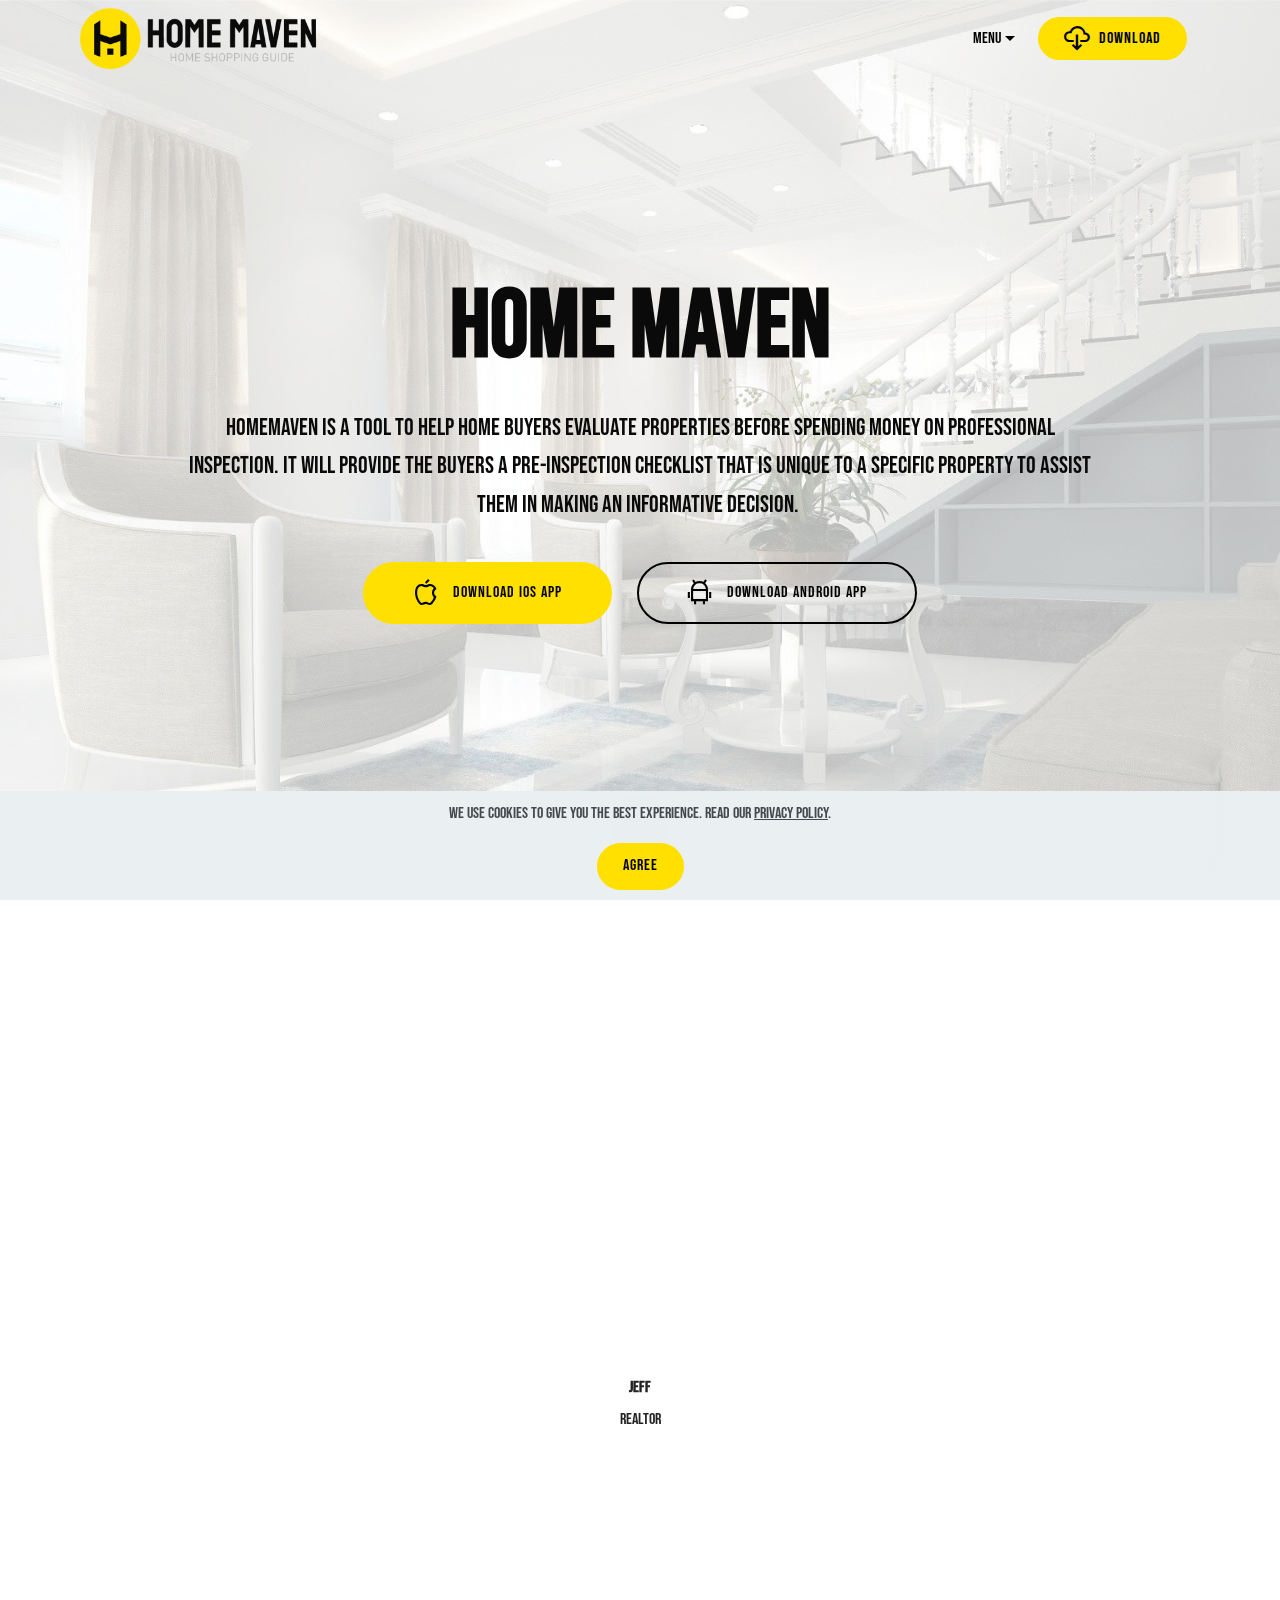
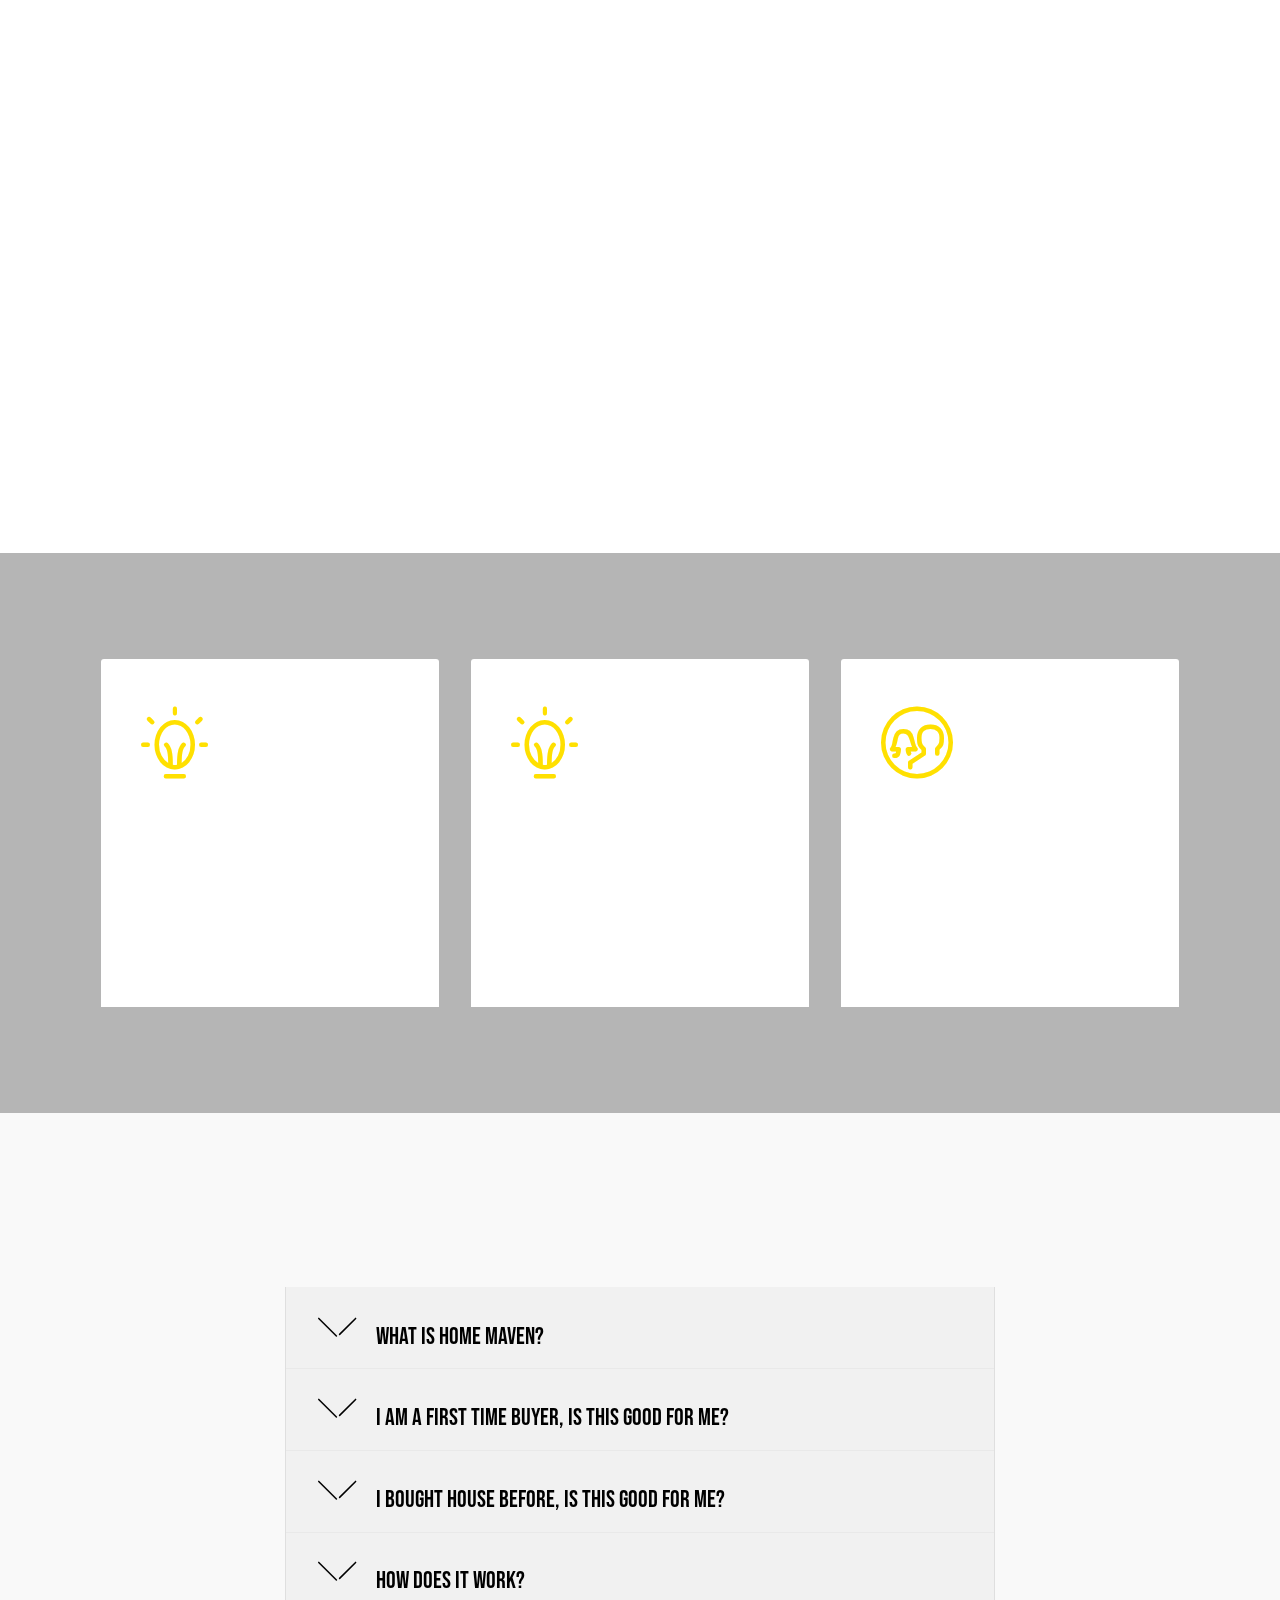
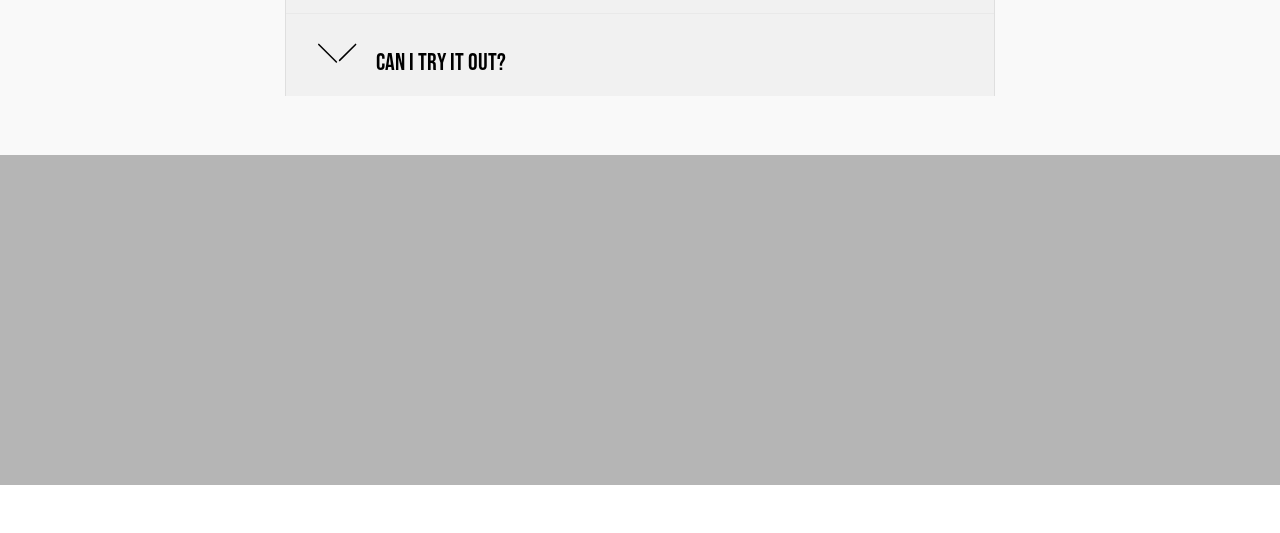
<file: index.html>
<!DOCTYPE html>
<html  >
<head>
  <!-- Site made with Mobirise Website Builder v5.5.2, https://mobirise.com -->
  <meta charset="UTF-8">
  <meta http-equiv="X-UA-Compatible" content="IE=edge">
  <meta name="generator" content="Mobirise v5.5.2, mobirise.com">
  <meta name="viewport" content="width=device-width, initial-scale=1, minimum-scale=1">
  <link rel="shortcut icon" href="assets/images/logo-homaven-73x-128x128-1.png" type="image/x-icon">
  <meta name="description" content="">
  
  
  <title>Home</title>
  <link rel="stylesheet" href="assets/web/assets/mobirise-icons2/mobirise2.css">
  <link rel="stylesheet" href="assets/web/assets/mobirise-icons/mobirise-icons.css">
  <link rel="stylesheet" href="assets/web/assets/mobirise-icons-bold/mobirise-icons-bold.css">
  <link rel="stylesheet" href="assets/bootstrap/css/bootstrap.min.css">
  <link rel="stylesheet" href="assets/bootstrap/css/bootstrap-grid.min.css">
  <link rel="stylesheet" href="assets/bootstrap/css/bootstrap-reboot.min.css">
  <link rel="stylesheet" href="assets/tether/tether.min.css">
  <link rel="stylesheet" href="assets/animatecss/animate.min.css">
  <link rel="stylesheet" href="assets/dropdown/css/style.css">
  <link rel="stylesheet" href="assets/theme/css/style.css">
  <link rel="preload" href="https://fonts.googleapis.com/css?family=Bebas+Neue:400&display=swap" as="style" onload="this.onload=null;this.rel='stylesheet'">
  <noscript><link rel="stylesheet" href="https://fonts.googleapis.com/css?family=Bebas+Neue:400&display=swap"></noscript>
  <link rel="preload" as="style" href="assets/mobirise/css/mbr-additional.css"><link rel="stylesheet" href="assets/mobirise/css/mbr-additional.css" type="text/css">
  
  
  
  
</head>
<body>

<!-- Analytics -->
<!-- Global site tag (gtag.js) - Google Analytics -->
<script async src="https://www.googletagmanager.com/gtag/js?id=G-9GF0TVRPZ9"></script>
<script>
  window.dataLayer = window.dataLayer || [];
  function gtag(){dataLayer.push(arguments);}
  gtag('js', new Date());

  gtag('config', 'G-9GF0TVRPZ9');
</script>
<!-- /Analytics -->


  
  <section class="menu cid-s0MXrArqXD" once="menu" id="menu2-2">

    

    <nav class="navbar navbar-expand beta-menu navbar-dropdown align-items-center navbar-fixed-top navbar-toggleable-sm bg-color transparent">
        <button class="navbar-toggler navbar-toggler-right" type="button" data-toggle="collapse" data-target="#navbarSupportedContent" aria-controls="navbarSupportedContent" aria-expanded="false" aria-label="Toggle navigation">
            <div class="hamburger">
                <span></span>
                <span></span>
                <span></span>
                <span></span>
            </div>
        </button>
        <div class="menu-logo">
            <div class="navbar-brand">
                <span class="navbar-logo">
                    <a href="index.html">
                        <img src="assets/images/logo-c-new2x-380x97.png" alt="Mobirise" title="" style="height: 3.8rem;">
                    </a>
                </span>
                
            </div>
        </div>
        <div class="collapse navbar-collapse" id="navbarSupportedContent">
            <ul class="navbar-nav nav-dropdown" data-app-modern-menu="true"><li class="nav-item dropdown">
                    <a class="nav-link link text-black dropdown-toggle display-4" href="https://mobirise.co" data-toggle="dropdown-submenu" aria-expanded="false">
                        MENU</a><div class="dropdown-menu"><a class="text-black dropdown-item display-4" href="HowItWorks.html">how it works</a><a class="text-black dropdown-item text-primary display-4" href="Contact.html#top" aria-expanded="false">Send us feedback</a><a class="text-black dropdown-item text-primary display-4" href="TermsOfUse.html" aria-expanded="false">Terms of use</a><a class="text-black dropdown-item text-primary display-4" href="PrivacyPolicy.html" aria-expanded="false">Privacy Policy</a></div>
                </li></ul>
            <div class="navbar-buttons mbr-section-btn"><a class="btn btn-sm btn-primary display-4" href="index.html#image4-1s"><span class="mobi-mbri mobi-mbri-download-2 mbr-iconfont mbr-iconfont-btn"></span>Download</a></div>
        </div>
    </nav>
</section>

<section class="cid-s0MXnonGFV mbr-fullscreen mbr-parallax-background" id="header2-1">

    

    <div class="mbr-overlay" style="opacity: 0.7; background-color: rgb(255, 255, 255);"></div>

    <div class="container align-center">
        <div class="row justify-content-md-center">
            <div class="mbr-white col-md-10">
                <h1 class="mbr-section-title mbr-bold pb-3 mbr-fonts-style display-1">HOme MAVEN</h1>
                
                <p class="mbr-text pb-3 mbr-fonts-style display-5">HomeMaven is a tool to help home buyers evaluate properties before spending money on professional inspection. It will provide the buyers a pre-inspection checklist that is unique to a specific property to assist them in making an informative decision.&nbsp;</p>
                <div class="mbr-section-btn"><a class="btn btn-md btn-primary display-4" href="https://apps.apple.com/us/app/homemaven/id1529509743"><span class="mobi-mbri mobi-mbri-apple mbr-iconfont mbr-iconfont-btn"></span>Download iOS App</a> 
                    <a class="btn btn-md btn-info-outline display-4" href="https://play.google.com/store/apps/details?id=com.timaven.homavenmvp"><span class="mobi-mbri mobi-mbri-android mbr-iconfont mbr-iconfont-btn"></span>Download Android App</a></div>
            </div>
        </div>
    </div>
    <div class="mbr-arrow hidden-sm-down" aria-hidden="true">
        <a href="#next">
            <i class="mbri-down mbr-iconfont"></i>
        </a>
    </div>
</section>

<section class="carousel slide testimonials-slider cid-ssDoKVVAsF" data-interval="false" id="testimonials-slider1-1x">
    
    

    

    <div class="container text-center">
        <h2 class="pb-5 mbr-fonts-style display-2">
            WHAT OUR FANTASTIC USERS SAY
        </h2>

        <div class="carousel slide" role="listbox" data-pause="true" data-keyboard="false" data-ride="carousel" data-interval="5000">
            <div class="carousel-inner">
                
                
            <div class="carousel-item">
                    <div class="user col-md-8">
                        <div class="user_image">
                            <img src="assets/images/wechat-image-20210324214940-400x400.jpeg" alt="">
                        </div>
                        <div class="user_text pb-3">
                            <p class="mbr-fonts-style display-7">
                                My favorite feature about Homeraven is that it gives examples of issues, which is useful to new and experienced home buyers. It helps buyers  catch certain details about the home they may miss about the home in a quick walk-through
                            </p>
                        </div>
                        <div class="user_name mbr-bold pb-2 mbr-fonts-style display-7">
                            Jeff</div>
                        <div class="user_desk mbr-light mbr-fonts-style display-7">
                            Realtor</div>
                    </div>
                </div></div>

            <div class="carousel-controls">
                <a class="carousel-control-prev" role="button" data-slide="prev">
                  <span aria-hidden="true" class="mbri-arrow-prev mbr-iconfont"></span>
                  <span class="sr-only">Previous</span>
                </a>
                
                <a class="carousel-control-next" role="button" data-slide="next">
                  <span aria-hidden="true" class="mbri-arrow-next mbr-iconfont"></span>
                  <span class="sr-only">Next</span>
                </a>
            </div>
        </div>
    </div>
</section>

<section class="counters6 counters cid-s4Yq15bknD" id="counters6-19">

    

    

    <div class="container pt-4 mt-2">
        <h2 class="mbr-section-title pb-3 align-center mbr-fonts-style display-2">Is this you?</h2>
        <h3 class="mbr-section-subtitle pb-5 align-center mbr-fonts-style display-5">
            When you are looking for a home, do you have these issues?&nbsp;</h3>
        <div>
                <div class="cards-container">
                    <div class="card col-12 col-md-6 col-lg-4 pb-md-4">
                        <div class="panel-item align-center">
                            <div class="card-img pb-3">
                                <h3 class="img-text mbr-fonts-style display-1">01.</h3>
                            </div>
                            <div class="card-text">
                                <h4 class="mbr-content-title mbr-bold mbr-fonts-style display-7">What to look for?&nbsp;</h4>
                                <p class="mbr-content-text mbr-fonts-style display-7">
                                    you are at the door front and ready to check one prospect property out, Now what do you do? Properties are so much different from each other. and you are wondering What to look for?</p>
                            </div>
                        </div>
                    </div>
                    <div class="card col-12 col-md-6 col-lg-4 pb-md-4">
                        <div class="panel-item align-center">
                            <div class="card-img pb-3">
                                <h3 class="img-text mbr-fonts-style display-1">02.</h3>
                            </div>
                            <div class="card-text">
                                <h4 class="mbr-content-title mbr-bold mbr-fonts-style display-7">Where to document?&nbsp;</h4>
                                <p class="mbr-content-text mbr-fonts-style display-7">you have gone through a number of showing events and want to make a decision. but you forgot what are the pros and cons of some properties you visited earlier, especially some major concerns. Where can you document your findings?</p>
                            </div>
                        </div>
                    </div>
                    <div class="card col-12 col-md-6 col-lg-4 last-child">
                        <div class="panel-item align-center">
                            <div class="card-img pb-3">
                                <h3 class="img-text mbr-fonts-style display-1">03.</h3>
                            </div>
                            <div class="card-text">
                                <h4 class="mbr-content-title mbr-bold mbr-fonts-style display-7">Where to get help?</h4>
                                <p class="mbr-content-text mbr-fonts-style display-7">
                                        Chances are, you will find some issues with your new dream house, maybe it's just the paint, or some small repair. How to get some help from local professionals quickly? Who to call?&nbsp;</p>
                            </div>
                        </div>
                    </div>
                    
                </div>
            </div>
    </div>
</section>

<section class="features6 cid-s4YmAUUtk4" id="features6-18">
    
    

    
    <div class="container">
        <div class="media-container-row">

            <div class="card p-3 col-12 col-md-6 col-lg-4">
                <div class="card-img pb-3">
                    <span class="mbr-iconfont mbrib-idea" style="color: rgb(255, 224, 0); fill: rgb(255, 224, 0);"></span>
                </div>
                <div class="card-box">
                    <h4 class="card-title py-3 mbr-fonts-style display-7">Offer professional recommendations</h4>
                    <p class="mbr-text mbr-fonts-style display-7">
                       based on the individual condition of the property, we will offer you specific recommendations, so you know what to look for when you check out the property. </p>
                </div>
            </div>

            <div class="card p-3 col-12 col-md-6 col-lg-4">
                <div class="card-img pb-3">
                    <span class="mbr-iconfont mbrib-idea" style="color: rgb(255, 224, 0); fill: rgb(255, 224, 0);"></span>
                </div>
                <div class="card-box">
                    <h4 class="card-title py-3 mbr-fonts-style display-7">
                        Document your own findings</h4>
                    <p class="mbr-text mbr-fonts-style display-7">We will help you document your own findings on those major items we recommended, so you can always go back and never lose sight of good candidates.&nbsp;</p>
                </div>
            </div>

            <div class="card p-3 col-12 col-md-6 col-lg-4">
                <div class="card-img pb-3">
                    <span class="mbr-iconfont mbrib-users" style="color: rgb(255, 224, 0); fill: rgb(255, 224, 0);"></span>
                </div>
                <div class="card-box">
                    <h4 class="card-title py-3 mbr-fonts-style display-7">
                        Stay connected with professionals</h4>
                    <p class="mbr-text mbr-fonts-style display-7">
                       When you need to schedule visit or need help with something related to the property, we will help you get in touch of professionals or find the right one for the job.&nbsp;</p>
                </div>
            </div>

            

        </div>

    </div>

</section>

<section class="accordion1 cid-s8ZnQCEKH9" id="accordion1-1e">

    

    
    <div class="container">
        <div class="media-container-row">
            <div class="col-12 col-md-8">
                <div class="section-head text-center space30">
                    <h2 class="mbr-section-title pb-5 mbr-fonts-style display-2">FAQ
                    </h2>
                </div>
                <div class="clearfix"></div>
                <div id="bootstrap-accordion_5" class="panel-group accordionStyles accordion" role="tablist" aria-multiselectable="true">
                    <div class="card">
                        <div class="card-header" role="tab" id="headingOne">
                            <a role="button" class="panel-title collapsed text-black" data-toggle="collapse" data-core="" href="#collapse1_5" aria-expanded="false" aria-controls="collapse1">
                                <h4 class="mbr-fonts-style display-5">
                                    <span class="sign mbr-iconfont mbri-arrow-down inactive"></span>
                                    What is home maven?
                                </h4>
                            </a>
                        </div>
                        <div id="collapse1_5" class="panel-collapse noScroll collapse " role="tabpanel" aria-labelledby="headingOne" data-parent="#bootstrap-accordion_5">
                            <div class="panel-body p-4">
                                <p class="mbr-fonts-style panel-text display-7">HomeMaven is a tool to help home buyers evaluate properties before spending money on professional inspection. It will provide the buyers a pre-inspection checklist that is unique to a specific property to assist them in making an informative decision.&nbsp;</p>
                            </div>
                        </div>
                    </div>
                    <div class="card">
                        <div class="card-header" role="tab" id="headingTwo">
                            <a role="button" class="collapsed panel-title text-black" data-toggle="collapse" data-core="" href="#collapse2_5" aria-expanded="false" aria-controls="collapse2">
                                <h4 class="mbr-fonts-style display-5">
                                    <span class="sign mbr-iconfont mbri-arrow-down inactive"></span>&nbsp;I am a first time buyer, Is this good for me?
                               </h4>
                            </a>
                            
                        </div>
                        <div id="collapse2_5" class="panel-collapse noScroll collapse" role="tabpanel" aria-labelledby="headingTwo" data-parent="#bootstrap-accordion_5">
                            <div class="panel-body p-4">
                                <p class="mbr-fonts-style panel-text display-7">
                                   Yes, it is. We understand purchase with this scale can be a very scary process and you got a lot to consider. That is why we are here to help.&nbsp;we will help you cut through all the noises and focus on what is most important to you. So you won't feel lost.&nbsp;</p>
                            </div>
                        </div>
                    </div>
                    <div class="card">
                        <div class="card-header" role="tab" id="headingThree">
                            <a role="button" class="collapsed text-black panel-title" data-toggle="collapse" data-core="" href="#collapse3_5" aria-expanded="false" aria-controls="collapse3">
                                <h4 class="mbr-fonts-style display-5">
                                    <span class="sign mbr-iconfont mbri-arrow-down inactive"></span> I bought house before, is this good for me?
                                </h4>
                            </a>
                        </div>
                        <div id="collapse3_5" class="panel-collapse noScroll collapse" role="tabpanel" aria-labelledby="headingThree" data-parent="#bootstrap-accordion_5">
                            <div class="panel-body p-4">
                                <p class="mbr-fonts-style panel-text display-7">yes, it is. since you bought one or more before, you know the nuances in the process and importance of having an objective eye. We are here to help you stay focus and remind you along the way, so you won't overlook anything major.&nbsp;</p>
                            </div>
                        </div>
                    </div>
                    <div class="card">
                        <div class="card-header" role="tab" id="headingFour">
                            <a role="button" class="collapsed panel-title text-black" data-toggle="collapse" data-core="" href="#collapse4_5" aria-expanded="false" aria-controls="collapse4">
                                <h4 class="mbr-fonts-style display-5">
                                    <span class="sign mbr-iconfont mbri-arrow-down inactive"></span> How does it work?</h4>
                            </a> 
                        </div>
                        <div id="collapse4_5" class="panel-collapse noScroll collapse" role="tabpanel" aria-labelledby="headingFour" data-parent="#bootstrap-accordion_5">
                            <div class="panel-body p-4">
                                <p class="mbr-fonts-style panel-text display-7">
                                   The process is simple. After you sign up, you can start searching for any active property listing. Then you just click on each property to view our specific recommendations.&nbsp;</p>
                            </div>
                        </div>
                    </div>
                    <div class="card">
                        <div class="card-header" role="tab" id="headingFive">
                            <a role="button" class="collapsed panel-title text-black" data-toggle="collapse" data-core="" href="#collapse5_5" aria-expanded="false" aria-controls="collapse5">
                                <h4 class="mbr-fonts-style display-5">
                                    <span class="sign mbr-iconfont mbri-arrow-down inactive"></span>&nbsp;Can i try it out?</h4>
                            </a>
                        </div>
                        <div id="collapse5_5" class="panel-collapse noScroll collapse" role="tabpanel" aria-labelledby="headingFive" data-parent="#bootstrap-accordion_5">
                            <div class="panel-body p-4">
                                <p class="mbr-fonts-style panel-text display-7">absolutely, We understand and offer first few reports completely free.</p>
                            </div>
                        </div>
                    </div>
                    
                </div>
            </div>
        </div>
    </div>
</section>

<section class="cid-shZFZfzKc3" id="image4-1s">
    <!-- Block parameters controls (Blue "Gear" panel) -->
    
    <!-- End block parameters -->
    <div class="container images-container">
            <div class="media-container-row" style="width: 66%;">
                <div class="img-item item1" style="width: 79%;">
                    <a href="https://apps.apple.com/us/app/homemaven/id1529509743" target="_blank"><img src="assets/images/ios-badge-black-646x220.png" alt="Download on the App Store"></a>
                    
                </div>
                <div class="img-item">
                    <a href="https://play.google.com/store/apps/details?id=com.timaven.homavenmvp" target="_blank"><img src="assets/images/google-play-badge-626x242.png" alt="Download on the Google Play"></a>
                    
                </div>
            </div>
    </div>
</section>

<section once="footers" class="cid-s0N1jbQNpd" id="footer6-5">

    

    

    <div class="container">
        <div class="media-container-row align-center mbr-white">
            <div class="col-12">
                <p class="mbr-text mb-0 mbr-fonts-style display-7">
                    © Copyright HOMAVEN TECHNOLOGY LLC - All Rights Reserved
                </p>
            </div>
        </div>
    </div>
</section><section style="background-color: #fff; font-family: -apple-system, BlinkMacSystemFont, 'Segoe UI', 'Roboto', 'Helvetica Neue', Arial, sans-serif; color:#aaa; font-size:12px; padding: 0; align-items: center; display: flex;"><a href="https://mobirise.site/j" style="flex: 1 1; height: 3rem; padding-left: 1rem;"></a><p style="flex: 0 0 auto; margin:0; padding-right:1rem;">Set up a site - <a href="https://mobirise.site/w" style="color:#aaa;">Click for more</a></p></section><script src="assets/popper/popper.min.js"></script>  <script src="assets/web/assets/jquery/jquery.min.js"></script>  <script src="assets/bootstrap/js/bootstrap.min.js"></script>  <script src="assets/web/assets/cookies-alert-plugin/cookies-alert-core.js"></script>  <script src="assets/web/assets/cookies-alert-plugin/cookies-alert-script.js"></script>  <script src="assets/tether/tether.min.js"></script>  <script src="assets/smoothscroll/smooth-scroll.js"></script>  <script src="assets/viewportchecker/jquery.viewportchecker.js"></script>  <script src="assets/dropdown/js/nav-dropdown.js"></script>  <script src="assets/dropdown/js/navbar-dropdown.js"></script>  <script src="assets/touchswipe/jquery.touch-swipe.min.js"></script>  <script src="assets/parallax/jarallax.min.js"></script>  <script src="assets/bootstrapcarouselswipe/bootstrap-carousel-swipe.js"></script>  <script src="assets/mbr-testimonials-slider/mbr-testimonials-slider.js"></script>  <script src="assets/mbr-switch-arrow/mbr-switch-arrow.js"></script>  <script src="assets/theme/js/script.js"></script>  
  
  
<input name="cookieData" type="hidden" data-cookie-customDialogSelector='null' data-cookie-colorText='#424a4d' data-cookie-colorBg='rgba(234, 239, 241, 0.99)' data-cookie-textButton='Agree' data-cookie-colorButton='' data-cookie-colorLink='#424a4d' data-cookie-underlineLink='true' data-cookie-text="We use cookies to give you the best experience. Read our <a href='https://achilleshsieh.github.io/HoMaven/PrivacyPolicy.html'>privacy policy</a>.">
    <input name="animation" type="hidden">
  </body>
</html>
</file>
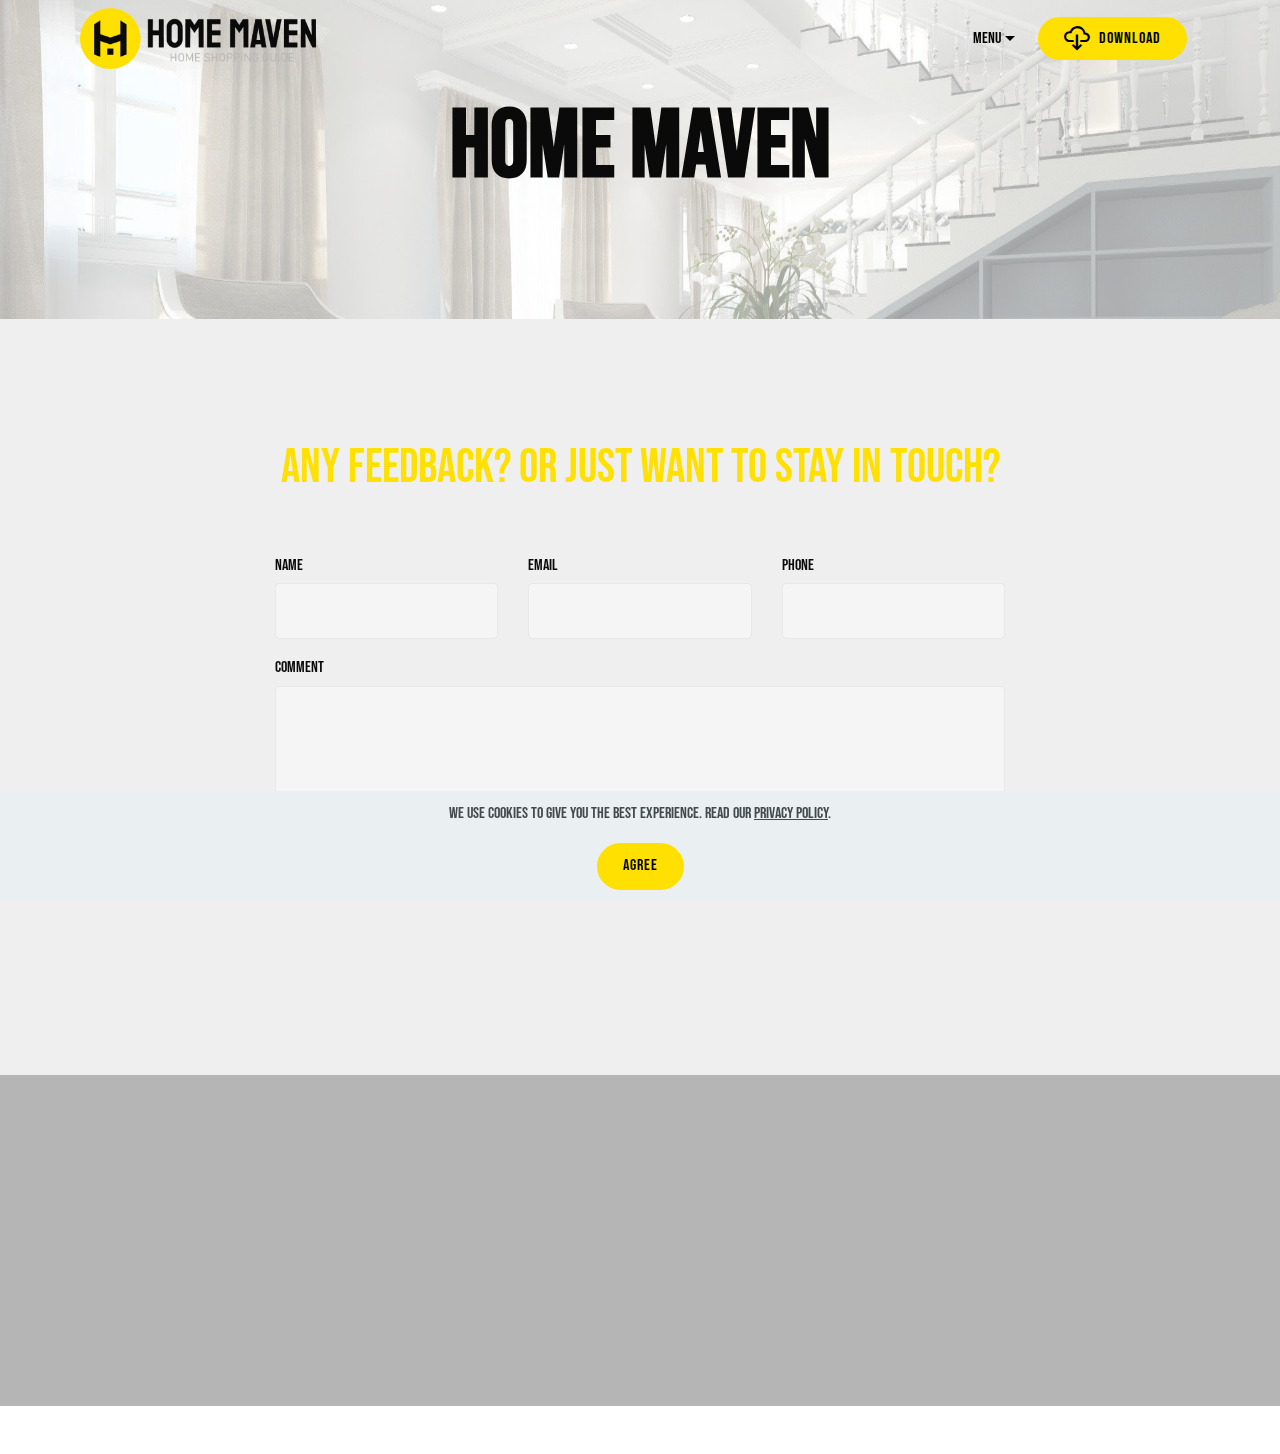
<file: Contact.html>
<!DOCTYPE html>
<html  >
<head>
  <!-- Site made with Mobirise Website Builder v5.5.2, https://mobirise.com -->
  <meta charset="UTF-8">
  <meta http-equiv="X-UA-Compatible" content="IE=edge">
  <meta name="generator" content="Mobirise v5.5.2, mobirise.com">
  <meta name="viewport" content="width=device-width, initial-scale=1, minimum-scale=1">
  <link rel="shortcut icon" href="assets/images/logo-homaven-73x-128x128-1.png" type="image/x-icon">
  <meta name="description" content="">
  
  
  <title>Contact</title>
  <link rel="stylesheet" href="assets/web/assets/mobirise-icons2/mobirise2.css">
  <link rel="stylesheet" href="assets/bootstrap/css/bootstrap.min.css">
  <link rel="stylesheet" href="assets/bootstrap/css/bootstrap-grid.min.css">
  <link rel="stylesheet" href="assets/bootstrap/css/bootstrap-reboot.min.css">
  <link rel="stylesheet" href="assets/tether/tether.min.css">
  <link rel="stylesheet" href="assets/animatecss/animate.min.css">
  <link rel="stylesheet" href="assets/dropdown/css/style.css">
  <link rel="stylesheet" href="assets/theme/css/style.css">
  <link rel="preload" href="https://fonts.googleapis.com/css?family=Bebas+Neue:400&display=swap" as="style" onload="this.onload=null;this.rel='stylesheet'">
  <noscript><link rel="stylesheet" href="https://fonts.googleapis.com/css?family=Bebas+Neue:400&display=swap"></noscript>
  <link rel="preload" as="style" href="assets/mobirise/css/mbr-additional.css"><link rel="stylesheet" href="assets/mobirise/css/mbr-additional.css" type="text/css">
  
  
  
  
</head>
<body>

<!-- Analytics -->
<!-- Global site tag (gtag.js) - Google Analytics -->
<script async src="https://www.googletagmanager.com/gtag/js?id=G-9GF0TVRPZ9"></script>
<script>
  window.dataLayer = window.dataLayer || [];
  function gtag(){dataLayer.push(arguments);}
  gtag('js', new Date());

  gtag('config', 'G-9GF0TVRPZ9');
</script>
<!-- /Analytics -->


  
  <section class="menu cid-s0NbQu5cLc" once="menu" id="menu2-9">

    

    <nav class="navbar navbar-expand beta-menu navbar-dropdown align-items-center navbar-fixed-top navbar-toggleable-sm bg-color transparent">
        <button class="navbar-toggler navbar-toggler-right" type="button" data-toggle="collapse" data-target="#navbarSupportedContent" aria-controls="navbarSupportedContent" aria-expanded="false" aria-label="Toggle navigation">
            <div class="hamburger">
                <span></span>
                <span></span>
                <span></span>
                <span></span>
            </div>
        </button>
        <div class="menu-logo">
            <div class="navbar-brand">
                <span class="navbar-logo">
                    <a href="index.html">
                        <img src="assets/images/logo-c-new2x-380x97.png" alt="Mobirise" title="" style="height: 3.8rem;">
                    </a>
                </span>
                
            </div>
        </div>
        <div class="collapse navbar-collapse" id="navbarSupportedContent">
            <ul class="navbar-nav nav-dropdown" data-app-modern-menu="true"><li class="nav-item dropdown">
                    <a class="nav-link link text-black dropdown-toggle display-4" href="https://mobirise.co" data-toggle="dropdown-submenu" aria-expanded="false">
                        MENU</a><div class="dropdown-menu"><a class="text-black dropdown-item display-4" href="HowItWorks.html">how it works</a><a class="text-black dropdown-item text-primary display-4" href="Contact.html#top" aria-expanded="false">Send us feedback</a><a class="text-black dropdown-item text-primary display-4" href="TermsOfUse.html" aria-expanded="false">Terms of use</a><a class="text-black dropdown-item text-primary display-4" href="PrivacyPolicy.html" aria-expanded="false">Privacy Policy</a></div>
                </li></ul>
            <div class="navbar-buttons mbr-section-btn"><a class="btn btn-sm btn-primary display-4" href="index.html#image4-1s"><span class="mobi-mbri mobi-mbri-download-2 mbr-iconfont mbr-iconfont-btn"></span>Download</a></div>
        </div>
    </nav>
</section>

<section class="header1 cid-s0NqRsEQfz mbr-parallax-background" id="header16-s">

    

    <div class="mbr-overlay" style="opacity: 0.6; background-color: rgb(255, 255, 255);">
    </div>

    <div class="container">
        <div class="row justify-content-md-center">
            <div class="col-md-10 align-center">
                <h1 class="mbr-section-title mbr-bold pb-3 mbr-fonts-style display-1">HOme MAVEN</h1>
                
                
                
            </div>
        </div>
    </div>

</section>

<section class="mbr-section form1 cid-s0NccZcMH9" id="form1-g">

    

    
    <div class="container">
        <div class="row justify-content-center">
            <div class="title col-12 col-lg-8">
                <h2 class="mbr-section-title align-center pb-3 mbr-fonts-style display-2">Any feedback? or just Want to stay in touch?</h2>
                
            </div>
        </div>
    </div>
    <div class="container">
        <div class="row justify-content-center">
            <div class="media-container-column col-lg-8" data-form-type="formoid">
                <!---Formbuilder Form--->
                <form action="https://mobirise.eu/" method="POST" class="mbr-form form-with-styler" data-form-title="Mobirise Form"><input type="hidden" name="email" data-form-email="true" value="2cOkNCiGpYt6Laq4TzPsloRRKz76+DY0i/87RkuhYY7knN7Vd3Xnsd8KLV2EkKQVho/29pvp9A4Rp3hRN1CiSyBv0g9UngMLy6eB4WCi+vpDCkRMg2IqWbdfj0UA6r5O">
                    <div class="row">
                        <div hidden="hidden" data-form-alert="" class="alert alert-success col-12">Thanks for reaching out to us! We will keep you posted on our progress and new features.</div>
                        <div hidden="hidden" data-form-alert-danger="" class="alert alert-danger col-12">
                        </div>
                    </div>
                    <div class="dragArea row">
                        <div class="col-md-4  form-group" data-for="name">
                            <label for="name-form1-g" class="form-control-label mbr-fonts-style display-7">Name</label>
                            <input type="text" name="name" data-form-field="Name" required="required" class="form-control display-7" id="name-form1-g">
                        </div>
                        <div class="col-md-4  form-group" data-for="email">
                            <label for="email-form1-g" class="form-control-label mbr-fonts-style display-7">Email</label>
                            <input type="email" name="email" data-form-field="Email" required="required" class="form-control display-7" id="email-form1-g">
                        </div>
                        <div data-for="phone" class="col-md-4  form-group">
                            <label for="phone-form1-g" class="form-control-label mbr-fonts-style display-7">Phone</label>
                            <input type="tel" name="phone" data-form-field="Phone" class="form-control display-7" id="phone-form1-g">
                        </div>
                        <div data-for="message" class="col-md-12 form-group">
                            <label for="message-form1-g" class="form-control-label mbr-fonts-style display-7">Comment</label>
                            <textarea name="message" data-form-field="Message" class="form-control display-7" id="message-form1-g"></textarea>
                        </div>
                        <div class="col-md-12 input-group-btn align-center"><button type="submit" class="btn btn-primary btn-form display-4">Stay in touch</button></div>
                    </div>
                </form><!---Formbuilder Form--->
            </div>
        </div>
    </div>
</section>

<section class="cid-srK9eM8Wmu" id="image4-1v">
    <!-- Block parameters controls (Blue "Gear" panel) -->
    
    <!-- End block parameters -->
    <div class="container images-container">
            <div class="media-container-row" style="width: 66%;">
                <div class="img-item item1" style="width: 79%;">
                    <a href="https://apps.apple.com/us/app/homemaven/id1529509743" target="_blank"><img src="assets/images/ios-badge-black-646x220.png" alt="Download on the App Store"></a>
                    
                </div>
                <div class="img-item">
                    <a href="https://play.google.com/store/apps/details?id=com.timaven.homavenmvp" target="_blank"><img src="assets/images/google-play-badge-626x242.png" alt="Download on the Google Play"></a>
                    
                </div>
            </div>
    </div>
</section>

<section once="footers" class="cid-s0NbQxEkBV" id="footer6-f">

    

    

    <div class="container">
        <div class="media-container-row align-center mbr-white">
            <div class="col-12">
                <p class="mbr-text mb-0 mbr-fonts-style display-7">
                    © Copyright HOMAVEN TECHNOLOGY LLC - All Rights Reserved
                </p>
            </div>
        </div>
    </div>
</section><section style="background-color: #fff; font-family: -apple-system, BlinkMacSystemFont, 'Segoe UI', 'Roboto', 'Helvetica Neue', Arial, sans-serif; color:#aaa; font-size:12px; padding: 0; align-items: center; display: flex;"><a href="https://mobirise.site/a" style="flex: 1 1; height: 3rem; padding-left: 1rem;"></a><p style="flex: 0 0 auto; margin:0; padding-right:1rem;">Built with Mobirise - <a href="https://mobirise.site/m" style="color:#aaa;">Get now</a></p></section><script src="assets/popper/popper.min.js"></script>  <script src="assets/web/assets/jquery/jquery.min.js"></script>  <script src="assets/bootstrap/js/bootstrap.min.js"></script>  <script src="assets/web/assets/cookies-alert-plugin/cookies-alert-core.js"></script>  <script src="assets/web/assets/cookies-alert-plugin/cookies-alert-script.js"></script>  <script src="assets/tether/tether.min.js"></script>  <script src="assets/smoothscroll/smooth-scroll.js"></script>  <script src="assets/viewportchecker/jquery.viewportchecker.js"></script>  <script src="assets/dropdown/js/nav-dropdown.js"></script>  <script src="assets/dropdown/js/navbar-dropdown.js"></script>  <script src="assets/touchswipe/jquery.touch-swipe.min.js"></script>  <script src="assets/parallax/jarallax.min.js"></script>  <script src="assets/theme/js/script.js"></script>  <script src="assets/formoid/formoid.min.js"></script>  
  
  
<input name="cookieData" type="hidden" data-cookie-customDialogSelector='null' data-cookie-colorText='#424a4d' data-cookie-colorBg='rgba(234, 239, 241, 0.99)' data-cookie-textButton='Agree' data-cookie-colorButton='' data-cookie-colorLink='#424a4d' data-cookie-underlineLink='true' data-cookie-text="We use cookies to give you the best experience. Read our <a href='https://achilleshsieh.github.io/HoMaven/PrivacyPolicy.html'>privacy policy</a>.">
    <input name="animation" type="hidden">
  </body>
</html>
</file>
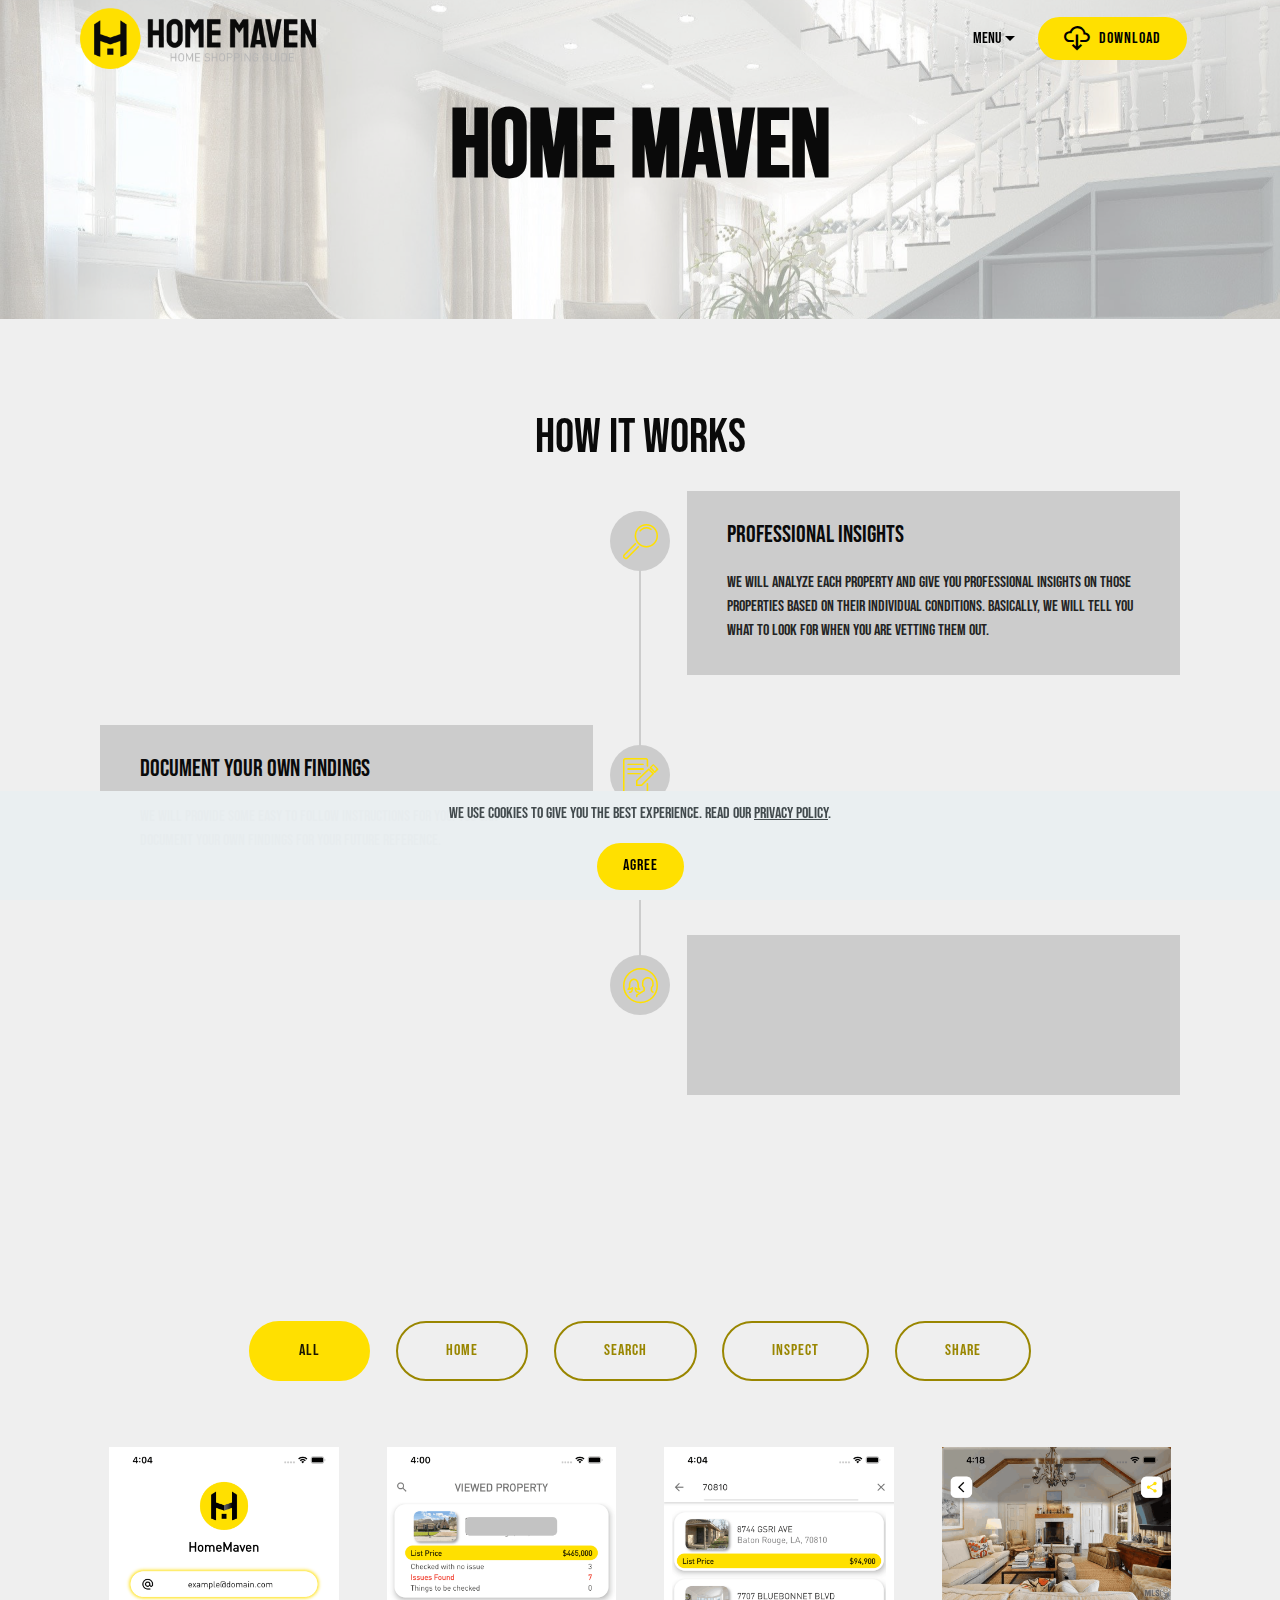
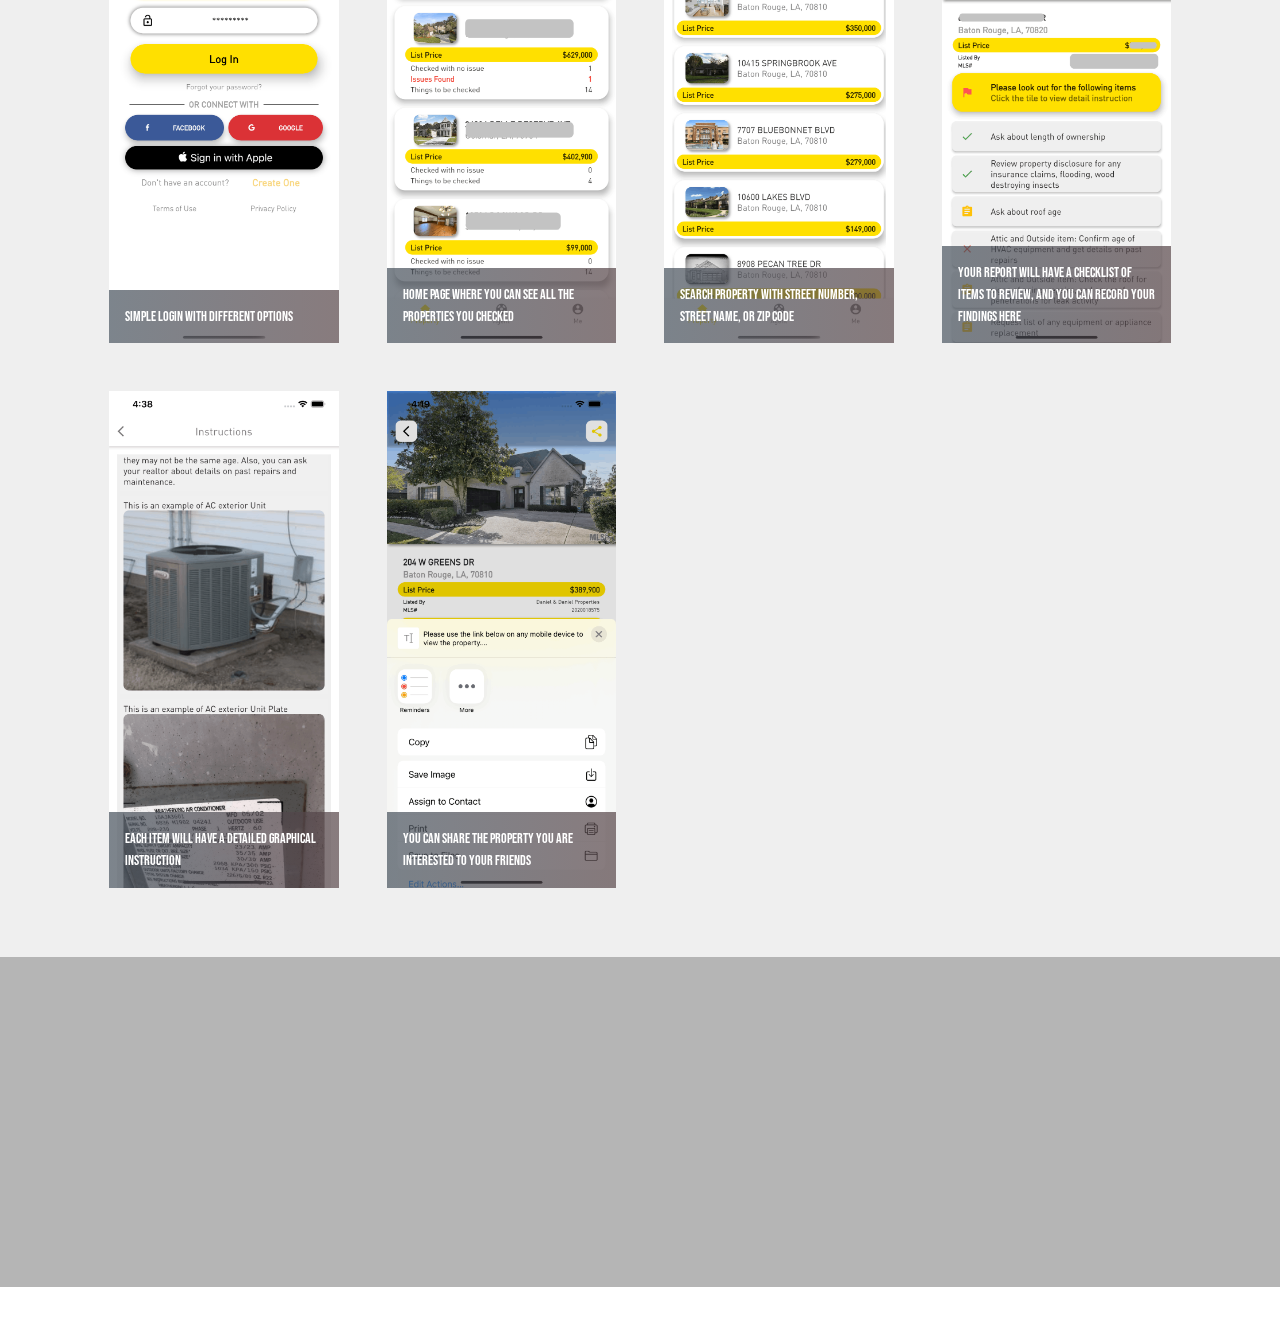
<file: HowItWorks.html>
<!DOCTYPE html>
<html  >
<head>
  <!-- Site made with Mobirise Website Builder v5.5.2, https://mobirise.com -->
  <meta charset="UTF-8">
  <meta http-equiv="X-UA-Compatible" content="IE=edge">
  <meta name="generator" content="Mobirise v5.5.2, mobirise.com">
  <meta name="viewport" content="width=device-width, initial-scale=1, minimum-scale=1">
  <link rel="shortcut icon" href="assets/images/logo-homaven-73x-128x128-1.png" type="image/x-icon">
  <meta name="description" content="">
  
  
  <title>How It Works</title>
  <link rel="stylesheet" href="assets/web/assets/mobirise-icons2/mobirise2.css">
  <link rel="stylesheet" href="assets/web/assets/mobirise-icons/mobirise-icons.css">
  <link rel="stylesheet" href="assets/bootstrap/css/bootstrap.min.css">
  <link rel="stylesheet" href="assets/bootstrap/css/bootstrap-grid.min.css">
  <link rel="stylesheet" href="assets/bootstrap/css/bootstrap-reboot.min.css">
  <link rel="stylesheet" href="assets/tether/tether.min.css">
  <link rel="stylesheet" href="assets/animatecss/animate.min.css">
  <link rel="stylesheet" href="assets/dropdown/css/style.css">
  <link rel="stylesheet" href="assets/theme/css/style.css">
  <link rel="stylesheet" href="assets/gallery/style.css">
  <link rel="preload" href="https://fonts.googleapis.com/css?family=Bebas+Neue:400&display=swap" as="style" onload="this.onload=null;this.rel='stylesheet'">
  <noscript><link rel="stylesheet" href="https://fonts.googleapis.com/css?family=Bebas+Neue:400&display=swap"></noscript>
  <link rel="preload" as="style" href="assets/mobirise/css/mbr-additional.css"><link rel="stylesheet" href="assets/mobirise/css/mbr-additional.css" type="text/css">
  
  
  
  
</head>
<body>

<!-- Analytics -->
<!-- Global site tag (gtag.js) - Google Analytics -->
<script async src="https://www.googletagmanager.com/gtag/js?id=G-9GF0TVRPZ9"></script>
<script>
  window.dataLayer = window.dataLayer || [];
  function gtag(){dataLayer.push(arguments);}
  gtag('js', new Date());

  gtag('config', 'G-9GF0TVRPZ9');
</script>
<!-- /Analytics -->


  
  <section class="menu cid-s0Nov287jJ" once="menu" id="menu2-j">

    

    <nav class="navbar navbar-expand beta-menu navbar-dropdown align-items-center navbar-fixed-top navbar-toggleable-sm bg-color transparent">
        <button class="navbar-toggler navbar-toggler-right" type="button" data-toggle="collapse" data-target="#navbarSupportedContent" aria-controls="navbarSupportedContent" aria-expanded="false" aria-label="Toggle navigation">
            <div class="hamburger">
                <span></span>
                <span></span>
                <span></span>
                <span></span>
            </div>
        </button>
        <div class="menu-logo">
            <div class="navbar-brand">
                <span class="navbar-logo">
                    <a href="index.html">
                        <img src="assets/images/logo-c-new2x-380x97.png" alt="Mobirise" title="" style="height: 3.8rem;">
                    </a>
                </span>
                
            </div>
        </div>
        <div class="collapse navbar-collapse" id="navbarSupportedContent">
            <ul class="navbar-nav nav-dropdown" data-app-modern-menu="true"><li class="nav-item dropdown">
                    <a class="nav-link link text-black dropdown-toggle display-4" href="https://mobirise.co" data-toggle="dropdown-submenu" aria-expanded="false">
                        MENU</a><div class="dropdown-menu"><a class="text-black dropdown-item display-4" href="HowItWorks.html">how it works</a><a class="text-black dropdown-item text-primary display-4" href="Contact.html#top" aria-expanded="false">Send us feedback</a><a class="text-black dropdown-item text-primary display-4" href="TermsOfUse.html" aria-expanded="false">Terms of use</a><a class="text-black dropdown-item text-primary display-4" href="PrivacyPolicy.html" aria-expanded="false">Privacy Policy</a></div>
                </li></ul>
            <div class="navbar-buttons mbr-section-btn"><a class="btn btn-sm btn-primary display-4" href="index.html#image4-1s"><span class="mobi-mbri mobi-mbri-download-2 mbr-iconfont mbr-iconfont-btn"></span>Download</a></div>
        </div>
    </nav>
</section>

<section class="header1 cid-s0NqoHZXXN mbr-parallax-background" id="header16-r">

    

    <div class="mbr-overlay" style="opacity: 0.6; background-color: rgb(255, 255, 255);">
    </div>

    <div class="container">
        <div class="row justify-content-md-center">
            <div class="col-md-10 align-center">
                <h1 class="mbr-section-title mbr-bold pb-3 mbr-fonts-style display-1">HOme MAVEN</h1>
                
                
                
            </div>
        </div>
    </div>

</section>

<section class="timeline2 cid-s0Nq8leoKD" id="timeline2-q">

    

    

    <div class="container align-center">
        <h2 class="mbr-section-title pb-3 mbr-fonts-style display-2">
            How it works</h2>
        

        <div class="container timelines-container" mbri-timelines="">
            <!--1-->
            <div class="row timeline-element reverse separline">
                <span class="iconsBackground">
                    <span class="mbr-iconfont mbri-search" style="color: rgb(255, 224, 0); fill: rgb(255, 224, 0);"></span>
                </span>          
                <div class="col-xs-12 col-md-6 align-left">
                    <div class="timeline-text-content">
                        <h4 class="mbr-timeline-title pb-3 mbr-fonts-style display-5">professional insights</h4>
                        <p class="mbr-timeline-text mbr-fonts-style display-7">We will analyze each property and give you professional insights on those properties based on their individual conditions. Basically, we will tell you what to look for when you are vetting them out. </p>
                     </div>
                </div>
            </div>
            <!--2-->
            <div class="row timeline-element separline">
                <span class="iconsBackground">
                    <span class="mbr-iconfont mbri-edit" style="color: rgb(255, 224, 0); fill: rgb(255, 224, 0);"></span>
                </span>
                <div class="col-xs-12 col-md-6 align-left ">
                    <div class="timeline-text-content">
                        <h4 class="mbr-timeline-title pb-3 mbr-fonts-style display-5">Document your own findings</h4>
                        <p class="mbr-timeline-text mbr-fonts-style display-7">We will provide some easy to follow instructions for you. You can document your own findings for your future reference.&nbsp;</p>
                    </div>
                </div>
            </div>
            <!--3-->
            <div class="row timeline-element reverse">
                <span class="iconsBackground">
                    <span class="mbr-iconfont mbri-users" style="color: rgb(255, 224, 0); fill: rgb(255, 224, 0);"></span>
                </span>
                <div class="col-xs-12 col-md-6 align-left">
                    <div class="timeline-text-content">
                        <h4 class="mbr-timeline-title pb-3 mbr-fonts-style display-5">Connect you with the professionals</h4>      
                        <p class="mbr-timeline-text mbr-fonts-style display-7">
                            If you need some help with your new home, we will help you find the right professionals near you. </p>
                    </div>
                </div>
            </div>
            <!--4-->
            
            <!--5-->
            
            <!--6-->
            
            <!--7-->
            
            <!--8-->
            
            <!--9-->
            
            <!--10-->
            
            <!--11-->
            
            <!--12-->
            
        </div>
    </div>
</section>

<section class="mbr-gallery mbr-slider-carousel cid-srKaM3uqfQ" id="gallery2-1w">

    

    <div class="container">
        <div><!-- Filter --><div class="mbr-gallery-filter container gallery-filter-active"><ul buttons="0"><li class="mbr-gallery-filter-all active"><a class="btn btn-md btn-primary-outline display-7" href="">All</a></li></ul></div><!-- Gallery --><div class="mbr-gallery-row"><div class="mbr-gallery-layout-default"><div><div><div class="mbr-gallery-item mbr-gallery-item--p3" data-video-url="false" data-tags="Home"><div href="#lb-gallery2-1w" data-slide-to="0" data-bs-slide-to="0" data-toggle="modal" data-bs-toggle="modal"><img src="assets/images/6.5-login-1284x2778-800x1731.png" alt="" title=""><span class="icon-focus"></span><span class="mbr-gallery-title mbr-fonts-style display-7">Simple login with different options</span></div></div><div class="mbr-gallery-item mbr-gallery-item--p3" data-video-url="false" data-tags="Home"><div href="#lb-gallery2-1w" data-slide-to="1" data-bs-slide-to="1" data-toggle="modal" data-bs-toggle="modal"><img src="assets/images/6.5-home-1284x2778-800x1731.png" alt="" title=""><span class="icon-focus"></span><span class="mbr-gallery-title mbr-fonts-style display-7">Home page where you can see all the properties you checked</span></div></div><div class="mbr-gallery-item mbr-gallery-item--p3" data-video-url="false" data-tags="Search"><div href="#lb-gallery2-1w" data-slide-to="2" data-bs-slide-to="2" data-toggle="modal" data-bs-toggle="modal"><img src="assets/images/6.5-search-1284x2778-800x1731.png" alt="" title=""><span class="icon-focus"></span><span class="mbr-gallery-title mbr-fonts-style display-7">Search property with street number, street name, or zip code</span></div></div><div class="mbr-gallery-item mbr-gallery-item--p3" data-video-url="false" data-tags="Inspect"><div href="#lb-gallery2-1w" data-slide-to="3" data-bs-slide-to="3" data-toggle="modal" data-bs-toggle="modal"><img src="assets/images/6.5-inspect-1284x2778-800x1731.png" alt="" title=""><span class="icon-focus"></span><span class="mbr-gallery-title mbr-fonts-style display-7">Your report will have a checklist of items to review, and you can record your findings here</span></div></div><div class="mbr-gallery-item mbr-gallery-item--p3" data-video-url="false" data-tags="Inspect"><div href="#lb-gallery2-1w" data-slide-to="4" data-bs-slide-to="4" data-toggle="modal" data-bs-toggle="modal"><img src="assets/images/6.5-detail-1284x2778-800x1731.png" alt="" title=""><span class="icon-focus"></span><span class="mbr-gallery-title mbr-fonts-style display-7">Each item will have a detailed graphical instruction</span></div></div><div class="mbr-gallery-item mbr-gallery-item--p3" data-video-url="false" data-tags="Share"><div href="#lb-gallery2-1w" data-slide-to="5" data-bs-slide-to="5" data-toggle="modal" data-bs-toggle="modal"><img src="assets/images/6.5-share-1284x2778-800x1731.png" alt="" title=""><span class="icon-focus"></span><span class="mbr-gallery-title mbr-fonts-style display-7">You can share the property you are interested to your friends</span></div></div></div></div><div class="clearfix"></div></div></div><!-- Lightbox --><div data-app-prevent-settings="" class="mbr-slider modal fade carousel slide" tabindex="-1" data-keyboard="true" data-bs-keyboard="true" data-interval="false" data-bs-interval="false" id="lb-gallery2-1w"><div class="modal-dialog"><div class="modal-content"><div class="modal-body"><div class="carousel-inner"><div class="carousel-item active"><img src="assets/images/6.5-login-1284x2778.png" alt="" title=""></div><div class="carousel-item"><img src="assets/images/6.5-home-1284x2778.png" alt="" title=""></div><div class="carousel-item"><img src="assets/images/6.5-search-1284x2778.png" alt="" title=""></div><div class="carousel-item"><img src="assets/images/6.5-inspect-1284x2778.png" alt="" title=""></div><div class="carousel-item"><img src="assets/images/6.5-detail-1284x2778.png" alt="" title=""></div><div class="carousel-item"><img src="assets/images/6.5-share-1284x2778.png" alt="" title=""></div></div><a class="carousel-control carousel-control-prev" role="button" data-slide="prev" data-bs-slide="prev" href="#lb-gallery2-1w"><span class="mbri-left mbr-iconfont" aria-hidden="true"></span><span class="sr-only visually-hidden">Previous</span></a><a class="carousel-control carousel-control-next" role="button" data-slide="next" data-bs-slide="next" href="#lb-gallery2-1w"><span class="mbri-right mbr-iconfont" aria-hidden="true"></span><span class="sr-only visually-hidden">Next</span></a><a class="close" href="#" role="button" data-dismiss="modal" data-bs-dismiss="modal"><span class="sr-only visually-hidden">Close</span></a></div></div></div></div></div>
    </div>

</section>

<section class="cid-srK6mctOuU" id="image4-1u">
    <!-- Block parameters controls (Blue "Gear" panel) -->
    
    <!-- End block parameters -->
    <div class="container images-container">
            <div class="media-container-row" style="width: 66%;">
                <div class="img-item item1" style="width: 79%;">
                    <a href="https://apps.apple.com/us/app/homemaven/id1529509743" target="_blank"><img src="assets/images/ios-badge-black-646x220.png" alt="Download on the App Store"></a>
                    
                </div>
                <div class="img-item">
                    <a href="https://play.google.com/store/apps/details?id=com.timaven.homavenmvp" target="_blank"><img src="assets/images/google-play-badge-626x242.png" alt="Download on the Google Play"></a>
                    
                </div>
            </div>
    </div>
</section>

<section once="footers" class="cid-s0Nov5BlOg" id="footer6-p">

    

    

    <div class="container">
        <div class="media-container-row align-center mbr-white">
            <div class="col-12">
                <p class="mbr-text mb-0 mbr-fonts-style display-7">
                    © Copyright HOMAVEN TECHNOLOGY LLC - All Rights Reserved
                </p>
            </div>
        </div>
    </div>
</section><section style="background-color: #fff; font-family: -apple-system, BlinkMacSystemFont, 'Segoe UI', 'Roboto', 'Helvetica Neue', Arial, sans-serif; color:#aaa; font-size:12px; padding: 0; align-items: center; display: flex;"><a href="https://mobirise.site/b" style="flex: 1 1; height: 3rem; padding-left: 1rem;"></a><p style="flex: 0 0 auto; margin:0; padding-right:1rem;"><a href="https://mobirise.site/q" style="color:#aaa;">The website</a> was started with Mobirise theme</p></section><script src="assets/popper/popper.min.js"></script>  <script src="assets/web/assets/jquery/jquery.min.js"></script>  <script src="assets/bootstrap/js/bootstrap.min.js"></script>  <script src="assets/web/assets/cookies-alert-plugin/cookies-alert-core.js"></script>  <script src="assets/web/assets/cookies-alert-plugin/cookies-alert-script.js"></script>  <script src="assets/tether/tether.min.js"></script>  <script src="assets/smoothscroll/smooth-scroll.js"></script>  <script src="assets/viewportchecker/jquery.viewportchecker.js"></script>  <script src="assets/dropdown/js/nav-dropdown.js"></script>  <script src="assets/dropdown/js/navbar-dropdown.js"></script>  <script src="assets/touchswipe/jquery.touch-swipe.min.js"></script>  <script src="assets/parallax/jarallax.min.js"></script>  <script src="assets/masonry/masonry.pkgd.min.js"></script>  <script src="assets/imagesloaded/imagesloaded.pkgd.min.js"></script>  <script src="assets/bootstrapcarouselswipe/bootstrap-carousel-swipe.js"></script>  <script src="assets/vimeoplayer/jquery.mb.vimeo_player.js"></script>  <script src="assets/theme/js/script.js"></script>  <script src="assets/gallery/player.min.js"></script>  <script src="assets/gallery/script.js"></script>  <script src="assets/slidervideo/script.js"></script>  
  
  
<input name="cookieData" type="hidden" data-cookie-customDialogSelector='null' data-cookie-colorText='#424a4d' data-cookie-colorBg='rgba(234, 239, 241, 0.99)' data-cookie-textButton='Agree' data-cookie-colorButton='' data-cookie-colorLink='#424a4d' data-cookie-underlineLink='true' data-cookie-text="We use cookies to give you the best experience. Read our <a href='https://achilleshsieh.github.io/HoMaven/PrivacyPolicy.html'>privacy policy</a>.">
    <input name="animation" type="hidden">
  </body>
</html>
</file>
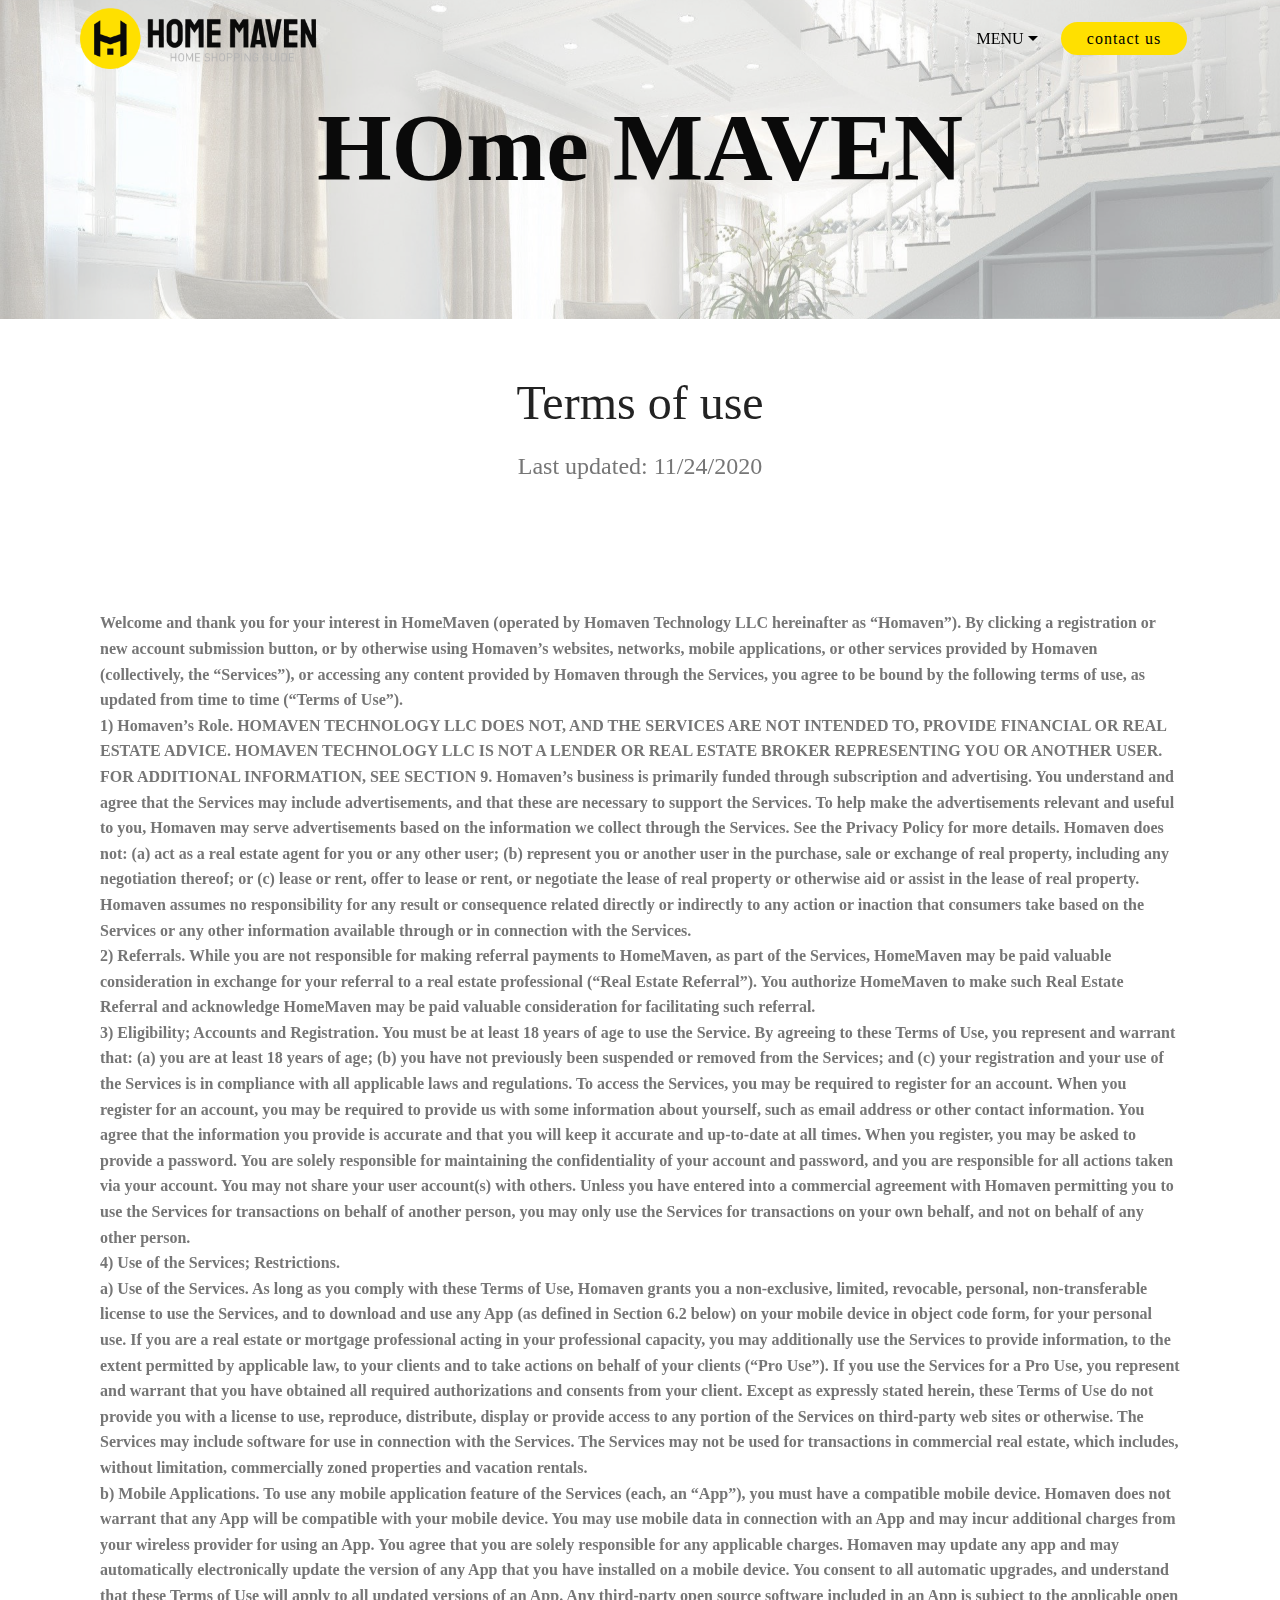
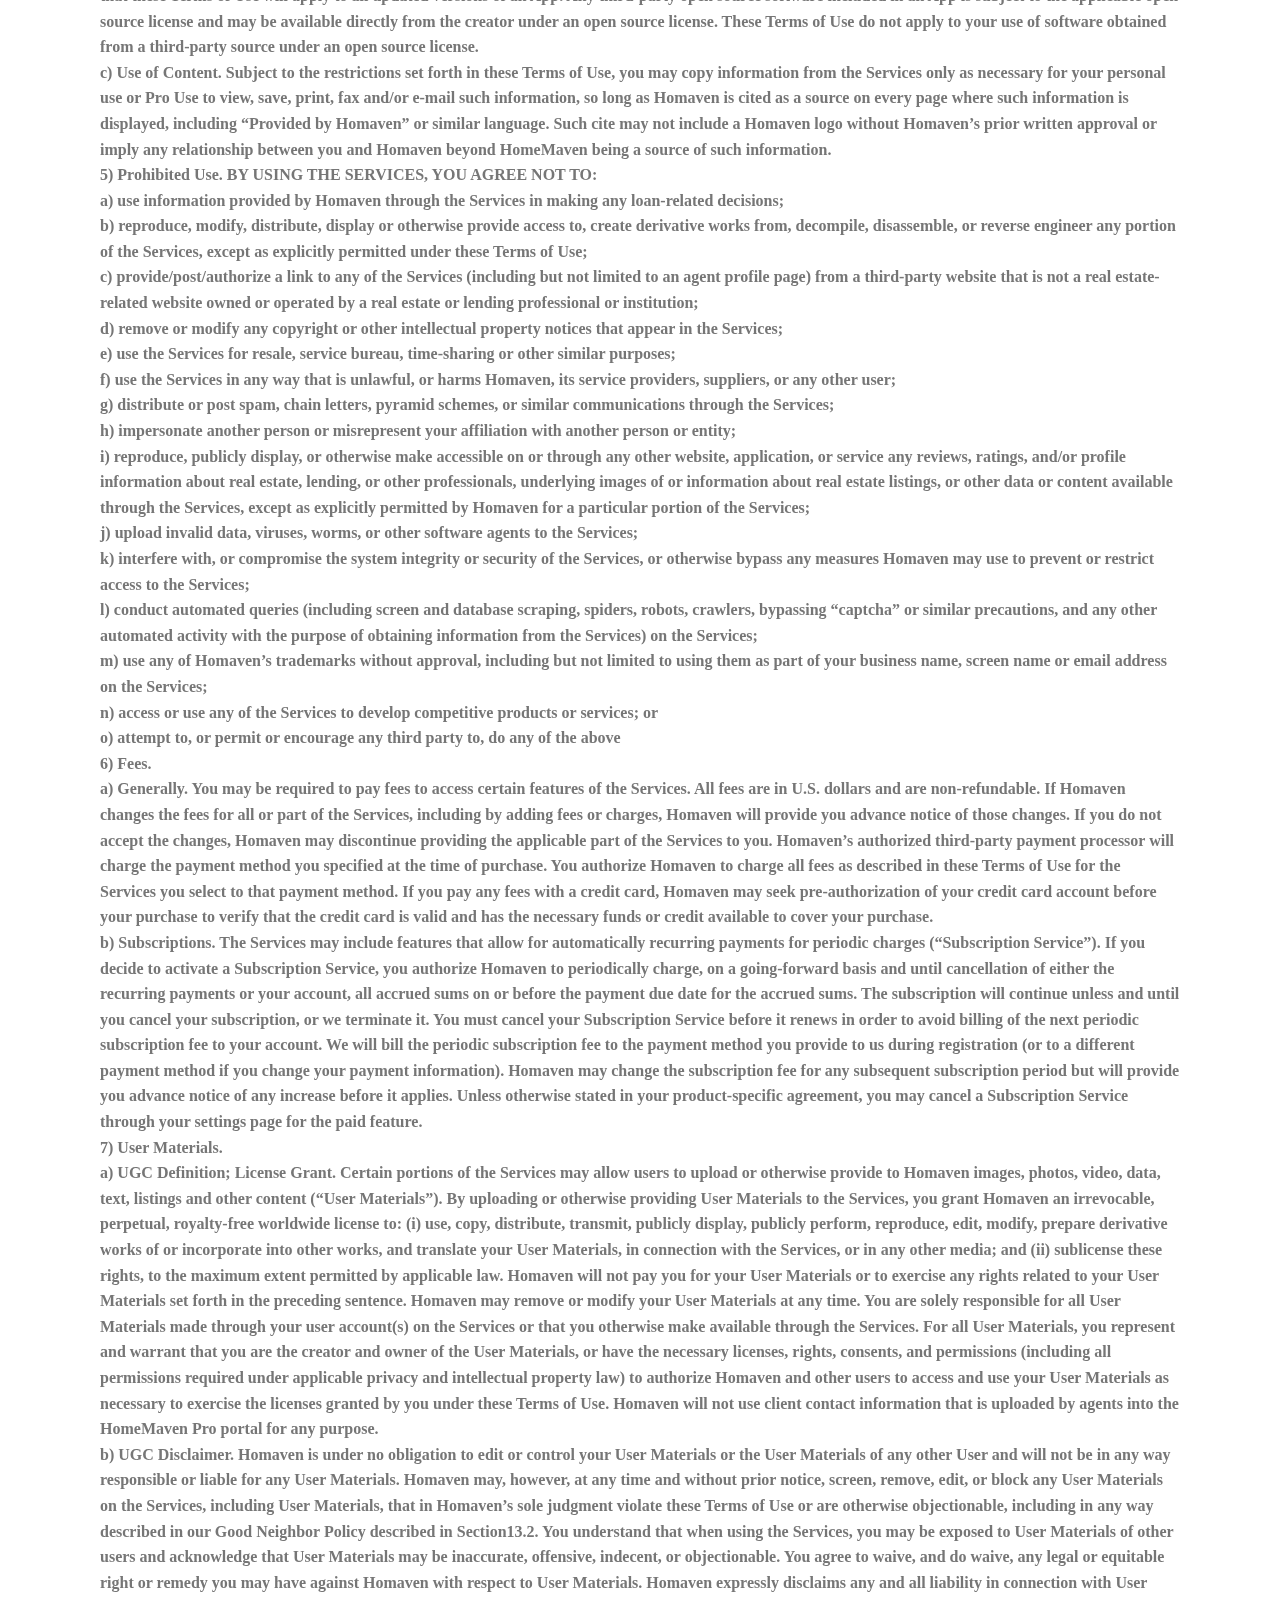
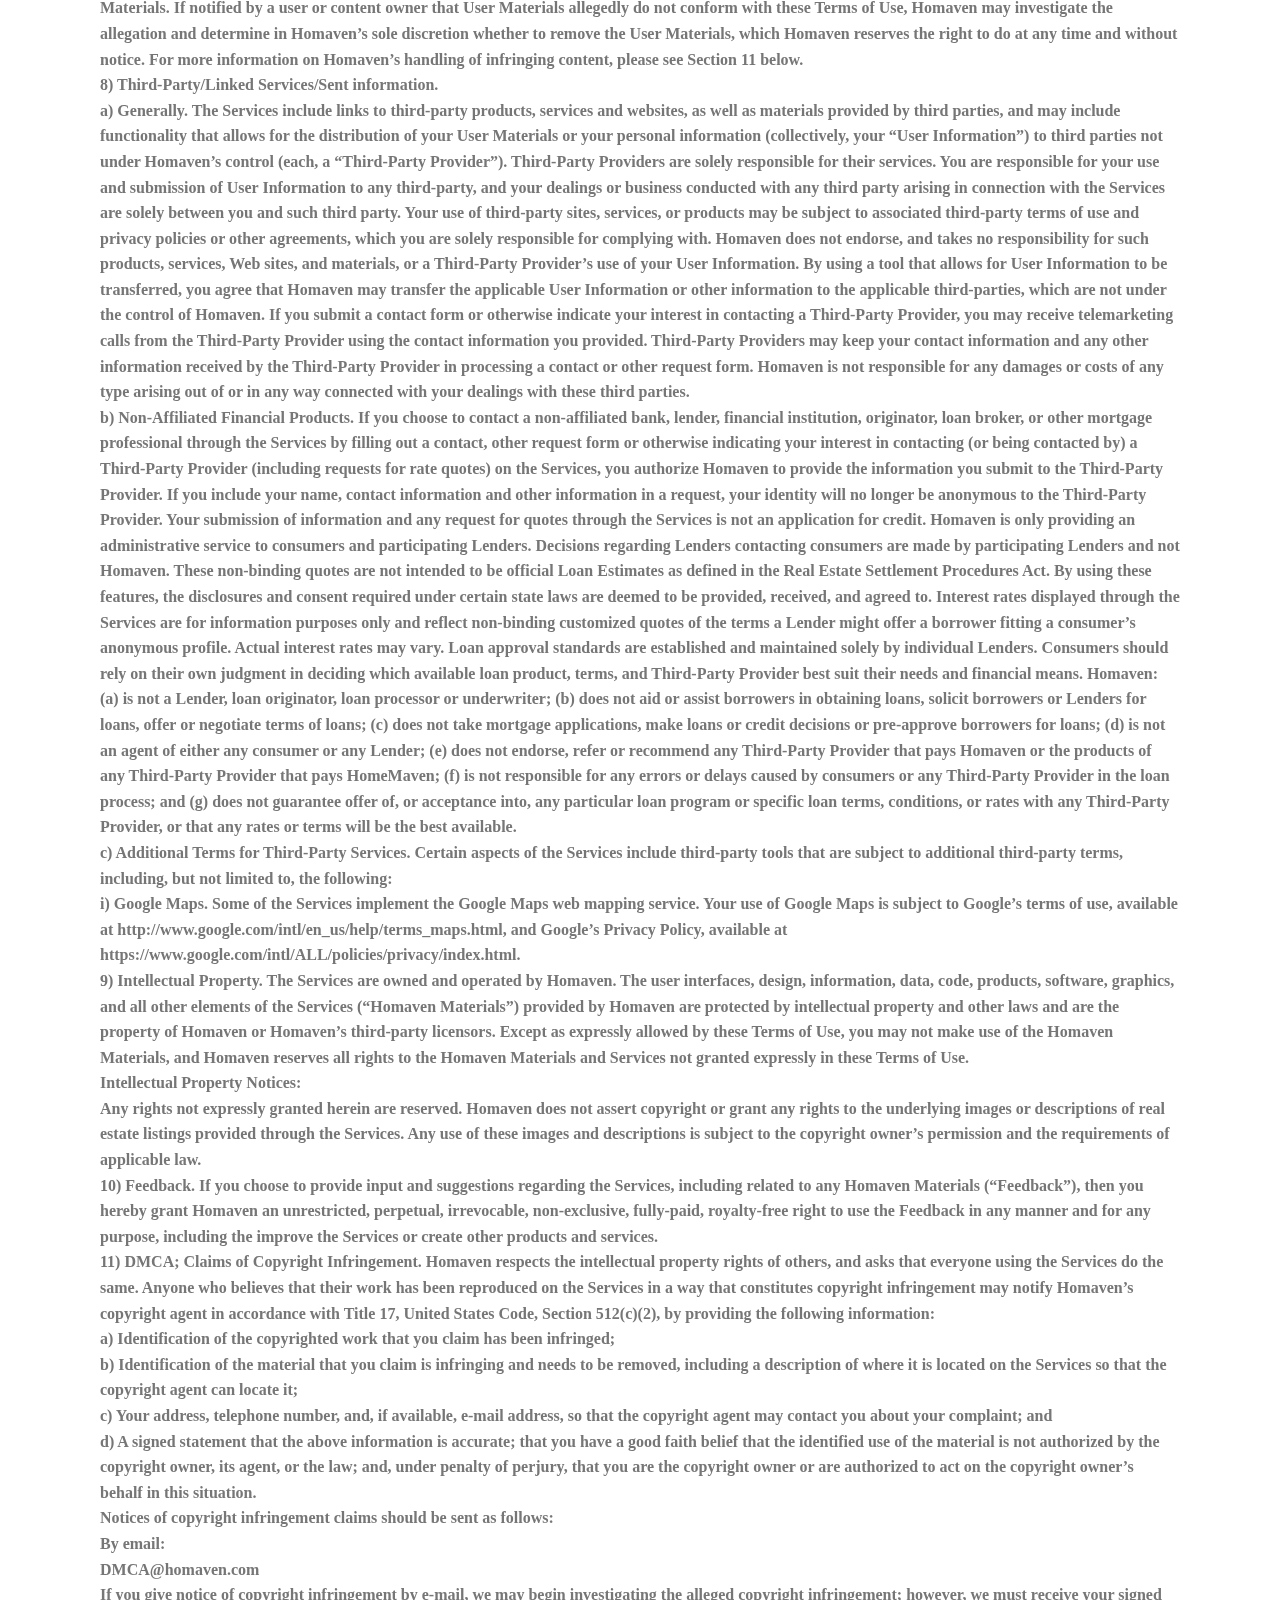
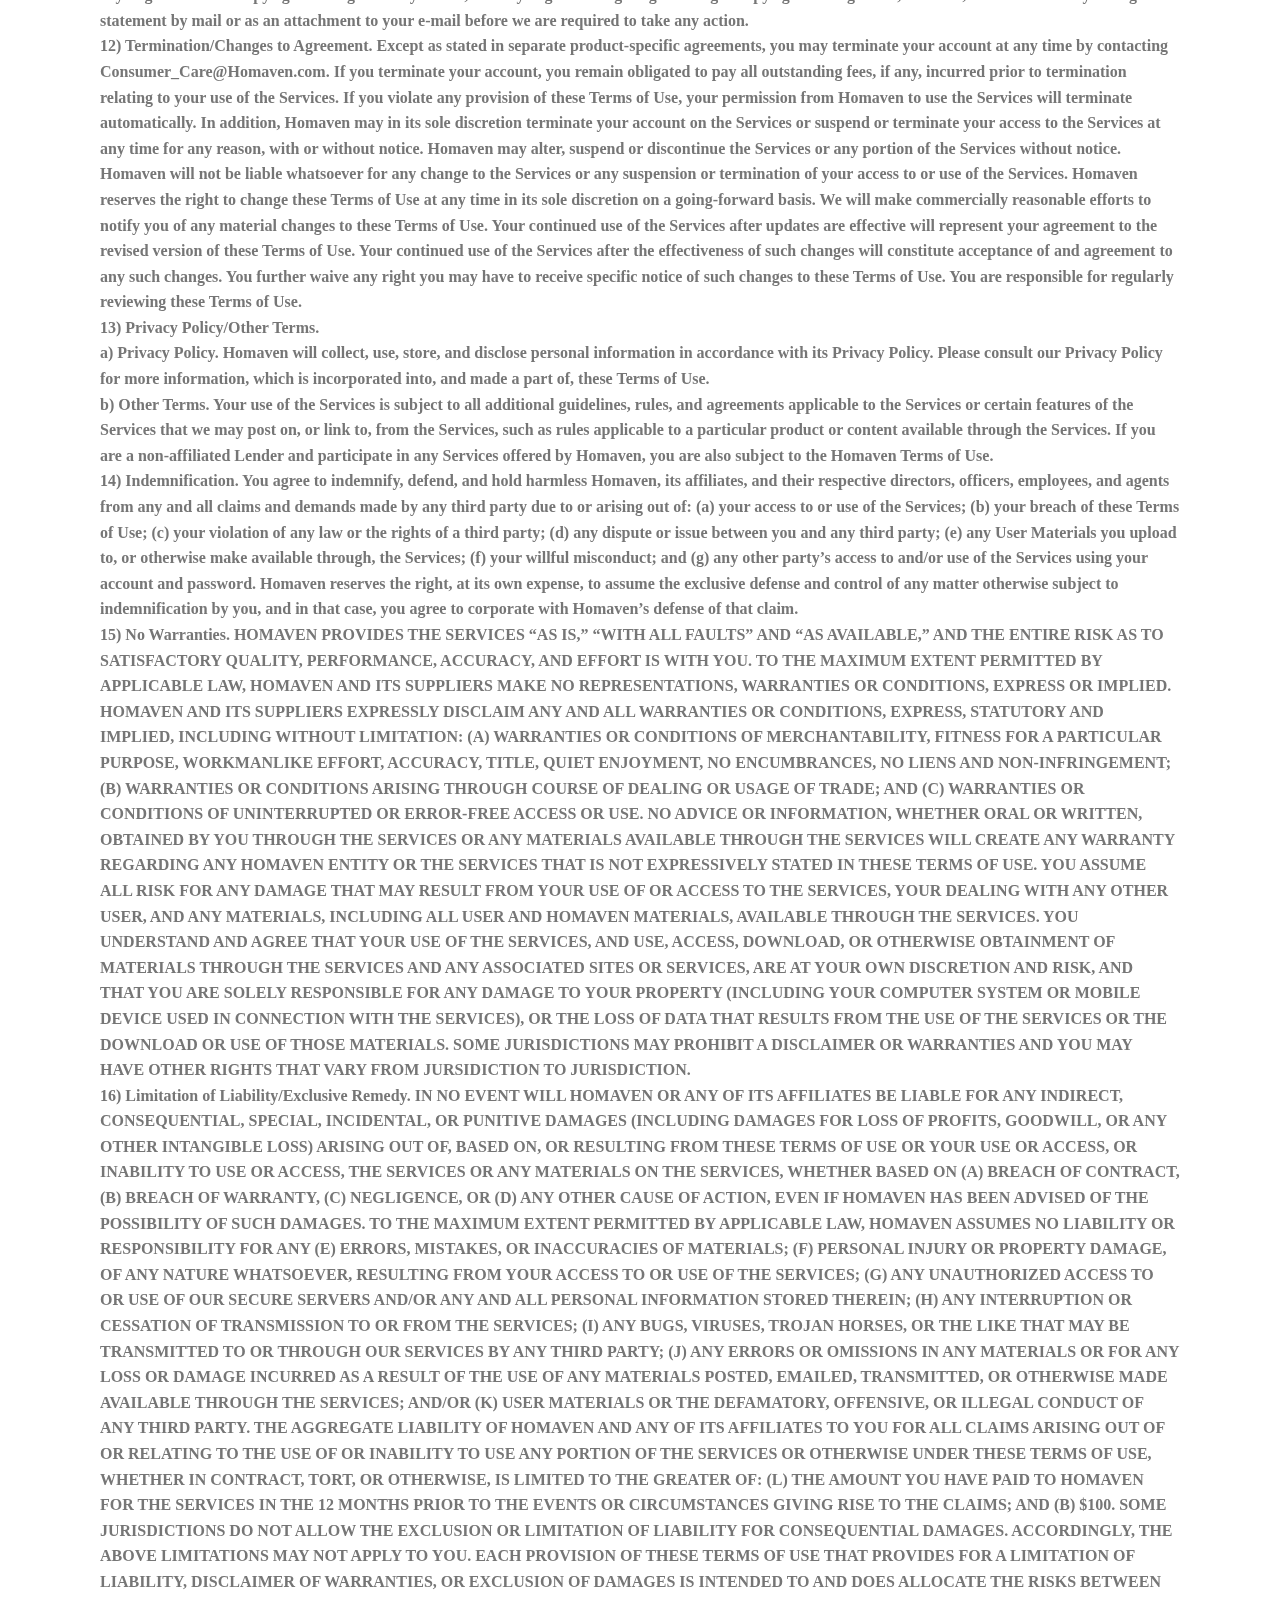
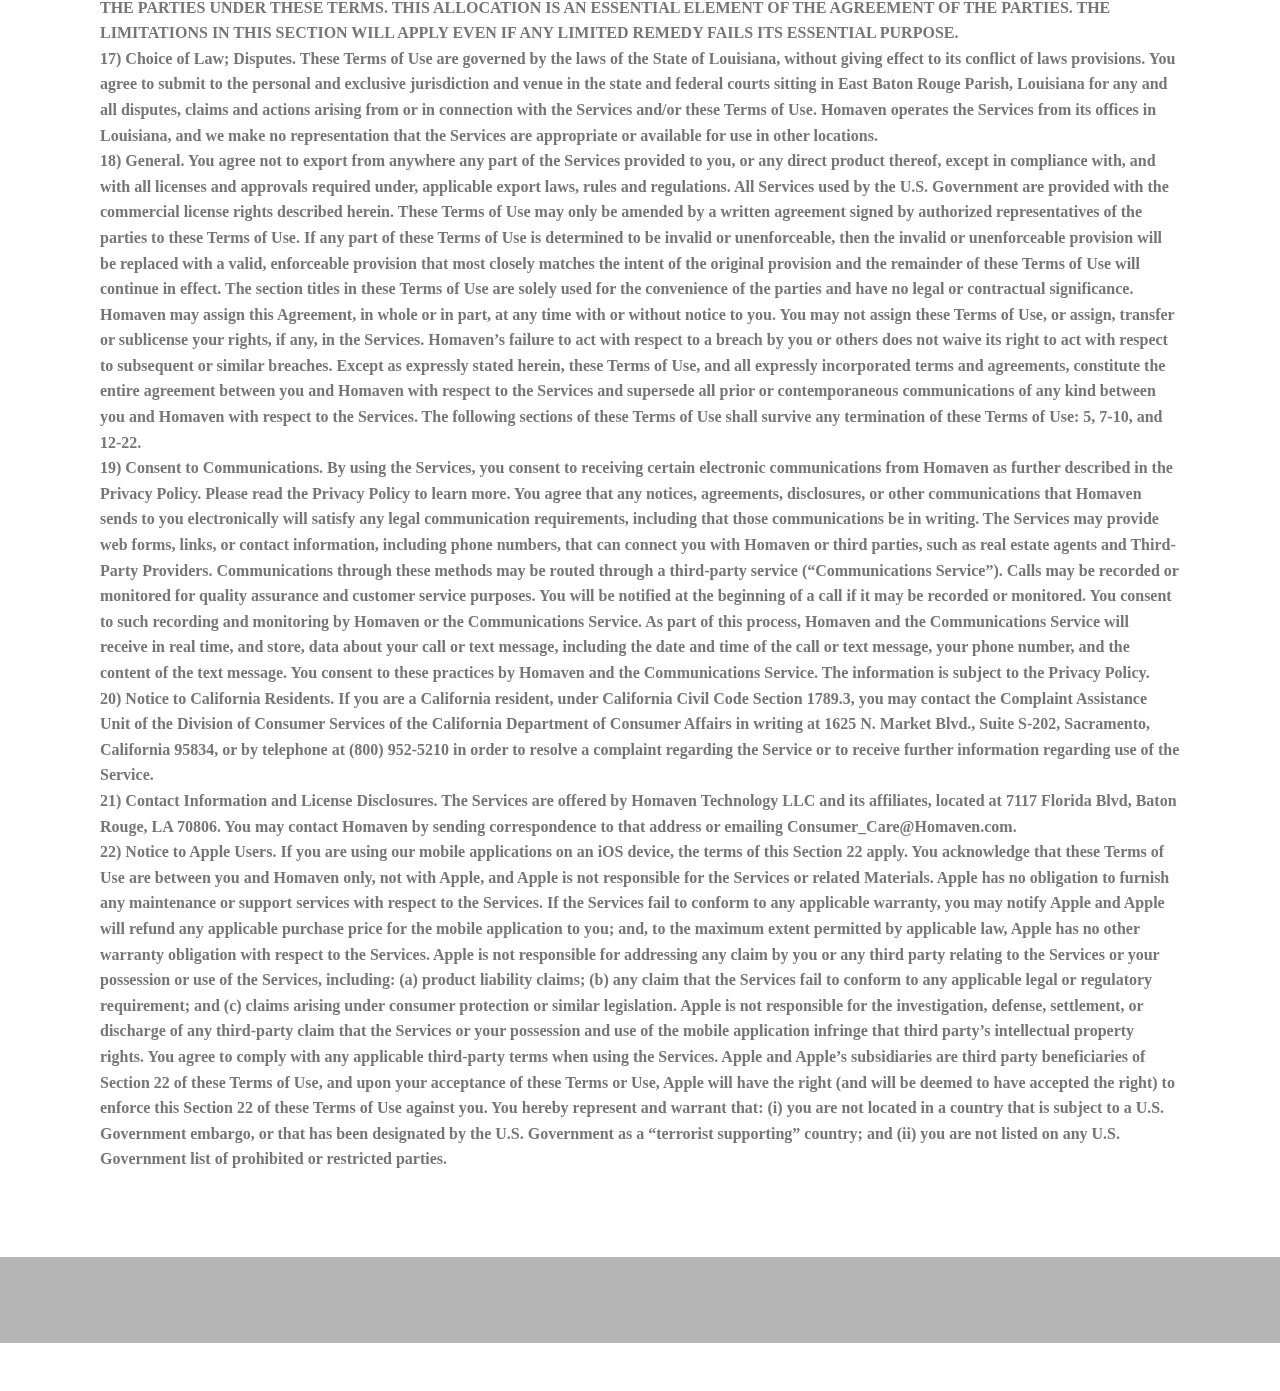
<file: page3.html>
<!DOCTYPE html>
<html  >
<head>
  <!-- Site made with Mobirise Website Builder v5.2.0, https://mobirise.com -->
  <meta charset="UTF-8">
  <meta http-equiv="X-UA-Compatible" content="IE=edge">
  <meta name="generator" content="Mobirise v5.2.0, mobirise.com">
  <meta name="viewport" content="width=device-width, initial-scale=1, minimum-scale=1">
  <link rel="shortcut icon" href="assets/images/logo-homaven-73x-128x128.png" type="image/x-icon">
  <meta name="description" content="">
  
  
  <title>Terms of Use</title>
  <link rel="stylesheet" href="assets/bootstrap/css/bootstrap.min.css">
  <link rel="stylesheet" href="assets/bootstrap/css/bootstrap-grid.min.css">
  <link rel="stylesheet" href="assets/bootstrap/css/bootstrap-reboot.min.css">
  <link rel="stylesheet" href="assets/tether/tether.min.css">
  <link rel="stylesheet" href="assets/dropdown/css/style.css">
  <link rel="stylesheet" href="assets/animatecss/animate.min.css">
  <link rel="stylesheet" href="assets/theme/css/style.css">
  <link rel="preload" as="style" href="assets/mobirise/css/mbr-additional.css"><link rel="stylesheet" href="assets/mobirise/css/mbr-additional.css" type="text/css">
  
  
  
  
</head>
<body>

<!-- Analytics -->
<!-- Global site tag (gtag.js) - Google Analytics -->
<script async src="https://www.googletagmanager.com/gtag/js?id=G-9GF0TVRPZ9"></script>
<script>
  window.dataLayer = window.dataLayer || [];
  function gtag(){dataLayer.push(arguments);}
  gtag('js', new Date());

  gtag('config', 'G-9GF0TVRPZ9');
</script>
<!-- /Analytics -->


  
  <section class="menu cid-shkYbvFToa" once="menu" id="menu2-1f">

    

    <nav class="navbar navbar-expand beta-menu navbar-dropdown align-items-center navbar-fixed-top navbar-toggleable-sm bg-color transparent">
        <button class="navbar-toggler navbar-toggler-right" type="button" data-toggle="collapse" data-target="#navbarSupportedContent" aria-controls="navbarSupportedContent" aria-expanded="false" aria-label="Toggle navigation">
            <div class="hamburger">
                <span></span>
                <span></span>
                <span></span>
                <span></span>
            </div>
        </button>
        <div class="menu-logo">
            <div class="navbar-brand">
                <span class="navbar-logo">
                    <a href="index.html">
                        <img src="assets/images/logo-c-new2x-380x97.png" alt="Mobirise" title="" style="height: 3.8rem;">
                    </a>
                </span>
                
            </div>
        </div>
        <div class="collapse navbar-collapse" id="navbarSupportedContent">
            <ul class="navbar-nav nav-dropdown" data-app-modern-menu="true"><li class="nav-item dropdown">
                    <a class="nav-link link text-black dropdown-toggle display-4" href="https://mobirise.co" data-toggle="dropdown-submenu" aria-expanded="false">
                        MENU</a><div class="dropdown-menu"><a class="text-black dropdown-item display-4" href="HowItWorks.html">how it works</a><a class="text-black dropdown-item display-4" href="Contact.html#form1-g" aria-expanded="false">get a free report</a><a class="text-black dropdown-item text-primary display-4" href="page3.html" aria-expanded="false">Terms of use</a><a class="text-black dropdown-item text-primary display-4" href="page4.html" aria-expanded="true">Privacy Policy</a></div>
                </li></ul>
            <div class="navbar-buttons mbr-section-btn"><a class="btn btn-sm btn-primary display-4" href="Contact.html#form1-g">contact us</a></div>
        </div>
    </nav>
</section>

<section class="header1 cid-shkYbwoXuM mbr-parallax-background" id="header16-1g">

    

    <div class="mbr-overlay" style="opacity: 0.6; background-color: rgb(255, 255, 255);">
    </div>

    <div class="container">
        <div class="row justify-content-md-center">
            <div class="col-md-10 align-center">
                <h1 class="mbr-section-title mbr-bold pb-3 mbr-fonts-style display-1">HOme MAVEN</h1>
                
                
                
            </div>
        </div>
    </div>

</section>

<section class="mbr-section content4 cid-shkYmzO0kk" id="content4-1j">

    

    <div class="container">
        <div class="media-container-row">
            <div class="title col-12 col-md-8">
                <h2 class="align-center pb-3 mbr-fonts-style display-2">
                    Terms of use</h2>
                <h3 class="mbr-section-subtitle align-center mbr-light mbr-fonts-style display-5">
                    Last updated: 11/24/2020</h3>
                
            </div>
        </div>
    </div>
</section>

<section class="mbr-section article content1 cid-shkYv8g7up" id="content1-1k">
    
     

    <div class="container">
        <div class="media-container-row">
            <div class="mbr-text col-12 mbr-fonts-style display-7 col-md-12"><div><strong>Welcome and thank you for your interest in HomeMaven (operated by Homaven Technology LLC hereinafter as “Homaven”). By clicking a registration or new account submission button, or by otherwise using Homaven’s websites, networks, mobile applications, or other services provided by Homaven (collectively, the “Services”), or accessing any content provided by Homaven through the Services, you agree to be bound by the following terms of use, as updated from time to time (“Terms of Use”).
</strong></div><div><strong>1)	Homaven’s Role. HOMAVEN TECHNOLOGY LLC DOES NOT, AND THE SERVICES ARE NOT INTENDED TO, PROVIDE FINANCIAL OR REAL ESTATE ADVICE. HOMAVEN TECHNOLOGY LLC IS NOT A LENDER OR REAL ESTATE BROKER REPRESENTING YOU OR ANOTHER USER. FOR ADDITIONAL INFORMATION, SEE SECTION 9. Homaven’s business is primarily funded through subscription and advertising. You understand and agree that the Services may include advertisements, and that these are necessary to support the Services. To help make the advertisements relevant and useful to you, Homaven may serve advertisements based on the information we collect through the Services. See the Privacy Policy for more details. Homaven does not: (a) act as a real estate agent for you or any other user; (b) represent you or another user in the purchase, sale or exchange of real property, including any negotiation thereof; or (c) lease or rent, offer to lease or rent, or negotiate the lease of real property or otherwise aid or assist in the lease of real property. Homaven assumes no responsibility for any result or consequence related directly or indirectly to any action or inaction that consumers take based on the Services or any other information available through or in connection with the Services.
</strong></div><div><strong>2)	Referrals. While you are not responsible for making referral payments to HomeMaven, as part of the Services, HomeMaven may be paid valuable consideration in exchange for your referral to a real estate professional (“Real Estate Referral”). You authorize HomeMaven to make such Real Estate Referral and acknowledge HomeMaven may be paid valuable consideration for facilitating such referral. 
</strong></div><div><strong>3)	Eligibility; Accounts and Registration. You must be at least 18 years of age to use the Service. By agreeing to these Terms of Use, you represent and warrant that: (a) you are at least 18 years of age; (b) you have not previously been suspended or removed from the Services; and (c) your registration and your use of the Services is in compliance with all applicable laws and regulations. To access the Services, you may be required to register for an account. When you register for an account, you may be required to provide us with some information about yourself, such as email address or other contact information. You agree that the information you provide is accurate and that you will keep it accurate and up-to-date at all times. When you register, you may be asked to provide a password. You are solely responsible for maintaining the confidentiality of your account and password, and you are responsible for all actions taken via your account. You may not share your user account(s) with others. Unless you have entered into a commercial agreement with Homaven permitting you to use the Services for transactions on behalf of another person, you may only use the Services for transactions on your own behalf, and not on behalf of any other person.
</strong></div><div><strong>4)	Use of the Services; Restrictions.
</strong></div><div><strong>a)	Use of the Services. As long as you comply with these Terms of Use, Homaven grants you a non-exclusive, limited, revocable, personal, non-transferable license to use the Services, and to download and use any App (as defined in Section 6.2 below) on your mobile device in object code form, for your personal use. If you are a real estate or mortgage professional acting in your professional capacity, you may additionally use the Services to provide information, to the extent permitted by applicable law, to your clients and to take actions on behalf of your clients (“Pro Use”). If you use the Services for a Pro Use, you represent and warrant that you have obtained all required authorizations and consents from your client.  Except as expressly stated herein, these Terms of Use do not provide you with a license to use, reproduce, distribute, display or provide access to any portion of the Services on third-party web sites or otherwise. The Services may include software for use in connection with the Services. The Services may not be used for transactions in commercial real estate, which includes, without limitation, commercially zoned properties and vacation rentals.
</strong></div><div><strong>b)	Mobile Applications. To use any mobile application feature of the Services (each, an “App”), you must have a compatible mobile device. Homaven does not warrant that any App will be compatible with your mobile device. You may use mobile data in connection with an App and may incur additional charges from your wireless provider for using an App. You agree that you are solely responsible for any applicable charges. Homaven may update any app and may automatically electronically update the version of any App that you have installed on a mobile device. You consent to all automatic upgrades, and understand that these Terms of Use will apply to all updated versions of an App. Any third-party open source software included in an App is subject to the applicable open source license and may be available directly from the creator under an open source license. These Terms of Use do not apply to your use of software obtained from a third-party source under an open source license.
</strong></div><div><strong>c)	Use of Content. Subject to the restrictions set forth in these Terms of Use, you may copy information from the Services only as necessary for your personal use or Pro Use to view, save, print, fax and/or e-mail such information, so long as Homaven is cited as a source on every page where such information is displayed, including “Provided by Homaven” or similar language. Such cite may not include a Homaven logo without Homaven’s prior written approval or imply any relationship between you and Homaven beyond HomeMaven being a source of such information.
</strong></div><div><strong>5)	Prohibited Use. BY USING THE SERVICES, YOU AGREE NOT TO:
</strong></div><div><strong>a)	use information provided by Homaven through the Services in making any loan-related decisions;
</strong></div><div><strong>b)	reproduce, modify, distribute, display or otherwise provide access to, create derivative works from, decompile, disassemble, or reverse engineer any portion of the Services, except as explicitly permitted under these Terms of Use;
</strong></div><div><strong>c)	provide/post/authorize a link to any of the Services (including but not limited to an agent profile page) from a third-party website that is not a real estate-related website owned or operated by a real estate or lending professional or institution;
</strong></div><div><strong>d)	remove or modify any copyright or other intellectual property notices that appear in the Services;
</strong></div><div><strong>e)	use the Services for resale, service bureau, time-sharing or other similar purposes;
</strong></div><div><strong>f)	use the Services in any way that is unlawful, or harms Homaven, its service providers, suppliers, or any other user;
</strong></div><div><strong>g)	distribute or post spam, chain letters, pyramid schemes, or similar communications through the Services;
</strong></div><div><strong>h)	impersonate another person or misrepresent your affiliation with another person or entity;
</strong></div><div><strong>i)	reproduce, publicly display, or otherwise make accessible on or through any other website, application, or service any reviews, ratings, and/or profile information about real estate, lending, or other professionals, underlying images of or information about real estate listings, or other data or content available through the Services, except as explicitly permitted by Homaven for a particular portion of the Services;
</strong></div><div><strong>j)	upload invalid data, viruses, worms, or other software agents to the Services;
</strong></div><div><strong>k)	interfere with, or compromise the system integrity or security of the Services, or otherwise bypass any measures Homaven may use to prevent or restrict access to the Services;
</strong></div><div><strong>l)	conduct automated queries (including screen and database scraping, spiders, robots, crawlers, bypassing “captcha” or similar precautions, and any other automated activity with the purpose of obtaining information from the Services) on the Services;
</strong></div><div><strong>m)	use any of Homaven’s trademarks without approval, including but not limited to using them as part of your business name, screen name or email address on the Services;
</strong></div><div><strong>n)	access or use any of the Services to develop competitive products or services; or
</strong></div><div><strong>o)	attempt to, or permit or encourage any third party to, do any of the above
</strong></div><div><strong>6)	Fees.
</strong></div><div><strong>a)	Generally. You may be required to pay fees to access certain features of the Services. All fees are in U.S. dollars and are non-refundable. If Homaven changes the fees for all or part of the Services, including by adding fees or charges, Homaven will provide you advance notice of those changes. If you do not accept the changes, Homaven may discontinue providing the applicable part of the Services to you. Homaven’s authorized third-party payment processor will charge the payment method you specified at the time of purchase. You authorize Homaven to charge all fees as described in these Terms of Use for the Services you select to that payment method. If you pay any fees with a credit card, Homaven may seek pre-authorization of your credit card account before your purchase to verify that the credit card is valid and has the necessary funds or credit available to cover your purchase.
</strong></div><div><strong>b)	Subscriptions. The Services may include features that allow for automatically recurring payments for periodic charges (“Subscription Service”). If you decide to activate a Subscription Service, you authorize Homaven to periodically charge, on a going-forward basis and until cancellation of either the recurring payments or your account, all accrued sums on or before the payment due date for the accrued sums. The subscription will continue unless and until you cancel your subscription, or we terminate it. You must cancel your Subscription Service before it renews in order to avoid billing of the next periodic subscription fee to your account. We will bill the periodic subscription fee to the payment method you provide to us during registration (or to a different payment method if you change your payment information). Homaven may change the subscription fee for any subsequent subscription period but will provide you advance notice of any increase before it applies. Unless otherwise stated in your product-specific agreement, you may cancel a Subscription Service through your settings page for the paid feature.
</strong></div><div><strong>7)	User Materials.
</strong></div><div><strong>a)	UGC Definition; License Grant. Certain portions of the Services may allow users to upload or otherwise provide to Homaven images, photos, video, data, text, listings and other content (“User Materials”). By uploading or otherwise providing User Materials to the Services, you grant Homaven an irrevocable, perpetual, royalty-free worldwide license to: (i) use, copy, distribute, transmit, publicly display, publicly perform, reproduce, edit, modify, prepare derivative works of or incorporate into other works, and translate your User Materials, in connection with the Services, or in any other media; and (ii) sublicense these rights, to the maximum extent permitted by applicable law. Homaven will not pay you for your User Materials or to exercise any rights related to your User Materials set forth in the preceding sentence. Homaven may remove or modify your User Materials at any time. You are solely responsible for all User Materials made through your user account(s) on the Services or that you otherwise make available through the Services. For all User Materials, you represent and warrant that you are the creator and owner of the User Materials, or have the necessary licenses, rights, consents, and permissions (including all permissions required under applicable privacy and intellectual property law) to authorize Homaven and other users to access and use your User Materials as necessary to exercise the licenses granted by you under these Terms of Use.  Homaven will not use client contact information that is uploaded by agents into the HomeMaven Pro portal for any purpose.
</strong></div><div><strong>b)	UGC Disclaimer. Homaven is under no obligation to edit or control your User Materials or the User Materials of any other User and will not be in any way responsible or liable for any User Materials. Homaven may, however, at any time and without prior notice, screen, remove, edit, or block any User Materials on the Services, including User Materials, that in Homaven’s sole judgment violate these Terms of Use or are otherwise objectionable, including in any way described in our Good Neighbor Policy described in Section13.2. You understand that when using the Services, you may be exposed to User Materials of other users and acknowledge that User Materials may be inaccurate, offensive, indecent, or objectionable. You agree to waive, and do waive, any legal or equitable right or remedy you may have against Homaven with respect to User Materials. Homaven expressly disclaims any and all liability in connection with User Materials. If notified by a user or content owner that User Materials allegedly do not conform with these Terms of Use, Homaven may investigate the allegation and determine in Homaven’s sole discretion whether to remove the User Materials, which Homaven reserves the right to do at any time and without notice. For more information on Homaven’s handling of infringing content, please see Section 11 below.
</strong></div><div><strong>8)	Third-Party/Linked Services/Sent information.
</strong></div><div><strong>a)	Generally. The Services include links to third-party products, services and websites, as well as materials provided by third parties, and may include functionality that allows for the distribution of your User Materials or your personal information (collectively, your “User Information”) to third parties not under Homaven’s control (each, a “Third-Party Provider”). Third-Party Providers are solely responsible for their services. You are responsible for your use and submission of User Information to any third-party, and your dealings or business conducted with any third party arising in connection with the Services are solely between you and such third party. Your use of third-party sites, services, or products may be subject to associated third-party terms of use and privacy policies or other agreements, which you are solely responsible for complying with. Homaven does not endorse, and takes no responsibility for such products, services, Web sites, and materials, or a Third-Party Provider’s use of your User Information. By using a tool that allows for User Information to be transferred, you agree that Homaven may transfer the applicable User Information or other information to the applicable third-parties, which are not under the control of Homaven. If you submit a contact form or otherwise indicate your interest in contacting a Third-Party Provider, you may receive telemarketing calls from the Third-Party Provider using the contact information you provided. Third-Party Providers may keep your contact information and any other information received by the Third-Party Provider in processing a contact or other request form. Homaven is not responsible for any damages or costs of any type arising out of or in any way connected with your dealings with these third parties.
</strong></div><div><strong>b)	Non-Affiliated Financial Products. If you choose to contact a non-affiliated bank, lender, financial institution, originator, loan broker, or other mortgage professional through the Services by filling out a contact, other request form or otherwise indicating your interest in contacting (or being contacted by) a Third-Party Provider (including requests for rate quotes) on the Services, you authorize Homaven to provide the information you submit to the Third-Party Provider. If you include your name, contact information and other information in a request, your identity will no longer be anonymous to the Third-Party Provider. Your submission of information and any request for quotes through the Services is not an application for credit. Homaven is only providing an administrative service to consumers and participating Lenders. Decisions regarding Lenders contacting consumers are made by participating Lenders and not Homaven. These non-binding quotes are not intended to be official Loan Estimates as defined in the Real Estate Settlement Procedures Act. By using these features, the disclosures and consent required under certain state laws are deemed to be provided, received, and agreed to. Interest rates displayed through the Services are for information purposes only and reflect non-binding customized quotes of the terms a Lender might offer a borrower fitting a consumer’s anonymous profile. Actual interest rates may vary. Loan approval standards are established and maintained solely by individual Lenders. Consumers should rely on their own judgment in deciding which available loan product, terms, and Third-Party Provider best suit their needs and financial means. Homaven: (a) is not a Lender, loan originator, loan processor or underwriter; (b) does not aid or assist borrowers in obtaining loans, solicit borrowers or Lenders for loans, offer or negotiate terms of loans; (c) does not take mortgage applications, make loans or credit decisions or pre-approve borrowers for loans; (d) is not an agent of either any consumer or any Lender; (e) does not endorse, refer or recommend any Third-Party Provider that pays Homaven or the products of any Third-Party Provider that pays HomeMaven; (f) is not responsible for any errors or delays caused by consumers or any Third-Party Provider in the loan process; and (g) does not guarantee offer of, or acceptance into, any particular loan program or specific loan terms, conditions, or rates with any Third-Party Provider, or that any rates or terms will be the best available.
</strong></div><div><strong>c)	Additional Terms for Third-Party Services. Certain aspects of the Services include third-party tools that are subject to additional third-party terms, including, but not limited to, the following:
</strong></div><div><strong>i)	Google Maps. Some of the Services implement the Google Maps web mapping service. Your use of Google Maps is subject to Google’s terms of use, available at http://www.google.com/intl/en_us/help/terms_maps.html, and Google’s Privacy Policy, available at https://www.google.com/intl/ALL/policies/privacy/index.html.
</strong></div><div><strong>9)	Intellectual Property. The Services are owned and operated by Homaven. The user interfaces, design, information, data, code, products, software, graphics, and all other elements of the Services (“Homaven Materials”) provided by Homaven are protected by intellectual property and other laws and are the property of Homaven or Homaven’s third-party licensors. Except as expressly allowed by these Terms of Use, you may not make use of the Homaven Materials, and Homaven reserves all rights to the Homaven Materials and Services not granted expressly in these Terms of Use.
</strong></div><div><strong>Intellectual Property Notices:
</strong></div><div><strong>Any rights not expressly granted herein are reserved. Homaven does not assert copyright or grant any rights to the underlying images or descriptions of real estate listings provided through the Services. Any use of these images and descriptions is subject to the copyright owner’s permission and the requirements of applicable law.
</strong></div><div><strong>10)	Feedback. If you choose to provide input and suggestions regarding the Services, including related to any Homaven Materials (“Feedback”), then you hereby grant Homaven an unrestricted, perpetual, irrevocable, non-exclusive, fully-paid, royalty-free right to use the Feedback in any manner and for any purpose, including the improve the Services or create other products and services.
</strong></div><div><strong>11)	DMCA; Claims of Copyright Infringement. Homaven respects the intellectual property rights of others, and asks that everyone using the Services do the same. Anyone who believes that their work has been reproduced on the Services in a way that constitutes copyright infringement may notify Homaven’s copyright agent in accordance with Title 17, United States Code, Section 512(c)(2), by providing the following information:
</strong></div><div><strong>a)	Identification of the copyrighted work that you claim has been infringed;
</strong></div><div><strong>b)	Identification of the material that you claim is infringing and needs to be removed, including a description of where it is located on the Services so that the copyright agent can locate it;
</strong></div><div><strong>c)	Your address, telephone number, and, if available, e-mail address, so that the copyright agent may contact you about your complaint; and
</strong></div><div><strong>d)	A signed statement that the above information is accurate; that you have a good faith belief that the identified use of the material is not authorized by the copyright owner, its agent, or the law; and, under penalty of perjury, that you are the copyright owner or are authorized to act on the copyright owner’s behalf in this situation.
</strong></div><div><strong>Notices of copyright infringement claims should be sent as follows:
</strong></div><div><strong>By email:
</strong></div><div><strong>DMCA@homaven.com
</strong></div><div><strong>If you give notice of copyright infringement by e-mail, we may begin investigating the alleged copyright infringement; however, we must receive your signed statement by mail or as an attachment to your e-mail before we are required to take any action.
</strong></div><div><strong>12)	Termination/Changes to Agreement. Except as stated in separate product-specific agreements, you may terminate your account at any time by contacting Consumer_Care@Homaven.com. If you terminate your account, you remain obligated to pay all outstanding fees, if any, incurred prior to termination relating to your use of the Services. If you violate any provision of these Terms of Use, your permission from Homaven to use the Services will terminate automatically. In addition, Homaven may in its sole discretion terminate your account on the Services or suspend or terminate your access to the Services at any time for any reason, with or without notice. Homaven may alter, suspend or discontinue the Services or any portion of the Services without notice. Homaven will not be liable whatsoever for any change to the Services or any suspension or termination of your access to or use of the Services. Homaven reserves the right to change these Terms of Use at any time in its sole discretion on a going-forward basis. We will make commercially reasonable efforts to notify you of any material changes to these Terms of Use. Your continued use of the Services after updates are effective will represent your agreement to the revised version of these Terms of Use. Your continued use of the Services after the effectiveness of such changes will constitute acceptance of and agreement to any such changes. You further waive any right you may have to receive specific notice of such changes to these Terms of Use. You are responsible for regularly reviewing these Terms of Use.
</strong></div><div><strong>13)	Privacy Policy/Other Terms.
</strong></div><div><strong>a)	Privacy Policy. Homaven will collect, use, store, and disclose personal information in accordance with its Privacy Policy. Please consult our Privacy Policy for more information, which is incorporated into, and made a part of, these Terms of Use.
</strong></div><div><strong>b)	Other Terms. Your use of the Services is subject to all additional guidelines, rules, and agreements applicable to the Services or certain features of the Services that we may post on, or link to, from the Services, such as rules applicable to a particular product or content available through the Services. If you are a non-affiliated Lender and participate in any Services offered by Homaven, you are also subject to the Homaven Terms of Use. 
</strong></div><div><strong>14)	Indemnification. You agree to indemnify, defend, and hold harmless Homaven, its affiliates, and their respective directors, officers, employees, and agents from any and all claims and demands made by any third party due to or arising out of: (a) your access to or use of the Services; (b) your breach of these Terms of Use; (c) your violation of any law or the rights of a third party; (d) any dispute or issue between you and any third party; (e) any User Materials you upload to, or otherwise make available through, the Services; (f) your willful misconduct; and (g) any other party’s access to and/or use of the Services using your account and password. Homaven reserves the right, at its own expense, to assume the exclusive defense and control of any matter otherwise subject to indemnification by you, and in that case, you agree to corporate with Homaven’s defense of that claim.
</strong></div><div><strong>15)	No Warranties. HOMAVEN PROVIDES THE SERVICES “AS IS,” “WITH ALL FAULTS” AND “AS AVAILABLE,” AND THE ENTIRE RISK AS TO SATISFACTORY QUALITY, PERFORMANCE, ACCURACY, AND EFFORT IS WITH YOU. TO THE MAXIMUM EXTENT PERMITTED BY APPLICABLE LAW, HOMAVEN AND ITS SUPPLIERS MAKE NO REPRESENTATIONS, WARRANTIES OR CONDITIONS, EXPRESS OR IMPLIED. HOMAVEN AND ITS SUPPLIERS EXPRESSLY DISCLAIM ANY AND ALL WARRANTIES OR CONDITIONS, EXPRESS, STATUTORY AND IMPLIED, INCLUDING WITHOUT LIMITATION: (A) WARRANTIES OR CONDITIONS OF MERCHANTABILITY, FITNESS FOR A PARTICULAR PURPOSE, WORKMANLIKE EFFORT, ACCURACY, TITLE, QUIET ENJOYMENT, NO ENCUMBRANCES, NO LIENS AND NON-INFRINGEMENT; (B) WARRANTIES OR CONDITIONS ARISING THROUGH COURSE OF DEALING OR USAGE OF TRADE; AND (C) WARRANTIES OR CONDITIONS OF UNINTERRUPTED OR ERROR-FREE ACCESS OR USE. NO ADVICE OR INFORMATION, WHETHER ORAL OR WRITTEN, OBTAINED BY YOU THROUGH THE SERVICES OR ANY MATERIALS AVAILABLE THROUGH THE SERVICES WILL CREATE ANY WARRANTY REGARDING ANY HOMAVEN ENTITY OR THE SERVICES THAT IS NOT EXPRESSIVELY STATED IN THESE TERMS OF USE. YOU ASSUME ALL RISK FOR ANY DAMAGE THAT MAY RESULT FROM YOUR USE OF OR ACCESS TO THE SERVICES, YOUR DEALING WITH ANY OTHER USER, AND ANY MATERIALS, INCLUDING ALL USER AND HOMAVEN MATERIALS, AVAILABLE THROUGH THE SERVICES. YOU UNDERSTAND AND AGREE THAT YOUR USE OF THE SERVICES, AND USE, ACCESS, DOWNLOAD, OR OTHERWISE OBTAINMENT OF MATERIALS THROUGH THE SERVICES AND ANY ASSOCIATED SITES OR SERVICES, ARE AT YOUR OWN DISCRETION AND RISK, AND THAT YOU ARE SOLELY RESPONSIBLE FOR ANY DAMAGE TO YOUR PROPERTY (INCLUDING YOUR COMPUTER SYSTEM OR MOBILE DEVICE USED IN CONNECTION WITH THE SERVICES), OR THE LOSS OF DATA THAT RESULTS FROM THE USE OF THE SERVICES OR THE DOWNLOAD OR USE OF THOSE MATERIALS. SOME JURISDICTIONS MAY PROHIBIT A DISCLAIMER OR WARRANTIES AND YOU MAY HAVE OTHER RIGHTS THAT VARY FROM JURSIDICTION TO JURISDICTION.
</strong></div><div><strong>16)	Limitation of Liability/Exclusive Remedy. IN NO EVENT WILL HOMAVEN OR ANY OF ITS AFFILIATES BE LIABLE FOR ANY INDIRECT, CONSEQUENTIAL, SPECIAL, INCIDENTAL, OR PUNITIVE DAMAGES (INCLUDING DAMAGES FOR LOSS OF PROFITS, GOODWILL, OR ANY OTHER INTANGIBLE LOSS) ARISING OUT OF, BASED ON, OR RESULTING FROM THESE TERMS OF USE OR YOUR USE OR ACCESS, OR INABILITY TO USE OR ACCESS, THE SERVICES OR ANY MATERIALS ON THE SERVICES, WHETHER BASED ON (A) BREACH OF CONTRACT, (B) BREACH OF WARRANTY, (C) NEGLIGENCE, OR (D) ANY OTHER CAUSE OF ACTION, EVEN IF HOMAVEN HAS BEEN ADVISED OF THE POSSIBILITY OF SUCH DAMAGES. TO THE MAXIMUM EXTENT PERMITTED BY APPLICABLE LAW, HOMAVEN ASSUMES NO LIABILITY OR RESPONSIBILITY FOR ANY (E) ERRORS, MISTAKES, OR INACCURACIES OF MATERIALS; (F) PERSONAL INJURY OR PROPERTY DAMAGE, OF ANY NATURE WHATSOEVER, RESULTING FROM YOUR ACCESS TO OR USE OF THE SERVICES; (G) ANY UNAUTHORIZED ACCESS TO OR USE OF OUR SECURE SERVERS AND/OR ANY AND ALL PERSONAL INFORMATION STORED THEREIN; (H) ANY INTERRUPTION OR CESSATION OF TRANSMISSION TO OR FROM THE SERVICES; (I) ANY BUGS, VIRUSES, TROJAN HORSES, OR THE LIKE THAT MAY BE TRANSMITTED TO OR THROUGH OUR SERVICES BY ANY THIRD PARTY; (J) ANY ERRORS OR OMISSIONS IN ANY MATERIALS OR FOR ANY LOSS OR DAMAGE INCURRED AS A RESULT OF THE USE OF ANY MATERIALS POSTED, EMAILED, TRANSMITTED, OR OTHERWISE MADE AVAILABLE THROUGH THE SERVICES; AND/OR (K) USER MATERIALS OR THE DEFAMATORY, OFFENSIVE, OR ILLEGAL CONDUCT OF ANY THIRD PARTY. THE AGGREGATE LIABILITY OF HOMAVEN AND ANY OF ITS AFFILIATES TO YOU FOR ALL CLAIMS ARISING OUT OF OR RELATING TO THE USE OF OR INABILITY TO USE ANY PORTION OF THE SERVICES OR OTHERWISE UNDER THESE TERMS OF USE, WHETHER IN CONTRACT, TORT, OR OTHERWISE, IS LIMITED TO THE GREATER OF: (L) THE AMOUNT YOU HAVE PAID TO HOMAVEN FOR THE SERVICES IN THE 12 MONTHS PRIOR TO THE EVENTS OR CIRCUMSTANCES GIVING RISE TO THE CLAIMS; AND (B) $100. SOME JURISDICTIONS DO NOT ALLOW THE EXCLUSION OR LIMITATION OF LIABILITY FOR CONSEQUENTIAL DAMAGES. ACCORDINGLY, THE ABOVE LIMITATIONS MAY NOT APPLY TO YOU. EACH PROVISION OF THESE TERMS OF USE THAT PROVIDES FOR A LIMITATION OF LIABILITY, DISCLAIMER OF WARRANTIES, OR EXCLUSION OF DAMAGES IS INTENDED TO AND DOES ALLOCATE THE RISKS BETWEEN THE PARTIES UNDER THESE TERMS. THIS ALLOCATION IS AN ESSENTIAL ELEMENT OF THE AGREEMENT OF THE PARTIES. THE LIMITATIONS IN THIS SECTION WILL APPLY EVEN IF ANY LIMITED REMEDY FAILS ITS ESSENTIAL PURPOSE.
</strong></div><div><strong>17)	Choice of Law; Disputes. These Terms of Use are governed by the laws of the State of Louisiana, without giving effect to its conflict of laws provisions. You agree to submit to the personal and exclusive jurisdiction and venue in the state and federal courts sitting in East Baton Rouge Parish, Louisiana for any and all disputes, claims and actions arising from or in connection with the Services and/or these Terms of Use. Homaven operates the Services from its offices in Louisiana, and we make no representation that the Services are appropriate or available for use in other locations.
</strong></div><div><strong>18)	General. You agree not to export from anywhere any part of the Services provided to you, or any direct product thereof, except in compliance with, and with all licenses and approvals required under, applicable export laws, rules and regulations. All Services used by the U.S. Government are provided with the commercial license rights described herein. These Terms of Use may only be amended by a written agreement signed by authorized representatives of the parties to these Terms of Use. If any part of these Terms of Use is determined to be invalid or unenforceable, then the invalid or unenforceable provision will be replaced with a valid, enforceable provision that most closely matches the intent of the original provision and the remainder of these Terms of Use will continue in effect. The section titles in these Terms of Use are solely used for the convenience of the parties and have no legal or contractual significance. Homaven may assign this Agreement, in whole or in part, at any time with or without notice to you. You may not assign these Terms of Use, or assign, transfer or sublicense your rights, if any, in the Services. Homaven’s failure to act with respect to a breach by you or others does not waive its right to act with respect to subsequent or similar breaches. Except as expressly stated herein, these Terms of Use, and all expressly incorporated terms and agreements, constitute the entire agreement between you and Homaven with respect to the Services and supersede all prior or contemporaneous communications of any kind between you and Homaven with respect to the Services. The following sections of these Terms of Use shall survive any termination of these Terms of Use: 5, 7-10, and 12-22.
</strong></div><div><strong>19)	Consent to Communications. By using the Services, you consent to receiving certain electronic communications from Homaven as further described in the Privacy Policy. Please read the Privacy Policy to learn more. You agree that any notices, agreements, disclosures, or other communications that Homaven sends to you electronically will satisfy any legal communication requirements, including that those communications be in writing. The Services may provide web forms, links, or contact information, including phone numbers, that can connect you with Homaven or third parties, such as real estate agents and Third-Party Providers. Communications through these methods may be routed through a third-party service (“Communications Service”). Calls may be recorded or monitored for quality assurance and customer service purposes. You will be notified at the beginning of a call if it may be recorded or monitored. You consent to such recording and monitoring by Homaven or the Communications Service. As part of this process, Homaven and the Communications Service will receive in real time, and store, data about your call or text message, including the date and time of the call or text message, your phone number, and the content of the text message. You consent to these practices by Homaven and the Communications Service. The information is subject to the Privacy Policy.
</strong></div><div><strong>20)	Notice to California Residents. If you are a California resident, under California Civil Code Section 1789.3, you may contact the Complaint Assistance Unit of the Division of Consumer Services of the California Department of Consumer Affairs in writing at 1625 N. Market Blvd., Suite S-202, Sacramento, California 95834, or by telephone at (800) 952-5210 in order to resolve a complaint regarding the Service or to receive further information regarding use of the Service.
</strong></div><div><strong>21)	Contact Information and License Disclosures. The Services are offered by Homaven Technology LLC and its affiliates, located at 7117 Florida Blvd, Baton Rouge, LA 70806. You may contact Homaven by sending correspondence to that address or emailing Consumer_Care@Homaven.com. 
</strong></div><div><strong>22)	Notice to Apple Users. If you are using our mobile applications on an iOS device, the terms of this Section 22 apply. You acknowledge that these Terms of Use are between you and Homaven only, not with Apple, and Apple is not responsible for the Services or related Materials. Apple has no obligation to furnish any maintenance or support services with respect to the Services. If the Services fail to conform to any applicable warranty, you may notify Apple and Apple will refund any applicable purchase price for the mobile application to you; and, to the maximum extent permitted by applicable law, Apple has no other warranty obligation with respect to the Services. Apple is not responsible for addressing any claim by you or any third party relating to the Services or your possession or use of the Services, including: (a) product liability claims; (b) any claim that the Services fail to conform to any applicable legal or regulatory requirement; and (c) claims arising under consumer protection or similar legislation. Apple is not responsible for the investigation, defense, settlement, or discharge of any third-party claim that the Services or your possession and use of the mobile application infringe that third party’s intellectual property rights. You agree to comply with any applicable third-party terms when using the Services. Apple and Apple’s subsidiaries are third party beneficiaries of Section 22 of these Terms of Use, and upon your acceptance of these Terms or Use, Apple will have the right (and will be deemed to have accepted the right) to enforce this Section 22 of these Terms of Use against you. You hereby represent and warrant that: (i) you are not located in a country that is subject to a U.S. Government embargo, or that has been designated by the U.S. Government as a “terrorist supporting” country; and (ii) you are not listed on any U.S. Government list of prohibited or restricted parties.
</strong></div><div><strong><br></strong></div></div>
        </div>
    </div>
</section>

<section once="footers" class="cid-shkYbxy6e7" id="footer6-1i">

    

    

    <div class="container">
        <div class="media-container-row align-center mbr-white">
            <div class="col-12">
                <p class="mbr-text mb-0 mbr-fonts-style display-7">
                    © Copyright HOMAVEN TECHNOLOGY LLC - All Rights Reserved
                </p>
            </div>
        </div>
    </div>
</section><section style="background-color: #fff; font-family: -apple-system, BlinkMacSystemFont, 'Segoe UI', 'Roboto', 'Helvetica Neue', Arial, sans-serif; color:#aaa; font-size:12px; padding: 0; align-items: center; display: flex;"><a href="https://mobirise.site/j" style="flex: 1 1; height: 3rem; padding-left: 1rem;"></a><p style="flex: 0 0 auto; margin:0; padding-right:1rem;">Mobirise web creator - <a href="https://mobirise.site/o" style="color:#aaa;">Details here</a></p></section><script src="assets/web/assets/jquery/jquery.min.js"></script>  <script src="assets/popper/popper.min.js"></script>  <script src="assets/bootstrap/js/bootstrap.min.js"></script>  <script src="assets/tether/tether.min.js"></script>  <script src="assets/smoothscroll/smooth-scroll.js"></script>  <script src="assets/dropdown/js/nav-dropdown.js"></script>  <script src="assets/dropdown/js/navbar-dropdown.js"></script>  <script src="assets/touchswipe/jquery.touch-swipe.min.js"></script>  <script src="assets/viewportchecker/jquery.viewportchecker.js"></script>  <script src="assets/parallax/jarallax.min.js"></script>  <script src="assets/theme/js/script.js"></script>  
  
  
  <input name="animation" type="hidden">
  </body>
</html>
</file>
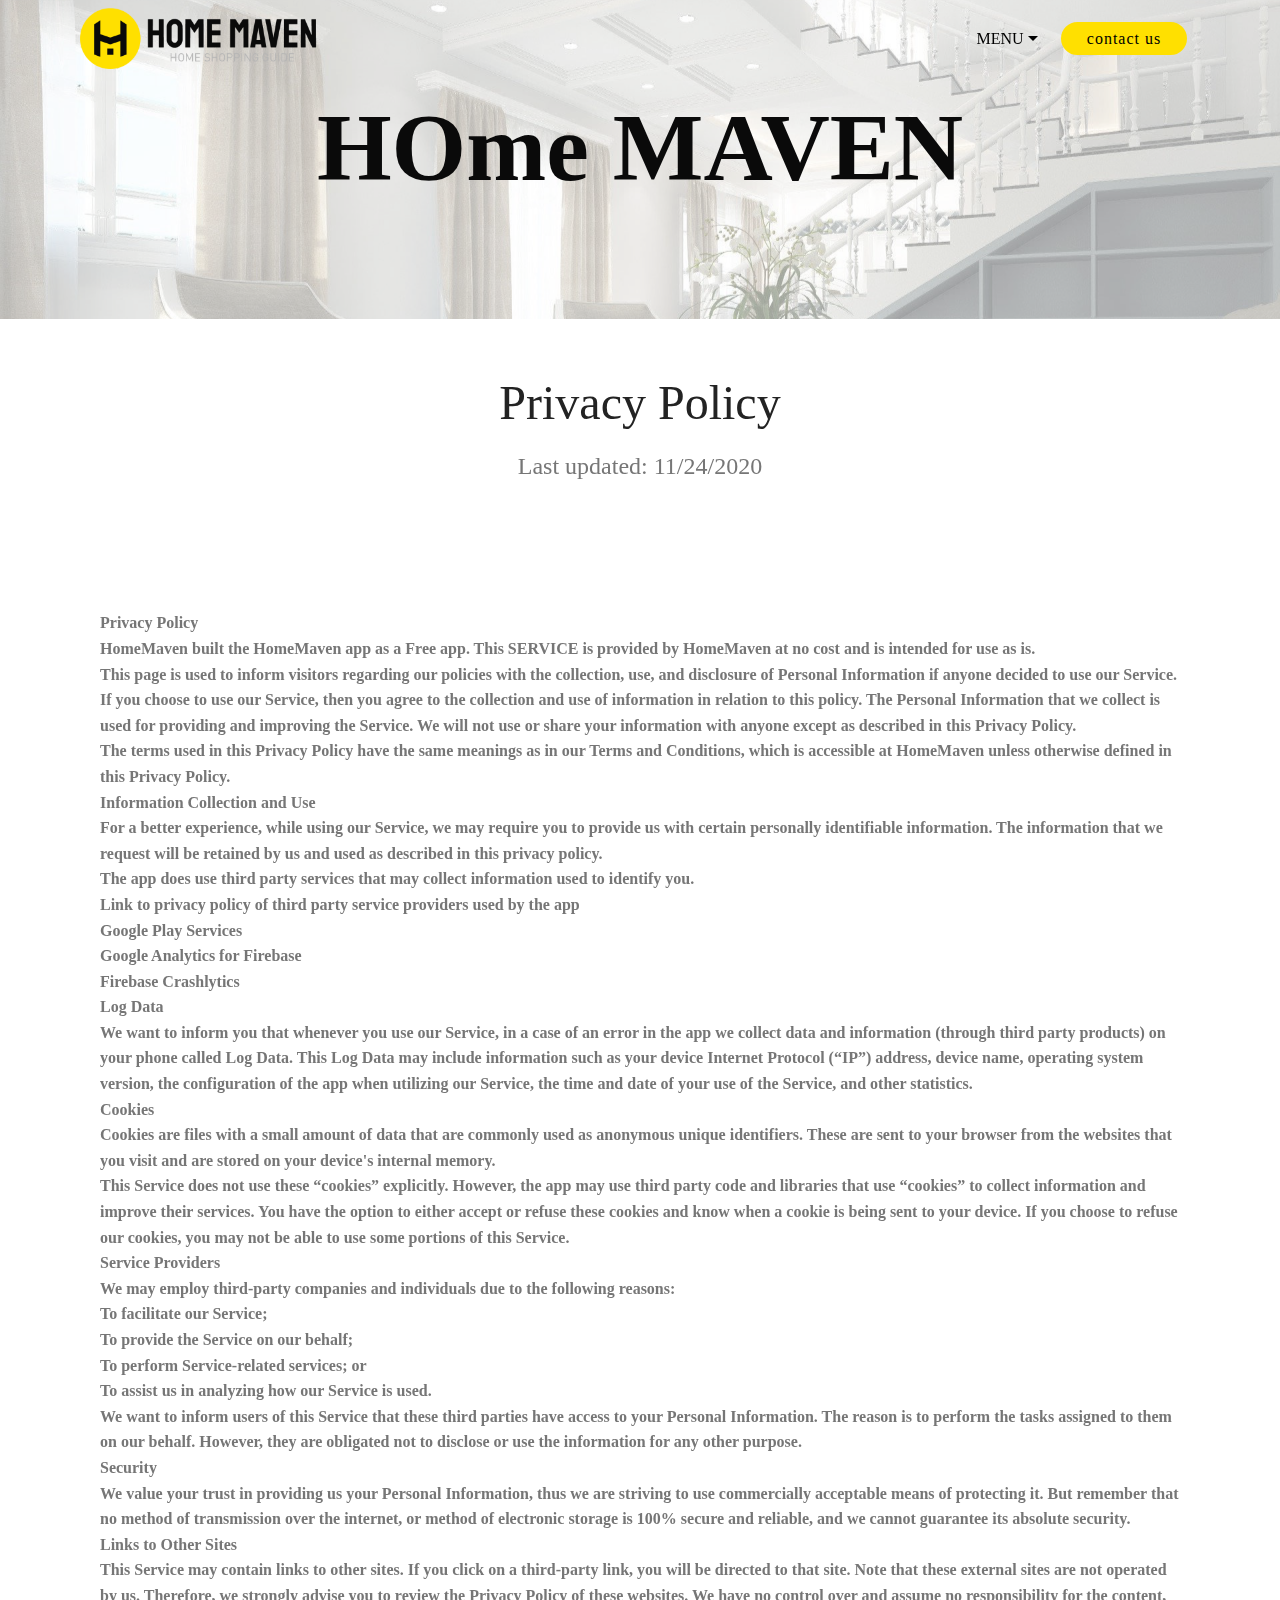
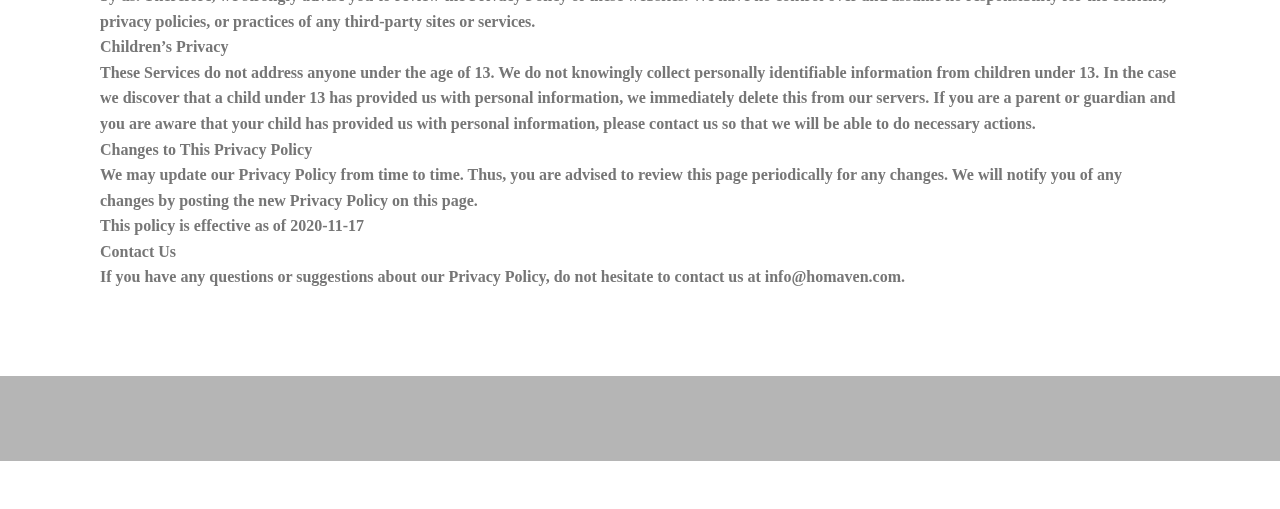
<file: page4.html>
<!DOCTYPE html>
<html  >
<head>
  <!-- Site made with Mobirise Website Builder v5.2.0, https://mobirise.com -->
  <meta charset="UTF-8">
  <meta http-equiv="X-UA-Compatible" content="IE=edge">
  <meta name="generator" content="Mobirise v5.2.0, mobirise.com">
  <meta name="viewport" content="width=device-width, initial-scale=1, minimum-scale=1">
  <link rel="shortcut icon" href="assets/images/logo-homaven-73x-128x128.png" type="image/x-icon">
  <meta name="description" content="">
  
  
  <title>Privacy Policy</title>
  <link rel="stylesheet" href="assets/bootstrap/css/bootstrap.min.css">
  <link rel="stylesheet" href="assets/bootstrap/css/bootstrap-grid.min.css">
  <link rel="stylesheet" href="assets/bootstrap/css/bootstrap-reboot.min.css">
  <link rel="stylesheet" href="assets/tether/tether.min.css">
  <link rel="stylesheet" href="assets/dropdown/css/style.css">
  <link rel="stylesheet" href="assets/animatecss/animate.min.css">
  <link rel="stylesheet" href="assets/theme/css/style.css">
  <link rel="preload" as="style" href="assets/mobirise/css/mbr-additional.css"><link rel="stylesheet" href="assets/mobirise/css/mbr-additional.css" type="text/css">
  
  
  
  
</head>
<body>

<!-- Analytics -->
<!-- Global site tag (gtag.js) - Google Analytics -->
<script async src="https://www.googletagmanager.com/gtag/js?id=G-9GF0TVRPZ9"></script>
<script>
  window.dataLayer = window.dataLayer || [];
  function gtag(){dataLayer.push(arguments);}
  gtag('js', new Date());

  gtag('config', 'G-9GF0TVRPZ9');
</script>
<!-- /Analytics -->


  
  <section class="menu cid-shl0xpCWpS" once="menu" id="menu2-1l">

    

    <nav class="navbar navbar-expand beta-menu navbar-dropdown align-items-center navbar-fixed-top navbar-toggleable-sm bg-color transparent">
        <button class="navbar-toggler navbar-toggler-right" type="button" data-toggle="collapse" data-target="#navbarSupportedContent" aria-controls="navbarSupportedContent" aria-expanded="false" aria-label="Toggle navigation">
            <div class="hamburger">
                <span></span>
                <span></span>
                <span></span>
                <span></span>
            </div>
        </button>
        <div class="menu-logo">
            <div class="navbar-brand">
                <span class="navbar-logo">
                    <a href="index.html">
                        <img src="assets/images/logo-c-new2x-380x97.png" alt="Mobirise" title="" style="height: 3.8rem;">
                    </a>
                </span>
                
            </div>
        </div>
        <div class="collapse navbar-collapse" id="navbarSupportedContent">
            <ul class="navbar-nav nav-dropdown" data-app-modern-menu="true"><li class="nav-item dropdown">
                    <a class="nav-link link text-black dropdown-toggle display-4" href="https://mobirise.co" data-toggle="dropdown-submenu" aria-expanded="false">
                        MENU</a><div class="dropdown-menu"><a class="text-black dropdown-item display-4" href="HowItWorks.html">how it works</a><a class="text-black dropdown-item display-4" href="Contact.html#form1-g" aria-expanded="false">get a free report</a><a class="text-black dropdown-item text-primary display-4" href="page3.html" aria-expanded="false">Terms of use</a><a class="text-black dropdown-item text-primary display-4" href="page4.html" aria-expanded="true">Privacy Policy</a></div>
                </li></ul>
            <div class="navbar-buttons mbr-section-btn"><a class="btn btn-sm btn-primary display-4" href="Contact.html#form1-g">contact us</a></div>
        </div>
    </nav>
</section>

<section class="header1 cid-shl0xpPCxs mbr-parallax-background" id="header16-1m">

    

    <div class="mbr-overlay" style="opacity: 0.6; background-color: rgb(255, 255, 255);">
    </div>

    <div class="container">
        <div class="row justify-content-md-center">
            <div class="col-md-10 align-center">
                <h1 class="mbr-section-title mbr-bold pb-3 mbr-fonts-style display-1">HOme MAVEN</h1>
                
                
                
            </div>
        </div>
    </div>

</section>

<section class="mbr-section content4 cid-shl0xq2HLp" id="content4-1n">

    

    <div class="container">
        <div class="media-container-row">
            <div class="title col-12 col-md-8">
                <h2 class="align-center pb-3 mbr-fonts-style display-2">
                    Privacy Policy</h2>
                <h3 class="mbr-section-subtitle align-center mbr-light mbr-fonts-style display-5">
                    Last updated: 11/24/2020</h3>
                
            </div>
        </div>
    </div>
</section>

<section class="mbr-section article content1 cid-shl0xqbT0t" id="content1-1o">
    
     

    <div class="container">
        <div class="media-container-row">
            <div class="mbr-text col-12 mbr-fonts-style display-7 col-md-12"><div><strong>Privacy Policy
</strong></div><div><strong>HomeMaven built the HomeMaven app as a Free app. This SERVICE is provided by HomeMaven at no cost and is intended for use as is.
</strong></div><div><strong>
</strong></div><div><strong>This page is used to inform visitors regarding our policies with the collection, use, and disclosure of Personal Information if anyone decided to use our Service.
</strong></div><div><strong>
</strong></div><div><strong>If you choose to use our Service, then you agree to the collection and use of information in relation to this policy. The Personal Information that we collect is used for providing and improving the Service. We will not use or share your information with anyone except as described in this Privacy Policy.
</strong></div><div><strong>
</strong></div><div><strong>The terms used in this Privacy Policy have the same meanings as in our Terms and Conditions, which is accessible at HomeMaven unless otherwise defined in this Privacy Policy.
</strong></div><div><strong>
</strong></div><div><strong>Information Collection and Use
</strong></div><div><strong>
</strong></div><div><strong>For a better experience, while using our Service, we may require you to provide us with certain personally identifiable information. The information that we request will be retained by us and used as described in this privacy policy.
</strong></div><div><strong>
</strong></div><div><strong>The app does use third party services that may collect information used to identify you.
</strong></div><div><strong>
</strong></div><div><strong>Link to privacy policy of third party service providers used by the app
</strong></div><div><strong>
</strong></div><div><strong>Google Play Services
</strong></div><div><strong>Google Analytics for Firebase
</strong></div><div><strong>Firebase Crashlytics
</strong></div><div><strong>Log Data
</strong></div><div><strong>
</strong></div><div><strong>We want to inform you that whenever you use our Service, in a case of an error in the app we collect data and information (through third party products) on your phone called Log Data. This Log Data may include information such as your device Internet Protocol (“IP”) address, device name, operating system version, the configuration of the app when utilizing our Service, the time and date of your use of the Service, and other statistics.
</strong></div><div><strong>
</strong></div><div><strong>Cookies
</strong></div><div><strong>
</strong></div><div><strong>Cookies are files with a small amount of data that are commonly used as anonymous unique identifiers. These are sent to your browser from the websites that you visit and are stored on your device's internal memory.
</strong></div><div><strong>
</strong></div><div><strong>This Service does not use these “cookies” explicitly. However, the app may use third party code and libraries that use “cookies” to collect information and improve their services. You have the option to either accept or refuse these cookies and know when a cookie is being sent to your device. If you choose to refuse our cookies, you may not be able to use some portions of this Service.
</strong></div><div><strong>
</strong></div><div><strong>Service Providers
</strong></div><div><strong>
</strong></div><div><strong>We may employ third-party companies and individuals due to the following reasons:
</strong></div><div><strong>
</strong></div><div><strong>To facilitate our Service;
</strong></div><div><strong>To provide the Service on our behalf;
</strong></div><div><strong>To perform Service-related services; or
</strong></div><div><strong>To assist us in analyzing how our Service is used.
</strong></div><div><strong>We want to inform users of this Service that these third parties have access to your Personal Information. The reason is to perform the tasks assigned to them on our behalf. However, they are obligated not to disclose or use the information for any other purpose.
</strong></div><div><strong>
</strong></div><div><strong>Security
</strong></div><div><strong>
</strong></div><div><strong>We value your trust in providing us your Personal Information, thus we are striving to use commercially acceptable means of protecting it. But remember that no method of transmission over the internet, or method of electronic storage is 100% secure and reliable, and we cannot guarantee its absolute security.
</strong></div><div><strong>
</strong></div><div><strong>Links to Other Sites
</strong></div><div><strong>
</strong></div><div><strong>This Service may contain links to other sites. If you click on a third-party link, you will be directed to that site. Note that these external sites are not operated by us. Therefore, we strongly advise you to review the Privacy Policy of these websites. We have no control over and assume no responsibility for the content, privacy policies, or practices of any third-party sites or services.
</strong></div><div><strong>
</strong></div><div><strong>Children’s Privacy
</strong></div><div><strong>
</strong></div><div><strong>These Services do not address anyone under the age of 13. We do not knowingly collect personally identifiable information from children under 13. In the case we discover that a child under 13 has provided us with personal information, we immediately delete this from our servers. If you are a parent or guardian and you are aware that your child has provided us with personal information, please contact us so that we will be able to do necessary actions.
</strong></div><div><strong>
</strong></div><div><strong>Changes to This Privacy Policy
</strong></div><div><strong>
</strong></div><div><strong>We may update our Privacy Policy from time to time. Thus, you are advised to review this page periodically for any changes. We will notify you of any changes by posting the new Privacy Policy on this page.
</strong></div><div><strong>
</strong></div><div><strong>This policy is effective as of 2020-11-17
</strong></div><div><strong>
</strong></div><div><strong>Contact Us
</strong></div><div><strong>
</strong></div><div><strong>If you have any questions or suggestions about our Privacy Policy, do not hesitate to contact us at info@homaven.com.</strong></div><div><strong><br></strong></div></div>
        </div>
    </div>
</section>

<section once="footers" class="cid-shl0xqmb0D" id="footer6-1p">

    

    

    <div class="container">
        <div class="media-container-row align-center mbr-white">
            <div class="col-12">
                <p class="mbr-text mb-0 mbr-fonts-style display-7">
                    © Copyright HOMAVEN TECHNOLOGY LLC - All Rights Reserved
                </p>
            </div>
        </div>
    </div>
</section><section style="background-color: #fff; font-family: -apple-system, BlinkMacSystemFont, 'Segoe UI', 'Roboto', 'Helvetica Neue', Arial, sans-serif; color:#aaa; font-size:12px; padding: 0; align-items: center; display: flex;"><a href="https://mobirise.site/c" style="flex: 1 1; height: 3rem; padding-left: 1rem;"></a><p style="flex: 0 0 auto; margin:0; padding-right:1rem;">Page <a href="https://mobirise.site/f" style="color:#aaa;">was started</a> with Mobirise</p></section><script src="assets/web/assets/jquery/jquery.min.js"></script>  <script src="assets/popper/popper.min.js"></script>  <script src="assets/bootstrap/js/bootstrap.min.js"></script>  <script src="assets/tether/tether.min.js"></script>  <script src="assets/smoothscroll/smooth-scroll.js"></script>  <script src="assets/dropdown/js/nav-dropdown.js"></script>  <script src="assets/dropdown/js/navbar-dropdown.js"></script>  <script src="assets/touchswipe/jquery.touch-swipe.min.js"></script>  <script src="assets/viewportchecker/jquery.viewportchecker.js"></script>  <script src="assets/parallax/jarallax.min.js"></script>  <script src="assets/theme/js/script.js"></script>  
  
  
  <input name="animation" type="hidden">
  </body>
</html>
</file>
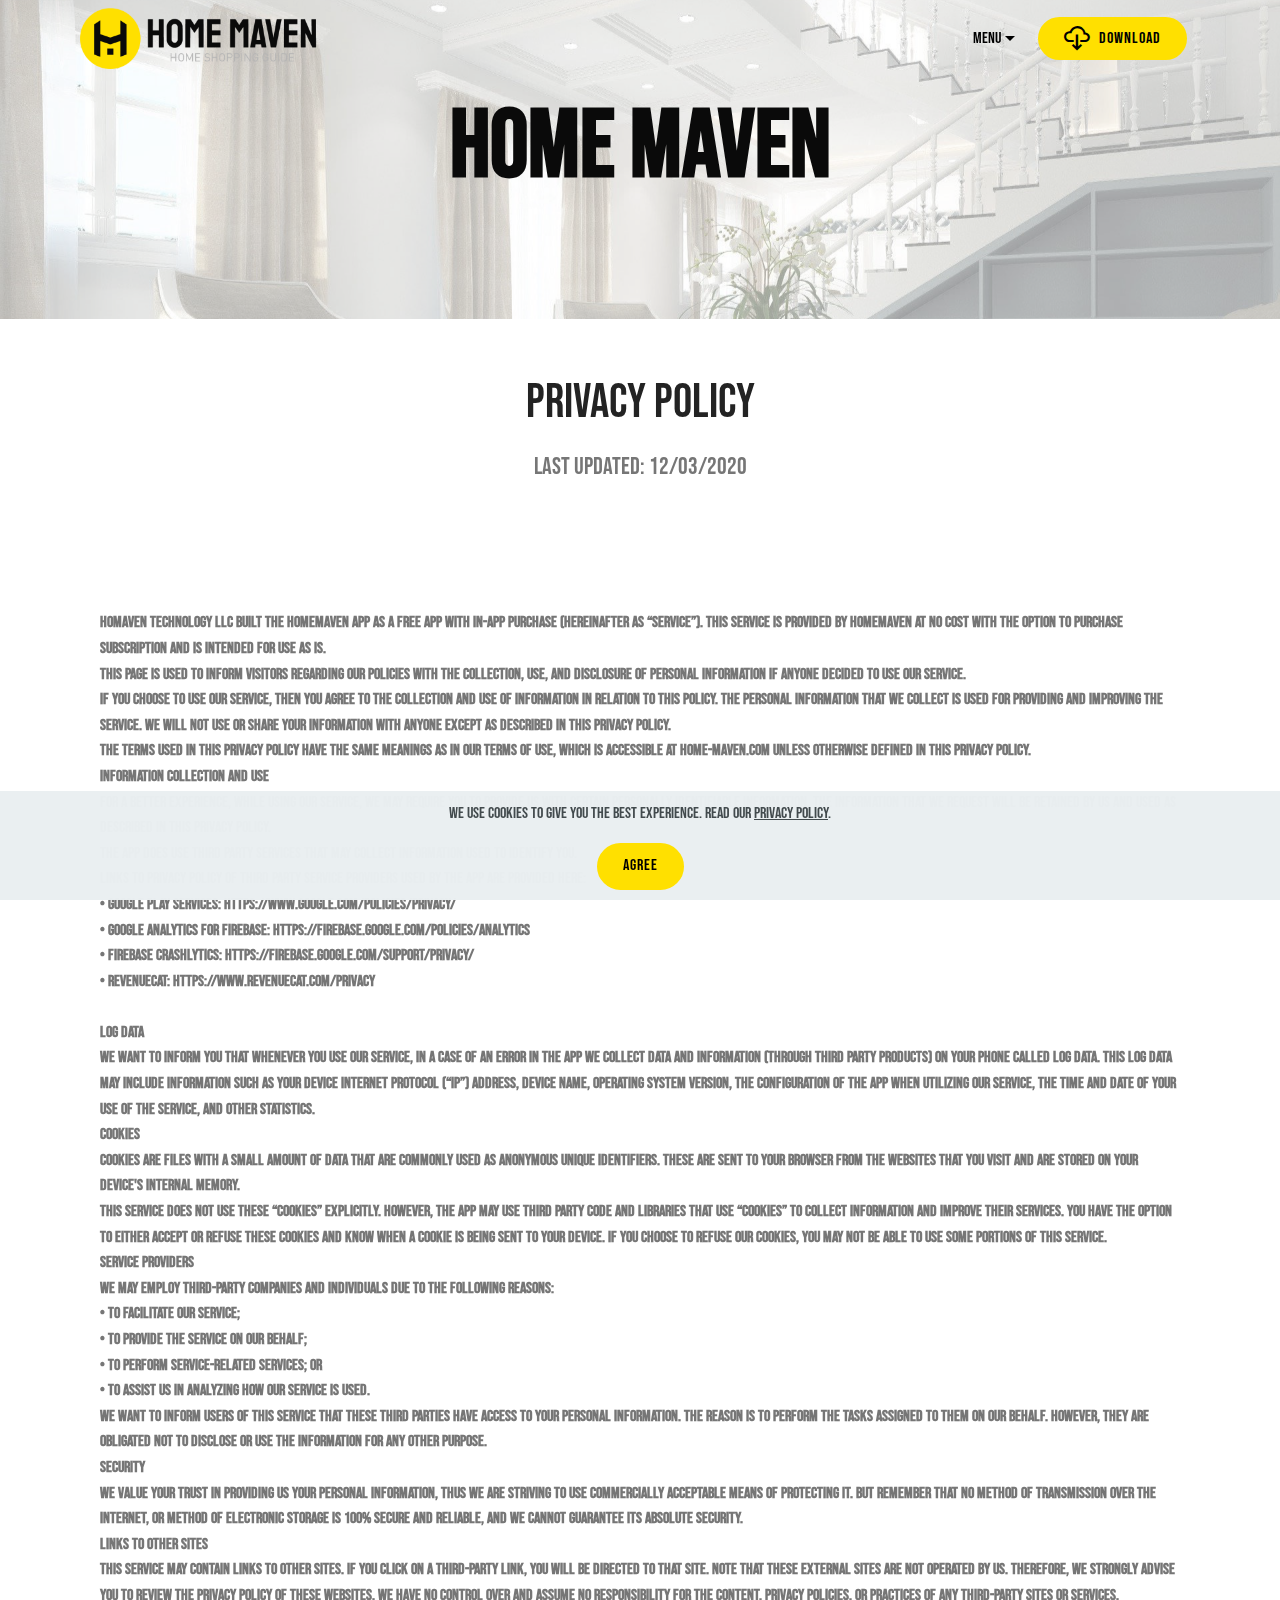
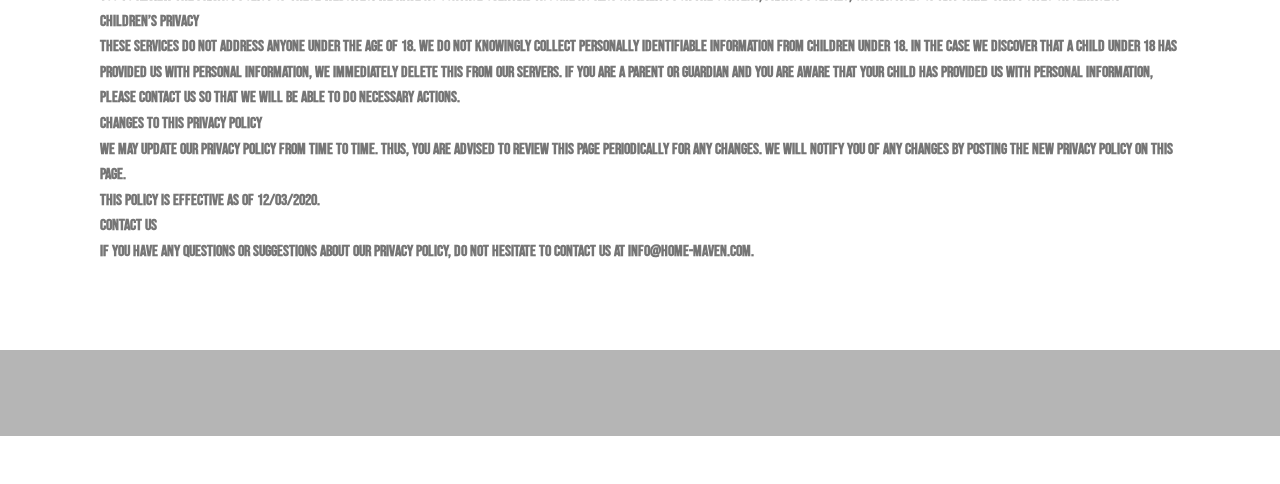
<file: PrivacyPolicy.html>
<!DOCTYPE html>
<html  >
<head>
  <!-- Site made with Mobirise Website Builder v5.5.2, https://mobirise.com -->
  <meta charset="UTF-8">
  <meta http-equiv="X-UA-Compatible" content="IE=edge">
  <meta name="generator" content="Mobirise v5.5.2, mobirise.com">
  <meta name="viewport" content="width=device-width, initial-scale=1, minimum-scale=1">
  <link rel="shortcut icon" href="assets/images/logo-homaven-73x-128x128-1.png" type="image/x-icon">
  <meta name="description" content="">
  
  
  <title>Privacy Policy</title>
  <link rel="stylesheet" href="assets/web/assets/mobirise-icons2/mobirise2.css">
  <link rel="stylesheet" href="assets/bootstrap/css/bootstrap.min.css">
  <link rel="stylesheet" href="assets/bootstrap/css/bootstrap-grid.min.css">
  <link rel="stylesheet" href="assets/bootstrap/css/bootstrap-reboot.min.css">
  <link rel="stylesheet" href="assets/tether/tether.min.css">
  <link rel="stylesheet" href="assets/animatecss/animate.min.css">
  <link rel="stylesheet" href="assets/dropdown/css/style.css">
  <link rel="stylesheet" href="assets/theme/css/style.css">
  <link rel="preload" href="https://fonts.googleapis.com/css?family=Bebas+Neue:400&display=swap" as="style" onload="this.onload=null;this.rel='stylesheet'">
  <noscript><link rel="stylesheet" href="https://fonts.googleapis.com/css?family=Bebas+Neue:400&display=swap"></noscript>
  <link rel="preload" as="style" href="assets/mobirise/css/mbr-additional.css"><link rel="stylesheet" href="assets/mobirise/css/mbr-additional.css" type="text/css">
  
  
  
  
</head>
<body>

<!-- Analytics -->
<!-- Global site tag (gtag.js) - Google Analytics -->
<script async src="https://www.googletagmanager.com/gtag/js?id=G-9GF0TVRPZ9"></script>
<script>
  window.dataLayer = window.dataLayer || [];
  function gtag(){dataLayer.push(arguments);}
  gtag('js', new Date());

  gtag('config', 'G-9GF0TVRPZ9');
</script>
<!-- /Analytics -->


  
  <section class="menu cid-shl0xpCWpS" once="menu" id="menu2-1l">

    

    <nav class="navbar navbar-expand beta-menu navbar-dropdown align-items-center navbar-fixed-top navbar-toggleable-sm bg-color transparent">
        <button class="navbar-toggler navbar-toggler-right" type="button" data-toggle="collapse" data-target="#navbarSupportedContent" aria-controls="navbarSupportedContent" aria-expanded="false" aria-label="Toggle navigation">
            <div class="hamburger">
                <span></span>
                <span></span>
                <span></span>
                <span></span>
            </div>
        </button>
        <div class="menu-logo">
            <div class="navbar-brand">
                <span class="navbar-logo">
                    <a href="index.html">
                        <img src="assets/images/logo-c-new2x-380x97.png" alt="Mobirise" title="" style="height: 3.8rem;">
                    </a>
                </span>
                
            </div>
        </div>
        <div class="collapse navbar-collapse" id="navbarSupportedContent">
            <ul class="navbar-nav nav-dropdown" data-app-modern-menu="true"><li class="nav-item dropdown">
                    <a class="nav-link link text-black dropdown-toggle display-4" href="https://mobirise.co" data-toggle="dropdown-submenu" aria-expanded="false">
                        MENU</a><div class="dropdown-menu"><a class="text-black dropdown-item display-4" href="HowItWorks.html">how it works</a><a class="text-black dropdown-item text-primary display-4" href="Contact.html#top" aria-expanded="false">Send us feedback</a><a class="text-black dropdown-item text-primary display-4" href="TermsOfUse.html" aria-expanded="false">Terms of use</a><a class="text-black dropdown-item text-primary display-4" href="PrivacyPolicy.html" aria-expanded="false">Privacy Policy</a></div>
                </li></ul>
            <div class="navbar-buttons mbr-section-btn"><a class="btn btn-sm btn-primary display-4" href="index.html#image4-1s"><span class="mobi-mbri mobi-mbri-download-2 mbr-iconfont mbr-iconfont-btn"></span>Download</a></div>
        </div>
    </nav>
</section>

<section class="header1 cid-shl0xpPCxs mbr-parallax-background" id="header16-1m">

    

    <div class="mbr-overlay" style="opacity: 0.6; background-color: rgb(255, 255, 255);">
    </div>

    <div class="container">
        <div class="row justify-content-md-center">
            <div class="col-md-10 align-center">
                <h1 class="mbr-section-title mbr-bold pb-3 mbr-fonts-style display-1">HOme MAVEN</h1>
                
                
                
            </div>
        </div>
    </div>

</section>

<section class="mbr-section content4 cid-shl0xq2HLp" id="content4-1n">

    

    <div class="container">
        <div class="media-container-row">
            <div class="title col-12 col-md-8">
                <h2 class="align-center pb-3 mbr-fonts-style display-2">
                    Privacy Policy</h2>
                <h3 class="mbr-section-subtitle align-center mbr-light mbr-fonts-style display-5">
                    Last updated: 12/03/2020</h3>
                
            </div>
        </div>
    </div>
</section>

<section class="mbr-section article content1 cid-shl0xqbT0t" id="content1-1o">
    
     

    <div class="container">
        <div class="media-container-row">
            <div class="mbr-text col-12 mbr-fonts-style display-7 col-md-12"><div><strong>Homaven Technology LLC built the HomeMaven app as a Free app with In-App Purchase (hereinafter as “Service”). This Service is provided by HomeMaven at no cost with the option to purchase subscription and is intended for use as is.
</strong></div><div><strong>This page is used to inform visitors regarding our policies with the collection, use, and disclosure of Personal Information if anyone decided to use our Service.
</strong></div><div><strong>If you choose to use our Service, then you agree to the collection and use of information in relation to this policy. The Personal Information that we collect is used for providing and improving the Service. We will not use or share your information with anyone except as described in this Privacy Policy.
</strong></div><div><strong>The terms used in this Privacy Policy have the same meanings as in our Terms of Use, which is accessible at Home-Maven.com unless otherwise defined in this Privacy Policy.
</strong></div><div><strong>Information Collection and Use
</strong></div><div><strong>For a better experience, while using our Service, we may require you to provide us with certain personally identifiable information. The information that we request will be retained by us and used as described in this privacy policy.
</strong></div><div><strong>The app does use third party services that may collect information used to identify you.
</strong></div><div><strong>Links to privacy policy of third party service providers used by the app are provided here:</strong></div><div><strong>•	Google Play Services: https://www.google.com/policies/privacy/
</strong></div><div><strong>•	Google Analytics for Firebase: https://firebase.google.com/policies/analytics
</strong></div><div><strong>•	Firebase Crashlytics: https://firebase.google.com/support/privacy/
</strong></div><div><strong>•	RevenueCat: https://www.revenuecat.com/privacy
</strong></div><div><strong><br></strong></div><div><strong>Log Data
</strong></div><div><strong>We want to inform you that whenever you use our Service, in a case of an error in the app we collect data and information (through third party products) on your phone called Log Data. This Log Data may include information such as your device Internet Protocol (“IP”) address, device name, operating system version, the configuration of the app when utilizing our Service, the time and date of your use of the Service, and other statistics.
</strong></div><div><strong>Cookies
</strong></div><div><strong>Cookies are files with a small amount of data that are commonly used as anonymous unique identifiers. These are sent to your browser from the websites that you visit and are stored on your device's internal memory.
</strong></div><div><strong>This Service does not use these “cookies” explicitly. However, the app may use third party code and libraries that use “cookies” to collect information and improve their services. You have the option to either accept or refuse these cookies and know when a cookie is being sent to your device. If you choose to refuse our cookies, you may not be able to use some portions of this Service.
</strong></div><div><strong>Service Providers
</strong></div><div><strong>We may employ third-party companies and individuals due to the following reasons:
</strong></div><div><strong>•	To facilitate our Service;
</strong></div><div><strong>•	To provide the Service on our behalf;
</strong></div><div><strong>•	To perform Service-related services; or
</strong></div><div><strong>•	To assist us in analyzing how our Service is used.
</strong></div><div><strong>We want to inform users of this Service that these third parties have access to your Personal Information. The reason is to perform the tasks assigned to them on our behalf. However, they are obligated not to disclose or use the information for any other purpose.
</strong></div><div><strong>Security
</strong></div><div><strong>We value your trust in providing us your Personal Information, thus we are striving to use commercially acceptable means of protecting it. But remember that no method of transmission over the internet, or method of electronic storage is 100% secure and reliable, and we cannot guarantee its absolute security.
</strong></div><div><strong>Links to Other Sites
</strong></div><div><strong>This Service may contain links to other sites. If you click on a third-party link, you will be directed to that site. Note that these external sites are not operated by us. Therefore, we strongly advise you to review the Privacy Policy of these websites. We have no control over and assume no responsibility for the content, privacy policies, or practices of any third-party sites or services.
</strong></div><div><strong>Children’s Privacy
</strong></div><div><strong>These Services do not address anyone under the age of 18. We do not knowingly collect personally identifiable information from children under 18. In the case we discover that a child under 18 has provided us with personal information, we immediately delete this from our servers. If you are a parent or guardian and you are aware that your child has provided us with personal information, please contact us so that we will be able to do necessary actions.
</strong></div><div><strong>Changes to This Privacy Policy
</strong></div><div><strong>We may update our Privacy Policy from time to time. Thus, you are advised to review this page periodically for any changes. We will notify you of any changes by posting the new Privacy Policy on this page.
</strong></div><div><strong>This policy is effective as of 12/03/2020.
</strong></div><div><strong>Contact Us
</strong></div><div><strong>If you have any questions or suggestions about our Privacy Policy, do not hesitate to contact us at info@Home-Maven.com.
</strong></div><div><strong><br></strong></div></div>
        </div>
    </div>
</section>

<section once="footers" class="cid-shl0xqmb0D" id="footer6-1p">

    

    

    <div class="container">
        <div class="media-container-row align-center mbr-white">
            <div class="col-12">
                <p class="mbr-text mb-0 mbr-fonts-style display-7">
                    © Copyright HOMAVEN TECHNOLOGY LLC - All Rights Reserved
                </p>
            </div>
        </div>
    </div>
</section><section style="background-color: #fff; font-family: -apple-system, BlinkMacSystemFont, 'Segoe UI', 'Roboto', 'Helvetica Neue', Arial, sans-serif; color:#aaa; font-size:12px; padding: 0; align-items: center; display: flex;"><a href="https://mobirise.site/t" style="flex: 1 1; height: 3rem; padding-left: 1rem;"></a><p style="flex: 0 0 auto; margin:0; padding-right:1rem;">Web page was <a href="https://mobirise.site/h" style="color:#aaa;">designed with</a> Mobirise</p></section><script src="assets/popper/popper.min.js"></script>  <script src="assets/web/assets/jquery/jquery.min.js"></script>  <script src="assets/bootstrap/js/bootstrap.min.js"></script>  <script src="assets/web/assets/cookies-alert-plugin/cookies-alert-core.js"></script>  <script src="assets/web/assets/cookies-alert-plugin/cookies-alert-script.js"></script>  <script src="assets/tether/tether.min.js"></script>  <script src="assets/smoothscroll/smooth-scroll.js"></script>  <script src="assets/viewportchecker/jquery.viewportchecker.js"></script>  <script src="assets/dropdown/js/nav-dropdown.js"></script>  <script src="assets/dropdown/js/navbar-dropdown.js"></script>  <script src="assets/touchswipe/jquery.touch-swipe.min.js"></script>  <script src="assets/parallax/jarallax.min.js"></script>  <script src="assets/theme/js/script.js"></script>  
  
  
<input name="cookieData" type="hidden" data-cookie-customDialogSelector='null' data-cookie-colorText='#424a4d' data-cookie-colorBg='rgba(234, 239, 241, 0.99)' data-cookie-textButton='Agree' data-cookie-colorButton='' data-cookie-colorLink='#424a4d' data-cookie-underlineLink='true' data-cookie-text="We use cookies to give you the best experience. Read our <a href='https://achilleshsieh.github.io/HoMaven/PrivacyPolicy.html'>privacy policy</a>.">
    <input name="animation" type="hidden">
  </body>
</html>
</file>
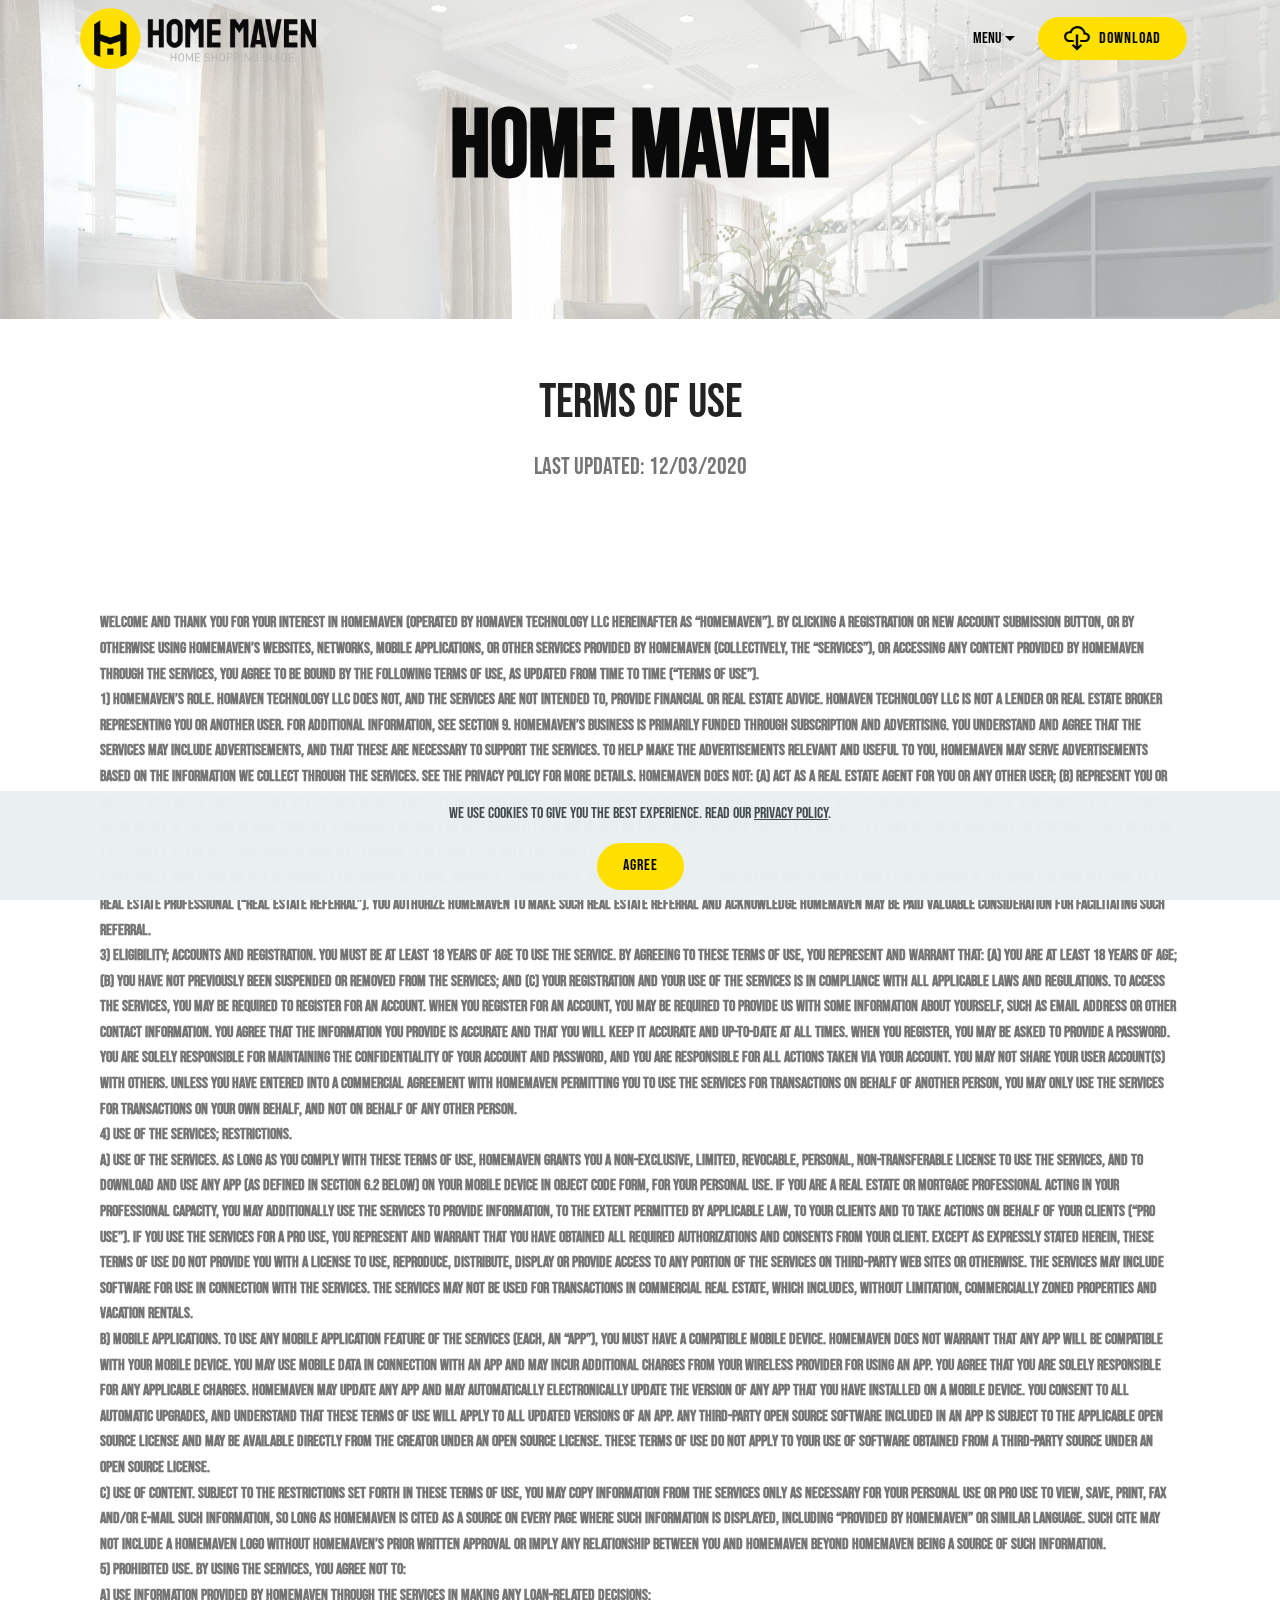
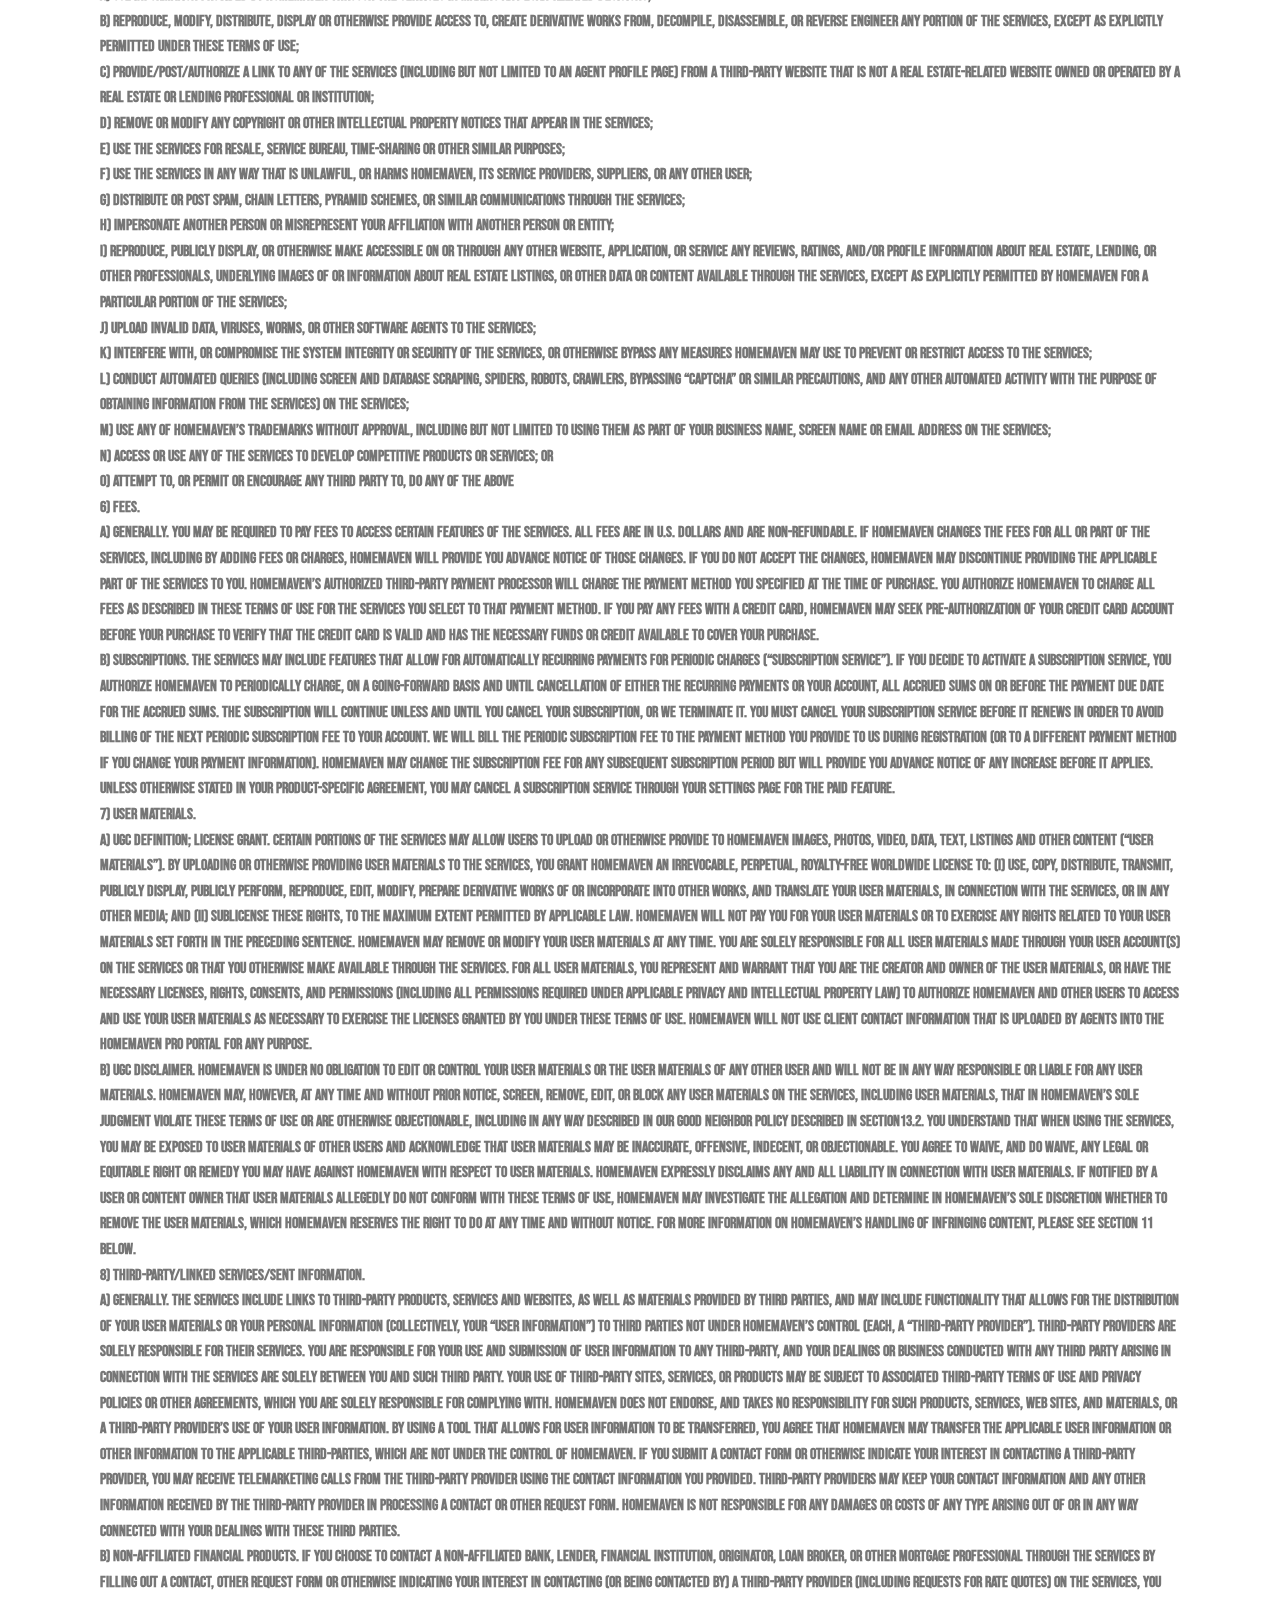
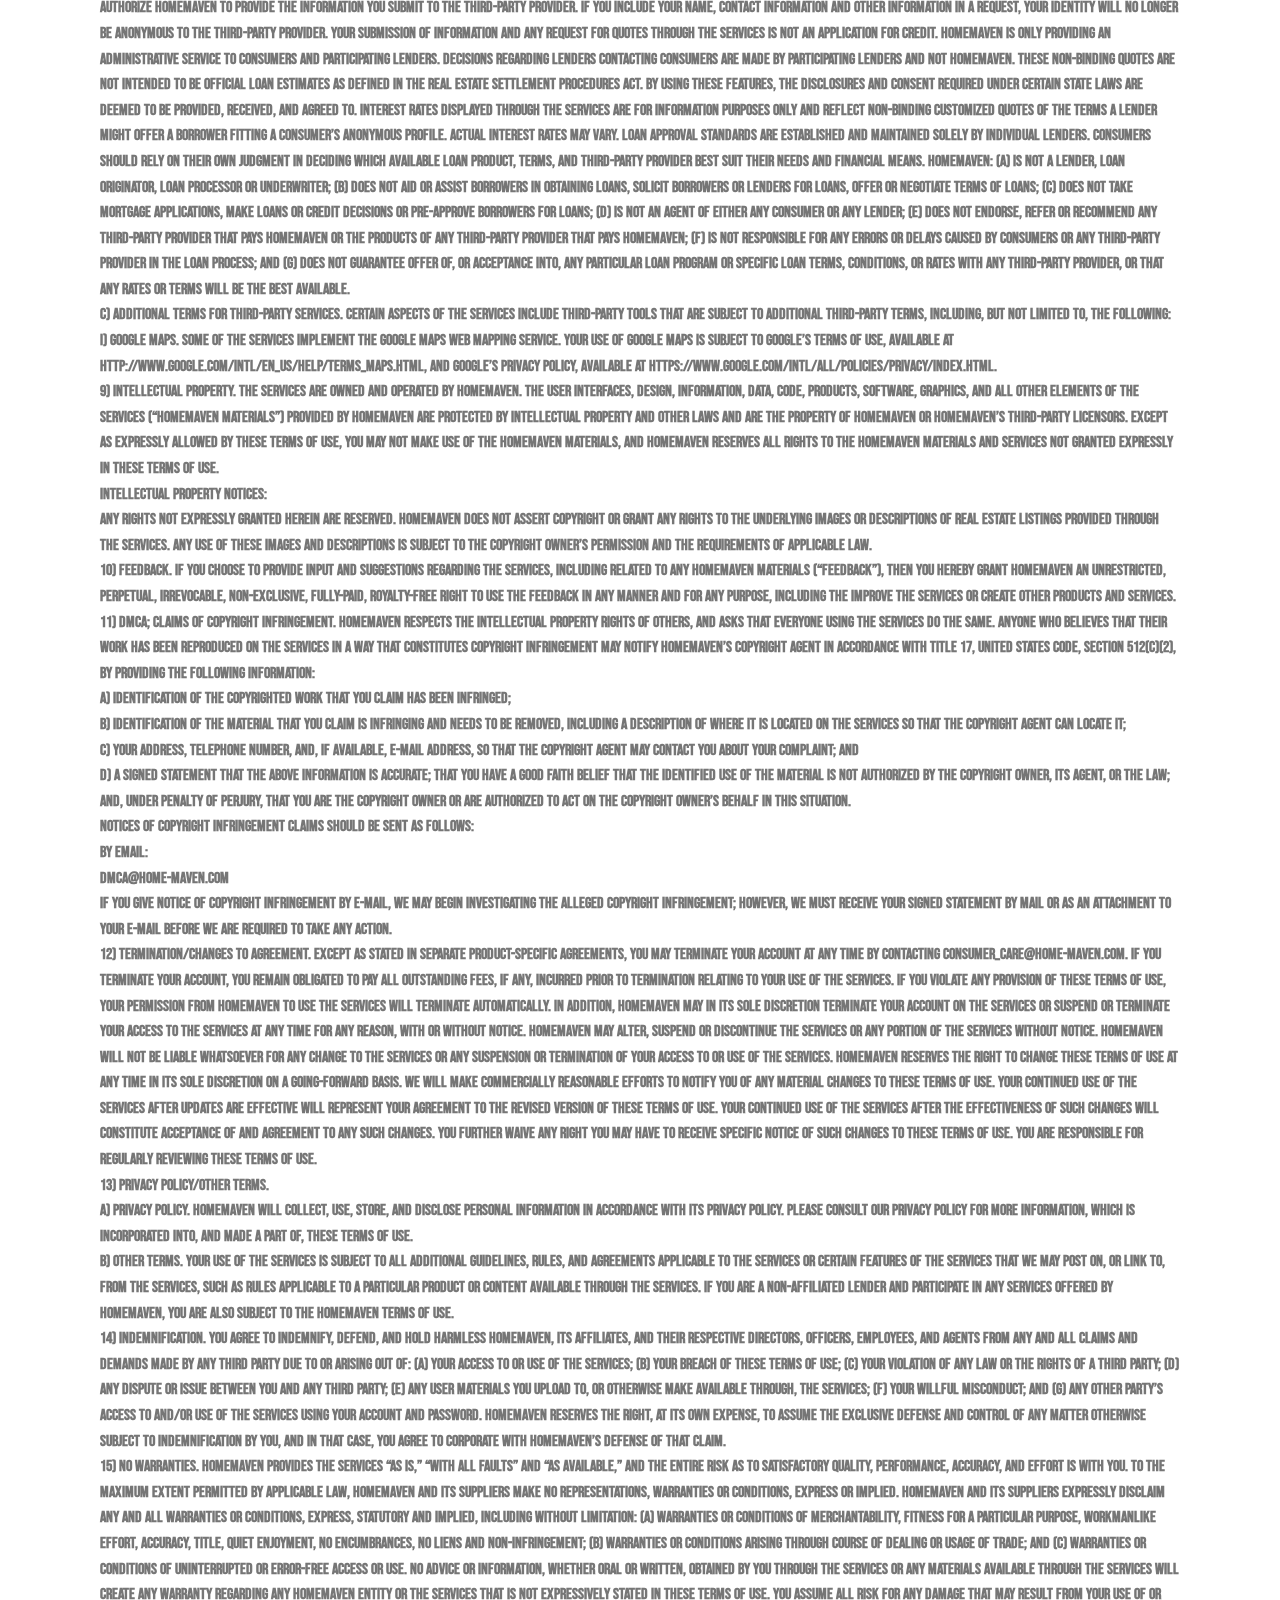
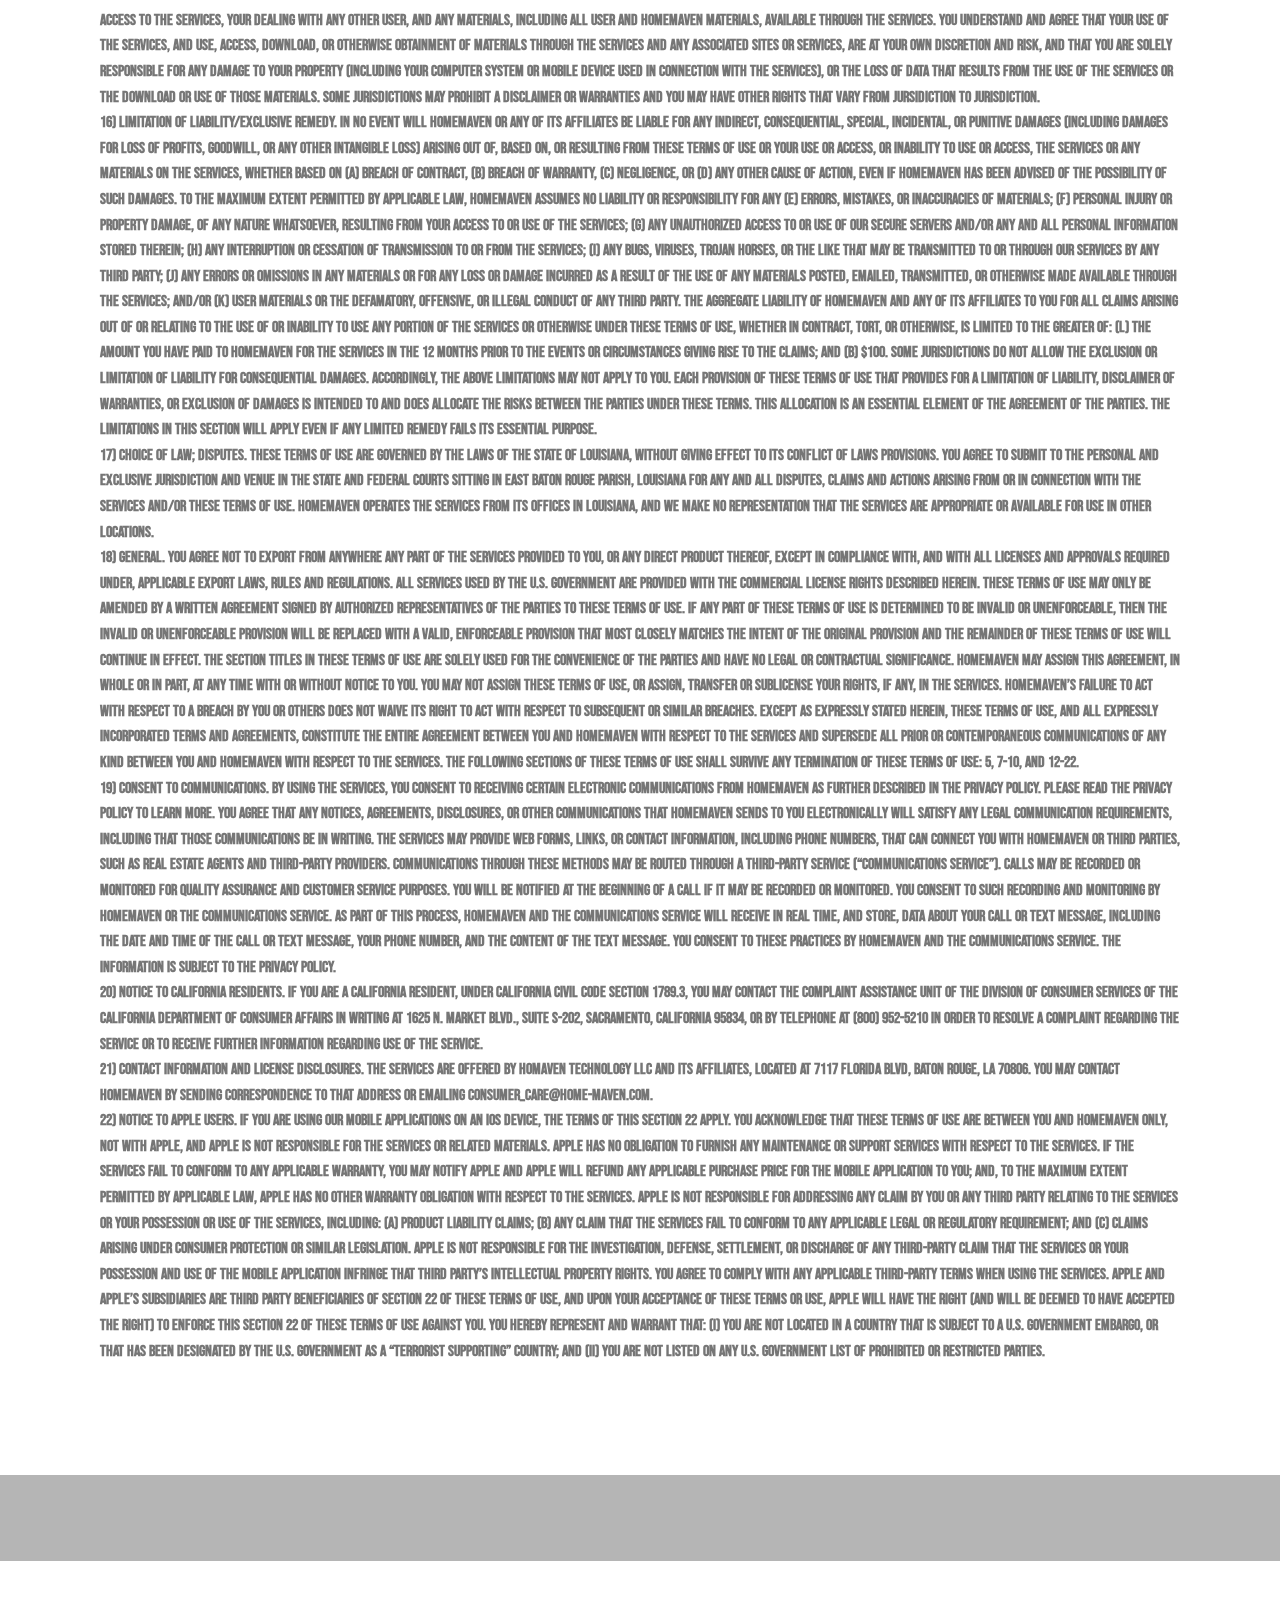
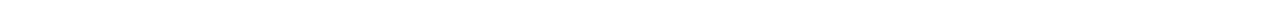
<file: TermsOfUse.html>
<!DOCTYPE html>
<html  >
<head>
  <!-- Site made with Mobirise Website Builder v5.5.2, https://mobirise.com -->
  <meta charset="UTF-8">
  <meta http-equiv="X-UA-Compatible" content="IE=edge">
  <meta name="generator" content="Mobirise v5.5.2, mobirise.com">
  <meta name="viewport" content="width=device-width, initial-scale=1, minimum-scale=1">
  <link rel="shortcut icon" href="assets/images/logo-homaven-73x-128x128-1.png" type="image/x-icon">
  <meta name="description" content="">
  
  
  <title>Terms of Use</title>
  <link rel="stylesheet" href="assets/web/assets/mobirise-icons2/mobirise2.css">
  <link rel="stylesheet" href="assets/bootstrap/css/bootstrap.min.css">
  <link rel="stylesheet" href="assets/bootstrap/css/bootstrap-grid.min.css">
  <link rel="stylesheet" href="assets/bootstrap/css/bootstrap-reboot.min.css">
  <link rel="stylesheet" href="assets/tether/tether.min.css">
  <link rel="stylesheet" href="assets/animatecss/animate.min.css">
  <link rel="stylesheet" href="assets/dropdown/css/style.css">
  <link rel="stylesheet" href="assets/theme/css/style.css">
  <link rel="preload" href="https://fonts.googleapis.com/css?family=Bebas+Neue:400&display=swap" as="style" onload="this.onload=null;this.rel='stylesheet'">
  <noscript><link rel="stylesheet" href="https://fonts.googleapis.com/css?family=Bebas+Neue:400&display=swap"></noscript>
  <link rel="preload" as="style" href="assets/mobirise/css/mbr-additional.css"><link rel="stylesheet" href="assets/mobirise/css/mbr-additional.css" type="text/css">
  
  
  
  
</head>
<body>

<!-- Analytics -->
<!-- Global site tag (gtag.js) - Google Analytics -->
<script async src="https://www.googletagmanager.com/gtag/js?id=G-9GF0TVRPZ9"></script>
<script>
  window.dataLayer = window.dataLayer || [];
  function gtag(){dataLayer.push(arguments);}
  gtag('js', new Date());

  gtag('config', 'G-9GF0TVRPZ9');
</script>
<!-- /Analytics -->


  
  <section class="menu cid-shkYbvFToa" once="menu" id="menu2-1f">

    

    <nav class="navbar navbar-expand beta-menu navbar-dropdown align-items-center navbar-fixed-top navbar-toggleable-sm bg-color transparent">
        <button class="navbar-toggler navbar-toggler-right" type="button" data-toggle="collapse" data-target="#navbarSupportedContent" aria-controls="navbarSupportedContent" aria-expanded="false" aria-label="Toggle navigation">
            <div class="hamburger">
                <span></span>
                <span></span>
                <span></span>
                <span></span>
            </div>
        </button>
        <div class="menu-logo">
            <div class="navbar-brand">
                <span class="navbar-logo">
                    <a href="index.html">
                        <img src="assets/images/logo-c-new2x-380x97.png" alt="Mobirise" title="" style="height: 3.8rem;">
                    </a>
                </span>
                
            </div>
        </div>
        <div class="collapse navbar-collapse" id="navbarSupportedContent">
            <ul class="navbar-nav nav-dropdown" data-app-modern-menu="true"><li class="nav-item dropdown">
                    <a class="nav-link link text-black dropdown-toggle display-4" href="https://mobirise.co" data-toggle="dropdown-submenu" aria-expanded="false">
                        MENU</a><div class="dropdown-menu"><a class="text-black dropdown-item display-4" href="HowItWorks.html">how it works</a><a class="text-black dropdown-item text-primary display-4" href="Contact.html#top" aria-expanded="false">Send us feedback</a><a class="text-black dropdown-item text-primary display-4" href="TermsOfUse.html" aria-expanded="false">Terms of use</a><a class="text-black dropdown-item text-primary display-4" href="PrivacyPolicy.html" aria-expanded="false">Privacy Policy</a></div>
                </li></ul>
            <div class="navbar-buttons mbr-section-btn"><a class="btn btn-sm btn-primary display-4" href="index.html#image4-1s"><span class="mobi-mbri mobi-mbri-download-2 mbr-iconfont mbr-iconfont-btn"></span>Download</a></div>
        </div>
    </nav>
</section>

<section class="header1 cid-shkYbwoXuM mbr-parallax-background" id="header16-1g">

    

    <div class="mbr-overlay" style="opacity: 0.6; background-color: rgb(255, 255, 255);">
    </div>

    <div class="container">
        <div class="row justify-content-md-center">
            <div class="col-md-10 align-center">
                <h1 class="mbr-section-title mbr-bold pb-3 mbr-fonts-style display-1">HOme MAVEN</h1>
                
                
                
            </div>
        </div>
    </div>

</section>

<section class="mbr-section content4 cid-shkYmzO0kk" id="content4-1j">

    

    <div class="container">
        <div class="media-container-row">
            <div class="title col-12 col-md-8">
                <h2 class="align-center pb-3 mbr-fonts-style display-2">
                    Terms of use</h2>
                <h3 class="mbr-section-subtitle align-center mbr-light mbr-fonts-style display-5">
                    Last updated: 12/03/2020</h3>
                
            </div>
        </div>
    </div>
</section>

<section class="mbr-section article content1 cid-shkYv8g7up" id="content1-1k">
    
     

    <div class="container">
        <div class="media-container-row">
            <div class="mbr-text col-12 mbr-fonts-style display-7 col-md-12"><div><strong>Welcome and thank you for your interest in HomeMaven (operated by Homaven Technology LLC hereinafter as “HomeMaven”). By clicking a registration or new account submission button, or by otherwise using HomeMaven’s websites, networks, mobile applications, or other services provided by HomeMaven (collectively, the “Services”), or accessing any content provided by HomeMaven through the Services, you agree to be bound by the following terms of use, as updated from time to time (“Terms of Use”).&nbsp;</strong><br></div><div><strong>1)	HomeMaven’s Role. HOMAVEN TECHNOLOGY LLC DOES NOT, AND THE SERVICES ARE NOT INTENDED TO, PROVIDE FINANCIAL OR REAL ESTATE ADVICE. HOMAVEN TECHNOLOGY LLC IS NOT A LENDER OR REAL ESTATE BROKER REPRESENTING YOU OR ANOTHER USER. FOR ADDITIONAL INFORMATION, SEE SECTION 9. HomeMaven’s business is primarily funded through subscription and advertising. You understand and agree that the Services may include advertisements, and that these are necessary to support the Services. To help make the advertisements relevant and useful to you, HomeMaven may serve advertisements based on the information we collect through the Services. See the Privacy Policy for more details. HomeMaven does not: (a) act as a real estate agent for you or any other user; (b) represent you or another user in the purchase, sale or exchange of real property, including any negotiation thereof; or (c) lease or rent, offer to lease or rent, or negotiate the lease of real property or otherwise aid or assist in the lease of real property. HomeMaven assumes no responsibility for any result or consequence related directly or indirectly to any action or inaction that consumers take based on the Services or any other information available through or in connection with the Services.
</strong></div><div><strong>2)	Referrals. While you are not responsible for making referral payments to HomeMaven, as part of the Services, HomeMaven may be paid valuable consideration in exchange for your referral to a real estate professional (“Real Estate Referral”). You authorize HomeMaven to make such Real Estate Referral and acknowledge HomeMaven may be paid valuable consideration for facilitating such referral. 
</strong></div><div><strong>3)	Eligibility; Accounts and Registration. You must be at least 18 years of age to use the Service. By agreeing to these Terms of Use, you represent and warrant that: (a) you are at least 18 years of age; (b) you have not previously been suspended or removed from the Services; and (c) your registration and your use of the Services is in compliance with all applicable laws and regulations. To access the Services, you may be required to register for an account. When you register for an account, you may be required to provide us with some information about yourself, such as email address or other contact information. You agree that the information you provide is accurate and that you will keep it accurate and up-to-date at all times. When you register, you may be asked to provide a password. You are solely responsible for maintaining the confidentiality of your account and password, and you are responsible for all actions taken via your account. You may not share your user account(s) with others. Unless you have entered into a commercial agreement with HomeMaven permitting you to use the Services for transactions on behalf of another person, you may only use the Services for transactions on your own behalf, and not on behalf of any other person.
</strong></div><div><strong>4)	Use of the Services; Restrictions.
</strong></div><div><strong>a)	Use of the Services. As long as you comply with these Terms of Use, HomeMaven grants you a non-exclusive, limited, revocable, personal, non-transferable license to use the Services, and to download and use any App (as defined in Section 6.2 below) on your mobile device in object code form, for your personal use. If you are a real estate or mortgage professional acting in your professional capacity, you may additionally use the Services to provide information, to the extent permitted by applicable law, to your clients and to take actions on behalf of your clients (“Pro Use”). If you use the Services for a Pro Use, you represent and warrant that you have obtained all required authorizations and consents from your client.  Except as expressly stated herein, these Terms of Use do not provide you with a license to use, reproduce, distribute, display or provide access to any portion of the Services on third-party web sites or otherwise. The Services may include software for use in connection with the Services. The Services may not be used for transactions in commercial real estate, which includes, without limitation, commercially zoned properties and vacation rentals.
</strong></div><div><strong>b)	Mobile Applications. To use any mobile application feature of the Services (each, an “App”), you must have a compatible mobile device. HomeMaven does not warrant that any App will be compatible with your mobile device. You may use mobile data in connection with an App and may incur additional charges from your wireless provider for using an App. You agree that you are solely responsible for any applicable charges. HomeMaven may update any app and may automatically electronically update the version of any App that you have installed on a mobile device. You consent to all automatic upgrades, and understand that these Terms of Use will apply to all updated versions of an App. Any third-party open source software included in an App is subject to the applicable open source license and may be available directly from the creator under an open source license. These Terms of Use do not apply to your use of software obtained from a third-party source under an open source license.
</strong></div><div><strong>c)	Use of Content. Subject to the restrictions set forth in these Terms of Use, you may copy information from the Services only as necessary for your personal use or Pro Use to view, save, print, fax and/or e-mail such information, so long as HomeMaven is cited as a source on every page where such information is displayed, including “Provided by HomeMaven” or similar language. Such cite may not include a HomeMaven logo without HomeMaven’s prior written approval or imply any relationship between you and HomeMaven beyond HomeMaven being a source of such information.
</strong></div><div><strong>5)	Prohibited Use. BY USING THE SERVICES, YOU AGREE NOT TO:
</strong></div><div><strong>a)	use information provided by HomeMaven through the Services in making any loan-related decisions;
</strong></div><div><strong>b)	reproduce, modify, distribute, display or otherwise provide access to, create derivative works from, decompile, disassemble, or reverse engineer any portion of the Services, except as explicitly permitted under these Terms of Use;
</strong></div><div><strong>c)	provide/post/authorize a link to any of the Services (including but not limited to an agent profile page) from a third-party website that is not a real estate-related website owned or operated by a real estate or lending professional or institution;
</strong></div><div><strong>d)	remove or modify any copyright or other intellectual property notices that appear in the Services;
</strong></div><div><strong>e)	use the Services for resale, service bureau, time-sharing or other similar purposes;
</strong></div><div><strong>f)	use the Services in any way that is unlawful, or harms HomeMaven, its service providers, suppliers, or any other user;
</strong></div><div><strong>g)	distribute or post spam, chain letters, pyramid schemes, or similar communications through the Services;
</strong></div><div><strong>h)	impersonate another person or misrepresent your affiliation with another person or entity;
</strong></div><div><strong>i)	reproduce, publicly display, or otherwise make accessible on or through any other website, application, or service any reviews, ratings, and/or profile information about real estate, lending, or other professionals, underlying images of or information about real estate listings, or other data or content available through the Services, except as explicitly permitted by HomeMaven for a particular portion of the Services;
</strong></div><div><strong>j)	upload invalid data, viruses, worms, or other software agents to the Services;
</strong></div><div><strong>k)	interfere with, or compromise the system integrity or security of the Services, or otherwise bypass any measures HomeMaven may use to prevent or restrict access to the Services;
</strong></div><div><strong>l)	conduct automated queries (including screen and database scraping, spiders, robots, crawlers, bypassing “captcha” or similar precautions, and any other automated activity with the purpose of obtaining information from the Services) on the Services;
</strong></div><div><strong>m)	use any of HomeMaven’s trademarks without approval, including but not limited to using them as part of your business name, screen name or email address on the Services;
</strong></div><div><strong>n)	access or use any of the Services to develop competitive products or services; or
</strong></div><div><strong>o)	attempt to, or permit or encourage any third party to, do any of the above
</strong></div><div><strong>6)	Fees.
</strong></div><div><strong>a)	Generally. You may be required to pay fees to access certain features of the Services. All fees are in U.S. dollars and are non-refundable. If HomeMaven changes the fees for all or part of the Services, including by adding fees or charges, HomeMaven will provide you advance notice of those changes. If you do not accept the changes, HomeMaven may discontinue providing the applicable part of the Services to you. HomeMaven’s authorized third-party payment processor will charge the payment method you specified at the time of purchase. You authorize HomeMaven to charge all fees as described in these Terms of Use for the Services you select to that payment method. If you pay any fees with a credit card, HomeMaven may seek pre-authorization of your credit card account before your purchase to verify that the credit card is valid and has the necessary funds or credit available to cover your purchase.
</strong></div><div><strong>b)	Subscriptions. The Services may include features that allow for automatically recurring payments for periodic charges (“Subscription Service”). If you decide to activate a Subscription Service, you authorize HomeMaven to periodically charge, on a going-forward basis and until cancellation of either the recurring payments or your account, all accrued sums on or before the payment due date for the accrued sums. The subscription will continue unless and until you cancel your subscription, or we terminate it. You must cancel your Subscription Service before it renews in order to avoid billing of the next periodic subscription fee to your account. We will bill the periodic subscription fee to the payment method you provide to us during registration (or to a different payment method if you change your payment information). HomeMaven may change the subscription fee for any subsequent subscription period but will provide you advance notice of any increase before it applies. Unless otherwise stated in your product-specific agreement, you may cancel a Subscription Service through your settings page for the paid feature.
</strong></div><div><strong>7)	User Materials.
</strong></div><div><strong>a)	UGC Definition; License Grant. Certain portions of the Services may allow users to upload or otherwise provide to HomeMaven images, photos, video, data, text, listings and other content (“User Materials”). By uploading or otherwise providing User Materials to the Services, you grant HomeMaven an irrevocable, perpetual, royalty-free worldwide license to: (i) use, copy, distribute, transmit, publicly display, publicly perform, reproduce, edit, modify, prepare derivative works of or incorporate into other works, and translate your User Materials, in connection with the Services, or in any other media; and (ii) sublicense these rights, to the maximum extent permitted by applicable law. HomeMaven will not pay you for your User Materials or to exercise any rights related to your User Materials set forth in the preceding sentence. HomeMaven may remove or modify your User Materials at any time. You are solely responsible for all User Materials made through your user account(s) on the Services or that you otherwise make available through the Services. For all User Materials, you represent and warrant that you are the creator and owner of the User Materials, or have the necessary licenses, rights, consents, and permissions (including all permissions required under applicable privacy and intellectual property law) to authorize HomeMaven and other users to access and use your User Materials as necessary to exercise the licenses granted by you under these Terms of Use.  HomeMaven will not use client contact information that is uploaded by agents into the HomeMaven Pro portal for any purpose.
</strong></div><div><strong>b)	UGC Disclaimer. HomeMaven is under no obligation to edit or control your User Materials or the User Materials of any other User and will not be in any way responsible or liable for any User Materials. HomeMaven may, however, at any time and without prior notice, screen, remove, edit, or block any User Materials on the Services, including User Materials, that in HomeMaven’s sole judgment violate these Terms of Use or are otherwise objectionable, including in any way described in our Good Neighbor Policy described in Section13.2. You understand that when using the Services, you may be exposed to User Materials of other users and acknowledge that User Materials may be inaccurate, offensive, indecent, or objectionable. You agree to waive, and do waive, any legal or equitable right or remedy you may have against HomeMaven with respect to User Materials. HomeMaven expressly disclaims any and all liability in connection with User Materials. If notified by a user or content owner that User Materials allegedly do not conform with these Terms of Use, HomeMaven may investigate the allegation and determine in HomeMaven’s sole discretion whether to remove the User Materials, which HomeMaven reserves the right to do at any time and without notice. For more information on HomeMaven’s handling of infringing content, please see Section 11 below.
</strong></div><div><strong>8)	Third-Party/Linked Services/Sent information.
</strong></div><div><strong>a)	Generally. The Services include links to third-party products, services and websites, as well as materials provided by third parties, and may include functionality that allows for the distribution of your User Materials or your personal information (collectively, your “User Information”) to third parties not under HomeMaven’s control (each, a “Third-Party Provider”). Third-Party Providers are solely responsible for their services. You are responsible for your use and submission of User Information to any third-party, and your dealings or business conducted with any third party arising in connection with the Services are solely between you and such third party. Your use of third-party sites, services, or products may be subject to associated third-party terms of use and privacy policies or other agreements, which you are solely responsible for complying with. HomeMaven does not endorse, and takes no responsibility for such products, services, Web sites, and materials, or a Third-Party Provider’s use of your User Information. By using a tool that allows for User Information to be transferred, you agree that HomeMaven may transfer the applicable User Information or other information to the applicable third-parties, which are not under the control of HomeMaven. If you submit a contact form or otherwise indicate your interest in contacting a Third-Party Provider, you may receive telemarketing calls from the Third-Party Provider using the contact information you provided. Third-Party Providers may keep your contact information and any other information received by the Third-Party Provider in processing a contact or other request form. HomeMaven is not responsible for any damages or costs of any type arising out of or in any way connected with your dealings with these third parties.
</strong></div><div><strong>b)	Non-Affiliated Financial Products. If you choose to contact a non-affiliated bank, lender, financial institution, originator, loan broker, or other mortgage professional through the Services by filling out a contact, other request form or otherwise indicating your interest in contacting (or being contacted by) a Third-Party Provider (including requests for rate quotes) on the Services, you authorize HomeMaven to provide the information you submit to the Third-Party Provider. If you include your name, contact information and other information in a request, your identity will no longer be anonymous to the Third-Party Provider. Your submission of information and any request for quotes through the Services is not an application for credit. HomeMaven is only providing an administrative service to consumers and participating Lenders. Decisions regarding Lenders contacting consumers are made by participating Lenders and not HomeMaven. These non-binding quotes are not intended to be official Loan Estimates as defined in the Real Estate Settlement Procedures Act. By using these features, the disclosures and consent required under certain state laws are deemed to be provided, received, and agreed to. Interest rates displayed through the Services are for information purposes only and reflect non-binding customized quotes of the terms a Lender might offer a borrower fitting a consumer’s anonymous profile. Actual interest rates may vary. Loan approval standards are established and maintained solely by individual Lenders. Consumers should rely on their own judgment in deciding which available loan product, terms, and Third-Party Provider best suit their needs and financial means. HomeMaven: (a) is not a Lender, loan originator, loan processor or underwriter; (b) does not aid or assist borrowers in obtaining loans, solicit borrowers or Lenders for loans, offer or negotiate terms of loans; (c) does not take mortgage applications, make loans or credit decisions or pre-approve borrowers for loans; (d) is not an agent of either any consumer or any Lender; (e) does not endorse, refer or recommend any Third-Party Provider that pays HomeMaven or the products of any Third-Party Provider that pays HomeMaven; (f) is not responsible for any errors or delays caused by consumers or any Third-Party Provider in the loan process; and (g) does not guarantee offer of, or acceptance into, any particular loan program or specific loan terms, conditions, or rates with any Third-Party Provider, or that any rates or terms will be the best available.
</strong></div><div><strong>c)	Additional Terms for Third-Party Services. Certain aspects of the Services include third-party tools that are subject to additional third-party terms, including, but not limited to, the following:
</strong></div><div><strong>i)	Google Maps. Some of the Services implement the Google Maps web mapping service. Your use of Google Maps is subject to Google’s terms of use, available at http://www.google.com/intl/en_us/help/terms_maps.html, and Google’s Privacy Policy, available at https://www.google.com/intl/ALL/policies/privacy/index.html.
</strong></div><div><strong>9)	Intellectual Property. The Services are owned and operated by HomeMaven. The user interfaces, design, information, data, code, products, software, graphics, and all other elements of the Services (“HomeMaven Materials”) provided by HomeMaven are protected by intellectual property and other laws and are the property of HomeMaven or HomeMaven’s third-party licensors. Except as expressly allowed by these Terms of Use, you may not make use of the HomeMaven Materials, and HomeMaven reserves all rights to the HomeMaven Materials and Services not granted expressly in these Terms of Use.
</strong></div><div><strong>Intellectual Property Notices:
</strong></div><div><strong>Any rights not expressly granted herein are reserved. HomeMaven does not assert copyright or grant any rights to the underlying images or descriptions of real estate listings provided through the Services. Any use of these images and descriptions is subject to the copyright owner’s permission and the requirements of applicable law.
</strong></div><div><strong>10)	Feedback. If you choose to provide input and suggestions regarding the Services, including related to any HomeMaven Materials (“Feedback”), then you hereby grant HomeMaven an unrestricted, perpetual, irrevocable, non-exclusive, fully-paid, royalty-free right to use the Feedback in any manner and for any purpose, including the improve the Services or create other products and services.
</strong></div><div><strong>11)	DMCA; Claims of Copyright Infringement. HomeMaven respects the intellectual property rights of others, and asks that everyone using the Services do the same. Anyone who believes that their work has been reproduced on the Services in a way that constitutes copyright infringement may notify HomeMaven’s copyright agent in accordance with Title 17, United States Code, Section 512(c)(2), by providing the following information:
</strong></div><div><strong>a)	Identification of the copyrighted work that you claim has been infringed;
</strong></div><div><strong>b)	Identification of the material that you claim is infringing and needs to be removed, including a description of where it is located on the Services so that the copyright agent can locate it;
</strong></div><div><strong>c)	Your address, telephone number, and, if available, e-mail address, so that the copyright agent may contact you about your complaint; and
</strong></div><div><strong>d)	A signed statement that the above information is accurate; that you have a good faith belief that the identified use of the material is not authorized by the copyright owner, its agent, or the law; and, under penalty of perjury, that you are the copyright owner or are authorized to act on the copyright owner’s behalf in this situation.
</strong></div><div><strong>Notices of copyright infringement claims should be sent as follows:
</strong></div><div><strong>By email:
</strong></div><div><strong>DMCA@Home-Maven.com
</strong></div><div><strong>If you give notice of copyright infringement by e-mail, we may begin investigating the alleged copyright infringement; however, we must receive your signed statement by mail or as an attachment to your e-mail before we are required to take any action.
</strong></div><div><strong>12)	Termination/Changes to Agreement. Except as stated in separate product-specific agreements, you may terminate your account at any time by contacting Consumer_Care@Home-Maven.com. If you terminate your account, you remain obligated to pay all outstanding fees, if any, incurred prior to termination relating to your use of the Services. If you violate any provision of these Terms of Use, your permission from HomeMaven to use the Services will terminate automatically. In addition, HomeMaven may in its sole discretion terminate your account on the Services or suspend or terminate your access to the Services at any time for any reason, with or without notice. HomeMaven may alter, suspend or discontinue the Services or any portion of the Services without notice. HomeMaven will not be liable whatsoever for any change to the Services or any suspension or termination of your access to or use of the Services. HomeMaven reserves the right to change these Terms of Use at any time in its sole discretion on a going-forward basis. We will make commercially reasonable efforts to notify you of any material changes to these Terms of Use. Your continued use of the Services after updates are effective will represent your agreement to the revised version of these Terms of Use. Your continued use of the Services after the effectiveness of such changes will constitute acceptance of and agreement to any such changes. You further waive any right you may have to receive specific notice of such changes to these Terms of Use. You are responsible for regularly reviewing these Terms of Use.
</strong></div><div><strong>13)	Privacy Policy/Other Terms.
</strong></div><div><strong>a)	Privacy Policy. HomeMaven will collect, use, store, and disclose personal information in accordance with its Privacy Policy. Please consult our Privacy Policy for more information, which is incorporated into, and made a part of, these Terms of Use.
</strong></div><div><strong>b)	Other Terms. Your use of the Services is subject to all additional guidelines, rules, and agreements applicable to the Services or certain features of the Services that we may post on, or link to, from the Services, such as rules applicable to a particular product or content available through the Services. If you are a non-affiliated Lender and participate in any Services offered by HomeMaven, you are also subject to the HomeMaven Terms of Use. 
</strong></div><div><strong>14)	Indemnification. You agree to indemnify, defend, and hold harmless HomeMaven, its affiliates, and their respective directors, officers, employees, and agents from any and all claims and demands made by any third party due to or arising out of: (a) your access to or use of the Services; (b) your breach of these Terms of Use; (c) your violation of any law or the rights of a third party; (d) any dispute or issue between you and any third party; (e) any User Materials you upload to, or otherwise make available through, the Services; (f) your willful misconduct; and (g) any other party’s access to and/or use of the Services using your account and password. HomeMaven reserves the right, at its own expense, to assume the exclusive defense and control of any matter otherwise subject to indemnification by you, and in that case, you agree to corporate with HomeMaven’s defense of that claim.
</strong></div><div><strong>15)	No Warranties. HOMEMAVEN PROVIDES THE SERVICES “AS IS,” “WITH ALL FAULTS” AND “AS AVAILABLE,” AND THE ENTIRE RISK AS TO SATISFACTORY QUALITY, PERFORMANCE, ACCURACY, AND EFFORT IS WITH YOU. TO THE MAXIMUM EXTENT PERMITTED BY APPLICABLE LAW, HOMEMAVEN AND ITS SUPPLIERS MAKE NO REPRESENTATIONS, WARRANTIES OR CONDITIONS, EXPRESS OR IMPLIED. HOMEMAVEN AND ITS SUPPLIERS EXPRESSLY DISCLAIM ANY AND ALL WARRANTIES OR CONDITIONS, EXPRESS, STATUTORY AND IMPLIED, INCLUDING WITHOUT LIMITATION: (A) WARRANTIES OR CONDITIONS OF MERCHANTABILITY, FITNESS FOR A PARTICULAR PURPOSE, WORKMANLIKE EFFORT, ACCURACY, TITLE, QUIET ENJOYMENT, NO ENCUMBRANCES, NO LIENS AND NON-INFRINGEMENT; (B) WARRANTIES OR CONDITIONS ARISING THROUGH COURSE OF DEALING OR USAGE OF TRADE; AND (C) WARRANTIES OR CONDITIONS OF UNINTERRUPTED OR ERROR-FREE ACCESS OR USE. NO ADVICE OR INFORMATION, WHETHER ORAL OR WRITTEN, OBTAINED BY YOU THROUGH THE SERVICES OR ANY MATERIALS AVAILABLE THROUGH THE SERVICES WILL CREATE ANY WARRANTY REGARDING ANY HOMEMAVEN ENTITY OR THE SERVICES THAT IS NOT EXPRESSIVELY STATED IN THESE TERMS OF USE. YOU ASSUME ALL RISK FOR ANY DAMAGE THAT MAY RESULT FROM YOUR USE OF OR ACCESS TO THE SERVICES, YOUR DEALING WITH ANY OTHER USER, AND ANY MATERIALS, INCLUDING ALL USER AND HOMEMAVEN MATERIALS, AVAILABLE THROUGH THE SERVICES. YOU UNDERSTAND AND AGREE THAT YOUR USE OF THE SERVICES, AND USE, ACCESS, DOWNLOAD, OR OTHERWISE OBTAINMENT OF MATERIALS THROUGH THE SERVICES AND ANY ASSOCIATED SITES OR SERVICES, ARE AT YOUR OWN DISCRETION AND RISK, AND THAT YOU ARE SOLELY RESPONSIBLE FOR ANY DAMAGE TO YOUR PROPERTY (INCLUDING YOUR COMPUTER SYSTEM OR MOBILE DEVICE USED IN CONNECTION WITH THE SERVICES), OR THE LOSS OF DATA THAT RESULTS FROM THE USE OF THE SERVICES OR THE DOWNLOAD OR USE OF THOSE MATERIALS. SOME JURISDICTIONS MAY PROHIBIT A DISCLAIMER OR WARRANTIES AND YOU MAY HAVE OTHER RIGHTS THAT VARY FROM JURSIDICTION TO JURISDICTION.
</strong></div><div><strong>16)	Limitation of Liability/Exclusive Remedy. IN NO EVENT WILL HOMEMAVEN OR ANY OF ITS AFFILIATES BE LIABLE FOR ANY INDIRECT, CONSEQUENTIAL, SPECIAL, INCIDENTAL, OR PUNITIVE DAMAGES (INCLUDING DAMAGES FOR LOSS OF PROFITS, GOODWILL, OR ANY OTHER INTANGIBLE LOSS) ARISING OUT OF, BASED ON, OR RESULTING FROM THESE TERMS OF USE OR YOUR USE OR ACCESS, OR INABILITY TO USE OR ACCESS, THE SERVICES OR ANY MATERIALS ON THE SERVICES, WHETHER BASED ON (A) BREACH OF CONTRACT, (B) BREACH OF WARRANTY, (C) NEGLIGENCE, OR (D) ANY OTHER CAUSE OF ACTION, EVEN IF HOMEMAVEN HAS BEEN ADVISED OF THE POSSIBILITY OF SUCH DAMAGES. TO THE MAXIMUM EXTENT PERMITTED BY APPLICABLE LAW, HOMEMAVEN ASSUMES NO LIABILITY OR RESPONSIBILITY FOR ANY (E) ERRORS, MISTAKES, OR INACCURACIES OF MATERIALS; (F) PERSONAL INJURY OR PROPERTY DAMAGE, OF ANY NATURE WHATSOEVER, RESULTING FROM YOUR ACCESS TO OR USE OF THE SERVICES; (G) ANY UNAUTHORIZED ACCESS TO OR USE OF OUR SECURE SERVERS AND/OR ANY AND ALL PERSONAL INFORMATION STORED THEREIN; (H) ANY INTERRUPTION OR CESSATION OF TRANSMISSION TO OR FROM THE SERVICES; (I) ANY BUGS, VIRUSES, TROJAN HORSES, OR THE LIKE THAT MAY BE TRANSMITTED TO OR THROUGH OUR SERVICES BY ANY THIRD PARTY; (J) ANY ERRORS OR OMISSIONS IN ANY MATERIALS OR FOR ANY LOSS OR DAMAGE INCURRED AS A RESULT OF THE USE OF ANY MATERIALS POSTED, EMAILED, TRANSMITTED, OR OTHERWISE MADE AVAILABLE THROUGH THE SERVICES; AND/OR (K) USER MATERIALS OR THE DEFAMATORY, OFFENSIVE, OR ILLEGAL CONDUCT OF ANY THIRD PARTY. THE AGGREGATE LIABILITY OF HOMEMAVEN AND ANY OF ITS AFFILIATES TO YOU FOR ALL CLAIMS ARISING OUT OF OR RELATING TO THE USE OF OR INABILITY TO USE ANY PORTION OF THE SERVICES OR OTHERWISE UNDER THESE TERMS OF USE, WHETHER IN CONTRACT, TORT, OR OTHERWISE, IS LIMITED TO THE GREATER OF: (L) THE AMOUNT YOU HAVE PAID TO HOMEMAVEN FOR THE SERVICES IN THE 12 MONTHS PRIOR TO THE EVENTS OR CIRCUMSTANCES GIVING RISE TO THE CLAIMS; AND (B) $100. SOME JURISDICTIONS DO NOT ALLOW THE EXCLUSION OR LIMITATION OF LIABILITY FOR CONSEQUENTIAL DAMAGES. ACCORDINGLY, THE ABOVE LIMITATIONS MAY NOT APPLY TO YOU. EACH PROVISION OF THESE TERMS OF USE THAT PROVIDES FOR A LIMITATION OF LIABILITY, DISCLAIMER OF WARRANTIES, OR EXCLUSION OF DAMAGES IS INTENDED TO AND DOES ALLOCATE THE RISKS BETWEEN THE PARTIES UNDER THESE TERMS. THIS ALLOCATION IS AN ESSENTIAL ELEMENT OF THE AGREEMENT OF THE PARTIES. THE LIMITATIONS IN THIS SECTION WILL APPLY EVEN IF ANY LIMITED REMEDY FAILS ITS ESSENTIAL PURPOSE.
</strong></div><div><strong>17)	Choice of Law; Disputes. These Terms of Use are governed by the laws of the State of Louisiana, without giving effect to its conflict of laws provisions. You agree to submit to the personal and exclusive jurisdiction and venue in the state and federal courts sitting in East Baton Rouge Parish, Louisiana for any and all disputes, claims and actions arising from or in connection with the Services and/or these Terms of Use. HomeMaven operates the Services from its offices in Louisiana, and we make no representation that the Services are appropriate or available for use in other locations.
</strong></div><div><strong>18)	General. You agree not to export from anywhere any part of the Services provided to you, or any direct product thereof, except in compliance with, and with all licenses and approvals required under, applicable export laws, rules and regulations. All Services used by the U.S. Government are provided with the commercial license rights described herein. These Terms of Use may only be amended by a written agreement signed by authorized representatives of the parties to these Terms of Use. If any part of these Terms of Use is determined to be invalid or unenforceable, then the invalid or unenforceable provision will be replaced with a valid, enforceable provision that most closely matches the intent of the original provision and the remainder of these Terms of Use will continue in effect. The section titles in these Terms of Use are solely used for the convenience of the parties and have no legal or contractual significance. HomeMaven may assign this Agreement, in whole or in part, at any time with or without notice to you. You may not assign these Terms of Use, or assign, transfer or sublicense your rights, if any, in the Services. HomeMaven’s failure to act with respect to a breach by you or others does not waive its right to act with respect to subsequent or similar breaches. Except as expressly stated herein, these Terms of Use, and all expressly incorporated terms and agreements, constitute the entire agreement between you and HomeMaven with respect to the Services and supersede all prior or contemporaneous communications of any kind between you and HomeMaven with respect to the Services. The following sections of these Terms of Use shall survive any termination of these Terms of Use: 5, 7-10, and 12-22.
</strong></div><div><strong>19)	Consent to Communications. By using the Services, you consent to receiving certain electronic communications from HomeMaven as further described in the Privacy Policy. Please read the Privacy Policy to learn more. You agree that any notices, agreements, disclosures, or other communications that HomeMaven sends to you electronically will satisfy any legal communication requirements, including that those communications be in writing. The Services may provide web forms, links, or contact information, including phone numbers, that can connect you with HomeMaven or third parties, such as real estate agents and Third-Party Providers. Communications through these methods may be routed through a third-party service (“Communications Service”). Calls may be recorded or monitored for quality assurance and customer service purposes. You will be notified at the beginning of a call if it may be recorded or monitored. You consent to such recording and monitoring by HomeMaven or the Communications Service. As part of this process, HomeMaven and the Communications Service will receive in real time, and store, data about your call or text message, including the date and time of the call or text message, your phone number, and the content of the text message. You consent to these practices by HomeMaven and the Communications Service. The information is subject to the Privacy Policy.
</strong></div><div><strong>20)	Notice to California Residents. If you are a California resident, under California Civil Code Section 1789.3, you may contact the Complaint Assistance Unit of the Division of Consumer Services of the California Department of Consumer Affairs in writing at 1625 N. Market Blvd., Suite S-202, Sacramento, California 95834, or by telephone at (800) 952-5210 in order to resolve a complaint regarding the Service or to receive further information regarding use of the Service.
</strong></div><div><strong>21)	Contact Information and License Disclosures. The Services are offered by Homaven Technology LLC and its affiliates, located at 7117 Florida Blvd, Baton Rouge, LA 70806. You may contact HomeMaven by sending correspondence to that address or emailing Consumer_Care@Home-Maven.com. 
</strong></div><div><strong>22)	Notice to Apple Users. If you are using our mobile applications on an iOS device, the terms of this Section 22 apply. You acknowledge that these Terms of Use are between you and HomeMaven only, not with Apple, and Apple is not responsible for the Services or related Materials. Apple has no obligation to furnish any maintenance or support services with respect to the Services. If the Services fail to conform to any applicable warranty, you may notify Apple and Apple will refund any applicable purchase price for the mobile application to you; and, to the maximum extent permitted by applicable law, Apple has no other warranty obligation with respect to the Services. Apple is not responsible for addressing any claim by you or any third party relating to the Services or your possession or use of the Services, including: (a) product liability claims; (b) any claim that the Services fail to conform to any applicable legal or regulatory requirement; and (c) claims arising under consumer protection or similar legislation. Apple is not responsible for the investigation, defense, settlement, or discharge of any third-party claim that the Services or your possession and use of the mobile application infringe that third party’s intellectual property rights. You agree to comply with any applicable third-party terms when using the Services. Apple and Apple’s subsidiaries are third party beneficiaries of Section 22 of these Terms of Use, and upon your acceptance of these Terms or Use, Apple will have the right (and will be deemed to have accepted the right) to enforce this Section 22 of these Terms of Use against you. You hereby represent and warrant that: (i) you are not located in a country that is subject to a U.S. Government embargo, or that has been designated by the U.S. Government as a “terrorist supporting” country; and (ii) you are not listed on any U.S. Government list of prohibited or restricted parties.
</strong></div><div><strong><br></strong></div><div><strong><br></strong></div></div>
        </div>
    </div>
</section>

<section once="footers" class="cid-shkYbxy6e7" id="footer6-1i">

    

    

    <div class="container">
        <div class="media-container-row align-center mbr-white">
            <div class="col-12">
                <p class="mbr-text mb-0 mbr-fonts-style display-7">
                    © Copyright HOMAVEN TECHNOLOGY LLC - All Rights Reserved
                </p>
            </div>
        </div>
    </div>
</section><section style="background-color: #fff; font-family: -apple-system, BlinkMacSystemFont, 'Segoe UI', 'Roboto', 'Helvetica Neue', Arial, sans-serif; color:#aaa; font-size:12px; padding: 0; align-items: center; display: flex;"><a href="https://mobirise.site/d" style="flex: 1 1; height: 3rem; padding-left: 1rem;"></a><p style="flex: 0 0 auto; margin:0; padding-right:1rem;">Website was <a href="https://mobirise.site/h" style="color:#aaa;">made with</a> Mobirise</p></section><script src="assets/popper/popper.min.js"></script>  <script src="assets/web/assets/jquery/jquery.min.js"></script>  <script src="assets/bootstrap/js/bootstrap.min.js"></script>  <script src="assets/web/assets/cookies-alert-plugin/cookies-alert-core.js"></script>  <script src="assets/web/assets/cookies-alert-plugin/cookies-alert-script.js"></script>  <script src="assets/tether/tether.min.js"></script>  <script src="assets/smoothscroll/smooth-scroll.js"></script>  <script src="assets/viewportchecker/jquery.viewportchecker.js"></script>  <script src="assets/dropdown/js/nav-dropdown.js"></script>  <script src="assets/dropdown/js/navbar-dropdown.js"></script>  <script src="assets/touchswipe/jquery.touch-swipe.min.js"></script>  <script src="assets/parallax/jarallax.min.js"></script>  <script src="assets/theme/js/script.js"></script>  
  
  
<input name="cookieData" type="hidden" data-cookie-customDialogSelector='null' data-cookie-colorText='#424a4d' data-cookie-colorBg='rgba(234, 239, 241, 0.99)' data-cookie-textButton='Agree' data-cookie-colorButton='' data-cookie-colorLink='#424a4d' data-cookie-underlineLink='true' data-cookie-text="We use cookies to give you the best experience. Read our <a href='https://achilleshsieh.github.io/HoMaven/PrivacyPolicy.html'>privacy policy</a>.">
    <input name="animation" type="hidden">
  </body>
</html>
</file>
<file: assets/web/assets/mobirise-icons2/mobirise2.css>
@font-face {
  font-family: 'Moririse2';
  font-display: swap;
  src:  url('mobirise2.eot?f2bix4');
  src:  url('mobirise2.eot?f2bix4#iefix') format('embedded-opentype'),
    url('mobirise2.ttf?f2bix4') format('truetype'),
    url('mobirise2.woff?f2bix4') format('woff'),
    url('mobirise2.svg?f2bix4#mobirise2') format('svg');
  font-weight: normal;
  font-style: normal;
}

[class^="mobi-"], [class*=" mobi-"] {
  /* use !important to prevent issues with browser extensions that change fonts */
  font-family: 'Moririse2' !important;
  speak: none;
  font-style: normal;
  font-weight: normal;
  font-variant: normal;
  text-transform: none;
  line-height: 1;

  /* Better Font Rendering =========== */
  -webkit-font-smoothing: antialiased;
  -moz-osx-font-smoothing: grayscale;
}

.mobi-mbri-add-submenu:before {
  content: "\e900";
}
.mobi-mbri-alert:before {
  content: "\e901";
}
.mobi-mbri-align-center:before {
  content: "\e902";
}
.mobi-mbri-align-justify:before {
  content: "\e903";
}
.mobi-mbri-align-left:before {
  content: "\e904";
}
.mobi-mbri-align-right:before {
  content: "\e905";
}
.mobi-mbri-android:before {
  content: "\e906";
}
.mobi-mbri-apple:before {
  content: "\e907";
}
.mobi-mbri-arrow-down:before {
  content: "\e908";
}
.mobi-mbri-arrow-next:before {
  content: "\e909";
}
.mobi-mbri-arrow-prev:before {
  content: "\e90a";
}
.mobi-mbri-arrow-up:before {
  content: "\e90b";
}
.mobi-mbri-bold:before {
  content: "\e90c";
}
.mobi-mbri-bookmark:before {
  content: "\e90d";
}
.mobi-mbri-bootstrap:before {
  content: "\e90e";
}
.mobi-mbri-briefcase:before {
  content: "\e90f";
}
.mobi-mbri-browse:before {
  content: "\e910";
}
.mobi-mbri-bulleted-list:before {
  content: "\e911";
}
.mobi-mbri-calendar:before {
  content: "\e912";
}
.mobi-mbri-camera:before {
  content: "\e913";
}
.mobi-mbri-cart-add:before {
  content: "\e914";
}
.mobi-mbri-cart-full:before {
  content: "\e915";
}
.mobi-mbri-cash:before {
  content: "\e916";
}
.mobi-mbri-change-style:before {
  content: "\e917";
}
.mobi-mbri-chat:before {
  content: "\e918";
}
.mobi-mbri-clock:before {
  content: "\e919";
}
.mobi-mbri-close:before {
  content: "\e91a";
}
.mobi-mbri-cloud:before {
  content: "\e91b";
}
.mobi-mbri-code:before {
  content: "\e91c";
}
.mobi-mbri-contact-form:before {
  content: "\e91d";
}
.mobi-mbri-credit-card:before {
  content: "\e91e";
}
.mobi-mbri-cursor-click:before {
  content: "\e91f";
}
.mobi-mbri-cust-feedback:before {
  content: "\e920";
}
.mobi-mbri-database:before {
  content: "\e921";
}
.mobi-mbri-delivery:before {
  content: "\e922";
}
.mobi-mbri-desktop:before {
  content: "\e923";
}
.mobi-mbri-devices:before {
  content: "\e924";
}
.mobi-mbri-down:before {
  content: "\e925";
}
.mobi-mbri-download-2:before {
  content: "\e926";
}
.mobi-mbri-download:before {
  content: "\e927";
}
.mobi-mbri-drag-n-drop-2:before {
  content: "\e928";
}
.mobi-mbri-drag-n-drop:before {
  content: "\e929";
}
.mobi-mbri-edit-2:before {
  content: "\e92a";
}
.mobi-mbri-edit:before {
  content: "\e92b";
}
.mobi-mbri-error:before {
  content: "\e92c";
}
.mobi-mbri-extension:before {
  content: "\e92d";
}
.mobi-mbri-features:before {
  content: "\e92e";
}
.mobi-mbri-file:before {
  content: "\e92f";
}
.mobi-mbri-flag:before {
  content: "\e930";
}
.mobi-mbri-folder:before {
  content: "\e931";
}
.mobi-mbri-gift:before {
  content: "\e932";
}
.mobi-mbri-github:before {
  content: "\e933";
}
.mobi-mbri-globe-2:before {
  content: "\e934";
}
.mobi-mbri-globe:before {
  content: "\e935";
}
.mobi-mbri-growing-chart:before {
  content: "\e936";
}
.mobi-mbri-hearth:before {
  content: "\e937";
}
.mobi-mbri-help:before {
  content: "\e938";
}
.mobi-mbri-home:before {
  content: "\e939";
}
.mobi-mbri-hot-cup:before {
  content: "\e93a";
}
.mobi-mbri-idea:before {
  content: "\e93b";
}
.mobi-mbri-image-gallery:before {
  content: "\e93c";
}
.mobi-mbri-image-slider:before {
  content: "\e93d";
}
.mobi-mbri-info:before {
  content: "\e93e";
}
.mobi-mbri-italic:before {
  content: "\e93f";
}
.mobi-mbri-key:before {
  content: "\e940";
}
.mobi-mbri-laptop:before {
  content: "\e941";
}
.mobi-mbri-layers:before {
  content: "\e942";
}
.mobi-mbri-left-right:before {
  content: "\e943";
}
.mobi-mbri-left:before {
  content: "\e944";
}
.mobi-mbri-letter:before {
  content: "\e945";
}
.mobi-mbri-like:before {
  content: "\e946";
}
.mobi-mbri-link:before {
  content: "\e947";
}
.mobi-mbri-lock:before {
  content: "\e948";
}
.mobi-mbri-login:before {
  content: "\e949";
}
.mobi-mbri-logout:before {
  content: "\e94a";
}
.mobi-mbri-magic-stick:before {
  content: "\e94b";
}
.mobi-mbri-map-pin:before {
  content: "\e94c";
}
.mobi-mbri-menu:before {
  content: "\e94d";
}
.mobi-mbri-mobile-2:before {
  content: "\e94e";
}
.mobi-mbri-mobile-horizontal:before {
  content: "\e94f";
}
.mobi-mbri-mobile:before {
  content: "\e950";
}
.mobi-mbri-mobirise:before {
  content: "\e951";
}
.mobi-mbri-more-horizontal:before {
  content: "\e952";
}
.mobi-mbri-more-vertical:before {
  content: "\e953";
}
.mobi-mbri-music:before {
  content: "\e954";
}
.mobi-mbri-new-file:before {
  content: "\e955";
}
.mobi-mbri-numbered-list:before {
  content: "\e956";
}
.mobi-mbri-opened-folder:before {
  content: "\e957";
}
.mobi-mbri-pages:before {
  content: "\e958";
}
.mobi-mbri-paper-plane:before {
  content: "\e959";
}
.mobi-mbri-paperclip:before {
  content: "\e95a";
}
.mobi-mbri-phone:before {
  content: "\e95b";
}
.mobi-mbri-photo:before {
  content: "\e95c";
}
.mobi-mbri-photos:before {
  content: "\e95d";
}
.mobi-mbri-pin:before {
  content: "\e95e";
}
.mobi-mbri-play:before {
  content: "\e95f";
}
.mobi-mbri-plus:before {
  content: "\e960";
}
.mobi-mbri-preview:before {
  content: "\e961";
}
.mobi-mbri-print:before {
  content: "\e962";
}
.mobi-mbri-protect:before {
  content: "\e963";
}
.mobi-mbri-question:before {
  content: "\e964";
}
.mobi-mbri-quote-left:before {
  content: "\e965";
}
.mobi-mbri-quote-right:before {
  content: "\e966";
}
.mobi-mbri-redo:before {
  content: "\e967";
}
.mobi-mbri-refresh:before {
  content: "\e968";
}
.mobi-mbri-responsive-2:before {
  content: "\e969";
}
.mobi-mbri-responsive:before {
  content: "\e96a";
}
.mobi-mbri-right:before {
  content: "\e96b";
}
.mobi-mbri-rocket:before {
  content: "\e96c";
}
.mobi-mbri-sad-face:before {
  content: "\e96d";
}
.mobi-mbri-sale:before {
  content: "\e96e";
}
.mobi-mbri-save:before {
  content: "\e96f";
}
.mobi-mbri-search:before {
  content: "\e970";
}
.mobi-mbri-setting-2:before {
  content: "\e971";
}
.mobi-mbri-setting-3:before {
  content: "\e972";
}
.mobi-mbri-setting:before {
  content: "\e973";
}
.mobi-mbri-share:before {
  content: "\e974";
}
.mobi-mbri-shopping-bag:before {
  content: "\e975";
}
.mobi-mbri-shopping-basket:before {
  content: "\e976";
}
.mobi-mbri-shopping-cart:before {
  content: "\e977";
}
.mobi-mbri-sites:before {
  content: "\e978";
}
.mobi-mbri-smile-face:before {
  content: "\e979";
}
.mobi-mbri-speed:before {
  content: "\e97a";
}
.mobi-mbri-star:before {
  content: "\e97b";
}
.mobi-mbri-success:before {
  content: "\e97c";
}
.mobi-mbri-sun:before {
  content: "\e97d";
}
.mobi-mbri-sun2:before {
  content: "\e97e";
}
.mobi-mbri-tablet-vertical:before {
  content: "\e97f";
}
.mobi-mbri-tablet:before {
  content: "\e980";
}
.mobi-mbri-target:before {
  content: "\e981";
}
.mobi-mbri-timer:before {
  content: "\e982";
}
.mobi-mbri-to-ftp:before {
  content: "\e983";
}
.mobi-mbri-to-local-drive:before {
  content: "\e984";
}
.mobi-mbri-touch-swipe:before {
  content: "\e985";
}
.mobi-mbri-touch:before {
  content: "\e986";
}
.mobi-mbri-trash:before {
  content: "\e987";
}
.mobi-mbri-underline:before {
  content: "\e988";
}
.mobi-mbri-undo:before {
  content: "\e989";
}
.mobi-mbri-unlink:before {
  content: "\e98a";
}
.mobi-mbri-unlock:before {
  content: "\e98b";
}
.mobi-mbri-up-down:before {
  content: "\e98c";
}
.mobi-mbri-up:before {
  content: "\e98d";
}
.mobi-mbri-update:before {
  content: "\e98e";
}
.mobi-mbri-upload-2:before {
  content: "\e98f";
}
.mobi-mbri-upload:before {
  content: "\e990";
}
.mobi-mbri-user-2:before {
  content: "\e991";
}
.mobi-mbri-user:before {
  content: "\e992";
}
.mobi-mbri-users:before {
  content: "\e993";
}
.mobi-mbri-video-play:before {
  content: "\e994";
}
.mobi-mbri-video:before {
  content: "\e995";
}
.mobi-mbri-watch:before {
  content: "\e996";
}
.mobi-mbri-website-theme-2:before {
  content: "\e997";
}
.mobi-mbri-website-theme:before {
  content: "\e998";
}
.mobi-mbri-wifi:before {
  content: "\e999";
}
.mobi-mbri-windows:before {
  content: "\e99a";
}
.mobi-mbri-zoom-in:before {
  content: "\e99b";
}
.mobi-mbri-zoom-out:before {
  content: "\e99c";
}
</file>
<file: assets/web/assets/mobirise-icons/mobirise-icons.css>
@font-face {
  font-family: 'MobiriseIcons';
  src:  url('mobirise-icons.eot?spat4u');
  src:  url('mobirise-icons.eot?spat4u#iefix') format('embedded-opentype'),
    url('mobirise-icons.ttf?spat4u') format('truetype'),
    url('mobirise-icons.woff?spat4u') format('woff'),
    url('mobirise-icons.svg?spat4u#MobiriseIcons') format('svg');
  font-weight: normal;
  font-style: normal;
  font-display: swap;
}

[class^="mbri-"], [class*=" mbri-"] {
  /* use !important to prevent issues with browser extensions that change fonts */
  font-family: MobiriseIcons !important;
  speak: none;
  font-style: normal;
  font-weight: normal;
  font-variant: normal;
  text-transform: none;
  line-height: 1;

  /* Better Font Rendering =========== */
  -webkit-font-smoothing: antialiased;
  -moz-osx-font-smoothing: grayscale;
}

.mbri-add-submenu:before {
  content: "\e900";
}
.mbri-alert:before {
  content: "\e901";
}
.mbri-align-center:before {
  content: "\e902";
}
.mbri-align-justify:before {
  content: "\e903";
}
.mbri-align-left:before {
  content: "\e904";
}
.mbri-align-right:before {
  content: "\e905";
}
.mbri-android:before {
  content: "\e906";
}
.mbri-apple:before {
  content: "\e907";
}
.mbri-arrow-down:before {
  content: "\e908";
}
.mbri-arrow-next:before {
  content: "\e909";
}
.mbri-arrow-prev:before {
  content: "\e90a";
}
.mbri-arrow-up:before {
  content: "\e90b";
}
.mbri-bold:before {
  content: "\e90c";
}
.mbri-bookmark:before {
  content: "\e90d";
}
.mbri-bootstrap:before {
  content: "\e90e";
}
.mbri-briefcase:before {
  content: "\e90f";
}
.mbri-browse:before {
  content: "\e910";
}
.mbri-bulleted-list:before {
  content: "\e911";
}
.mbri-calendar:before {
  content: "\e912";
}
.mbri-camera:before {
  content: "\e913";
}
.mbri-cart-add:before {
  content: "\e914";
}
.mbri-cart-full:before {
  content: "\e915";
}
.mbri-cash:before {
  content: "\e916";
}
.mbri-change-style:before {
  content: "\e917";
}
.mbri-chat:before {
  content: "\e918";
}
.mbri-clock:before {
  content: "\e919";
}
.mbri-close:before {
  content: "\e91a";
}
.mbri-cloud:before {
  content: "\e91b";
}
.mbri-code:before {
  content: "\e91c";
}
.mbri-contact-form:before {
  content: "\e91d";
}
.mbri-credit-card:before {
  content: "\e91e";
}
.mbri-cursor-click:before {
  content: "\e91f";
}
.mbri-cust-feedback:before {
  content: "\e920";
}
.mbri-database:before {
  content: "\e921";
}
.mbri-delivery:before {
  content: "\e922";
}
.mbri-desktop:before {
  content: "\e923";
}
.mbri-devices:before {
  content: "\e924";
}
.mbri-down:before {
  content: "\e925";
}
.mbri-download:before {
  content: "\e989";
}
.mbri-drag-n-drop:before {
  content: "\e927";
}
.mbri-drag-n-drop2:before {
  content: "\e928";
}
.mbri-edit:before {
  content: "\e929";
}
.mbri-edit2:before {
  content: "\e92a";
}
.mbri-error:before {
  content: "\e92b";
}
.mbri-extension:before {
  content: "\e92c";
}
.mbri-features:before {
  content: "\e92d";
}
.mbri-file:before {
  content: "\e92e";
}
.mbri-flag:before {
  content: "\e92f";
}
.mbri-folder:before {
  content: "\e930";
}
.mbri-gift:before {
  content: "\e931";
}
.mbri-github:before {
  content: "\e932";
}
.mbri-globe:before {
  content: "\e933";
}
.mbri-globe-2:before {
  content: "\e934";
}
.mbri-growing-chart:before {
  content: "\e935";
}
.mbri-hearth:before {
  content: "\e936";
}
.mbri-help:before {
  content: "\e937";
}
.mbri-home:before {
  content: "\e938";
}
.mbri-hot-cup:before {
  content: "\e939";
}
.mbri-idea:before {
  content: "\e93a";
}
.mbri-image-gallery:before {
  content: "\e93b";
}
.mbri-image-slider:before {
  content: "\e93c";
}
.mbri-info:before {
  content: "\e93d";
}
.mbri-italic:before {
  content: "\e93e";
}
.mbri-key:before {
  content: "\e93f";
}
.mbri-laptop:before {
  content: "\e940";
}
.mbri-layers:before {
  content: "\e941";
}
.mbri-left-right:before {
  content: "\e942";
}
.mbri-left:before {
  content: "\e943";
}
.mbri-letter:before {
  content: "\e944";
}
.mbri-like:before {
  content: "\e945";
}
.mbri-link:before {
  content: "\e946";
}
.mbri-lock:before {
  content: "\e947";
}
.mbri-login:before {
  content: "\e948";
}
.mbri-logout:before {
  content: "\e949";
}
.mbri-magic-stick:before {
  content: "\e94a";
}
.mbri-map-pin:before {
  content: "\e94b";
}
.mbri-menu:before {
  content: "\e94c";
}
.mbri-mobile:before {
  content: "\e94d";
}
.mbri-mobile2:before {
  content: "\e94e";
}
.mbri-mobirise:before {
  content: "\e94f";
}
.mbri-more-horizontal:before {
  content: "\e950";
}
.mbri-more-vertical:before {
  content: "\e951";
}
.mbri-music:before {
  content: "\e952";
}
.mbri-new-file:before {
  content: "\e953";
}
.mbri-numbered-list:before {
  content: "\e954";
}
.mbri-opened-folder:before {
  content: "\e955";
}
.mbri-pages:before {
  content: "\e956";
}
.mbri-paper-plane:before {
  content: "\e957";
}
.mbri-paperclip:before {
  content: "\e958";
}
.mbri-photo:before {
  content: "\e959";
}
.mbri-photos:before {
  content: "\e95a";
}
.mbri-pin:before {
  content: "\e95b";
}
.mbri-play:before {
  content: "\e95c";
}
.mbri-plus:before {
  content: "\e95d";
}
.mbri-preview:before {
  content: "\e95e";
}
.mbri-print:before {
  content: "\e95f";
}
.mbri-protect:before {
  content: "\e960";
}
.mbri-question:before {
  content: "\e961";
}
.mbri-quote-left:before {
  content: "\e962";
}
.mbri-quote-right:before {
  content: "\e963";
}
.mbri-refresh:before {
  content: "\e964";
}
.mbri-responsive:before {
  content: "\e965";
}
.mbri-right:before {
  content: "\e966";
}
.mbri-rocket:before {
  content: "\e967";
}
.mbri-sad-face:before {
  content: "\e968";
}
.mbri-sale:before {
  content: "\e969";
}
.mbri-save:before {
  content: "\e96a";
}
.mbri-search:before {
  content: "\e96b";
}
.mbri-setting:before {
  content: "\e96c";
}
.mbri-setting2:before {
  content: "\e96d";
}
.mbri-setting3:before {
  content: "\e96e";
}
.mbri-share:before {
  content: "\e96f";
}
.mbri-shopping-bag:before {
  content: "\e970";
}
.mbri-shopping-basket:before {
  content: "\e971";
}
.mbri-shopping-cart:before {
  content: "\e972";
}
.mbri-sites:before {
  content: "\e973";
}
.mbri-smile-face:before {
  content: "\e974";
}
.mbri-speed:before {
  content: "\e975";
}
.mbri-star:before {
  content: "\e976";
}
.mbri-success:before {
  content: "\e977";
}
.mbri-sun:before {
  content: "\e978";
}
.mbri-sun2:before {
  content: "\e979";
}
.mbri-tablet:before {
  content: "\e97a";
}
.mbri-tablet-vertical:before {
  content: "\e97b";
}
.mbri-target:before {
  content: "\e97c";
}
.mbri-timer:before {
  content: "\e97d";
}
.mbri-to-ftp:before {
  content: "\e97e";
}
.mbri-to-local-drive:before {
  content: "\e97f";
}
.mbri-touch-swipe:before {
  content: "\e980";
}
.mbri-touch:before {
  content: "\e981";
}
.mbri-trash:before {
  content: "\e982";
}
.mbri-underline:before {
  content: "\e983";
}
.mbri-unlink:before {
  content: "\e984";
}
.mbri-unlock:before {
  content: "\e985";
}
.mbri-up-down:before {
  content: "\e986";
}
.mbri-up:before {
  content: "\e987";
}
.mbri-update:before {
  content: "\e988";
}
.mbri-upload:before {
 content: "\e926"; 
}
.mbri-user:before {
  content: "\e98a";
}
.mbri-user2:before {
  content: "\e98b";
}
.mbri-users:before {
  content: "\e98c";
}
.mbri-video:before {
  content: "\e98d";
}
.mbri-video-play:before {
  content: "\e98e";
}
.mbri-watch:before {
  content: "\e98f";
}
.mbri-website-theme:before {
  content: "\e990";
}
.mbri-wifi:before {
  content: "\e991";
}
.mbri-windows:before {
  content: "\e992";
}
.mbri-zoom-out:before {
  content: "\e993";
}
.mbri-redo:before {
  content: "\e994";
}
.mbri-undo:before {
  content: "\e995";
}
</file>
<file: assets/web/assets/mobirise-icons-bold/mobirise-icons-bold.css>
@font-face {
  font-family: 'mobirise-icons-bold';
  font-display: swap;
  src:  url('mobirise-icons-bold.eot?m1l4yr');
  src:  url('mobirise-icons-bold.eot?m1l4yr#iefix') format('embedded-opentype'),
    url('mobirise-icons-bold.ttf?m1l4yr') format('truetype'),
    url('mobirise-icons-bold.woff?m1l4yr') format('woff'),
    url('mobirise-icons-bold.svg?m1l4yr#mobirise-icons-bold') format('svg');
  font-weight: normal;
  font-style: normal;
}

[class^="mbrib-"], [class*="mbrib-"] {
  /* use !important to prevent issues with browser extensions that change fonts */
  font-family: 'mobirise-icons-bold' !important;
  speak: none;
  font-style: normal;
  font-weight: normal;
  font-variant: normal;
  text-transform: none;
  line-height: 1;

  /* Better Font Rendering =========== */
  -webkit-font-smoothing: antialiased;
  -moz-osx-font-smoothing: grayscale;
}

.mbrib-add-submenu:before {
  content: "\e900";
}
.mbrib-alert:before {
  content: "\e901";
}
.mbrib-align-center:before {
  content: "\e902";
}
.mbrib-align-justify:before {
  content: "\e903";
}
.mbrib-align-left:before {
  content: "\e904";
}
.mbrib-align-right:before {
  content: "\e905";
}
.mbrib-android:before {
  content: "\e906";
}
.mbrib-apple:before {
  content: "\e907";
}
.mbrib-arrow-down:before {
  content: "\e908";
}
.mbrib-arrow-next:before {
  content: "\e909";
}
.mbrib-arrow-prev:before {
  content: "\e90a";
}
.mbrib-arrow-up:before {
  content: "\e90b";
}
.mbrib-bold:before {
  content: "\e90c";
}
.mbrib-bookmark:before {
  content: "\e90d";
}
.mbrib-bootstrap:before {
  content: "\e90e";
}
.mbrib-briefcase:before {
  content: "\e90f";
}
.mbrib-browse:before {
  content: "\e910";
}
.mbrib-bulleted-list:before {
  content: "\e911";
}
.mbrib-calendar:before {
  content: "\e912";
}
.mbrib-camera:before {
  content: "\e913";
}
.mbrib-cart-add:before {
  content: "\e914";
}
.mbrib-cart-full:before {
  content: "\e915";
}
.mbrib-cash:before {
  content: "\e916";
}
.mbrib-change-style:before {
  content: "\e917";
}
.mbrib-chat:before {
  content: "\e918";
}
.mbrib-clock:before {
  content: "\e919";
}
.mbrib-close:before {
  content: "\e91a";
}
.mbrib-cloud:before {
  content: "\e91b";
}
.mbrib-code:before {
  content: "\e91c";
}
.mbrib-contact-form:before {
  content: "\e91d";
}
.mbrib-credit-card:before {
  content: "\e91e";
}
.mbrib-cursor-click:before {
  content: "\e91f";
}
.mbrib-cust-feedback:before {
  content: "\e920";
}
.mbrib-database:before {
  content: "\e921";
}
.mbrib-delivery:before {
  content: "\e922";
}
.mbrib-desktop:before {
  content: "\e923";
}
.mbrib-devices:before {
  content: "\e924";
}
.mbrib-down:before {
  content: "\e925";
}
.mbrib-download:before {
  content: "\e926";
}
.mbrib-drag-n-drop:before {
  content: "\e927";
}
.mbrib-drag-n-drop2:before {
  content: "\e928";
}
.mbrib-edit:before {
  content: "\e929";
}
.mbrib-edit2:before {
  content: "\e92a";
}
.mbrib-error:before {
  content: "\e92b";
}
.mbrib-extension:before {
  content: "\e92c";
}
.mbrib-features:before {
  content: "\e92d";
}
.mbrib-file:before {
  content: "\e92e";
}
.mbrib-flag:before {
  content: "\e92f";
}
.mbrib-folder:before {
  content: "\e930";
}
.mbrib-gift:before {
  content: "\e931";
}
.mbrib-github:before {
  content: "\e932";
}
.mbrib-globe-2:before {
  content: "\e933";
}
.mbrib-globe:before {
  content: "\e934";
}
.mbrib-growing-chart:before {
  content: "\e935";
}
.mbrib-hearth:before {
  content: "\e936";
}
.mbrib-help:before {
  content: "\e937";
}
.mbrib-home:before {
  content: "\e938";
}
.mbrib-hot-cup:before {
  content: "\e939";
}
.mbrib-idea:before {
  content: "\e93a";
}
.mbrib-image-gallery:before {
  content: "\e93b";
}
.mbrib-image-slider:before {
  content: "\e93c";
}
.mbrib-info:before {
  content: "\e93d";
}
.mbrib-italic:before {
  content: "\e93e";
}
.mbrib-key:before {
  content: "\e93f";
}
.mbrib-laptop:before {
  content: "\e940";
}
.mbrib-layers:before {
  content: "\e941";
}
.mbrib-left-right:before {
  content: "\e942";
}
.mbrib-left:before {
  content: "\e943";
}
.mbrib-letter:before {
  content: "\e944";
}
.mbrib-like:before {
  content: "\e945";
}
.mbrib-link:before {
  content: "\e946";
}
.mbrib-lock:before {
  content: "\e947";
}
.mbrib-login:before {
  content: "\e948";
}
.mbrib-logout:before {
  content: "\e949";
}
.mbrib-magic-stick:before {
  content: "\e94a";
}
.mbrib-map-pin:before {
  content: "\e94b";
}
.mbrib-menu:before {
  content: "\e94c";
}
.mbrib-mobile:before {
  content: "\e94d";
}
.mbrib-mobile2:before {
  content: "\e94e";
}
.mbrib-mobirise:before {
  content: "\e94f";
}
.mbrib-more-horizontal:before {
  content: "\e950";
}
.mbrib-more-vertical:before {
  content: "\e951";
}
.mbrib-music:before {
  content: "\e952";
}
.mbrib-new-file:before {
  content: "\e953";
}
.mbrib-numbered-list:before {
  content: "\e954";
}
.mbrib-opened-folder:before {
  content: "\e955";
}
.mbrib-pages:before {
  content: "\e956";
}
.mbrib-paper-plane:before {
  content: "\e957";
}
.mbrib-paperclip:before {
  content: "\e958";
}
.mbrib-photo:before {
  content: "\e959";
}
.mbrib-photos:before {
  content: "\e95a";
}
.mbrib-pin:before {
  content: "\e95b";
}
.mbrib-play:before {
  content: "\e95c";
}
.mbrib-plus:before {
  content: "\e95d";
}
.mbrib-preview:before {
  content: "\e95e";
}
.mbrib-print:before {
  content: "\e95f";
}
.mbrib-protect:before {
  content: "\e960";
}
.mbrib-question:before {
  content: "\e961";
}
.mbrib-quote-left:before {
  content: "\e962";
}
.mbrib-quote-right:before {
  content: "\e963";
}
.mbrib-redo:before {
  content: "\e964";
}
.mbrib-refresh:before {
  content: "\e965";
}
.mbrib-responsive:before {
  content: "\e966";
}
.mbrib-right:before {
  content: "\e967";
}
.mbrib-rocket:before {
  content: "\e968";
}
.mbrib-sad-face:before {
  content: "\e969";
}
.mbrib-sale:before {
  content: "\e96a";
}
.mbrib-save:before {
  content: "\e96b";
}
.mbrib-search:before {
  content: "\e96c";
}
.mbrib-setting:before {
  content: "\e96d";
}
.mbrib-setting2:before {
  content: "\e96e";
}
.mbrib-setting3:before {
  content: "\e96f";
}
.mbrib-share:before {
  content: "\e970";
}
.mbrib-shopping-bag:before {
  content: "\e971";
}
.mbrib-shopping-basket:before {
  content: "\e972";
}
.mbrib-shopping-cart:before {
  content: "\e973";
}
.mbrib-sites:before {
  content: "\e974";
}
.mbrib-smile-face:before {
  content: "\e975";
}
.mbrib-speed:before {
  content: "\e976";
}
.mbrib-star:before {
  content: "\e977";
}
.mbrib-success:before {
  content: "\e978";
}
.mbrib-sun:before {
  content: "\e979";
}
.mbrib-sun2:before {
  content: "\e97a";
}
.mbrib-tablet-vertical:before {
  content: "\e97b";
}
.mbrib-tablet:before {
  content: "\e97c";
}
.mbrib-target:before {
  content: "\e97d";
}
.mbrib-timer:before {
  content: "\e97e";
}
.mbrib-to-ftp:before {
  content: "\e97f";
}
.mbrib-to-local-drive:before {
  content: "\e980";
}
.mbrib-touch-swipe:before {
  content: "\e981";
}
.mbrib-touch:before {
  content: "\e982";
}
.mbrib-trash:before {
  content: "\e983";
}
.mbrib-underline:before {
  content: "\e984";
}
.mbrib-undo:before {
  content: "\e985";
}
.mbrib-unlink:before {
  content: "\e986";
}
.mbrib-unlock:before {
  content: "\e987";
}
.mbrib-up-down:before {
  content: "\e988";
}
.mbrib-up:before {
  content: "\e989";
}
.mbrib-update:before {
  content: "\e98a";
}
.mbrib-upload:before {
  content: "\e98b";
}
.mbrib-user:before {
  content: "\e98c";
}
.mbrib-user2:before {
  content: "\e98d";
}
.mbrib-users:before {
  content: "\e98e";
}
.mbrib-video-play:before {
  content: "\e98f";
}
.mbrib-video:before {
  content: "\e990";
}
.mbrib-watch:before {
  content: "\e991";
}
.mbrib-website-theme:before {
  content: "\e992";
}
.mbrib-wifi:before {
  content: "\e993";
}
.mbrib-windows:before {
  content: "\e994";
}
.mbrib-zoom-out:before {
  content: "\e995";
}
</file>
<file: assets/dropdown/css/style.css>
.navbar-dropdown {
  left: 0;
  padding: 0;
  position: absolute;
  right: 0;
  top: 0;
  transition: all 0.45s ease;
  z-index: 1030;
  background: #282828; }
  .navbar-dropdown .navbar-logo {
    margin-right: 0.8rem;
    transition: margin 0.3s ease-in-out;
    vertical-align: middle; }
    .navbar-dropdown .navbar-logo img {
      height: 3.125rem;
      transition: all 0.3s ease-in-out; }
    .navbar-dropdown .navbar-logo.mbr-iconfont {
      font-size: 3.125rem;
      line-height: 3.125rem; }
  .navbar-dropdown .navbar-caption {
    font-weight: 700;
    white-space: normal;
    vertical-align: -4px;
    line-height: 3.125rem !important; }
    .navbar-dropdown .navbar-caption, .navbar-dropdown .navbar-caption:hover {
      color: inherit;
      text-decoration: none; }
  .navbar-dropdown .mbr-iconfont + .navbar-caption {
    vertical-align: -1px; }
  .navbar-dropdown.navbar-fixed-top {
    position: fixed; }
  .navbar-dropdown .navbar-brand span {
    vertical-align: -4px; }
  .navbar-dropdown.bg-color.transparent {
    background: none; }
  .navbar-dropdown.navbar-short .navbar-brand {
    padding: 0.625rem 0; }
    .navbar-dropdown.navbar-short .navbar-brand span {
      vertical-align: -1px; }
  .navbar-dropdown.navbar-short .navbar-caption {
    line-height: 2.375rem !important;
    vertical-align: -2px; }
  .navbar-dropdown.navbar-short .navbar-logo {
    margin-right: 0.5rem; }
    .navbar-dropdown.navbar-short .navbar-logo img {
      height: 2.375rem; }
    .navbar-dropdown.navbar-short .navbar-logo.mbr-iconfont {
      font-size: 2.375rem;
      line-height: 2.375rem; }
  .navbar-dropdown.navbar-short .mbr-table-cell {
    height: 3.625rem; }
  .navbar-dropdown .navbar-close {
    left: 0.6875rem;
    position: fixed;
    top: 0.75rem;
    z-index: 1000; }
  .navbar-dropdown .hamburger-icon {
    content: "";
    display: inline-block;
    vertical-align: middle;
    width: 16px;
    -webkit-box-shadow: 0 -6px 0 1px #282828,0 0 0 1px #282828,0 6px 0 1px #282828;
    -moz-box-shadow: 0 -6px 0 1px #282828,0 0 0 1px #282828,0 6px 0 1px #282828;
    box-shadow: 0 -6px 0 1px #282828,0 0 0 1px #282828,0 6px 0 1px #282828; }

.dropdown-menu .dropdown-toggle[data-toggle="dropdown-submenu"]::after {
  border-bottom: 0.35em solid transparent;
  border-left: 0.35em solid;
  border-right: 0;
  border-top: 0.35em solid transparent;
  margin-left: 0.3rem; }

.dropdown-menu .dropdown-item:focus {
  outline: 0; }

.nav-dropdown {
  font-size: 0.75rem;
  font-weight: 500;
  height: auto !important; }
  .nav-dropdown .nav-btn {
    padding-left: 1rem; }
  .nav-dropdown .link {
    margin: .667em 1.667em;
    font-weight: 500;
    padding: 0;
    transition: color .2s ease-in-out; }
    .nav-dropdown .link.dropdown-toggle {
      margin-right: 2.583em; }
      .nav-dropdown .link.dropdown-toggle::after {
        margin-left: .25rem;
        border-top: 0.35em solid;
        border-right: 0.35em solid transparent;
        border-left: 0.35em solid transparent;
        border-bottom: 0; }
      .nav-dropdown .link.dropdown-toggle[aria-expanded="true"] {
        margin: 0;
        padding: 0.667em 3.263em  0.667em 1.667em; }
  .nav-dropdown .link::after,
  .nav-dropdown .dropdown-item::after {
    color: inherit; }
  .nav-dropdown .btn {
    font-size: 0.75rem;
    font-weight: 700;
    letter-spacing: 0;
    margin-bottom: 0;
    padding-left: 1.25rem;
    padding-right: 1.25rem; }
  .nav-dropdown .dropdown-menu {
    border-radius: 0;
    border: 0;
    left: 0;
    margin: 0;
    padding-bottom: 1.25rem;
    padding-top: 1.25rem;
    position: relative; }
  .nav-dropdown .dropdown-submenu {
    margin-left: 0.125rem;
    top: 0; }
  .nav-dropdown .dropdown-item {
    font-weight: 500;
    line-height: 2;
    padding: 0.3846em 4.615em 0.3846em 1.5385em;
    position: relative;
    transition: color .2s ease-in-out, background-color .2s ease-in-out; }
    .nav-dropdown .dropdown-item::after {
      margin-top: -0.3077em;
      position: absolute;
      right: 1.1538em;
      top: 50%; }
    .nav-dropdown .dropdown-item:focus, .nav-dropdown .dropdown-item:hover {
      background: none; }

@media (max-width: 767px) {
  .nav-dropdown.navbar-toggleable-sm {
    bottom: 0;
    display: none;
    left: 0;
    overflow-x: hidden;
    position: fixed;
    top: 0;
    transform: translateX(-100%);
    -ms-transform: translateX(-100%);
    -webkit-transform: translateX(-100%);
    width: 18.75rem;
    z-index: 999; } }
.nav-dropdown.navbar-toggleable-xl {
  bottom: 0;
  display: none;
  left: 0;
  overflow-x: hidden;
  position: fixed;
  top: 0;
  transform: translateX(-100%);
  -ms-transform: translateX(-100%);
  -webkit-transform: translateX(-100%);
  width: 18.75rem;
  z-index: 999; }

.nav-dropdown-sm {
  display: block !important;
  overflow-x: hidden;
  overflow: auto;
  padding-top: 3.875rem; }
  .nav-dropdown-sm::after {
    content: "";
    display: block;
    height: 3rem;
    width: 100%; }
  .nav-dropdown-sm.collapse.in ~ .navbar-close {
    display: block !important; }
  .nav-dropdown-sm.collapsing, .nav-dropdown-sm.collapse.in {
    transform: translateX(0);
    -ms-transform: translateX(0);
    -webkit-transform: translateX(0);
    transition: all 0.25s ease-out;
    -webkit-transition: all 0.25s ease-out;
    background: #282828; }
  .nav-dropdown-sm.collapsing[aria-expanded="false"] {
    transform: translateX(-100%);
    -ms-transform: translateX(-100%);
    -webkit-transform: translateX(-100%); }
  .nav-dropdown-sm .nav-item {
    display: block;
    margin-left: 0 !important;
    padding-left: 0; }
  .nav-dropdown-sm .link,
  .nav-dropdown-sm .dropdown-item {
    border-top: 1px dotted rgba(255, 255, 255, 0.1);
    font-size: 0.8125rem;
    line-height: 1.6;
    margin: 0 !important;
    padding: 0.875rem 2.4rem 0.875rem 1.5625rem !important;
    position: relative;
    white-space: normal; }
    .nav-dropdown-sm .link:focus, .nav-dropdown-sm .link:hover,
    .nav-dropdown-sm .dropdown-item:focus,
    .nav-dropdown-sm .dropdown-item:hover {
      background: rgba(0, 0, 0, 0.2) !important;
      color: #c0a375; }
  .nav-dropdown-sm .nav-btn {
    position: relative;
    padding: 1.5625rem 1.5625rem 0 1.5625rem; }
    .nav-dropdown-sm .nav-btn::before {
      border-top: 1px dotted rgba(255, 255, 255, 0.1);
      content: "";
      left: 0;
      position: absolute;
      top: 0;
      width: 100%; }
    .nav-dropdown-sm .nav-btn + .nav-btn {
      padding-top: 0.625rem; }
      .nav-dropdown-sm .nav-btn + .nav-btn::before {
        display: none; }
  .nav-dropdown-sm .btn {
    padding: 0.625rem 0; }
  .nav-dropdown-sm .dropdown-toggle[data-toggle="dropdown-submenu"]::after {
    margin-left: .25rem;
    border-top: 0.35em solid;
    border-right: 0.35em solid transparent;
    border-left: 0.35em solid transparent;
    border-bottom: 0; }
  .nav-dropdown-sm .dropdown-toggle[data-toggle="dropdown-submenu"][aria-expanded="true"]::after {
    border-top: 0;
    border-right: 0.35em solid transparent;
    border-left: 0.35em solid transparent;
    border-bottom: 0.35em solid; }
  .nav-dropdown-sm .dropdown-menu {
    margin: 0;
    padding: 0;
    position: relative;
    top: 0;
    left: 0;
    width: 100%;
    border: 0;
    float: none;
    border-radius: 0;
    background: none; }
  .nav-dropdown-sm .dropdown-submenu {
    left: 100%;
    margin-left: 0.125rem;
    margin-top: -1.25rem;
    top: 0; }

.navbar-toggleable-sm .nav-dropdown .dropdown-menu {
  position: absolute; }

.navbar-toggleable-sm .nav-dropdown .dropdown-submenu {
  left: 100%;
  margin-left: 0.125rem;
  margin-top: -1.25rem;
  top: 0; }

.navbar-toggleable-sm.opened .nav-dropdown .dropdown-menu {
  position: relative; }

.navbar-toggleable-sm.opened .nav-dropdown .dropdown-submenu {
  left: 0;
  margin-left: 00rem;
  margin-top: 0rem;
  top: 0; }

.is-builder .nav-dropdown.collapsing {
  transition: none !important; }

/*# sourceMappingURL=style.css.map */
</file>
<file: assets/theme/css/style.css>
.engine {
	position: absolute;
	text-indent: -2400px;
	text-align: center;
	padding: 0;
	top: 0;
	left: -2400px;
}/*!
 * Mobirise v4 theme (https://mobirise.com/)
 * Copyright 2017 Mobirise
 */
section {
  background-color: #eeeeee;
}

.form-control:focus {
  box-shadow: none;
}

:focus {
  outline: none;
}

body {
  font-style: normal;
  line-height: 1.5;
}

section,
.container,
.container-fluid {
  position: relative;
  word-wrap: break-word;
}

a.mbr-iconfont:hover {
  text-decoration: none;
}

.article .lead p,
.article .lead ul,
.article .lead ol,
.article .lead pre,
.article .lead blockquote {
  margin-bottom: 0;
}

ul,
ol,
pre,
blockquote {
  margin-bottom: 2.3125rem;
}

pre {
  background: #f4f4f4;
  padding: 10px 24px;
  white-space: pre-wrap;
}

.inactive {
  -webkit-user-select: none;
  -moz-user-select: none;
  -ms-user-select: none;
  user-select: none;
  pointer-events: none;
  -webkit-user-drag: none;
  user-drag: none;
}

.mbr-section__comments .row {
  justify-content: center;
  -webkit-justify-content: center;
}

a {
  font-style: normal;
  font-weight: 400;
  cursor: pointer;
}

a, a:hover {
  text-decoration: none;
}

figure {
  margin-bottom: 0;
}

body {
  color: #232323;
}

h1,
h2,
h3,
h4,
h5,
h6,
.h1,
.h2,
.h3,
.h4,
.h5,
.h6,
.display-1,
.display-2,
.display-3,
.display-4 {
  line-height: 1;
  word-break: break-word;
  word-wrap: break-word;
}

.mbr-section-title {
  font-style: normal;
  line-height: 1.2;
}

.mbr-section-subtitle {
  line-height: 1.3;
}

.mbr-text {
  font-style: normal;
  line-height: 1.6;
}

b,
strong {
  font-weight: bold;
}

blockquote {
  padding: 10px 0 10px 20px;
  position: relative;
  border-left: 2px solid;
  border-color: #ff3366;
}

input:-webkit-autofill, input:-webkit-autofill:hover, input:-webkit-autofill:focus, input:-webkit-autofill:active {
  transition-delay: 9999s;
  transition-property: background-color, color;
}

textarea[type='hidden'] {
  display: none;
}

body {
  position: relative;
}

section {
  background-position: 50% 50%;
  background-repeat: no-repeat;
  background-size: cover;
}

section .mbr-background-video,
section .mbr-background-video-preview {
  position: absolute;
  bottom: 0;
  left: 0;
  right: 0;
  top: 0;
}

.hidden {
  visibility: hidden;
}

.mbr-z-index20 {
  z-index: 20;
}

/*! Base colors */
.mbr-white {
  color: #ffffff;
}

.mbr-black {
  color: #000000;
}

.mbr-bg-white {
  background-color: #ffffff;
}

.mbr-bg-black {
  background-color: #000000;
}

/*! Text-aligns */
.align-left {
  text-align: left;
}

.align-center {
  text-align: center;
}

.align-right {
  text-align: right;
}

@media (max-width: 767px) {
  .align-left,
  .align-center,
  .align-right,
  .mbr-section-btn,
  .mbr-section-title {
    text-align: center;
  }
}

/*! Font-weight  */
.mbr-light {
  font-weight: 300;
}

.mbr-regular {
  font-weight: 400;
}

.mbr-semibold {
  font-weight: 500;
}

.mbr-bold {
  font-weight: 700;
}

/*! Media  */
.media-size-item {
  -moz-flex: 1 1 auto;
  -o-flex: 1 1 auto;
  flex: 1 1 auto;
}

.media-content {
  flex-basis: 100%;
}

.media-container-row {
  display: flex;
  flex-direction: row;
  flex-wrap: wrap;
  justify-content: center;
  align-content: center;
  align-items: start;
}

.media-container-row .media-size-item {
  width: 400px;
}

.media-container-column {
  display: flex;
  flex-direction: column;
  flex-wrap: wrap;
  justify-content: center;
  align-content: center;
  align-items: stretch;
}

.media-container-column > * {
  width: 100%;
}

@media (min-width: 992px) {
  .media-container-row {
    flex-wrap: nowrap;
  }
}

figure {
  overflow: hidden;
}

figure[mbr-media-size] {
  transition: width 0.1s;
}

.mbr-figure img,
.mbr-figure iframe {
  display: block;
  width: 100%;
}

.card {
  background-color: transparent;
  border: none;
}

.card-box {
  width: 100%;
}

.card-img {
  text-align: center;
  flex-shrink: 0;
  -webkit-flex-shrink: 0;
}

.media {
  max-width: 100%;
  margin: 0 auto;
}

.mbr-figure {
  -ms-grid-row-align: center;
  align-self: center;
}

.media-container > div {
  max-width: 100%;
}

.mbr-figure img,
.card-img img {
  width: 100%;
}

@media (max-width: 991px) {
  .media-size-item {
    width: auto !important;
  }
  .media {
    width: auto;
  }
  .mbr-figure {
    width: 100% !important;
  }
}

/*! Buttons */
.btn {
  font-weight: 500;
  border-width: 2px;
  font-style: normal;
  letter-spacing: 1px;
  margin: .4rem .8rem;
  white-space: normal;
  transition: all .3s ease-in-out;
  display: inline-flex;
  align-items: center;
  justify-content: center;
  word-break: break-word;
  -webkit-align-items: center;
  -webkit-justify-content: center;
  display: -webkit-inline-flex;
}

.btn-sm {
  font-weight: 500;
  letter-spacing: 1px;
  transition: all .3s ease-in-out;
}

.btn-md {
  font-weight: 500;
  letter-spacing: 1px;
  margin: .4rem .8rem !important;
  transition: all .3s ease-in-out;
}

.btn-lg {
  font-weight: 500;
  letter-spacing: 1px;
  margin: .4rem .8rem !important;
  transition: all .3s ease-in-out;
}

.mbr-section-btn {
  margin-left: -0.25rem;
  margin-right: -0.25rem;
  font-size: 0;
}

nav .mbr-section-btn {
  margin-left: 0rem;
  margin-right: 0rem;
}

.btn-form {
  border-radius: 0;
}

.btn-form:hover {
  cursor: pointer;
}

/*! Btn icon margin */
.btn .mbr-iconfont,
.btn.btn-sm .mbr-iconfont {
  cursor: pointer;
  margin-right: 0.5rem;
}

.btn.btn-md .mbr-iconfont,
.btn.btn-md .mbr-iconfont {
  margin-right: 0.8rem;
}

.mbr-regular {
  font-weight: 400;
}

.mbr-semibold {
  font-weight: 500;
}

.mbr-bold {
  font-weight: 700;
}

[type='submit'] {
  -webkit-appearance: none;
}

/*! Full-screen */
.mbr-fullscreen .mbr-overlay {
  min-height: 100vh;
}

.mbr-fullscreen {
  display: flex;
  display: -moz-flex;
  display: -ms-flex;
  display: -o-flex;
  align-items: center;
  -webkit-align-items: center;
  min-height: 100vh;
  padding-top: 3rem;
  padding-bottom: 3rem;
}

/*! Map */
.map {
  height: 25rem;
  position: relative;
}

.map iframe {
  width: 100%;
  height: 100%;
}

.mbr-overlay {
  background-color: #000;
  bottom: 0;
  left: 0;
  opacity: .5;
  position: absolute;
  right: 0;
  top: 0;
  z-index: 0;
  pointer-events: none;
}

/* Form */
blockquote {
  font-style: italic;
  padding: 10px 0 10px 20px;
  font-size: 1.09rem;
  position: relative;
  border-width: 3px;
}

.form-control {
  background-color: #f5f5f5;
  box-shadow: none;
  color: #565656;
  line-height: 1.43;
  min-height: 3.5em;
  padding: 1.07em .5em;
}

.form-control, .form-control:focus {
  border: 1px solid #e8e8e8;
}

.form-active .form-control:invalid {
  border-color: red;
}

.form-control-label {
  position: relative;
  cursor: pointer;
  margin-bottom: .357em;
  padding: 0;
}

.alert {
  color: #ffffff;
  border-radius: 0;
  border: 0;
  font-size: .875rem;
  line-height: 1.5;
  margin-bottom: 1.875rem;
  padding: 1.25rem;
  position: relative;
}

.alert.alert-form::after {
  background-color: inherit;
  bottom: -7px;
  content: "";
  display: block;
  height: 14px;
  left: 50%;
  margin-left: -7px;
  position: absolute;
  transform: rotate(45deg);
  width: 14px;
  -webkit-transform: rotate(45deg);
}

.form-asterisk {
  font-family: initial;
  position: absolute;
  top: -2px;
  font-weight: normal;
}

/*! Scroll to top arrow */
#scrollToTop a i:before {
  content: '';
  position: absolute;
  height: 40%;
  top: 25%;
  background: #fff;
  width: 2px;
  left: calc(50% - 1px);
}

#scrollToTop a i:after {
  content: '';
  position: absolute;
  display: block;
  border-top: 2px solid #fff;
  border-right: 2px solid #fff;
  width: 40%;
  height: 40%;
  left: 30%;
  bottom: 30%;
  transform: rotate(135deg);
  -webkit-transform: rotate(135deg);
}

.mbr-arrow-up {
  bottom: 25px;
  right: 90px;
  position: fixed;
  text-align: right;
  z-index: 5000;
  color: #ffffff;
  font-size: 32px;
  transform: rotate(180deg);
  -webkit-transform: rotate(180deg);
}

.mbr-arrow-up a {
  background: rgba(0, 0, 0, 0.2);
  border-radius: 3px;
  color: #fff;
  display: inline-block;
  height: 60px;
  width: 60px;
  outline-style: none !important;
  position: relative;
  text-decoration: none;
  transition: all 0.3s ease-in-out;
  cursor: pointer;
  text-align: center;
}

.mbr-arrow-up a:hover {
  background-color: rgba(0, 0, 0, 0.4);
}

.mbr-arrow-up a i {
  line-height: 60px;
}

.mbr-arrow-up-icon {
  display: block;
  color: #fff;
}

.mbr-arrow-up-icon::before {
  content: '\203a';
  display: inline-block;
  font-family: serif;
  font-size: 32px;
  line-height: 1;
  font-style: normal;
  position: relative;
  top: 6px;
  left: -4px;
  -webkit-transform: rotate(-90deg);
  transform: rotate(-90deg);
}

/*! Arrow Down */
.mbr-arrow {
  position: absolute;
  bottom: 45px;
  left: 50%;
  width: 60px;
  height: 60px;
  cursor: pointer;
  background-color: rgba(80, 80, 80, 0.5);
  border-radius: 50%;
  -webkit-transform: translateX(-50%);
  transform: translateX(-50%);
}

.mbr-arrow > a {
  display: inline-block;
  text-decoration: none;
  outline-style: none;
  -webkit-animation: arrowdown 1.7s ease-in-out infinite;
  animation: arrowdown 1.7s ease-in-out infinite;
}

.mbr-arrow > a > i {
  position: absolute;
  top: -2px;
  left: 15px;
  font-size: 2rem;
}

@keyframes arrowdown {
  0% {
    transform: translateY(0px);
    -webkit-transform: translateY(0px);
  }
  50% {
    transform: translateY(-5px);
    -webkit-transform: translateY(-5px);
  }
  100% {
    transform: translateY(0px);
    -webkit-transform: translateY(0px);
  }
}

@-webkit-keyframes arrowdown {
  0% {
    transform: translateY(0px);
    -webkit-transform: translateY(0px);
  }
  50% {
    transform: translateY(-5px);
    -webkit-transform: translateY(-5px);
  }
  100% {
    transform: translateY(0px);
    -webkit-transform: translateY(0px);
  }
}

@media (max-width: 500px) {
  .mbr-arrow-up {
    left: 50%;
    right: auto;
    transform: translateX(-50%) rotate(180deg);
    -webkit-transform: translateX(-50%) rotate(180deg);
  }
}

/*Gradients animation*/
@keyframes gradient-animation {
  from {
    background-position: 0% 100%;
    -webkit-animation-timing-function: ease-in-out;
            animation-timing-function: ease-in-out;
  }
  to {
    background-position: 100% 0%;
    -webkit-animation-timing-function: ease-in-out;
            animation-timing-function: ease-in-out;
  }
}

@-webkit-keyframes gradient-animation {
  from {
    background-position: 0% 100%;
    -webkit-animation-timing-function: ease-in-out;
            animation-timing-function: ease-in-out;
  }
  to {
    background-position: 100% 0%;
    -webkit-animation-timing-function: ease-in-out;
            animation-timing-function: ease-in-out;
  }
}

.bg-gradient {
  background-size: 200% 200%;
  animation: gradient-animation 5s infinite alternate;
  -webkit-animation: gradient-animation 5s infinite alternate;
}

.menu .navbar-brand {
  display: -webkit-flex;
}

.menu .navbar-brand span {
  display: flex;
  display: -webkit-flex;
}

.menu .navbar-brand .navbar-caption-wrap {
  display: -webkit-flex;
}

.menu .navbar-brand .navbar-logo img {
  display: -webkit-flex;
}

@media (min-width: 768px) and (max-width: 1023px) {
  .menu .navbar-toggleable-sm .navbar-nav {
    display: -ms-flexbox;
  }
}

@media (max-width: 1023px) {
  .menu .navbar-collapse {
    max-height: 93.5vh;
  }
  .menu .navbar-collapse.show {
    overflow: auto;
  }
}

@media (min-width: 1024px) {
  .menu .navbar-nav.nav-dropdown {
    display: -webkit-flex;
  }
  .menu .navbar-toggleable-sm .navbar-collapse {
    display: -webkit-flex !important;
  }
  .menu .collapsed .navbar-collapse {
    max-height: 93.5vh;
  }
  .menu .collapsed .navbar-collapse.show {
    overflow: auto;
  }
}

@media (max-width: 767px) {
  .menu .navbar-collapse {
    max-height: 80vh;
  }
}

/* Others*/
.note-check a[data-value=Rubik] {
  font-style: normal;
}

.mbr-arrow a {
  color: #ffffff;
}

@media (max-width: 767px) {
  .mbr-arrow {
    display: none;
  }
}

.navbar {
  display: -webkit-flex;
  -webkit-flex-wrap: wrap;
  -webkit-align-items: center;
  -webkit-justify-content: space-between;
}

.navbar-collapse {
  -webkit-flex-basis: 100%;
  -webkit-flex-grow: 1;
  -webkit-align-items: center;
}

.nav-dropdown .link {
  padding: 0.667em 1.667em !important;
  margin: 0 !important;
}

.nav {
  display: -webkit-flex;
  -webkit-flex-wrap: wrap;
}

.row {
  display: -webkit-flex;
  -webkit-flex-wrap: wrap;
}

.justify-content-center {
  -webkit-justify-content: center;
}

.form-inline {
  display: -webkit-flex;
  -webkit-align-items: center;
}

.card-wrapper {
  -webkit-flex: 1;
}

.carousel-control {
  z-index: 10;
  display: -webkit-flex;
  -webkit-align-items: center;
  -webkit-justify-content: center;
}

.carousel-controls {
  display: -webkit-flex;
}

.media {
  display: -webkit-flex;
}

.form-group:focus {
  outline: none;
}

.jq-selectbox__select {
  padding: 1.07em 0.5em;
  position: absolute;
  top: 0;
  left: 0;
  width: 100%;
}

.jq-selectbox__dropdown {
  position: absolute;
  top: 100%;
  left: 0 !important;
  width: 100% !important;
}

.jq-selectbox__trigger-arrow {
  -webkit-transform: translateY(-50%);
          transform: translateY(-50%);
}

.jq-selectbox li {
  padding: 1.07em 0.5em;
}

input[type='range'] {
  padding-left: 0 !important;
  padding-right: 0 !important;
}

.modal-dialog,
.modal-content {
  height: 100%;
}

.modal-dialog .carousel-inner {
  height: calc(100vh - 1.75rem);
}

@media (max-width: 575px) {
  .modal-dialog .carousel-inner {
    height: calc(100vh - 1rem);
  }
}

.carousel-item {
  text-align: center;
}

.carousel-item img {
  margin: auto;
}

.navbar-toggler {
  align-self: flex-start;
  padding: 0.25rem 0.75rem;
  font-size: 1.25rem;
  line-height: 1;
  background: transparent;
  border: 1px solid transparent;
  border-radius: 0.25rem;
}

.navbar-toggler:focus,
.navbar-toggler:hover {
  text-decoration: none;
}

.navbar-toggler-icon {
  display: inline-block;
  width: 1.5em;
  height: 1.5em;
  vertical-align: middle;
  content: '';
  background: no-repeat center center;
  background-size: 100% 100%;
}

.navbar-toggler-left {
  position: absolute;
  left: 1rem;
}

.navbar-toggler-right {
  position: absolute;
  right: 1rem;
}

@media (max-width: 575px) {
  .navbar-toggleable .navbar-nav .dropdown-menu {
    position: static;
    float: none;
  }
  .navbar-toggleable > .container {
    padding-right: 0;
    padding-left: 0;
  }
}

@media (min-width: 576px) {
  .navbar-toggleable {
    flex-direction: row;
    flex-wrap: nowrap;
    align-items: center;
  }
  .navbar-toggleable .navbar-nav {
    flex-direction: row;
  }
  .navbar-toggleable .navbar-nav .nav-link {
    padding-right: 0.5rem;
    padding-left: 0.5rem;
  }
  .navbar-toggleable > .container {
    display: flex;
    flex-wrap: nowrap;
    align-items: center;
  }
  .navbar-toggleable .navbar-collapse {
    display: flex !important;
    width: 100%;
  }
  .navbar-toggleable .navbar-toggler {
    display: none;
  }
}

@media (max-width: 767px) {
  .navbar-toggleable-sm .navbar-nav .dropdown-menu {
    position: static;
    float: none;
  }
  .navbar-toggleable-sm > .container {
    padding-right: 0;
    padding-left: 0;
  }
}

@media (min-width: 768px) {
  .navbar-toggleable-sm {
    flex-direction: row;
    flex-wrap: nowrap;
    align-items: center;
  }
  .navbar-toggleable-sm .navbar-nav {
    flex-direction: row;
  }
  .navbar-toggleable-sm .navbar-nav .nav-link {
    padding-right: 0.5rem;
    padding-left: 0.5rem;
  }
  .navbar-toggleable-sm > .container {
    display: flex;
    flex-wrap: nowrap;
    align-items: center;
  }
  .navbar-toggleable-sm .navbar-collapse {
    display: none;
    width: 100%;
  }
  .navbar-toggleable-sm .navbar-toggler {
    display: none;
  }
}

@media (max-width: 1023px) {
  .navbar-toggleable-md .navbar-nav .dropdown-menu {
    position: static;
    float: none;
  }
  .navbar-toggleable-md > .container {
    padding-right: 0;
    padding-left: 0;
  }
}

@media (min-width: 1024px) {
  .navbar-toggleable-md {
    flex-direction: row;
    flex-wrap: nowrap;
    align-items: center;
  }
  .navbar-toggleable-md .navbar-nav {
    flex-direction: row;
  }
  .navbar-toggleable-md .navbar-nav .nav-link {
    padding-right: 0.5rem;
    padding-left: 0.5rem;
  }
  .navbar-toggleable-md > .container {
    display: flex;
    flex-wrap: nowrap;
    align-items: center;
  }
  .navbar-toggleable-md .navbar-collapse {
    display: flex !important;
    width: 100%;
  }
  .navbar-toggleable-md .navbar-toggler {
    display: none;
  }
}

@media (max-width: 1199px) {
  .navbar-toggleable-lg .navbar-nav .dropdown-menu {
    position: static;
    float: none;
  }
  .navbar-toggleable-lg > .container {
    padding-right: 0;
    padding-left: 0;
  }
}

@media (min-width: 1200px) {
  .navbar-toggleable-lg {
    flex-direction: row;
    flex-wrap: nowrap;
    align-items: center;
  }
  .navbar-toggleable-lg .navbar-nav {
    flex-direction: row;
  }
  .navbar-toggleable-lg .navbar-nav .nav-link {
    padding-right: 0.5rem;
    padding-left: 0.5rem;
  }
  .navbar-toggleable-lg > .container {
    display: flex;
    flex-wrap: nowrap;
    align-items: center;
  }
  .navbar-toggleable-lg .navbar-collapse {
    display: flex !important;
    width: 100%;
  }
  .navbar-toggleable-lg .navbar-toggler {
    display: none;
  }
}

.navbar-toggleable-xl {
  flex-direction: row;
  flex-wrap: nowrap;
  align-items: center;
}

.navbar-toggleable-xl .navbar-nav .dropdown-menu {
  position: static;
  float: none;
}

.navbar-toggleable-xl > .container {
  padding-right: 0;
  padding-left: 0;
}

.navbar-toggleable-xl .navbar-nav {
  flex-direction: row;
}

.navbar-toggleable-xl .navbar-nav .nav-link {
  padding-right: 0.5rem;
  padding-left: 0.5rem;
}

.navbar-toggleable-xl > .container {
  display: flex;
  flex-wrap: nowrap;
  align-items: center;
}

.navbar-toggleable-xl .navbar-collapse {
  display: flex !important;
  width: 100%;
}

.navbar-toggleable-xl .navbar-toggler {
  display: none;
}

.card-img {
  width: auto;
}

.menu .navbar.collapsed:not(.beta-menu) {
  flex-direction: column;
}

.carousel-item.active,
.carousel-item-next,
.carousel-item-prev {
  display: flex;
}

.note-air-layout .dropup .dropdown-menu,
.note-air-layout .navbar-fixed-bottom .dropdown .dropdown-menu {
  bottom: initial !important;
}

html,
body {
  height: auto;
  min-height: 100vh;
}

.dropup .dropdown-toggle::after {
  display: none;
}
</file>
<file: assets/mobirise/css/mbr-additional.css>
body {
  font-family: Rubik;
}
.display-1 {
  font-family: 'Bebas Neue', display;
  font-size: 6rem;
  font-display: swap;
}
.display-1 > .mbr-iconfont {
  font-size: 9.6rem;
}
.display-2 {
  font-family: 'Bebas Neue', display;
  font-size: 3rem;
  font-display: swap;
}
.display-2 > .mbr-iconfont {
  font-size: 4.8rem;
}
.display-4 {
  font-family: 'Bebas Neue', display;
  font-size: 1rem;
  font-display: swap;
}
.display-4 > .mbr-iconfont {
  font-size: 1.6rem;
}
.display-5 {
  font-family: 'Bebas Neue', display;
  font-size: 1.5rem;
  font-display: swap;
}
.display-5 > .mbr-iconfont {
  font-size: 2.4rem;
}
.display-7 {
  font-family: 'Bebas Neue', display;
  font-size: 1rem;
  font-display: swap;
}
.display-7 > .mbr-iconfont {
  font-size: 1.6rem;
}
/* ---- Fluid typography for mobile devices ---- */
/* 1.4 - font scale ratio ( bootstrap == 1.42857 ) */
/* 100vw - current viewport width */
/* (48 - 20)  48 == 48rem == 768px, 20 == 20rem == 320px(minimal supported viewport) */
/* 0.65 - min scale variable, may vary */
@media (max-width: 768px) {
  .display-1 {
    font-size: 4.8rem;
    font-size: calc( 2.75rem + (6 - 2.75) * ((100vw - 20rem) / (48 - 20)));
    line-height: calc( 1.4 * (2.75rem + (6 - 2.75) * ((100vw - 20rem) / (48 - 20))));
  }
  .display-2 {
    font-size: 2.4rem;
    font-size: calc( 1.7rem + (3 - 1.7) * ((100vw - 20rem) / (48 - 20)));
    line-height: calc( 1.4 * (1.7rem + (3 - 1.7) * ((100vw - 20rem) / (48 - 20))));
  }
  .display-4 {
    font-size: 0.8rem;
    font-size: calc( 1rem + (1 - 1) * ((100vw - 20rem) / (48 - 20)));
    line-height: calc( 1.4 * (1rem + (1 - 1) * ((100vw - 20rem) / (48 - 20))));
  }
  .display-5 {
    font-size: 1.2rem;
    font-size: calc( 1.175rem + (1.5 - 1.175) * ((100vw - 20rem) / (48 - 20)));
    line-height: calc( 1.4 * (1.175rem + (1.5 - 1.175) * ((100vw - 20rem) / (48 - 20))));
  }
}
/* Buttons */
.btn {
  padding: 1rem 3rem;
  border-radius: 3px;
}
.btn-sm {
  padding: 0.6rem 1.5rem;
  border-radius: 3px;
}
.btn-md {
  padding: 1rem 3rem;
  border-radius: 3px;
}
.btn-lg {
  padding: 1.2rem 3.2rem;
  border-radius: 3px;
}
.bg-primary {
  background-color: #ffe000 !important;
}
.bg-success {
  background-color: #ffe000 !important;
}
.bg-info {
  background-color: #0a0a0a !important;
}
.bg-warning {
  background-color: #b5b5b5 !important;
}
.bg-danger {
  background-color: #b1a374 !important;
}
.btn-primary,
.btn-primary:active {
  background-color: #ffe000 !important;
  border-color: #ffe000 !important;
  color: #000000 !important;
}
.btn-primary:hover,
.btn-primary:focus,
.btn-primary.focus,
.btn-primary.active {
  color: #000000 !important;
  background-color: #b39d00 !important;
  border-color: #b39d00 !important;
}
.btn-primary.disabled,
.btn-primary:disabled {
  color: #000000 !important;
  background-color: #b39d00 !important;
  border-color: #b39d00 !important;
}
.btn-secondary,
.btn-secondary:active {
  background-color: #ffe000 !important;
  border-color: #ffe000 !important;
  color: #000000 !important;
}
.btn-secondary:hover,
.btn-secondary:focus,
.btn-secondary.focus,
.btn-secondary.active {
  color: #000000 !important;
  background-color: #b39d00 !important;
  border-color: #b39d00 !important;
}
.btn-secondary.disabled,
.btn-secondary:disabled {
  color: #000000 !important;
  background-color: #b39d00 !important;
  border-color: #b39d00 !important;
}
.btn-info,
.btn-info:active {
  background-color: #0a0a0a !important;
  border-color: #0a0a0a !important;
  color: #ffffff !important;
}
.btn-info:hover,
.btn-info:focus,
.btn-info.focus,
.btn-info.active {
  color: #ffffff !important;
  background-color: #000000 !important;
  border-color: #000000 !important;
}
.btn-info.disabled,
.btn-info:disabled {
  color: #ffffff !important;
  background-color: #000000 !important;
  border-color: #000000 !important;
}
.btn-success,
.btn-success:active {
  background-color: #ffe000 !important;
  border-color: #ffe000 !important;
  color: #000000 !important;
}
.btn-success:hover,
.btn-success:focus,
.btn-success.focus,
.btn-success.active {
  color: #000000 !important;
  background-color: #b39d00 !important;
  border-color: #b39d00 !important;
}
.btn-success.disabled,
.btn-success:disabled {
  color: #000000 !important;
  background-color: #b39d00 !important;
  border-color: #b39d00 !important;
}
.btn-warning,
.btn-warning:active {
  background-color: #b5b5b5 !important;
  border-color: #b5b5b5 !important;
  color: #ffffff !important;
}
.btn-warning:hover,
.btn-warning:focus,
.btn-warning.focus,
.btn-warning.active {
  color: #ffffff !important;
  background-color: #8f8f8f !important;
  border-color: #8f8f8f !important;
}
.btn-warning.disabled,
.btn-warning:disabled {
  color: #ffffff !important;
  background-color: #8f8f8f !important;
  border-color: #8f8f8f !important;
}
.btn-danger,
.btn-danger:active {
  background-color: #b1a374 !important;
  border-color: #b1a374 !important;
  color: #ffffff !important;
}
.btn-danger:hover,
.btn-danger:focus,
.btn-danger.focus,
.btn-danger.active {
  color: #ffffff !important;
  background-color: #8b7d4e !important;
  border-color: #8b7d4e !important;
}
.btn-danger.disabled,
.btn-danger:disabled {
  color: #ffffff !important;
  background-color: #8b7d4e !important;
  border-color: #8b7d4e !important;
}
.btn-white {
  color: #333333 !important;
}
.btn-white,
.btn-white:active {
  background-color: #ffffff !important;
  border-color: #ffffff !important;
  color: #808080 !important;
}
.btn-white:hover,
.btn-white:focus,
.btn-white.focus,
.btn-white.active {
  color: #808080 !important;
  background-color: #d9d9d9 !important;
  border-color: #d9d9d9 !important;
}
.btn-white.disabled,
.btn-white:disabled {
  color: #808080 !important;
  background-color: #d9d9d9 !important;
  border-color: #d9d9d9 !important;
}
.btn-black,
.btn-black:active {
  background-color: #333333 !important;
  border-color: #333333 !important;
  color: #ffffff !important;
}
.btn-black:hover,
.btn-black:focus,
.btn-black.focus,
.btn-black.active {
  color: #ffffff !important;
  background-color: #0d0d0d !important;
  border-color: #0d0d0d !important;
}
.btn-black.disabled,
.btn-black:disabled {
  color: #ffffff !important;
  background-color: #0d0d0d !important;
  border-color: #0d0d0d !important;
}
.btn-primary-outline,
.btn-primary-outline:active {
  background: none;
  border-color: #998600;
  color: #998600;
}
.btn-primary-outline:hover,
.btn-primary-outline:focus,
.btn-primary-outline.focus,
.btn-primary-outline.active {
  color: #000000;
  background-color: #ffe000;
  border-color: #ffe000;
}
.btn-primary-outline.disabled,
.btn-primary-outline:disabled {
  color: #000000 !important;
  background-color: #ffe000 !important;
  border-color: #ffe000 !important;
}
.btn-secondary-outline,
.btn-secondary-outline:active {
  background: none;
  border-color: #998600;
  color: #998600;
}
.btn-secondary-outline:hover,
.btn-secondary-outline:focus,
.btn-secondary-outline.focus,
.btn-secondary-outline.active {
  color: #000000;
  background-color: #ffe000;
  border-color: #ffe000;
}
.btn-secondary-outline.disabled,
.btn-secondary-outline:disabled {
  color: #000000 !important;
  background-color: #ffe000 !important;
  border-color: #ffe000 !important;
}
.btn-info-outline,
.btn-info-outline:active {
  background: none;
  border-color: #000000;
  color: #000000;
}
.btn-info-outline:hover,
.btn-info-outline:focus,
.btn-info-outline.focus,
.btn-info-outline.active {
  color: #ffffff;
  background-color: #0a0a0a;
  border-color: #0a0a0a;
}
.btn-info-outline.disabled,
.btn-info-outline:disabled {
  color: #ffffff !important;
  background-color: #0a0a0a !important;
  border-color: #0a0a0a !important;
}
.btn-success-outline,
.btn-success-outline:active {
  background: none;
  border-color: #998600;
  color: #998600;
}
.btn-success-outline:hover,
.btn-success-outline:focus,
.btn-success-outline.focus,
.btn-success-outline.active {
  color: #000000;
  background-color: #ffe000;
  border-color: #ffe000;
}
.btn-success-outline.disabled,
.btn-success-outline:disabled {
  color: #000000 !important;
  background-color: #ffe000 !important;
  border-color: #ffe000 !important;
}
.btn-warning-outline,
.btn-warning-outline:active {
  background: none;
  border-color: #828282;
  color: #828282;
}
.btn-warning-outline:hover,
.btn-warning-outline:focus,
.btn-warning-outline.focus,
.btn-warning-outline.active {
  color: #ffffff;
  background-color: #b5b5b5;
  border-color: #b5b5b5;
}
.btn-warning-outline.disabled,
.btn-warning-outline:disabled {
  color: #ffffff !important;
  background-color: #b5b5b5 !important;
  border-color: #b5b5b5 !important;
}
.btn-danger-outline,
.btn-danger-outline:active {
  background: none;
  border-color: #7a6e45;
  color: #7a6e45;
}
.btn-danger-outline:hover,
.btn-danger-outline:focus,
.btn-danger-outline.focus,
.btn-danger-outline.active {
  color: #ffffff;
  background-color: #b1a374;
  border-color: #b1a374;
}
.btn-danger-outline.disabled,
.btn-danger-outline:disabled {
  color: #ffffff !important;
  background-color: #b1a374 !important;
  border-color: #b1a374 !important;
}
.btn-black-outline,
.btn-black-outline:active {
  background: none;
  border-color: #000000;
  color: #000000;
}
.btn-black-outline:hover,
.btn-black-outline:focus,
.btn-black-outline.focus,
.btn-black-outline.active {
  color: #ffffff;
  background-color: #333333;
  border-color: #333333;
}
.btn-black-outline.disabled,
.btn-black-outline:disabled {
  color: #ffffff !important;
  background-color: #333333 !important;
  border-color: #333333 !important;
}
.btn-white-outline,
.btn-white-outline:active,
.btn-white-outline.active {
  background: none;
  border-color: #ffffff;
  color: #ffffff;
}
.btn-white-outline:hover,
.btn-white-outline:focus,
.btn-white-outline.focus {
  color: #333333;
  background-color: #ffffff;
  border-color: #ffffff;
}
.text-primary {
  color: #ffe000 !important;
}
.text-secondary {
  color: #ffe000 !important;
}
.text-success {
  color: #ffe000 !important;
}
.text-info {
  color: #0a0a0a !important;
}
.text-warning {
  color: #b5b5b5 !important;
}
.text-danger {
  color: #b1a374 !important;
}
.text-white {
  color: #ffffff !important;
}
.text-black {
  color: #000000 !important;
}
a.text-primary:hover,
a.text-primary:focus {
  color: #998600 !important;
}
a.text-secondary:hover,
a.text-secondary:focus {
  color: #998600 !important;
}
a.text-success:hover,
a.text-success:focus {
  color: #998600 !important;
}
a.text-info:hover,
a.text-info:focus {
  color: #000000 !important;
}
a.text-warning:hover,
a.text-warning:focus {
  color: #828282 !important;
}
a.text-danger:hover,
a.text-danger:focus {
  color: #7a6e45 !important;
}
a.text-white:hover,
a.text-white:focus {
  color: #b3b3b3 !important;
}
a.text-black:hover,
a.text-black:focus {
  color: #4d4d4d !important;
}
.alert-success {
  background-color: #70c770;
}
.alert-info {
  background-color: #0a0a0a;
}
.alert-warning {
  background-color: #b5b5b5;
}
.alert-danger {
  background-color: #b1a374;
}
.mbr-section-btn a.btn:not(.btn-form) {
  border-radius: 100px;
}
.mbr-section-btn a.btn:not(.btn-form):hover,
.mbr-section-btn a.btn:not(.btn-form):focus {
  box-shadow: none !important;
}
.mbr-section-btn a.btn:not(.btn-form):hover,
.mbr-section-btn a.btn:not(.btn-form):focus {
  box-shadow: 0 10px 40px 0 rgba(0, 0, 0, 0.2) !important;
  -webkit-box-shadow: 0 10px 40px 0 rgba(0, 0, 0, 0.2) !important;
}
.mbr-gallery-filter li a {
  border-radius: 100px !important;
}
.mbr-gallery-filter li.active .btn {
  background-color: #ffe000;
  border-color: #ffe000;
  color: #191600;
}
.mbr-gallery-filter li.active .btn:focus {
  box-shadow: none;
}
.nav-tabs .nav-link {
  border-radius: 100px !important;
}
a,
a:hover {
  color: #ffe000;
}
.mbr-plan-header.bg-primary .mbr-plan-subtitle,
.mbr-plan-header.bg-primary .mbr-plan-price-desc {
  color: #fff9cc;
}
.mbr-plan-header.bg-success .mbr-plan-subtitle,
.mbr-plan-header.bg-success .mbr-plan-price-desc {
  color: #fff9cc;
}
.mbr-plan-header.bg-info .mbr-plan-subtitle,
.mbr-plan-header.bg-info .mbr-plan-price-desc {
  color: #bcbcbc;
}
.mbr-plan-header.bg-warning .mbr-plan-subtitle,
.mbr-plan-header.bg-warning .mbr-plan-price-desc {
  color: #f5f5f5;
}
.mbr-plan-header.bg-danger .mbr-plan-subtitle,
.mbr-plan-header.bg-danger .mbr-plan-price-desc {
  color: #dfd9c6;
}
/* Scroll to top button*/
.scrollToTop_wraper {
  display: none;
}
.form-control {
  font-family: 'Bebas Neue', display;
  font-size: 1rem;
  font-display: swap;
}
.form-control > .mbr-iconfont {
  font-size: 1.6rem;
}
blockquote {
  border-color: #ffe000;
}
/* Forms */
.mbr-form .btn {
  margin: .4rem 0;
}
.mbr-form .input-group-btn a.btn {
  border-radius: 100px !important;
}
.mbr-form .input-group-btn a.btn:hover {
  box-shadow: 0 10px 40px 0 rgba(0, 0, 0, 0.2);
}
.mbr-form .input-group-btn button[type="submit"] {
  border-radius: 100px !important;
  padding: 1rem 3rem;
}
.mbr-form .input-group-btn button[type="submit"]:hover {
  box-shadow: 0 10px 40px 0 rgba(0, 0, 0, 0.2);
}
@media (max-width: 767px) {
  .btn {
    font-size: .75rem !important;
  }
  .btn .mbr-iconfont {
    font-size: 1rem !important;
  }
}
/* Footer */
.mbr-footer-content li::before,
.mbr-footer .mbr-contacts li::before {
  background: #ffe000;
}
.mbr-footer-content li a:hover,
.mbr-footer .mbr-contacts li a:hover {
  color: #ffe000;
}
.footer3 input[type="email"],
.footer4 input[type="email"] {
  border-radius: 100px !important;
}
.footer3 .input-group-btn a.btn,
.footer4 .input-group-btn a.btn {
  border-radius: 100px !important;
}
.footer3 .input-group-btn button[type="submit"],
.footer4 .input-group-btn button[type="submit"] {
  border-radius: 100px !important;
}
/* Headers*/
.header13 .form-inline input[type="email"],
.header14 .form-inline input[type="email"] {
  border-radius: 100px;
}
.header13 .form-inline input[type="text"],
.header14 .form-inline input[type="text"] {
  border-radius: 100px;
}
.header13 .form-inline input[type="tel"],
.header14 .form-inline input[type="tel"] {
  border-radius: 100px;
}
.header13 .form-inline a.btn,
.header14 .form-inline a.btn {
  border-radius: 100px;
}
.header13 .form-inline button,
.header14 .form-inline button {
  border-radius: 100px !important;
}
@media screen and (-ms-high-contrast: active), (-ms-high-contrast: none) {
  .card-wrapper {
    flex: auto !important;
  }
}
.jq-selectbox li:hover,
.jq-selectbox li.selected {
  background-color: #ffe000;
  color: #000000;
}
.jq-selectbox .jq-selectbox__trigger-arrow,
.jq-number__spin.minus:after,
.jq-number__spin.plus:after {
  transition: 0.4s;
  border-top-color: currentColor;
  border-bottom-color: currentColor;
}
.jq-selectbox:hover .jq-selectbox__trigger-arrow,
.jq-number__spin.minus:hover:after,
.jq-number__spin.plus:hover:after {
  border-top-color: #ffe000;
  border-bottom-color: #ffe000;
}
.xdsoft_datetimepicker .xdsoft_calendar td.xdsoft_default,
.xdsoft_datetimepicker .xdsoft_calendar td.xdsoft_current,
.xdsoft_datetimepicker .xdsoft_timepicker .xdsoft_time_box > div > div.xdsoft_current {
  color: #000000 !important;
  background-color: #ffe000 !important;
  box-shadow: none !important;
}
.xdsoft_datetimepicker .xdsoft_calendar td:hover,
.xdsoft_datetimepicker .xdsoft_timepicker .xdsoft_time_box > div > div:hover {
  color: #000000 !important;
  background: #ffe000 !important;
  box-shadow: none !important;
}
.lazy-bg {
  background-image: none !important;
}
.lazy-placeholder:not(section),
.lazy-none {
  display: block;
  position: relative;
  padding-bottom: 56.25%;
}
iframe.lazy-placeholder,
.lazy-placeholder:after {
  content: '';
  position: absolute;
  width: 100px;
  height: 100px;
  background: transparent no-repeat center;
  background-size: contain;
  top: 50%;
  left: 50%;
  transform: translateX(-50%) translateY(-50%);
  background-image: url("data:image/svg+xml;charset=UTF-8,%3csvg width='32' height='32' viewBox='0 0 64 64' xmlns='http://www.w3.org/2000/svg' stroke='%23ffe000' %3e%3cg fill='none' fill-rule='evenodd'%3e%3cg transform='translate(16 16)' stroke-width='2'%3e%3ccircle stroke-opacity='.5' cx='16' cy='16' r='16'/%3e%3cpath d='M32 16c0-9.94-8.06-16-16-16'%3e%3canimateTransform attributeName='transform' type='rotate' from='0 16 16' to='360 16 16' dur='1s' repeatCount='indefinite'/%3e%3c/path%3e%3c/g%3e%3c/g%3e%3c/svg%3e");
}
section.lazy-placeholder:after {
  opacity: 0.3;
}
.cid-s0MXrArqXD .navbar {
  background: #767676;
  transition: none;
  min-height: 77px;
  padding: .5rem 0;
}
.cid-s0MXrArqXD .navbar-dropdown.bg-color.transparent.opened {
  background: #767676;
}
.cid-s0MXrArqXD a {
  font-style: normal;
}
.cid-s0MXrArqXD .nav-item span {
  padding-right: 0.4em;
  line-height: 0.5em;
  vertical-align: text-bottom;
  position: relative;
  text-decoration: none;
}
.cid-s0MXrArqXD .nav-item a {
  display: -webkit-flex;
  align-items: center;
  justify-content: center;
  padding: 0.7rem 0 !important;
  margin: 0rem .65rem !important;
  -webkit-align-items: center;
  -webkit-justify-content: center;
}
.cid-s0MXrArqXD .nav-item:focus,
.cid-s0MXrArqXD .nav-link:focus {
  outline: none;
}
.cid-s0MXrArqXD .btn {
  padding: 0.4rem 1.5rem;
  display: -webkit-inline-flex;
  align-items: center;
  -webkit-align-items: center;
}
.cid-s0MXrArqXD .btn .mbr-iconfont {
  font-size: 1.6rem;
}
.cid-s0MXrArqXD .menu-logo {
  margin-right: auto;
}
.cid-s0MXrArqXD .menu-logo .navbar-brand {
  display: flex;
  margin-left: 5rem;
  padding: 0;
  transition: padding .2s;
  min-height: 3.8rem;
  -webkit-align-items: center;
  align-items: center;
}
.cid-s0MXrArqXD .menu-logo .navbar-brand .navbar-caption-wrap {
  display: flex;
  -webkit-align-items: center;
  align-items: center;
  word-break: break-word;
  min-width: 7rem;
  margin: .3rem 0;
}
.cid-s0MXrArqXD .menu-logo .navbar-brand .navbar-caption-wrap .navbar-caption {
  line-height: 1.2rem !important;
  padding-right: 2rem;
}
.cid-s0MXrArqXD .menu-logo .navbar-brand .navbar-logo {
  font-size: 4rem;
  transition: font-size 0.25s;
}
.cid-s0MXrArqXD .menu-logo .navbar-brand .navbar-logo img {
  display: flex;
}
.cid-s0MXrArqXD .menu-logo .navbar-brand .navbar-logo .mbr-iconfont {
  transition: font-size 0.25s;
}
.cid-s0MXrArqXD .menu-logo .navbar-brand .navbar-logo a {
  display: inline-flex;
}
.cid-s0MXrArqXD .navbar-toggleable-sm .navbar-collapse {
  justify-content: flex-end;
  -webkit-justify-content: flex-end;
  padding-right: 5rem;
  width: auto;
}
.cid-s0MXrArqXD .navbar-toggleable-sm .navbar-collapse .navbar-nav {
  flex-wrap: wrap;
  -webkit-flex-wrap: wrap;
  padding-left: 0;
}
.cid-s0MXrArqXD .navbar-toggleable-sm .navbar-collapse .navbar-nav .nav-item {
  -webkit-align-self: center;
  align-self: center;
}
.cid-s0MXrArqXD .navbar-toggleable-sm .navbar-collapse .navbar-buttons {
  padding-left: 0;
  padding-bottom: 0;
}
.cid-s0MXrArqXD .dropdown .dropdown-menu {
  background: #767676;
  visibility: hidden;
  display: block;
  position: absolute;
  min-width: 5rem;
  padding-top: 1.4rem;
  padding-bottom: 1.4rem;
  text-align: left;
}
.cid-s0MXrArqXD .dropdown .dropdown-menu .dropdown-item {
  width: auto;
  padding: 0.235em 1.5385em 0.235em 1.5385em !important;
}
.cid-s0MXrArqXD .dropdown .dropdown-menu .dropdown-item::after {
  right: 0.5rem;
}
.cid-s0MXrArqXD .dropdown .dropdown-menu .dropdown-submenu {
  margin: 0;
}
.cid-s0MXrArqXD .dropdown.open > .dropdown-menu {
  visibility: visible;
}
.cid-s0MXrArqXD .navbar-toggleable-sm.opened:after {
  position: absolute;
  width: 100vw;
  height: 100vh;
  content: '';
  background-color: rgba(0, 0, 0, 0.1);
  left: 0;
  bottom: 0;
  transform: translateY(100%);
  -webkit-transform: translateY(100%);
  z-index: 1000;
}
.cid-s0MXrArqXD .navbar.navbar-short {
  min-height: 60px;
  transition: all .2s;
}
.cid-s0MXrArqXD .navbar.navbar-short .navbar-toggler-right {
  top: 20px;
}
.cid-s0MXrArqXD .navbar.navbar-short .navbar-logo a {
  font-size: 2.5rem !important;
  line-height: 2.5rem;
  transition: font-size 0.25s;
}
.cid-s0MXrArqXD .navbar.navbar-short .navbar-logo a .mbr-iconfont {
  font-size: 2.5rem !important;
}
.cid-s0MXrArqXD .navbar.navbar-short .navbar-logo a img {
  height: 3rem !important;
}
.cid-s0MXrArqXD .navbar.navbar-short .navbar-brand {
  min-height: 3rem;
}
.cid-s0MXrArqXD button.navbar-toggler {
  width: 31px;
  height: 18px;
  cursor: pointer;
  transition: all .2s;
  top: 1.5rem;
  right: 1rem;
}
.cid-s0MXrArqXD button.navbar-toggler:focus {
  outline: none;
}
.cid-s0MXrArqXD button.navbar-toggler .hamburger span {
  position: absolute;
  right: 0;
  width: 30px;
  height: 2px;
  border-right: 5px;
  background-color: #ffe000;
}
.cid-s0MXrArqXD button.navbar-toggler .hamburger span:nth-child(1) {
  top: 0;
  transition: all .2s;
}
.cid-s0MXrArqXD button.navbar-toggler .hamburger span:nth-child(2) {
  top: 8px;
  transition: all .15s;
}
.cid-s0MXrArqXD button.navbar-toggler .hamburger span:nth-child(3) {
  top: 8px;
  transition: all .15s;
}
.cid-s0MXrArqXD button.navbar-toggler .hamburger span:nth-child(4) {
  top: 16px;
  transition: all .2s;
}
.cid-s0MXrArqXD nav.opened .hamburger span:nth-child(1) {
  top: 8px;
  width: 0;
  opacity: 0;
  right: 50%;
  transition: all .2s;
}
.cid-s0MXrArqXD nav.opened .hamburger span:nth-child(2) {
  -webkit-transform: rotate(45deg);
  transform: rotate(45deg);
  transition: all .25s;
}
.cid-s0MXrArqXD nav.opened .hamburger span:nth-child(3) {
  -webkit-transform: rotate(-45deg);
  transform: rotate(-45deg);
  transition: all .25s;
}
.cid-s0MXrArqXD nav.opened .hamburger span:nth-child(4) {
  top: 8px;
  width: 0;
  opacity: 0;
  right: 50%;
  transition: all .2s;
}
.cid-s0MXrArqXD .collapsed.navbar-expand {
  flex-direction: column;
  -webkit-flex-direction: column;
}
.cid-s0MXrArqXD .collapsed .btn {
  display: -webkit-flex;
}
.cid-s0MXrArqXD .collapsed .navbar-collapse {
  display: none !important;
  padding-right: 0 !important;
}
.cid-s0MXrArqXD .collapsed .navbar-collapse.collapsing,
.cid-s0MXrArqXD .collapsed .navbar-collapse.show {
  display: block !important;
}
.cid-s0MXrArqXD .collapsed .navbar-collapse.collapsing .navbar-nav,
.cid-s0MXrArqXD .collapsed .navbar-collapse.show .navbar-nav {
  display: block;
  text-align: center;
}
.cid-s0MXrArqXD .collapsed .navbar-collapse.collapsing .navbar-nav .nav-item,
.cid-s0MXrArqXD .collapsed .navbar-collapse.show .navbar-nav .nav-item {
  clear: both;
}
.cid-s0MXrArqXD .collapsed .navbar-collapse.collapsing .navbar-buttons,
.cid-s0MXrArqXD .collapsed .navbar-collapse.show .navbar-buttons {
  text-align: center;
}
.cid-s0MXrArqXD .collapsed .navbar-collapse.collapsing .navbar-buttons:last-child,
.cid-s0MXrArqXD .collapsed .navbar-collapse.show .navbar-buttons:last-child {
  margin-bottom: 1rem;
}
@media (min-width: 1024px) {
  .cid-s0MXrArqXD .collapsed:not(.navbar-short) .navbar-collapse {
    max-height: calc(98.5vh - 3.8rem);
  }
}
.cid-s0MXrArqXD .collapsed button.navbar-toggler {
  display: block;
}
.cid-s0MXrArqXD .collapsed .navbar-brand {
  margin-left: 1rem !important;
}
.cid-s0MXrArqXD .collapsed .navbar-toggleable-sm {
  flex-direction: column;
  -webkit-flex-direction: column;
}
.cid-s0MXrArqXD .collapsed .dropdown .dropdown-menu {
  width: 100%;
  text-align: center;
  position: relative;
  opacity: 0;
  overflow: hidden;
  display: block;
  height: 0;
  visibility: hidden;
  padding: 0;
  transition-duration: .5s;
  transition-property: opacity,padding,height;
}
.cid-s0MXrArqXD .collapsed .dropdown.open > .dropdown-menu {
  position: relative;
  opacity: 1;
  height: auto;
  padding: 1.4rem 0;
  visibility: visible;
}
.cid-s0MXrArqXD .collapsed .dropdown .dropdown-submenu {
  left: 0;
  text-align: center;
  width: 100%;
}
.cid-s0MXrArqXD .collapsed .dropdown .dropdown-toggle[data-toggle="dropdown-submenu"]::after {
  margin-top: 0;
  position: inherit;
  right: 0;
  top: 50%;
  display: inline-block;
  width: 0;
  height: 0;
  margin-left: .3em;
  vertical-align: middle;
  content: "";
  border-top: .30em solid;
  border-right: .30em solid transparent;
  border-left: .30em solid transparent;
}
@media (max-width: 1023px) {
  .cid-s0MXrArqXD.navbar-expand {
    flex-direction: column;
    -webkit-flex-direction: column;
  }
  .cid-s0MXrArqXD img {
    height: 3.8rem !important;
  }
  .cid-s0MXrArqXD .btn {
    display: -webkit-flex;
  }
  .cid-s0MXrArqXD button.navbar-toggler {
    display: block;
  }
  .cid-s0MXrArqXD .navbar-brand {
    margin-left: 1rem !important;
  }
  .cid-s0MXrArqXD .navbar-toggleable-sm {
    flex-direction: column;
    -webkit-flex-direction: column;
  }
  .cid-s0MXrArqXD .navbar-collapse {
    display: none !important;
    padding-right: 0 !important;
  }
  .cid-s0MXrArqXD .navbar-collapse.collapsing,
  .cid-s0MXrArqXD .navbar-collapse.show {
    display: block !important;
  }
  .cid-s0MXrArqXD .navbar-collapse.collapsing .navbar-nav,
  .cid-s0MXrArqXD .navbar-collapse.show .navbar-nav {
    display: block;
    text-align: center;
  }
  .cid-s0MXrArqXD .navbar-collapse.collapsing .navbar-nav .nav-item,
  .cid-s0MXrArqXD .navbar-collapse.show .navbar-nav .nav-item {
    clear: both;
  }
  .cid-s0MXrArqXD .navbar-collapse.collapsing .navbar-buttons,
  .cid-s0MXrArqXD .navbar-collapse.show .navbar-buttons {
    text-align: center;
  }
  .cid-s0MXrArqXD .navbar-collapse.collapsing .navbar-buttons:last-child,
  .cid-s0MXrArqXD .navbar-collapse.show .navbar-buttons:last-child {
    margin-bottom: 1rem;
  }
  .cid-s0MXrArqXD .dropdown .dropdown-menu {
    width: 100%;
    text-align: center;
    position: relative;
    opacity: 0;
    overflow: hidden;
    display: block;
    height: 0;
    visibility: hidden;
    padding: 0;
    transition-duration: .5s;
    transition-property: opacity,padding,height;
  }
  .cid-s0MXrArqXD .dropdown.open > .dropdown-menu {
    position: relative;
    opacity: 1;
    height: auto;
    padding: 1.4rem 0;
    visibility: visible;
  }
  .cid-s0MXrArqXD .dropdown .dropdown-submenu {
    left: 0;
    text-align: center;
    width: 100%;
  }
  .cid-s0MXrArqXD .dropdown .dropdown-toggle[data-toggle="dropdown-submenu"]::after {
    margin-top: 0;
    position: inherit;
    right: 0;
    top: 50%;
    display: inline-block;
    width: 0;
    height: 0;
    margin-left: .3em;
    vertical-align: middle;
    content: "";
    border-top: .30em solid;
    border-right: .30em solid transparent;
    border-left: .30em solid transparent;
  }
}
@media (min-width: 767px) {
  .cid-s0MXrArqXD .menu-logo {
    flex-shrink: 0;
    -webkit-flex-shrink: 0;
  }
}
.cid-s0MXrArqXD .navbar-collapse {
  flex-basis: auto;
  -webkit-flex-basis: auto;
}
.cid-s0MXrArqXD .nav-link:hover,
.cid-s0MXrArqXD .dropdown-item:hover {
  color: #ffe000 !important;
}
.cid-s0MXnonGFV {
  background-image: url("../../../assets/images/mbr-1-1920x1080.jpg");
}
.cid-s0MXnonGFV H1 {
  color: #0a0a0a;
}
.cid-s0MXnonGFV .mbr-text,
.cid-s0MXnonGFV .mbr-section-btn {
  color: #0a0a0a;
}
.cid-ssDoKVVAsF {
  padding-top: 60px;
  padding-bottom: 60px;
  background-color: #ffffff;
}
.cid-ssDoKVVAsF .carousel-item {
  justify-content: center;
  -webkit-justify-content: center;
}
.cid-ssDoKVVAsF .carousel-item.active,
.cid-ssDoKVVAsF .carousel-item-next,
.cid-ssDoKVVAsF .carousel-item-prev {
  display: flex;
}
.cid-ssDoKVVAsF .carousel-controls a {
  transition: opacity .5s;
  font-size: 2rem;
}
.cid-ssDoKVVAsF .carousel-controls a span {
  position: absolute;
  top: 180px;
  padding: 10px;
  border-radius: 50%;
  color: #585858;
  background: #c8c6c6;
  opacity: .5;
}
.cid-ssDoKVVAsF .carousel-controls a:hover span {
  opacity: 1;
}
.cid-ssDoKVVAsF .user_image {
  width: 200px;
  height: 200px;
  margin-bottom: 1.6rem;
  overflow: hidden;
  border-radius: 50%;
  margin: 0 auto 2rem auto;
}
.cid-ssDoKVVAsF .user_image img {
  width: 100%;
  min-width: 100%;
  min-height: 100%;
}
@media (max-width: 230px) {
  .cid-ssDoKVVAsF .user_image {
    width: 100%;
    height: auto;
  }
}
.cid-ssDoKVVAsF H2 {
  color: #ffe000;
}
.cid-s4Yq15bknD {
  padding-top: 90px;
  padding-bottom: 90px;
  background-color: #ffffff;
}
.cid-s4Yq15bknD .mbr-section-subtitle {
  color: #767676;
  font-weight: 300;
}
.cid-s4Yq15bknD .mbr-content-text {
  color: #767676;
}
.cid-s4Yq15bknD .card {
  word-wrap: break-word;
  flex-shrink: 0;
  -webkit-flex-shrink: 0;
}
.cid-s4Yq15bknD .cards-container {
  display: flex;
  -webkit-flex-direction: row;
  flex-direction: row;
  -webkit-flex-wrap: wrap;
  flex-wrap: wrap;
  -webkit-justify-content: center;
  justify-content: center;
  word-break: break-word;
}
@media (max-width: 767px) {
  .cid-s4Yq15bknD .card:not(.last-child) {
    padding-bottom: 1.5rem;
  }
}
.cid-s4Yq15bknD .img-text {
  color: #ffe000;
}
.cid-s4Yq15bknD .mbr-section-title {
  color: #ffe000;
}
.cid-s4YmAUUtk4 {
  padding-top: 90px;
  padding-bottom: 90px;
  background-color: #b5b5b5;
}
.cid-s4YmAUUtk4 h4 {
  text-align: left;
  font-weight: 500;
}
.cid-s4YmAUUtk4 p {
  color: #767676;
  text-align: left;
  margin-bottom: 0;
}
.cid-s4YmAUUtk4 .card-img {
  text-align: left;
  background-color: #ffffff;
  border-bottom-right-radius: 0;
  border-bottom-left-radius: 0;
  padding: 3rem 2.5rem 0 2.5rem;
}
.cid-s4YmAUUtk4 .card-img span {
  font-size: 72px;
  color: #707070;
}
.cid-s4YmAUUtk4 .card-box {
  padding: 0rem 2.5rem 3rem 2.5rem;
  background-color: #ffffff;
}
.cid-s8ZnQCEKH9 {
  padding-top: 60px;
  padding-bottom: 60px;
  position: relative;
  background-color: #f9f9f9;
}
.cid-s8ZnQCEKH9 .card {
  border-radius: 0px;
  margin-bottom: -1px;
}
.cid-s8ZnQCEKH9 .card .card-header {
  border-radius: 0px;
  border: 0px;
  padding: 0;
}
.cid-s8ZnQCEKH9 .card .card-header a.panel-title {
  margin-bottom: 0;
  font-style: normal;
  font-weight: 500;
  display: block;
  text-decoration: none !important;
  margin-top: -1px;
  line-height: normal;
}
.cid-s8ZnQCEKH9 .card .card-header a.panel-title:focus {
  text-decoration: none !important;
}
.cid-s8ZnQCEKH9 .card .card-header a.panel-title h4 {
  padding: 1.3rem 2rem;
  border: 1px solid #dfdfdf;
  margin-bottom: 0;
}
.cid-s8ZnQCEKH9 .card .card-header a.panel-title h4 .sign {
  padding-right: 1rem;
}
.cid-s8ZnQCEKH9 .card .panel-body {
  color: #767676;
}
.cid-shZFZfzKc3 {
  padding-top: 45px;
  padding-bottom: 45px;
  background: #b5b5b5;
}
.cid-shZFZfzKc3 .images-container.container-fluid {
  padding: 0;
}
.cid-shZFZfzKc3 .media-container-row {
  margin: 0 auto;
  align-items: stretch;
  -webkit-align-items: stretch;
}
.cid-shZFZfzKc3 .media-container-row .img-item {
  display: -webkit-flex;
  flex-direction: column;
  justify-content: center;
  position: relative;
  width: 100%;
  z-index: 1;
  -webkit-flex-direction: column;
  -webkit-justify-content: center;
}
.cid-shZFZfzKc3 .media-container-row .img-item img {
  width: 100%;
  min-height: 1px;
}
.cid-shZFZfzKc3 .media-container-row .img-item .img-caption {
  background: #ffffff;
  z-index: 2;
  padding: 1rem 1rem;
  word-break: break-word;
}
.cid-shZFZfzKc3 .media-container-row .img-item .img-caption p {
  margin-bottom: 0;
}
.cid-shZFZfzKc3 .media-container-row .img-item.item1 {
  padding: 0 2rem 0 0;
}
@media (max-width: 992px) {
  .cid-shZFZfzKc3 .img-item {
    width: 100% !important;
  }
  .cid-shZFZfzKc3 .img-item.item1 {
    width: 100%;
    flex-basis: initial !important;
    padding: 0 0 2rem 0 !important;
    -webkit-flex-basis: initial !important;
  }
}
.cid-s0N1jbQNpd {
  padding-top: 30px;
  padding-bottom: 30px;
  background-color: #b5b5b5;
}
.cid-s0N1jbQNpd .media-container-row .mbr-text {
  color: #ffe000;
}
.cid-s0NbQu5cLc .navbar {
  background: #767676;
  transition: none;
  min-height: 77px;
  padding: .5rem 0;
}
.cid-s0NbQu5cLc .navbar-dropdown.bg-color.transparent.opened {
  background: #767676;
}
.cid-s0NbQu5cLc a {
  font-style: normal;
}
.cid-s0NbQu5cLc .nav-item span {
  padding-right: 0.4em;
  line-height: 0.5em;
  vertical-align: text-bottom;
  position: relative;
  text-decoration: none;
}
.cid-s0NbQu5cLc .nav-item a {
  display: -webkit-flex;
  align-items: center;
  justify-content: center;
  padding: 0.7rem 0 !important;
  margin: 0rem .65rem !important;
  -webkit-align-items: center;
  -webkit-justify-content: center;
}
.cid-s0NbQu5cLc .nav-item:focus,
.cid-s0NbQu5cLc .nav-link:focus {
  outline: none;
}
.cid-s0NbQu5cLc .btn {
  padding: 0.4rem 1.5rem;
  display: -webkit-inline-flex;
  align-items: center;
  -webkit-align-items: center;
}
.cid-s0NbQu5cLc .btn .mbr-iconfont {
  font-size: 1.6rem;
}
.cid-s0NbQu5cLc .menu-logo {
  margin-right: auto;
}
.cid-s0NbQu5cLc .menu-logo .navbar-brand {
  display: flex;
  margin-left: 5rem;
  padding: 0;
  transition: padding .2s;
  min-height: 3.8rem;
  -webkit-align-items: center;
  align-items: center;
}
.cid-s0NbQu5cLc .menu-logo .navbar-brand .navbar-caption-wrap {
  display: flex;
  -webkit-align-items: center;
  align-items: center;
  word-break: break-word;
  min-width: 7rem;
  margin: .3rem 0;
}
.cid-s0NbQu5cLc .menu-logo .navbar-brand .navbar-caption-wrap .navbar-caption {
  line-height: 1.2rem !important;
  padding-right: 2rem;
}
.cid-s0NbQu5cLc .menu-logo .navbar-brand .navbar-logo {
  font-size: 4rem;
  transition: font-size 0.25s;
}
.cid-s0NbQu5cLc .menu-logo .navbar-brand .navbar-logo img {
  display: flex;
}
.cid-s0NbQu5cLc .menu-logo .navbar-brand .navbar-logo .mbr-iconfont {
  transition: font-size 0.25s;
}
.cid-s0NbQu5cLc .menu-logo .navbar-brand .navbar-logo a {
  display: inline-flex;
}
.cid-s0NbQu5cLc .navbar-toggleable-sm .navbar-collapse {
  justify-content: flex-end;
  -webkit-justify-content: flex-end;
  padding-right: 5rem;
  width: auto;
}
.cid-s0NbQu5cLc .navbar-toggleable-sm .navbar-collapse .navbar-nav {
  flex-wrap: wrap;
  -webkit-flex-wrap: wrap;
  padding-left: 0;
}
.cid-s0NbQu5cLc .navbar-toggleable-sm .navbar-collapse .navbar-nav .nav-item {
  -webkit-align-self: center;
  align-self: center;
}
.cid-s0NbQu5cLc .navbar-toggleable-sm .navbar-collapse .navbar-buttons {
  padding-left: 0;
  padding-bottom: 0;
}
.cid-s0NbQu5cLc .dropdown .dropdown-menu {
  background: #767676;
  visibility: hidden;
  display: block;
  position: absolute;
  min-width: 5rem;
  padding-top: 1.4rem;
  padding-bottom: 1.4rem;
  text-align: left;
}
.cid-s0NbQu5cLc .dropdown .dropdown-menu .dropdown-item {
  width: auto;
  padding: 0.235em 1.5385em 0.235em 1.5385em !important;
}
.cid-s0NbQu5cLc .dropdown .dropdown-menu .dropdown-item::after {
  right: 0.5rem;
}
.cid-s0NbQu5cLc .dropdown .dropdown-menu .dropdown-submenu {
  margin: 0;
}
.cid-s0NbQu5cLc .dropdown.open > .dropdown-menu {
  visibility: visible;
}
.cid-s0NbQu5cLc .navbar-toggleable-sm.opened:after {
  position: absolute;
  width: 100vw;
  height: 100vh;
  content: '';
  background-color: rgba(0, 0, 0, 0.1);
  left: 0;
  bottom: 0;
  transform: translateY(100%);
  -webkit-transform: translateY(100%);
  z-index: 1000;
}
.cid-s0NbQu5cLc .navbar.navbar-short {
  min-height: 60px;
  transition: all .2s;
}
.cid-s0NbQu5cLc .navbar.navbar-short .navbar-toggler-right {
  top: 20px;
}
.cid-s0NbQu5cLc .navbar.navbar-short .navbar-logo a {
  font-size: 2.5rem !important;
  line-height: 2.5rem;
  transition: font-size 0.25s;
}
.cid-s0NbQu5cLc .navbar.navbar-short .navbar-logo a .mbr-iconfont {
  font-size: 2.5rem !important;
}
.cid-s0NbQu5cLc .navbar.navbar-short .navbar-logo a img {
  height: 3rem !important;
}
.cid-s0NbQu5cLc .navbar.navbar-short .navbar-brand {
  min-height: 3rem;
}
.cid-s0NbQu5cLc button.navbar-toggler {
  width: 31px;
  height: 18px;
  cursor: pointer;
  transition: all .2s;
  top: 1.5rem;
  right: 1rem;
}
.cid-s0NbQu5cLc button.navbar-toggler:focus {
  outline: none;
}
.cid-s0NbQu5cLc button.navbar-toggler .hamburger span {
  position: absolute;
  right: 0;
  width: 30px;
  height: 2px;
  border-right: 5px;
  background-color: #ffe000;
}
.cid-s0NbQu5cLc button.navbar-toggler .hamburger span:nth-child(1) {
  top: 0;
  transition: all .2s;
}
.cid-s0NbQu5cLc button.navbar-toggler .hamburger span:nth-child(2) {
  top: 8px;
  transition: all .15s;
}
.cid-s0NbQu5cLc button.navbar-toggler .hamburger span:nth-child(3) {
  top: 8px;
  transition: all .15s;
}
.cid-s0NbQu5cLc button.navbar-toggler .hamburger span:nth-child(4) {
  top: 16px;
  transition: all .2s;
}
.cid-s0NbQu5cLc nav.opened .hamburger span:nth-child(1) {
  top: 8px;
  width: 0;
  opacity: 0;
  right: 50%;
  transition: all .2s;
}
.cid-s0NbQu5cLc nav.opened .hamburger span:nth-child(2) {
  -webkit-transform: rotate(45deg);
  transform: rotate(45deg);
  transition: all .25s;
}
.cid-s0NbQu5cLc nav.opened .hamburger span:nth-child(3) {
  -webkit-transform: rotate(-45deg);
  transform: rotate(-45deg);
  transition: all .25s;
}
.cid-s0NbQu5cLc nav.opened .hamburger span:nth-child(4) {
  top: 8px;
  width: 0;
  opacity: 0;
  right: 50%;
  transition: all .2s;
}
.cid-s0NbQu5cLc .collapsed.navbar-expand {
  flex-direction: column;
  -webkit-flex-direction: column;
}
.cid-s0NbQu5cLc .collapsed .btn {
  display: -webkit-flex;
}
.cid-s0NbQu5cLc .collapsed .navbar-collapse {
  display: none !important;
  padding-right: 0 !important;
}
.cid-s0NbQu5cLc .collapsed .navbar-collapse.collapsing,
.cid-s0NbQu5cLc .collapsed .navbar-collapse.show {
  display: block !important;
}
.cid-s0NbQu5cLc .collapsed .navbar-collapse.collapsing .navbar-nav,
.cid-s0NbQu5cLc .collapsed .navbar-collapse.show .navbar-nav {
  display: block;
  text-align: center;
}
.cid-s0NbQu5cLc .collapsed .navbar-collapse.collapsing .navbar-nav .nav-item,
.cid-s0NbQu5cLc .collapsed .navbar-collapse.show .navbar-nav .nav-item {
  clear: both;
}
.cid-s0NbQu5cLc .collapsed .navbar-collapse.collapsing .navbar-buttons,
.cid-s0NbQu5cLc .collapsed .navbar-collapse.show .navbar-buttons {
  text-align: center;
}
.cid-s0NbQu5cLc .collapsed .navbar-collapse.collapsing .navbar-buttons:last-child,
.cid-s0NbQu5cLc .collapsed .navbar-collapse.show .navbar-buttons:last-child {
  margin-bottom: 1rem;
}
@media (min-width: 1024px) {
  .cid-s0NbQu5cLc .collapsed:not(.navbar-short) .navbar-collapse {
    max-height: calc(98.5vh - 3.8rem);
  }
}
.cid-s0NbQu5cLc .collapsed button.navbar-toggler {
  display: block;
}
.cid-s0NbQu5cLc .collapsed .navbar-brand {
  margin-left: 1rem !important;
}
.cid-s0NbQu5cLc .collapsed .navbar-toggleable-sm {
  flex-direction: column;
  -webkit-flex-direction: column;
}
.cid-s0NbQu5cLc .collapsed .dropdown .dropdown-menu {
  width: 100%;
  text-align: center;
  position: relative;
  opacity: 0;
  overflow: hidden;
  display: block;
  height: 0;
  visibility: hidden;
  padding: 0;
  transition-duration: .5s;
  transition-property: opacity,padding,height;
}
.cid-s0NbQu5cLc .collapsed .dropdown.open > .dropdown-menu {
  position: relative;
  opacity: 1;
  height: auto;
  padding: 1.4rem 0;
  visibility: visible;
}
.cid-s0NbQu5cLc .collapsed .dropdown .dropdown-submenu {
  left: 0;
  text-align: center;
  width: 100%;
}
.cid-s0NbQu5cLc .collapsed .dropdown .dropdown-toggle[data-toggle="dropdown-submenu"]::after {
  margin-top: 0;
  position: inherit;
  right: 0;
  top: 50%;
  display: inline-block;
  width: 0;
  height: 0;
  margin-left: .3em;
  vertical-align: middle;
  content: "";
  border-top: .30em solid;
  border-right: .30em solid transparent;
  border-left: .30em solid transparent;
}
@media (max-width: 1023px) {
  .cid-s0NbQu5cLc.navbar-expand {
    flex-direction: column;
    -webkit-flex-direction: column;
  }
  .cid-s0NbQu5cLc img {
    height: 3.8rem !important;
  }
  .cid-s0NbQu5cLc .btn {
    display: -webkit-flex;
  }
  .cid-s0NbQu5cLc button.navbar-toggler {
    display: block;
  }
  .cid-s0NbQu5cLc .navbar-brand {
    margin-left: 1rem !important;
  }
  .cid-s0NbQu5cLc .navbar-toggleable-sm {
    flex-direction: column;
    -webkit-flex-direction: column;
  }
  .cid-s0NbQu5cLc .navbar-collapse {
    display: none !important;
    padding-right: 0 !important;
  }
  .cid-s0NbQu5cLc .navbar-collapse.collapsing,
  .cid-s0NbQu5cLc .navbar-collapse.show {
    display: block !important;
  }
  .cid-s0NbQu5cLc .navbar-collapse.collapsing .navbar-nav,
  .cid-s0NbQu5cLc .navbar-collapse.show .navbar-nav {
    display: block;
    text-align: center;
  }
  .cid-s0NbQu5cLc .navbar-collapse.collapsing .navbar-nav .nav-item,
  .cid-s0NbQu5cLc .navbar-collapse.show .navbar-nav .nav-item {
    clear: both;
  }
  .cid-s0NbQu5cLc .navbar-collapse.collapsing .navbar-buttons,
  .cid-s0NbQu5cLc .navbar-collapse.show .navbar-buttons {
    text-align: center;
  }
  .cid-s0NbQu5cLc .navbar-collapse.collapsing .navbar-buttons:last-child,
  .cid-s0NbQu5cLc .navbar-collapse.show .navbar-buttons:last-child {
    margin-bottom: 1rem;
  }
  .cid-s0NbQu5cLc .dropdown .dropdown-menu {
    width: 100%;
    text-align: center;
    position: relative;
    opacity: 0;
    overflow: hidden;
    display: block;
    height: 0;
    visibility: hidden;
    padding: 0;
    transition-duration: .5s;
    transition-property: opacity,padding,height;
  }
  .cid-s0NbQu5cLc .dropdown.open > .dropdown-menu {
    position: relative;
    opacity: 1;
    height: auto;
    padding: 1.4rem 0;
    visibility: visible;
  }
  .cid-s0NbQu5cLc .dropdown .dropdown-submenu {
    left: 0;
    text-align: center;
    width: 100%;
  }
  .cid-s0NbQu5cLc .dropdown .dropdown-toggle[data-toggle="dropdown-submenu"]::after {
    margin-top: 0;
    position: inherit;
    right: 0;
    top: 50%;
    display: inline-block;
    width: 0;
    height: 0;
    margin-left: .3em;
    vertical-align: middle;
    content: "";
    border-top: .30em solid;
    border-right: .30em solid transparent;
    border-left: .30em solid transparent;
  }
}
@media (min-width: 767px) {
  .cid-s0NbQu5cLc .menu-logo {
    flex-shrink: 0;
    -webkit-flex-shrink: 0;
  }
}
.cid-s0NbQu5cLc .navbar-collapse {
  flex-basis: auto;
  -webkit-flex-basis: auto;
}
.cid-s0NbQu5cLc .nav-link:hover,
.cid-s0NbQu5cLc .dropdown-item:hover {
  color: #ffe000 !important;
}
.cid-s0NqRsEQfz {
  padding-top: 90px;
  padding-bottom: 90px;
  background-image: url("../../../assets/images/mbr-1-1920x1080.jpg");
}
.cid-s0NqRsEQfz P {
  color: #767676;
}
.cid-s0NqRsEQfz H1 {
  color: #0a0a0a;
}
.cid-s0NccZcMH9 {
  padding-top: 120px;
  padding-bottom: 120px;
  background-color: #efefef;
}
.cid-s0NccZcMH9 .title {
  margin-bottom: 2rem;
}
.cid-s0NccZcMH9 .mbr-section-subtitle {
  color: #767676;
}
.cid-s0NccZcMH9 a:not([href]):not([tabindex]) {
  color: #fff;
  border-radius: 3px;
}
.cid-s0NccZcMH9 a.btn-white:not([href]):not([tabindex]) {
  color: #333;
}
.cid-s0NccZcMH9 textarea.form-control {
  min-height: 188px;
}
.cid-s0NccZcMH9 H2 {
  color: #ffe000;
}
.cid-s0NccZcMH9 LABEL {
  color: #0a0a0a;
}
.cid-srK9eM8Wmu {
  padding-top: 45px;
  padding-bottom: 45px;
  background: #b5b5b5;
}
.cid-srK9eM8Wmu .images-container.container-fluid {
  padding: 0;
}
.cid-srK9eM8Wmu .media-container-row {
  margin: 0 auto;
  align-items: stretch;
  -webkit-align-items: stretch;
}
.cid-srK9eM8Wmu .media-container-row .img-item {
  display: -webkit-flex;
  flex-direction: column;
  justify-content: center;
  position: relative;
  width: 100%;
  z-index: 1;
  -webkit-flex-direction: column;
  -webkit-justify-content: center;
}
.cid-srK9eM8Wmu .media-container-row .img-item img {
  width: 100%;
  min-height: 1px;
}
.cid-srK9eM8Wmu .media-container-row .img-item .img-caption {
  background: #ffffff;
  z-index: 2;
  padding: 1rem 1rem;
  word-break: break-word;
}
.cid-srK9eM8Wmu .media-container-row .img-item .img-caption p {
  margin-bottom: 0;
}
.cid-srK9eM8Wmu .media-container-row .img-item.item1 {
  padding: 0 2rem 0 0;
}
@media (max-width: 992px) {
  .cid-srK9eM8Wmu .img-item {
    width: 100% !important;
  }
  .cid-srK9eM8Wmu .img-item.item1 {
    width: 100%;
    flex-basis: initial !important;
    padding: 0 0 2rem 0 !important;
    -webkit-flex-basis: initial !important;
  }
}
.cid-s0NbQxEkBV {
  padding-top: 30px;
  padding-bottom: 30px;
  background-color: #b5b5b5;
}
.cid-s0NbQxEkBV .media-container-row .mbr-text {
  color: #ffe000;
}
.cid-s0Nov287jJ .navbar {
  background: #767676;
  transition: none;
  min-height: 77px;
  padding: .5rem 0;
}
.cid-s0Nov287jJ .navbar-dropdown.bg-color.transparent.opened {
  background: #767676;
}
.cid-s0Nov287jJ a {
  font-style: normal;
}
.cid-s0Nov287jJ .nav-item span {
  padding-right: 0.4em;
  line-height: 0.5em;
  vertical-align: text-bottom;
  position: relative;
  text-decoration: none;
}
.cid-s0Nov287jJ .nav-item a {
  display: -webkit-flex;
  align-items: center;
  justify-content: center;
  padding: 0.7rem 0 !important;
  margin: 0rem .65rem !important;
  -webkit-align-items: center;
  -webkit-justify-content: center;
}
.cid-s0Nov287jJ .nav-item:focus,
.cid-s0Nov287jJ .nav-link:focus {
  outline: none;
}
.cid-s0Nov287jJ .btn {
  padding: 0.4rem 1.5rem;
  display: -webkit-inline-flex;
  align-items: center;
  -webkit-align-items: center;
}
.cid-s0Nov287jJ .btn .mbr-iconfont {
  font-size: 1.6rem;
}
.cid-s0Nov287jJ .menu-logo {
  margin-right: auto;
}
.cid-s0Nov287jJ .menu-logo .navbar-brand {
  display: flex;
  margin-left: 5rem;
  padding: 0;
  transition: padding .2s;
  min-height: 3.8rem;
  -webkit-align-items: center;
  align-items: center;
}
.cid-s0Nov287jJ .menu-logo .navbar-brand .navbar-caption-wrap {
  display: flex;
  -webkit-align-items: center;
  align-items: center;
  word-break: break-word;
  min-width: 7rem;
  margin: .3rem 0;
}
.cid-s0Nov287jJ .menu-logo .navbar-brand .navbar-caption-wrap .navbar-caption {
  line-height: 1.2rem !important;
  padding-right: 2rem;
}
.cid-s0Nov287jJ .menu-logo .navbar-brand .navbar-logo {
  font-size: 4rem;
  transition: font-size 0.25s;
}
.cid-s0Nov287jJ .menu-logo .navbar-brand .navbar-logo img {
  display: flex;
}
.cid-s0Nov287jJ .menu-logo .navbar-brand .navbar-logo .mbr-iconfont {
  transition: font-size 0.25s;
}
.cid-s0Nov287jJ .menu-logo .navbar-brand .navbar-logo a {
  display: inline-flex;
}
.cid-s0Nov287jJ .navbar-toggleable-sm .navbar-collapse {
  justify-content: flex-end;
  -webkit-justify-content: flex-end;
  padding-right: 5rem;
  width: auto;
}
.cid-s0Nov287jJ .navbar-toggleable-sm .navbar-collapse .navbar-nav {
  flex-wrap: wrap;
  -webkit-flex-wrap: wrap;
  padding-left: 0;
}
.cid-s0Nov287jJ .navbar-toggleable-sm .navbar-collapse .navbar-nav .nav-item {
  -webkit-align-self: center;
  align-self: center;
}
.cid-s0Nov287jJ .navbar-toggleable-sm .navbar-collapse .navbar-buttons {
  padding-left: 0;
  padding-bottom: 0;
}
.cid-s0Nov287jJ .dropdown .dropdown-menu {
  background: #767676;
  visibility: hidden;
  display: block;
  position: absolute;
  min-width: 5rem;
  padding-top: 1.4rem;
  padding-bottom: 1.4rem;
  text-align: left;
}
.cid-s0Nov287jJ .dropdown .dropdown-menu .dropdown-item {
  width: auto;
  padding: 0.235em 1.5385em 0.235em 1.5385em !important;
}
.cid-s0Nov287jJ .dropdown .dropdown-menu .dropdown-item::after {
  right: 0.5rem;
}
.cid-s0Nov287jJ .dropdown .dropdown-menu .dropdown-submenu {
  margin: 0;
}
.cid-s0Nov287jJ .dropdown.open > .dropdown-menu {
  visibility: visible;
}
.cid-s0Nov287jJ .navbar-toggleable-sm.opened:after {
  position: absolute;
  width: 100vw;
  height: 100vh;
  content: '';
  background-color: rgba(0, 0, 0, 0.1);
  left: 0;
  bottom: 0;
  transform: translateY(100%);
  -webkit-transform: translateY(100%);
  z-index: 1000;
}
.cid-s0Nov287jJ .navbar.navbar-short {
  min-height: 60px;
  transition: all .2s;
}
.cid-s0Nov287jJ .navbar.navbar-short .navbar-toggler-right {
  top: 20px;
}
.cid-s0Nov287jJ .navbar.navbar-short .navbar-logo a {
  font-size: 2.5rem !important;
  line-height: 2.5rem;
  transition: font-size 0.25s;
}
.cid-s0Nov287jJ .navbar.navbar-short .navbar-logo a .mbr-iconfont {
  font-size: 2.5rem !important;
}
.cid-s0Nov287jJ .navbar.navbar-short .navbar-logo a img {
  height: 3rem !important;
}
.cid-s0Nov287jJ .navbar.navbar-short .navbar-brand {
  min-height: 3rem;
}
.cid-s0Nov287jJ button.navbar-toggler {
  width: 31px;
  height: 18px;
  cursor: pointer;
  transition: all .2s;
  top: 1.5rem;
  right: 1rem;
}
.cid-s0Nov287jJ button.navbar-toggler:focus {
  outline: none;
}
.cid-s0Nov287jJ button.navbar-toggler .hamburger span {
  position: absolute;
  right: 0;
  width: 30px;
  height: 2px;
  border-right: 5px;
  background-color: #ffe000;
}
.cid-s0Nov287jJ button.navbar-toggler .hamburger span:nth-child(1) {
  top: 0;
  transition: all .2s;
}
.cid-s0Nov287jJ button.navbar-toggler .hamburger span:nth-child(2) {
  top: 8px;
  transition: all .15s;
}
.cid-s0Nov287jJ button.navbar-toggler .hamburger span:nth-child(3) {
  top: 8px;
  transition: all .15s;
}
.cid-s0Nov287jJ button.navbar-toggler .hamburger span:nth-child(4) {
  top: 16px;
  transition: all .2s;
}
.cid-s0Nov287jJ nav.opened .hamburger span:nth-child(1) {
  top: 8px;
  width: 0;
  opacity: 0;
  right: 50%;
  transition: all .2s;
}
.cid-s0Nov287jJ nav.opened .hamburger span:nth-child(2) {
  -webkit-transform: rotate(45deg);
  transform: rotate(45deg);
  transition: all .25s;
}
.cid-s0Nov287jJ nav.opened .hamburger span:nth-child(3) {
  -webkit-transform: rotate(-45deg);
  transform: rotate(-45deg);
  transition: all .25s;
}
.cid-s0Nov287jJ nav.opened .hamburger span:nth-child(4) {
  top: 8px;
  width: 0;
  opacity: 0;
  right: 50%;
  transition: all .2s;
}
.cid-s0Nov287jJ .collapsed.navbar-expand {
  flex-direction: column;
  -webkit-flex-direction: column;
}
.cid-s0Nov287jJ .collapsed .btn {
  display: -webkit-flex;
}
.cid-s0Nov287jJ .collapsed .navbar-collapse {
  display: none !important;
  padding-right: 0 !important;
}
.cid-s0Nov287jJ .collapsed .navbar-collapse.collapsing,
.cid-s0Nov287jJ .collapsed .navbar-collapse.show {
  display: block !important;
}
.cid-s0Nov287jJ .collapsed .navbar-collapse.collapsing .navbar-nav,
.cid-s0Nov287jJ .collapsed .navbar-collapse.show .navbar-nav {
  display: block;
  text-align: center;
}
.cid-s0Nov287jJ .collapsed .navbar-collapse.collapsing .navbar-nav .nav-item,
.cid-s0Nov287jJ .collapsed .navbar-collapse.show .navbar-nav .nav-item {
  clear: both;
}
.cid-s0Nov287jJ .collapsed .navbar-collapse.collapsing .navbar-buttons,
.cid-s0Nov287jJ .collapsed .navbar-collapse.show .navbar-buttons {
  text-align: center;
}
.cid-s0Nov287jJ .collapsed .navbar-collapse.collapsing .navbar-buttons:last-child,
.cid-s0Nov287jJ .collapsed .navbar-collapse.show .navbar-buttons:last-child {
  margin-bottom: 1rem;
}
@media (min-width: 1024px) {
  .cid-s0Nov287jJ .collapsed:not(.navbar-short) .navbar-collapse {
    max-height: calc(98.5vh - 3.8rem);
  }
}
.cid-s0Nov287jJ .collapsed button.navbar-toggler {
  display: block;
}
.cid-s0Nov287jJ .collapsed .navbar-brand {
  margin-left: 1rem !important;
}
.cid-s0Nov287jJ .collapsed .navbar-toggleable-sm {
  flex-direction: column;
  -webkit-flex-direction: column;
}
.cid-s0Nov287jJ .collapsed .dropdown .dropdown-menu {
  width: 100%;
  text-align: center;
  position: relative;
  opacity: 0;
  overflow: hidden;
  display: block;
  height: 0;
  visibility: hidden;
  padding: 0;
  transition-duration: .5s;
  transition-property: opacity,padding,height;
}
.cid-s0Nov287jJ .collapsed .dropdown.open > .dropdown-menu {
  position: relative;
  opacity: 1;
  height: auto;
  padding: 1.4rem 0;
  visibility: visible;
}
.cid-s0Nov287jJ .collapsed .dropdown .dropdown-submenu {
  left: 0;
  text-align: center;
  width: 100%;
}
.cid-s0Nov287jJ .collapsed .dropdown .dropdown-toggle[data-toggle="dropdown-submenu"]::after {
  margin-top: 0;
  position: inherit;
  right: 0;
  top: 50%;
  display: inline-block;
  width: 0;
  height: 0;
  margin-left: .3em;
  vertical-align: middle;
  content: "";
  border-top: .30em solid;
  border-right: .30em solid transparent;
  border-left: .30em solid transparent;
}
@media (max-width: 1023px) {
  .cid-s0Nov287jJ.navbar-expand {
    flex-direction: column;
    -webkit-flex-direction: column;
  }
  .cid-s0Nov287jJ img {
    height: 3.8rem !important;
  }
  .cid-s0Nov287jJ .btn {
    display: -webkit-flex;
  }
  .cid-s0Nov287jJ button.navbar-toggler {
    display: block;
  }
  .cid-s0Nov287jJ .navbar-brand {
    margin-left: 1rem !important;
  }
  .cid-s0Nov287jJ .navbar-toggleable-sm {
    flex-direction: column;
    -webkit-flex-direction: column;
  }
  .cid-s0Nov287jJ .navbar-collapse {
    display: none !important;
    padding-right: 0 !important;
  }
  .cid-s0Nov287jJ .navbar-collapse.collapsing,
  .cid-s0Nov287jJ .navbar-collapse.show {
    display: block !important;
  }
  .cid-s0Nov287jJ .navbar-collapse.collapsing .navbar-nav,
  .cid-s0Nov287jJ .navbar-collapse.show .navbar-nav {
    display: block;
    text-align: center;
  }
  .cid-s0Nov287jJ .navbar-collapse.collapsing .navbar-nav .nav-item,
  .cid-s0Nov287jJ .navbar-collapse.show .navbar-nav .nav-item {
    clear: both;
  }
  .cid-s0Nov287jJ .navbar-collapse.collapsing .navbar-buttons,
  .cid-s0Nov287jJ .navbar-collapse.show .navbar-buttons {
    text-align: center;
  }
  .cid-s0Nov287jJ .navbar-collapse.collapsing .navbar-buttons:last-child,
  .cid-s0Nov287jJ .navbar-collapse.show .navbar-buttons:last-child {
    margin-bottom: 1rem;
  }
  .cid-s0Nov287jJ .dropdown .dropdown-menu {
    width: 100%;
    text-align: center;
    position: relative;
    opacity: 0;
    overflow: hidden;
    display: block;
    height: 0;
    visibility: hidden;
    padding: 0;
    transition-duration: .5s;
    transition-property: opacity,padding,height;
  }
  .cid-s0Nov287jJ .dropdown.open > .dropdown-menu {
    position: relative;
    opacity: 1;
    height: auto;
    padding: 1.4rem 0;
    visibility: visible;
  }
  .cid-s0Nov287jJ .dropdown .dropdown-submenu {
    left: 0;
    text-align: center;
    width: 100%;
  }
  .cid-s0Nov287jJ .dropdown .dropdown-toggle[data-toggle="dropdown-submenu"]::after {
    margin-top: 0;
    position: inherit;
    right: 0;
    top: 50%;
    display: inline-block;
    width: 0;
    height: 0;
    margin-left: .3em;
    vertical-align: middle;
    content: "";
    border-top: .30em solid;
    border-right: .30em solid transparent;
    border-left: .30em solid transparent;
  }
}
@media (min-width: 767px) {
  .cid-s0Nov287jJ .menu-logo {
    flex-shrink: 0;
    -webkit-flex-shrink: 0;
  }
}
.cid-s0Nov287jJ .navbar-collapse {
  flex-basis: auto;
  -webkit-flex-basis: auto;
}
.cid-s0Nov287jJ .nav-link:hover,
.cid-s0Nov287jJ .dropdown-item:hover {
  color: #ffe000 !important;
}
.cid-s0NqoHZXXN {
  padding-top: 90px;
  padding-bottom: 90px;
  background-image: url("../../../assets/images/mbr-1-1920x1080.jpg");
}
.cid-s0NqoHZXXN P {
  color: #767676;
}
.cid-s0NqoHZXXN H1 {
  color: #0a0a0a;
}
.cid-s0Nq8leoKD {
  padding-top: 90px;
  padding-bottom: 90px;
  background-color: #efefef;
}
.cid-s0Nq8leoKD .mbr-section-subtitle {
  color: #767676;
  text-align: center;
  font-weight: 300;
}
.cid-s0Nq8leoKD .timeline-text-content {
  padding: 2rem 2.5rem;
  background: #cccccc;
  margin-right: 2rem;
  transition: all .4s;
}
.cid-s0Nq8leoKD .timeline-text-content p {
  margin-bottom: 0;
}
.cid-s0Nq8leoKD .timeline-element {
  margin-bottom: 50px;
  position: relative;
  word-wrap: break-word;
  word-break: break-word;
  display: -webkit-flex;
  flex-direction: row;
  -webkit-flex-direction: row;
}
.cid-s0Nq8leoKD .timeline-element:hover .timeline-text-content {
  box-shadow: 0 7px 20px 0px rgba(0, 0, 0, 0.08);
  transition: all .4s;
}
.cid-s0Nq8leoKD .reverse {
  flex-direction: row-reverse;
  -webkit-flex-direction: row-reverse;
}
.cid-s0Nq8leoKD .reverse .timeline-text-content {
  margin-left: 2rem;
  margin-right: 0;
}
.cid-s0Nq8leoKD .iconsBackground {
  position: absolute;
  left: 50%;
  width: 60px;
  height: 60px;
  line-height: 30px;
  text-align: center;
  border-radius: 50%;
  display: inline-block;
  background-color: #cccccc;
  top: 20px;
  margin-left: -30px;
}
.cid-s0Nq8leoKD .mbr-iconfont {
  position: absolute;
  text-align: center;
  font-size: 35px;
  display: inline-block;
  z-index: 3;
  top: 13px;
  left: 13px;
}
.cid-s0Nq8leoKD .separline:before {
  top: 20px;
  bottom: 0;
  position: absolute;
  content: "";
  width: 2px;
  background-color: #cccccc;
  left: calc(50% - 1px);
  height: calc(100% + 4rem);
}
@media (max-width: 768px) {
  .cid-s0Nq8leoKD .iconsBackground {
    left: 1.5rem;
  }
  .cid-s0Nq8leoKD .separline:before {
    left: calc(1.5rem - 1px);
  }
  .cid-s0Nq8leoKD .timeline-text-content {
    margin-left: 3rem !important;
    margin-right: 0 !important;
  }
  .cid-s0Nq8leoKD .reverse .timeline-text-content {
    margin-right: 0 !important;
  }
}
.cid-s0Nq8leoKD .reverseTimeline {
  display: flex;
  flex-direction: column-reverse;
}
.cid-s0Nq8leoKD .mbr-timeline-title {
  color: #0a0a0a;
}
.cid-s0Nq8leoKD .mbr-section-title {
  color: #0a0a0a;
}
.cid-srKaM3uqfQ {
  padding-top: 45px;
  padding-bottom: 45px;
  background-color: #efefef;
  overflow: hidden;
  box-sizing: border-box;
}
.cid-srKaM3uqfQ .mbr-slider .carousel-control {
  background: #1b1b1b;
}
.cid-srKaM3uqfQ .mbr-slider .carousel-control-prev {
  left: 0;
  margin-left: 2.5rem;
}
.cid-srKaM3uqfQ .mbr-slider .carousel-control-next {
  right: 0;
  margin-right: 2.5rem;
}
.cid-srKaM3uqfQ .mbr-slider .modal-body .close {
  background: #1b1b1b;
}
.cid-srKaM3uqfQ .mbr-gallery-item > div::before {
  content: '';
  position: absolute;
  left: 0;
  top: 0;
  width: 100%;
  height: 100%;
  background: #554346;
  opacity: 0;
  -webkit-transition: 0.2s opacity ease-in-out;
  transition: 0.2s opacity ease-in-out;
  background: linear-gradient(to left, #554346, #45505b) !important;
}
.cid-srKaM3uqfQ .mbr-gallery-item > div:hover .mbr-gallery-title::before {
  background: transparent !important;
}
.cid-srKaM3uqfQ .mbr-gallery-item > div:hover:before {
  opacity: 0.7 !important;
}
.cid-srKaM3uqfQ .mbr-gallery-title {
  font-size: .9em;
  position: absolute;
  display: block;
  width: 100%;
  bottom: 0;
  padding: 1rem;
  color: #fff;
  z-index: 2;
}
.cid-srKaM3uqfQ .mbr-gallery-title:before {
  content: " ";
  width: 100%;
  height: 100%;
  top: 0;
  left: 0;
  z-index: -1;
  position: absolute;
  background: #554346 !important;
  opacity: 0.7;
  -webkit-transition: 0.2s background ease-in-out;
  transition: 0.2s background ease-in-out;
  background: linear-gradient(to left, #554346, #45505b) !important;
}
.cid-srK6mctOuU {
  padding-top: 45px;
  padding-bottom: 45px;
  background: #b5b5b5;
}
.cid-srK6mctOuU .images-container.container-fluid {
  padding: 0;
}
.cid-srK6mctOuU .media-container-row {
  margin: 0 auto;
  align-items: stretch;
  -webkit-align-items: stretch;
}
.cid-srK6mctOuU .media-container-row .img-item {
  display: -webkit-flex;
  flex-direction: column;
  justify-content: center;
  position: relative;
  width: 100%;
  z-index: 1;
  -webkit-flex-direction: column;
  -webkit-justify-content: center;
}
.cid-srK6mctOuU .media-container-row .img-item img {
  width: 100%;
  min-height: 1px;
}
.cid-srK6mctOuU .media-container-row .img-item .img-caption {
  background: #ffffff;
  z-index: 2;
  padding: 1rem 1rem;
  word-break: break-word;
}
.cid-srK6mctOuU .media-container-row .img-item .img-caption p {
  margin-bottom: 0;
}
.cid-srK6mctOuU .media-container-row .img-item.item1 {
  padding: 0 2rem 0 0;
}
@media (max-width: 992px) {
  .cid-srK6mctOuU .img-item {
    width: 100% !important;
  }
  .cid-srK6mctOuU .img-item.item1 {
    width: 100%;
    flex-basis: initial !important;
    padding: 0 0 2rem 0 !important;
    -webkit-flex-basis: initial !important;
  }
}
.cid-s0Nov5BlOg {
  padding-top: 30px;
  padding-bottom: 30px;
  background-color: #b5b5b5;
}
.cid-s0Nov5BlOg .media-container-row .mbr-text {
  color: #ffe000;
}
.cid-shl0xpCWpS .navbar {
  background: #767676;
  transition: none;
  min-height: 77px;
  padding: .5rem 0;
}
.cid-shl0xpCWpS .navbar-dropdown.bg-color.transparent.opened {
  background: #767676;
}
.cid-shl0xpCWpS a {
  font-style: normal;
}
.cid-shl0xpCWpS .nav-item span {
  padding-right: 0.4em;
  line-height: 0.5em;
  vertical-align: text-bottom;
  position: relative;
  text-decoration: none;
}
.cid-shl0xpCWpS .nav-item a {
  display: -webkit-flex;
  align-items: center;
  justify-content: center;
  padding: 0.7rem 0 !important;
  margin: 0rem .65rem !important;
  -webkit-align-items: center;
  -webkit-justify-content: center;
}
.cid-shl0xpCWpS .nav-item:focus,
.cid-shl0xpCWpS .nav-link:focus {
  outline: none;
}
.cid-shl0xpCWpS .btn {
  padding: 0.4rem 1.5rem;
  display: -webkit-inline-flex;
  align-items: center;
  -webkit-align-items: center;
}
.cid-shl0xpCWpS .btn .mbr-iconfont {
  font-size: 1.6rem;
}
.cid-shl0xpCWpS .menu-logo {
  margin-right: auto;
}
.cid-shl0xpCWpS .menu-logo .navbar-brand {
  display: flex;
  margin-left: 5rem;
  padding: 0;
  transition: padding .2s;
  min-height: 3.8rem;
  -webkit-align-items: center;
  align-items: center;
}
.cid-shl0xpCWpS .menu-logo .navbar-brand .navbar-caption-wrap {
  display: flex;
  -webkit-align-items: center;
  align-items: center;
  word-break: break-word;
  min-width: 7rem;
  margin: .3rem 0;
}
.cid-shl0xpCWpS .menu-logo .navbar-brand .navbar-caption-wrap .navbar-caption {
  line-height: 1.2rem !important;
  padding-right: 2rem;
}
.cid-shl0xpCWpS .menu-logo .navbar-brand .navbar-logo {
  font-size: 4rem;
  transition: font-size 0.25s;
}
.cid-shl0xpCWpS .menu-logo .navbar-brand .navbar-logo img {
  display: flex;
}
.cid-shl0xpCWpS .menu-logo .navbar-brand .navbar-logo .mbr-iconfont {
  transition: font-size 0.25s;
}
.cid-shl0xpCWpS .menu-logo .navbar-brand .navbar-logo a {
  display: inline-flex;
}
.cid-shl0xpCWpS .navbar-toggleable-sm .navbar-collapse {
  justify-content: flex-end;
  -webkit-justify-content: flex-end;
  padding-right: 5rem;
  width: auto;
}
.cid-shl0xpCWpS .navbar-toggleable-sm .navbar-collapse .navbar-nav {
  flex-wrap: wrap;
  -webkit-flex-wrap: wrap;
  padding-left: 0;
}
.cid-shl0xpCWpS .navbar-toggleable-sm .navbar-collapse .navbar-nav .nav-item {
  -webkit-align-self: center;
  align-self: center;
}
.cid-shl0xpCWpS .navbar-toggleable-sm .navbar-collapse .navbar-buttons {
  padding-left: 0;
  padding-bottom: 0;
}
.cid-shl0xpCWpS .dropdown .dropdown-menu {
  background: #767676;
  visibility: hidden;
  display: block;
  position: absolute;
  min-width: 5rem;
  padding-top: 1.4rem;
  padding-bottom: 1.4rem;
  text-align: left;
}
.cid-shl0xpCWpS .dropdown .dropdown-menu .dropdown-item {
  width: auto;
  padding: 0.235em 1.5385em 0.235em 1.5385em !important;
}
.cid-shl0xpCWpS .dropdown .dropdown-menu .dropdown-item::after {
  right: 0.5rem;
}
.cid-shl0xpCWpS .dropdown .dropdown-menu .dropdown-submenu {
  margin: 0;
}
.cid-shl0xpCWpS .dropdown.open > .dropdown-menu {
  visibility: visible;
}
.cid-shl0xpCWpS .navbar-toggleable-sm.opened:after {
  position: absolute;
  width: 100vw;
  height: 100vh;
  content: '';
  background-color: rgba(0, 0, 0, 0.1);
  left: 0;
  bottom: 0;
  transform: translateY(100%);
  -webkit-transform: translateY(100%);
  z-index: 1000;
}
.cid-shl0xpCWpS .navbar.navbar-short {
  min-height: 60px;
  transition: all .2s;
}
.cid-shl0xpCWpS .navbar.navbar-short .navbar-toggler-right {
  top: 20px;
}
.cid-shl0xpCWpS .navbar.navbar-short .navbar-logo a {
  font-size: 2.5rem !important;
  line-height: 2.5rem;
  transition: font-size 0.25s;
}
.cid-shl0xpCWpS .navbar.navbar-short .navbar-logo a .mbr-iconfont {
  font-size: 2.5rem !important;
}
.cid-shl0xpCWpS .navbar.navbar-short .navbar-logo a img {
  height: 3rem !important;
}
.cid-shl0xpCWpS .navbar.navbar-short .navbar-brand {
  min-height: 3rem;
}
.cid-shl0xpCWpS button.navbar-toggler {
  width: 31px;
  height: 18px;
  cursor: pointer;
  transition: all .2s;
  top: 1.5rem;
  right: 1rem;
}
.cid-shl0xpCWpS button.navbar-toggler:focus {
  outline: none;
}
.cid-shl0xpCWpS button.navbar-toggler .hamburger span {
  position: absolute;
  right: 0;
  width: 30px;
  height: 2px;
  border-right: 5px;
  background-color: #ffe000;
}
.cid-shl0xpCWpS button.navbar-toggler .hamburger span:nth-child(1) {
  top: 0;
  transition: all .2s;
}
.cid-shl0xpCWpS button.navbar-toggler .hamburger span:nth-child(2) {
  top: 8px;
  transition: all .15s;
}
.cid-shl0xpCWpS button.navbar-toggler .hamburger span:nth-child(3) {
  top: 8px;
  transition: all .15s;
}
.cid-shl0xpCWpS button.navbar-toggler .hamburger span:nth-child(4) {
  top: 16px;
  transition: all .2s;
}
.cid-shl0xpCWpS nav.opened .hamburger span:nth-child(1) {
  top: 8px;
  width: 0;
  opacity: 0;
  right: 50%;
  transition: all .2s;
}
.cid-shl0xpCWpS nav.opened .hamburger span:nth-child(2) {
  -webkit-transform: rotate(45deg);
  transform: rotate(45deg);
  transition: all .25s;
}
.cid-shl0xpCWpS nav.opened .hamburger span:nth-child(3) {
  -webkit-transform: rotate(-45deg);
  transform: rotate(-45deg);
  transition: all .25s;
}
.cid-shl0xpCWpS nav.opened .hamburger span:nth-child(4) {
  top: 8px;
  width: 0;
  opacity: 0;
  right: 50%;
  transition: all .2s;
}
.cid-shl0xpCWpS .collapsed.navbar-expand {
  flex-direction: column;
  -webkit-flex-direction: column;
}
.cid-shl0xpCWpS .collapsed .btn {
  display: -webkit-flex;
}
.cid-shl0xpCWpS .collapsed .navbar-collapse {
  display: none !important;
  padding-right: 0 !important;
}
.cid-shl0xpCWpS .collapsed .navbar-collapse.collapsing,
.cid-shl0xpCWpS .collapsed .navbar-collapse.show {
  display: block !important;
}
.cid-shl0xpCWpS .collapsed .navbar-collapse.collapsing .navbar-nav,
.cid-shl0xpCWpS .collapsed .navbar-collapse.show .navbar-nav {
  display: block;
  text-align: center;
}
.cid-shl0xpCWpS .collapsed .navbar-collapse.collapsing .navbar-nav .nav-item,
.cid-shl0xpCWpS .collapsed .navbar-collapse.show .navbar-nav .nav-item {
  clear: both;
}
.cid-shl0xpCWpS .collapsed .navbar-collapse.collapsing .navbar-buttons,
.cid-shl0xpCWpS .collapsed .navbar-collapse.show .navbar-buttons {
  text-align: center;
}
.cid-shl0xpCWpS .collapsed .navbar-collapse.collapsing .navbar-buttons:last-child,
.cid-shl0xpCWpS .collapsed .navbar-collapse.show .navbar-buttons:last-child {
  margin-bottom: 1rem;
}
@media (min-width: 1024px) {
  .cid-shl0xpCWpS .collapsed:not(.navbar-short) .navbar-collapse {
    max-height: calc(98.5vh - 3.8rem);
  }
}
.cid-shl0xpCWpS .collapsed button.navbar-toggler {
  display: block;
}
.cid-shl0xpCWpS .collapsed .navbar-brand {
  margin-left: 1rem !important;
}
.cid-shl0xpCWpS .collapsed .navbar-toggleable-sm {
  flex-direction: column;
  -webkit-flex-direction: column;
}
.cid-shl0xpCWpS .collapsed .dropdown .dropdown-menu {
  width: 100%;
  text-align: center;
  position: relative;
  opacity: 0;
  overflow: hidden;
  display: block;
  height: 0;
  visibility: hidden;
  padding: 0;
  transition-duration: .5s;
  transition-property: opacity,padding,height;
}
.cid-shl0xpCWpS .collapsed .dropdown.open > .dropdown-menu {
  position: relative;
  opacity: 1;
  height: auto;
  padding: 1.4rem 0;
  visibility: visible;
}
.cid-shl0xpCWpS .collapsed .dropdown .dropdown-submenu {
  left: 0;
  text-align: center;
  width: 100%;
}
.cid-shl0xpCWpS .collapsed .dropdown .dropdown-toggle[data-toggle="dropdown-submenu"]::after {
  margin-top: 0;
  position: inherit;
  right: 0;
  top: 50%;
  display: inline-block;
  width: 0;
  height: 0;
  margin-left: .3em;
  vertical-align: middle;
  content: "";
  border-top: .30em solid;
  border-right: .30em solid transparent;
  border-left: .30em solid transparent;
}
@media (max-width: 1023px) {
  .cid-shl0xpCWpS.navbar-expand {
    flex-direction: column;
    -webkit-flex-direction: column;
  }
  .cid-shl0xpCWpS img {
    height: 3.8rem !important;
  }
  .cid-shl0xpCWpS .btn {
    display: -webkit-flex;
  }
  .cid-shl0xpCWpS button.navbar-toggler {
    display: block;
  }
  .cid-shl0xpCWpS .navbar-brand {
    margin-left: 1rem !important;
  }
  .cid-shl0xpCWpS .navbar-toggleable-sm {
    flex-direction: column;
    -webkit-flex-direction: column;
  }
  .cid-shl0xpCWpS .navbar-collapse {
    display: none !important;
    padding-right: 0 !important;
  }
  .cid-shl0xpCWpS .navbar-collapse.collapsing,
  .cid-shl0xpCWpS .navbar-collapse.show {
    display: block !important;
  }
  .cid-shl0xpCWpS .navbar-collapse.collapsing .navbar-nav,
  .cid-shl0xpCWpS .navbar-collapse.show .navbar-nav {
    display: block;
    text-align: center;
  }
  .cid-shl0xpCWpS .navbar-collapse.collapsing .navbar-nav .nav-item,
  .cid-shl0xpCWpS .navbar-collapse.show .navbar-nav .nav-item {
    clear: both;
  }
  .cid-shl0xpCWpS .navbar-collapse.collapsing .navbar-buttons,
  .cid-shl0xpCWpS .navbar-collapse.show .navbar-buttons {
    text-align: center;
  }
  .cid-shl0xpCWpS .navbar-collapse.collapsing .navbar-buttons:last-child,
  .cid-shl0xpCWpS .navbar-collapse.show .navbar-buttons:last-child {
    margin-bottom: 1rem;
  }
  .cid-shl0xpCWpS .dropdown .dropdown-menu {
    width: 100%;
    text-align: center;
    position: relative;
    opacity: 0;
    overflow: hidden;
    display: block;
    height: 0;
    visibility: hidden;
    padding: 0;
    transition-duration: .5s;
    transition-property: opacity,padding,height;
  }
  .cid-shl0xpCWpS .dropdown.open > .dropdown-menu {
    position: relative;
    opacity: 1;
    height: auto;
    padding: 1.4rem 0;
    visibility: visible;
  }
  .cid-shl0xpCWpS .dropdown .dropdown-submenu {
    left: 0;
    text-align: center;
    width: 100%;
  }
  .cid-shl0xpCWpS .dropdown .dropdown-toggle[data-toggle="dropdown-submenu"]::after {
    margin-top: 0;
    position: inherit;
    right: 0;
    top: 50%;
    display: inline-block;
    width: 0;
    height: 0;
    margin-left: .3em;
    vertical-align: middle;
    content: "";
    border-top: .30em solid;
    border-right: .30em solid transparent;
    border-left: .30em solid transparent;
  }
}
@media (min-width: 767px) {
  .cid-shl0xpCWpS .menu-logo {
    flex-shrink: 0;
    -webkit-flex-shrink: 0;
  }
}
.cid-shl0xpCWpS .navbar-collapse {
  flex-basis: auto;
  -webkit-flex-basis: auto;
}
.cid-shl0xpCWpS .nav-link:hover,
.cid-shl0xpCWpS .dropdown-item:hover {
  color: #ffe000 !important;
}
.cid-shl0xpPCxs {
  padding-top: 90px;
  padding-bottom: 90px;
  background-image: url("../../../assets/images/mbr-1-1920x1080.jpg");
}
.cid-shl0xpPCxs P {
  color: #767676;
}
.cid-shl0xpPCxs H1 {
  color: #0a0a0a;
}
.cid-shl0xq2HLp {
  padding-top: 60px;
  padding-bottom: 60px;
  background-color: #ffffff;
}
.cid-shl0xq2HLp .mbr-section-subtitle {
  color: #767676;
}
.cid-shl0xqbT0t {
  padding-top: 60px;
  padding-bottom: 60px;
  background-color: #ffffff;
}
.cid-shl0xqbT0t .mbr-text,
.cid-shl0xqbT0t blockquote {
  color: #767676;
}
.cid-shl0xqbT0t .mbr-text DIV {
  text-align: left;
}
.cid-shl0xqmb0D {
  padding-top: 30px;
  padding-bottom: 30px;
  background-color: #b5b5b5;
}
.cid-shl0xqmb0D .media-container-row .mbr-text {
  color: #ffe000;
}
.cid-shkYbvFToa .navbar {
  background: #767676;
  transition: none;
  min-height: 77px;
  padding: .5rem 0;
}
.cid-shkYbvFToa .navbar-dropdown.bg-color.transparent.opened {
  background: #767676;
}
.cid-shkYbvFToa a {
  font-style: normal;
}
.cid-shkYbvFToa .nav-item span {
  padding-right: 0.4em;
  line-height: 0.5em;
  vertical-align: text-bottom;
  position: relative;
  text-decoration: none;
}
.cid-shkYbvFToa .nav-item a {
  display: -webkit-flex;
  align-items: center;
  justify-content: center;
  padding: 0.7rem 0 !important;
  margin: 0rem .65rem !important;
  -webkit-align-items: center;
  -webkit-justify-content: center;
}
.cid-shkYbvFToa .nav-item:focus,
.cid-shkYbvFToa .nav-link:focus {
  outline: none;
}
.cid-shkYbvFToa .btn {
  padding: 0.4rem 1.5rem;
  display: -webkit-inline-flex;
  align-items: center;
  -webkit-align-items: center;
}
.cid-shkYbvFToa .btn .mbr-iconfont {
  font-size: 1.6rem;
}
.cid-shkYbvFToa .menu-logo {
  margin-right: auto;
}
.cid-shkYbvFToa .menu-logo .navbar-brand {
  display: flex;
  margin-left: 5rem;
  padding: 0;
  transition: padding .2s;
  min-height: 3.8rem;
  -webkit-align-items: center;
  align-items: center;
}
.cid-shkYbvFToa .menu-logo .navbar-brand .navbar-caption-wrap {
  display: flex;
  -webkit-align-items: center;
  align-items: center;
  word-break: break-word;
  min-width: 7rem;
  margin: .3rem 0;
}
.cid-shkYbvFToa .menu-logo .navbar-brand .navbar-caption-wrap .navbar-caption {
  line-height: 1.2rem !important;
  padding-right: 2rem;
}
.cid-shkYbvFToa .menu-logo .navbar-brand .navbar-logo {
  font-size: 4rem;
  transition: font-size 0.25s;
}
.cid-shkYbvFToa .menu-logo .navbar-brand .navbar-logo img {
  display: flex;
}
.cid-shkYbvFToa .menu-logo .navbar-brand .navbar-logo .mbr-iconfont {
  transition: font-size 0.25s;
}
.cid-shkYbvFToa .menu-logo .navbar-brand .navbar-logo a {
  display: inline-flex;
}
.cid-shkYbvFToa .navbar-toggleable-sm .navbar-collapse {
  justify-content: flex-end;
  -webkit-justify-content: flex-end;
  padding-right: 5rem;
  width: auto;
}
.cid-shkYbvFToa .navbar-toggleable-sm .navbar-collapse .navbar-nav {
  flex-wrap: wrap;
  -webkit-flex-wrap: wrap;
  padding-left: 0;
}
.cid-shkYbvFToa .navbar-toggleable-sm .navbar-collapse .navbar-nav .nav-item {
  -webkit-align-self: center;
  align-self: center;
}
.cid-shkYbvFToa .navbar-toggleable-sm .navbar-collapse .navbar-buttons {
  padding-left: 0;
  padding-bottom: 0;
}
.cid-shkYbvFToa .dropdown .dropdown-menu {
  background: #767676;
  visibility: hidden;
  display: block;
  position: absolute;
  min-width: 5rem;
  padding-top: 1.4rem;
  padding-bottom: 1.4rem;
  text-align: left;
}
.cid-shkYbvFToa .dropdown .dropdown-menu .dropdown-item {
  width: auto;
  padding: 0.235em 1.5385em 0.235em 1.5385em !important;
}
.cid-shkYbvFToa .dropdown .dropdown-menu .dropdown-item::after {
  right: 0.5rem;
}
.cid-shkYbvFToa .dropdown .dropdown-menu .dropdown-submenu {
  margin: 0;
}
.cid-shkYbvFToa .dropdown.open > .dropdown-menu {
  visibility: visible;
}
.cid-shkYbvFToa .navbar-toggleable-sm.opened:after {
  position: absolute;
  width: 100vw;
  height: 100vh;
  content: '';
  background-color: rgba(0, 0, 0, 0.1);
  left: 0;
  bottom: 0;
  transform: translateY(100%);
  -webkit-transform: translateY(100%);
  z-index: 1000;
}
.cid-shkYbvFToa .navbar.navbar-short {
  min-height: 60px;
  transition: all .2s;
}
.cid-shkYbvFToa .navbar.navbar-short .navbar-toggler-right {
  top: 20px;
}
.cid-shkYbvFToa .navbar.navbar-short .navbar-logo a {
  font-size: 2.5rem !important;
  line-height: 2.5rem;
  transition: font-size 0.25s;
}
.cid-shkYbvFToa .navbar.navbar-short .navbar-logo a .mbr-iconfont {
  font-size: 2.5rem !important;
}
.cid-shkYbvFToa .navbar.navbar-short .navbar-logo a img {
  height: 3rem !important;
}
.cid-shkYbvFToa .navbar.navbar-short .navbar-brand {
  min-height: 3rem;
}
.cid-shkYbvFToa button.navbar-toggler {
  width: 31px;
  height: 18px;
  cursor: pointer;
  transition: all .2s;
  top: 1.5rem;
  right: 1rem;
}
.cid-shkYbvFToa button.navbar-toggler:focus {
  outline: none;
}
.cid-shkYbvFToa button.navbar-toggler .hamburger span {
  position: absolute;
  right: 0;
  width: 30px;
  height: 2px;
  border-right: 5px;
  background-color: #ffe000;
}
.cid-shkYbvFToa button.navbar-toggler .hamburger span:nth-child(1) {
  top: 0;
  transition: all .2s;
}
.cid-shkYbvFToa button.navbar-toggler .hamburger span:nth-child(2) {
  top: 8px;
  transition: all .15s;
}
.cid-shkYbvFToa button.navbar-toggler .hamburger span:nth-child(3) {
  top: 8px;
  transition: all .15s;
}
.cid-shkYbvFToa button.navbar-toggler .hamburger span:nth-child(4) {
  top: 16px;
  transition: all .2s;
}
.cid-shkYbvFToa nav.opened .hamburger span:nth-child(1) {
  top: 8px;
  width: 0;
  opacity: 0;
  right: 50%;
  transition: all .2s;
}
.cid-shkYbvFToa nav.opened .hamburger span:nth-child(2) {
  -webkit-transform: rotate(45deg);
  transform: rotate(45deg);
  transition: all .25s;
}
.cid-shkYbvFToa nav.opened .hamburger span:nth-child(3) {
  -webkit-transform: rotate(-45deg);
  transform: rotate(-45deg);
  transition: all .25s;
}
.cid-shkYbvFToa nav.opened .hamburger span:nth-child(4) {
  top: 8px;
  width: 0;
  opacity: 0;
  right: 50%;
  transition: all .2s;
}
.cid-shkYbvFToa .collapsed.navbar-expand {
  flex-direction: column;
  -webkit-flex-direction: column;
}
.cid-shkYbvFToa .collapsed .btn {
  display: -webkit-flex;
}
.cid-shkYbvFToa .collapsed .navbar-collapse {
  display: none !important;
  padding-right: 0 !important;
}
.cid-shkYbvFToa .collapsed .navbar-collapse.collapsing,
.cid-shkYbvFToa .collapsed .navbar-collapse.show {
  display: block !important;
}
.cid-shkYbvFToa .collapsed .navbar-collapse.collapsing .navbar-nav,
.cid-shkYbvFToa .collapsed .navbar-collapse.show .navbar-nav {
  display: block;
  text-align: center;
}
.cid-shkYbvFToa .collapsed .navbar-collapse.collapsing .navbar-nav .nav-item,
.cid-shkYbvFToa .collapsed .navbar-collapse.show .navbar-nav .nav-item {
  clear: both;
}
.cid-shkYbvFToa .collapsed .navbar-collapse.collapsing .navbar-buttons,
.cid-shkYbvFToa .collapsed .navbar-collapse.show .navbar-buttons {
  text-align: center;
}
.cid-shkYbvFToa .collapsed .navbar-collapse.collapsing .navbar-buttons:last-child,
.cid-shkYbvFToa .collapsed .navbar-collapse.show .navbar-buttons:last-child {
  margin-bottom: 1rem;
}
@media (min-width: 1024px) {
  .cid-shkYbvFToa .collapsed:not(.navbar-short) .navbar-collapse {
    max-height: calc(98.5vh - 3.8rem);
  }
}
.cid-shkYbvFToa .collapsed button.navbar-toggler {
  display: block;
}
.cid-shkYbvFToa .collapsed .navbar-brand {
  margin-left: 1rem !important;
}
.cid-shkYbvFToa .collapsed .navbar-toggleable-sm {
  flex-direction: column;
  -webkit-flex-direction: column;
}
.cid-shkYbvFToa .collapsed .dropdown .dropdown-menu {
  width: 100%;
  text-align: center;
  position: relative;
  opacity: 0;
  overflow: hidden;
  display: block;
  height: 0;
  visibility: hidden;
  padding: 0;
  transition-duration: .5s;
  transition-property: opacity,padding,height;
}
.cid-shkYbvFToa .collapsed .dropdown.open > .dropdown-menu {
  position: relative;
  opacity: 1;
  height: auto;
  padding: 1.4rem 0;
  visibility: visible;
}
.cid-shkYbvFToa .collapsed .dropdown .dropdown-submenu {
  left: 0;
  text-align: center;
  width: 100%;
}
.cid-shkYbvFToa .collapsed .dropdown .dropdown-toggle[data-toggle="dropdown-submenu"]::after {
  margin-top: 0;
  position: inherit;
  right: 0;
  top: 50%;
  display: inline-block;
  width: 0;
  height: 0;
  margin-left: .3em;
  vertical-align: middle;
  content: "";
  border-top: .30em solid;
  border-right: .30em solid transparent;
  border-left: .30em solid transparent;
}
@media (max-width: 1023px) {
  .cid-shkYbvFToa.navbar-expand {
    flex-direction: column;
    -webkit-flex-direction: column;
  }
  .cid-shkYbvFToa img {
    height: 3.8rem !important;
  }
  .cid-shkYbvFToa .btn {
    display: -webkit-flex;
  }
  .cid-shkYbvFToa button.navbar-toggler {
    display: block;
  }
  .cid-shkYbvFToa .navbar-brand {
    margin-left: 1rem !important;
  }
  .cid-shkYbvFToa .navbar-toggleable-sm {
    flex-direction: column;
    -webkit-flex-direction: column;
  }
  .cid-shkYbvFToa .navbar-collapse {
    display: none !important;
    padding-right: 0 !important;
  }
  .cid-shkYbvFToa .navbar-collapse.collapsing,
  .cid-shkYbvFToa .navbar-collapse.show {
    display: block !important;
  }
  .cid-shkYbvFToa .navbar-collapse.collapsing .navbar-nav,
  .cid-shkYbvFToa .navbar-collapse.show .navbar-nav {
    display: block;
    text-align: center;
  }
  .cid-shkYbvFToa .navbar-collapse.collapsing .navbar-nav .nav-item,
  .cid-shkYbvFToa .navbar-collapse.show .navbar-nav .nav-item {
    clear: both;
  }
  .cid-shkYbvFToa .navbar-collapse.collapsing .navbar-buttons,
  .cid-shkYbvFToa .navbar-collapse.show .navbar-buttons {
    text-align: center;
  }
  .cid-shkYbvFToa .navbar-collapse.collapsing .navbar-buttons:last-child,
  .cid-shkYbvFToa .navbar-collapse.show .navbar-buttons:last-child {
    margin-bottom: 1rem;
  }
  .cid-shkYbvFToa .dropdown .dropdown-menu {
    width: 100%;
    text-align: center;
    position: relative;
    opacity: 0;
    overflow: hidden;
    display: block;
    height: 0;
    visibility: hidden;
    padding: 0;
    transition-duration: .5s;
    transition-property: opacity,padding,height;
  }
  .cid-shkYbvFToa .dropdown.open > .dropdown-menu {
    position: relative;
    opacity: 1;
    height: auto;
    padding: 1.4rem 0;
    visibility: visible;
  }
  .cid-shkYbvFToa .dropdown .dropdown-submenu {
    left: 0;
    text-align: center;
    width: 100%;
  }
  .cid-shkYbvFToa .dropdown .dropdown-toggle[data-toggle="dropdown-submenu"]::after {
    margin-top: 0;
    position: inherit;
    right: 0;
    top: 50%;
    display: inline-block;
    width: 0;
    height: 0;
    margin-left: .3em;
    vertical-align: middle;
    content: "";
    border-top: .30em solid;
    border-right: .30em solid transparent;
    border-left: .30em solid transparent;
  }
}
@media (min-width: 767px) {
  .cid-shkYbvFToa .menu-logo {
    flex-shrink: 0;
    -webkit-flex-shrink: 0;
  }
}
.cid-shkYbvFToa .navbar-collapse {
  flex-basis: auto;
  -webkit-flex-basis: auto;
}
.cid-shkYbvFToa .nav-link:hover,
.cid-shkYbvFToa .dropdown-item:hover {
  color: #ffe000 !important;
}
.cid-shkYbwoXuM {
  padding-top: 90px;
  padding-bottom: 90px;
  background-image: url("../../../assets/images/mbr-1-1920x1080.jpg");
}
.cid-shkYbwoXuM P {
  color: #767676;
}
.cid-shkYbwoXuM H1 {
  color: #0a0a0a;
}
.cid-shkYmzO0kk {
  padding-top: 60px;
  padding-bottom: 60px;
  background-color: #ffffff;
}
.cid-shkYmzO0kk .mbr-section-subtitle {
  color: #767676;
}
.cid-shkYv8g7up {
  padding-top: 60px;
  padding-bottom: 60px;
  background-color: #ffffff;
}
.cid-shkYv8g7up .mbr-text,
.cid-shkYv8g7up blockquote {
  color: #767676;
}
.cid-shkYv8g7up .mbr-text DIV {
  text-align: left;
}
.cid-shkYbxy6e7 {
  padding-top: 30px;
  padding-bottom: 30px;
  background-color: #b5b5b5;
}
.cid-shkYbxy6e7 .media-container-row .mbr-text {
  color: #ffe000;
}
</file>
<file: assets/gallery/style.css>
/*-------

   Gallery

-------*/
.mbr-gallery .mbr-gallery-item {
  position: relative;
  display: inline-block;
  width: 25%;
  cursor: pointer; }

@media (max-width: 768px) {
  .mbr-gallery .mbr-gallery-item {
    width: 50%; } }
@media (max-width: 400px) {
  .mbr-gallery .mbr-gallery-item {
    width: 100%; } }
.mbr-gallery .icon-focus,
.mbr-gallery .icon-video {
  position: absolute;
  top: calc(50% - 32px);
  left: calc(50% - 24px);
  font-family: 'MobiriseIcons' !important;
  font-size: 3rem !important;
  color: #fff;
  opacity: 0;
  transition: .2s opacity ease-in-out;
  z-index: 5; }

.mbr-gallery .icon-focus::before {
  content: '\e96b'; }

.mbr-gallery .icon-video::before {
  content: '\e95c'; }

.mbr-gallery .mbr-gallery-item > div:hover .icon-focus,
.mbr-gallery .mbr-gallery-item > div:hover .icon-video {
  opacity: 1; }

.mbr-gallery .mbr-gallery-item img {
  width: 100%;
  opacity: 1;
  -webkit-transition: .2s opacity ease-in-out;
  transition: .2s opacity ease-in-out; }

.mbr-gallery .mbr-gallery-item > div:hover img {
  opacity: 1; }

.mbr-gallery .mbr-gallery-item > div {
  background: #fff;
  display: block;
  outline: none;
  position: relative; }

.mbr-gallery .mbr-gallery-item .icon {
  -webkit-transform: translateX(-50%) translateY(-50%);
  -webkit-transition: .2s opacity ease-in-out;
  color: #000;
  font-size: 30px;
  height: 69px;
  left: 50%;
  opacity: 0;
  position: absolute;
  top: 50%;
  transform: translateX(-50%) translateY(-50%);
  transition: .2s opacity ease-in-out;
  width: 69px; }

.mbr-gallery .mbr-gallery-item .icon::after,
.mbr-gallery .mbr-gallery-item .icon::before {
  content: '';
  display: block;
  position: absolute;
  height: 69px;
  width: 1px;
  margin-left: 34.5px;
  background-color: #fff; }

.mbr-gallery .mbr-gallery-item .icon::after {
  width: 69px;
  height: 1px;
  margin-left: 0;
  margin-top: 34.5px; }

.mbr-gallery .mbr-gallery-item > div:hover .icon {
  opacity: 1; }

.mbr-gallery .mbr-gallery-item > div:hover::before {
  opacity: .9; }

.mbr-gallery .mbr-gallery-item > div:hover .mbr-gallery-title {
  background: transparent !important; }

/* remove spacing */
.mbr-gallery .mbr-gallery-row.no-gutter {
  margin: 0; }

.mbr-gallery .mbr-gallery-row.no-gutter .mbr-gallery-item {
  padding: 0; }

/* container */
.mbr-gallery .container.mbr-gallery-layout-default {
  padding: 93px 0; }

/* fix horizontal scrollbar */
.mbr-gallery .mbr-gallery-layout-article,
.mbr-gallery .mbr-gallery-layout-default {
  overflow: hidden; }

/* lightbox */
.mbr-gallery .modal {
  position: fixed;
  overflow: hidden;
  padding-right: 0 !important; }

.mbr-gallery .modal-content {
  border-radius: 0;
  border: none;
  background: transparent; }

.mbr-gallery .modal-body {
  padding: 0; }

.mbr-gallery .modal-body img {
  width: 100%; }

.mbr-gallery .modal .close {
  position: fixed;
  background: #1b1b1b;
  opacity: .5;
  font-size: 35px;
  font-weight: 300;
  width: 70px;
  height: 70px;
  border-radius: 50%;
  color: #fff;
  top: 2.5rem;
  right: 2.5rem;
  line-height: 70px;
  border: none;
  text-align: center;
  text-shadow: none;
  z-index: 5;
  -webkit-transition: opacity .3s ease;
  -moz-transition: opacity .3s ease;
  -o-transition: opacity .3s ease;
  transition: opacity .3s ease;
  font-family: 'MobiriseIcons'; }
  .mbr-gallery .modal .close::before {
    content: '\e91a'; }

.mbr-gallery .modal .close:hover {
  opacity: 1;
  background: #000;
  color: #fff; }

.mbr-gallery .modal-dialog {
  max-width: 100% !important; }

.mbr-gallery .modal.in .modal-dialog {
  margin: 0 auto; }

/* modal back color opacity */
.modal-backdrop.in {
  opacity: .8;
  filter: alpha(opacity=80); }

@media (max-width: 768px) {
  .mbr-gallery .carousel-control,
  .mbr-gallery .carousel-indicators,
  .mbr-gallery .modal .close {
    position: fixed; } }
/* fix fade in effect */
.mbr-gallery .modal.fade .modal-dialog {
  -webkit-transition: margin-top .3s ease-out;
  -moz-transition: margin-top .3s ease-out;
  -o-transition: margin-top .3s ease-out;
  transition: margin-top .3s ease-out; }

.mbr-gallery .modal.fade .modal-dialog,
.mbr-gallery .modal.in .modal-dialog {
  -webkit-transform: none;
  -ms-transform: none;
  -o-transform: none;
  transform: none; }

/*-------

   Slider

-------*/
.mbr-slider .carousel-inner > .active,
.mbr-slider .carousel-inner > .next,
.mbr-slider .carousel-inner > .prev {
  display: table; }

.mbr-slider .carousel-control {
  position: absolute;
  width: 70px;
  height: 70px;
  top: 50%;
  margin-top: -35px;
  line-height: 70px;
  border-radius: 50%;
  font-size: 35px;
  border: 0;
  opacity: .5;
  text-shadow: none;
  z-index: 5;
  color: #fff;
  -webkit-transition: all .2s ease-in-out 0s;
  -o-transition: all .2s ease-in-out 0s;
  transition: all .2s ease-in-out 0s; }

.mbr-gallery .mbr-slider .carousel-control {
  position: fixed; }

@media (max-width: 991px) {
  .mbr-gallery .mbr-slider .carousel-control {
    bottom: 2.5rem;
    margin-top: 0;
    top: auto;
    z-index: 17; } }
.mbr-gallery .mbr-slider .carousel-inner > .active {
  display: block; }

.mbr-slider .carousel-control.left {
  left: 0;
  margin-left: 2.5rem; }

.mbr-slider .carousel-control.right {
  right: 0;
  margin-right: 2.5rem; }

.mbr-slider .carousel-control .icon-next,
.mbr-slider .carousel-control .icon-prev {
  margin-top: -18px;
  font-size: 40px;
  line-height: 27px; }

.mbr-slider .carousel-control:hover {
  background: #1b1b1b;
  color: #fff;
  opacity: 1; }

.mbr-slider .carousel-indicators {
  position: absolute;
  bottom: 0;
  margin-bottom: 1.5rem !important; }

@media (max-width: 543px) {
  .mbr-slider .carousel-indicators {
    display: none; } }
.carousel-indicators .active,
.carousel-indicators li {
  width: 15px;
  height: 15px;
  margin: 3px;
  background: #1b1b1b;
  opacity: .5; }

.carousel-indicators .active {
  background: #fff; }

.carousel-indicators li {
  max-width: 15px;
  max-height: 15px;
  border-radius: 50%; }

.container .carousel-indicators {
  margin-bottom: 3px; }

.mbr-gallery .mbr-slider .carousel-indicators {
  position: fixed;
  margin-bottom: 2.5rem !important; }

@media (max-width: 991px) {
  .mbr-gallery .mbr-slider .carousel-indicators {
    margin-bottom: 3.625rem !important;
    padding-left: 2.5rem;
    padding-right: 2.5rem; } }
.mbr-slider .carousel-indicators .active,
.mbr-slider .carousel-indicators li {
  width: 7px;
  height: 7px;
  margin: 3px;
  background: #1b1b1b;
  border: 4px solid #1b1b1b;
  opacity: .5; }

.mbr-slider .carousel-indicators .active {
  background: #fff; }

@media (max-width: 767px) {
  .mbr-slider .carousel-control {
    top: auto;
    bottom: 20px; }

  .mbr-slider > .container .carousel-control {
    margin-bottom: 0; } }
/* boxed slider */
.mbr-slider > .boxed-slider {
  position: relative;
  padding: 93px 0; }

.mbr-slider > .boxed-slider > div {
  position: relative; }

.mbr-slider > .container img {
  width: 100%; }

.mbr-slider > .container img + .row {
  position: absolute;
  top: 50%;
  left: 0;
  right: 0;
  -webkit-transform: translateY(-50%);
  -moz-transform: translateY(-50%);
  transform: translateY(-50%);
  z-index: 2; }

.mbr-slider .mbr-section {
  padding: 0;
  background-attachment: scroll; }

.mbr-slider .mbr-table-cell {
  padding: 0; }

.mbr-slider > .container .carousel-indicators {
  margin-bottom: 3px; }

/* article slider */
.mbr-slider > .article-slider .mbr-section,
.mbr-slider > .article-slider .mbr-section .mbr-table-cell {
  padding-top: 0;
  padding-bottom: 0; }

.modal-backdrop.show {
  opacity: .7; }

.video-container .mbr-background-video iframe {
  width: 100%;
  height: 100%; }

.mbr-gallery-item__hided {
  position: absolute !important;
  left: 0 !important;
  width: 0 !important;
  height: 0;
  padding: 0 !important; }

.mbr-gallery-item__hided img {
  display: none !important; }

.mbr-gallery-item__hided span {
  display: none !important; }

.mbr-gallery-filter {
  padding-top: 30px;
  padding-bottom: 30px;
  text-align: center; }
  .mbr-gallery-filter li {
    display: inline-block;
    padding: 5px 0;
    transition: all .3s ease-out; }
    .mbr-gallery-filter li .btn {
      cursor: pointer; }
  .mbr-gallery-filter.gallery-filter__bg li {
    color: #fff; }
  .mbr-gallery-filter.gallery-filter__bg .active {
    color: #000;
    background-color: #fff; }
  .mbr-gallery-filter ul {
    display: inline-block;
    width: 100%;
    padding-left: 0;
    margin-bottom: 0;
    list-style: none; }

.mbr-gallery-item > div {
  position: relative; }

.mbr-gallery-item--p1 {
  padding: 0.5rem; }

.mbr-gallery-item--p2 {
  padding: 1rem; }

.mbr-gallery-item--p3 {
  padding: 1.5rem; }

.mbr-gallery-item--p4 {
  padding: 2rem; }

.mbr-gallery-item--p5 {
  padding: 2.5rem; }

.mbr-gallery-item--p6 {
  padding: 3rem; }

.mbr-gallery .mbr-gallery-item--p4 {
  width: 33.333%; }

.mbr-gallery .mbr-gallery-item--p6, .mbr-gallery .mbr-gallery-item--p5 {
  width: 50%; }

@media (max-width: 992px) {
  .mbr-gallery-item--p1 {
    padding: 0.5rem; }

  .mbr-gallery-item--p2 {
    padding: 0.8rem; }

  .mbr-gallery-item--p3 {
    padding: 1rem; }

  .mbr-gallery-item--p4 {
    padding: 1.5rem; }

  .mbr-gallery-item--p5 {
    padding: 1.8rem; }

  .mbr-gallery-item--p6 {
    padding: 2rem; }

  .mbr-gallery .mbr-gallery-item--p2,
  .mbr-gallery .mbr-gallery-item--p3 {
    width: 50%; }

  .mbr-gallery .mbr-gallery-item--p6,
  .mbr-gallery .mbr-gallery-item--p5,
  .mbr-gallery .mbr-gallery-item--p4 {
    width: 100%; } }
@media (max-width: 400px) {
  .mbr-gallery .mbr-gallery-item--p3,
  .mbr-gallery .mbr-gallery-item--p2,
  .mbr-gallery .mbr-gallery-item--p1 {
    width: 100%; } }

/*# sourceMappingURL=style.css.map */
</file>
